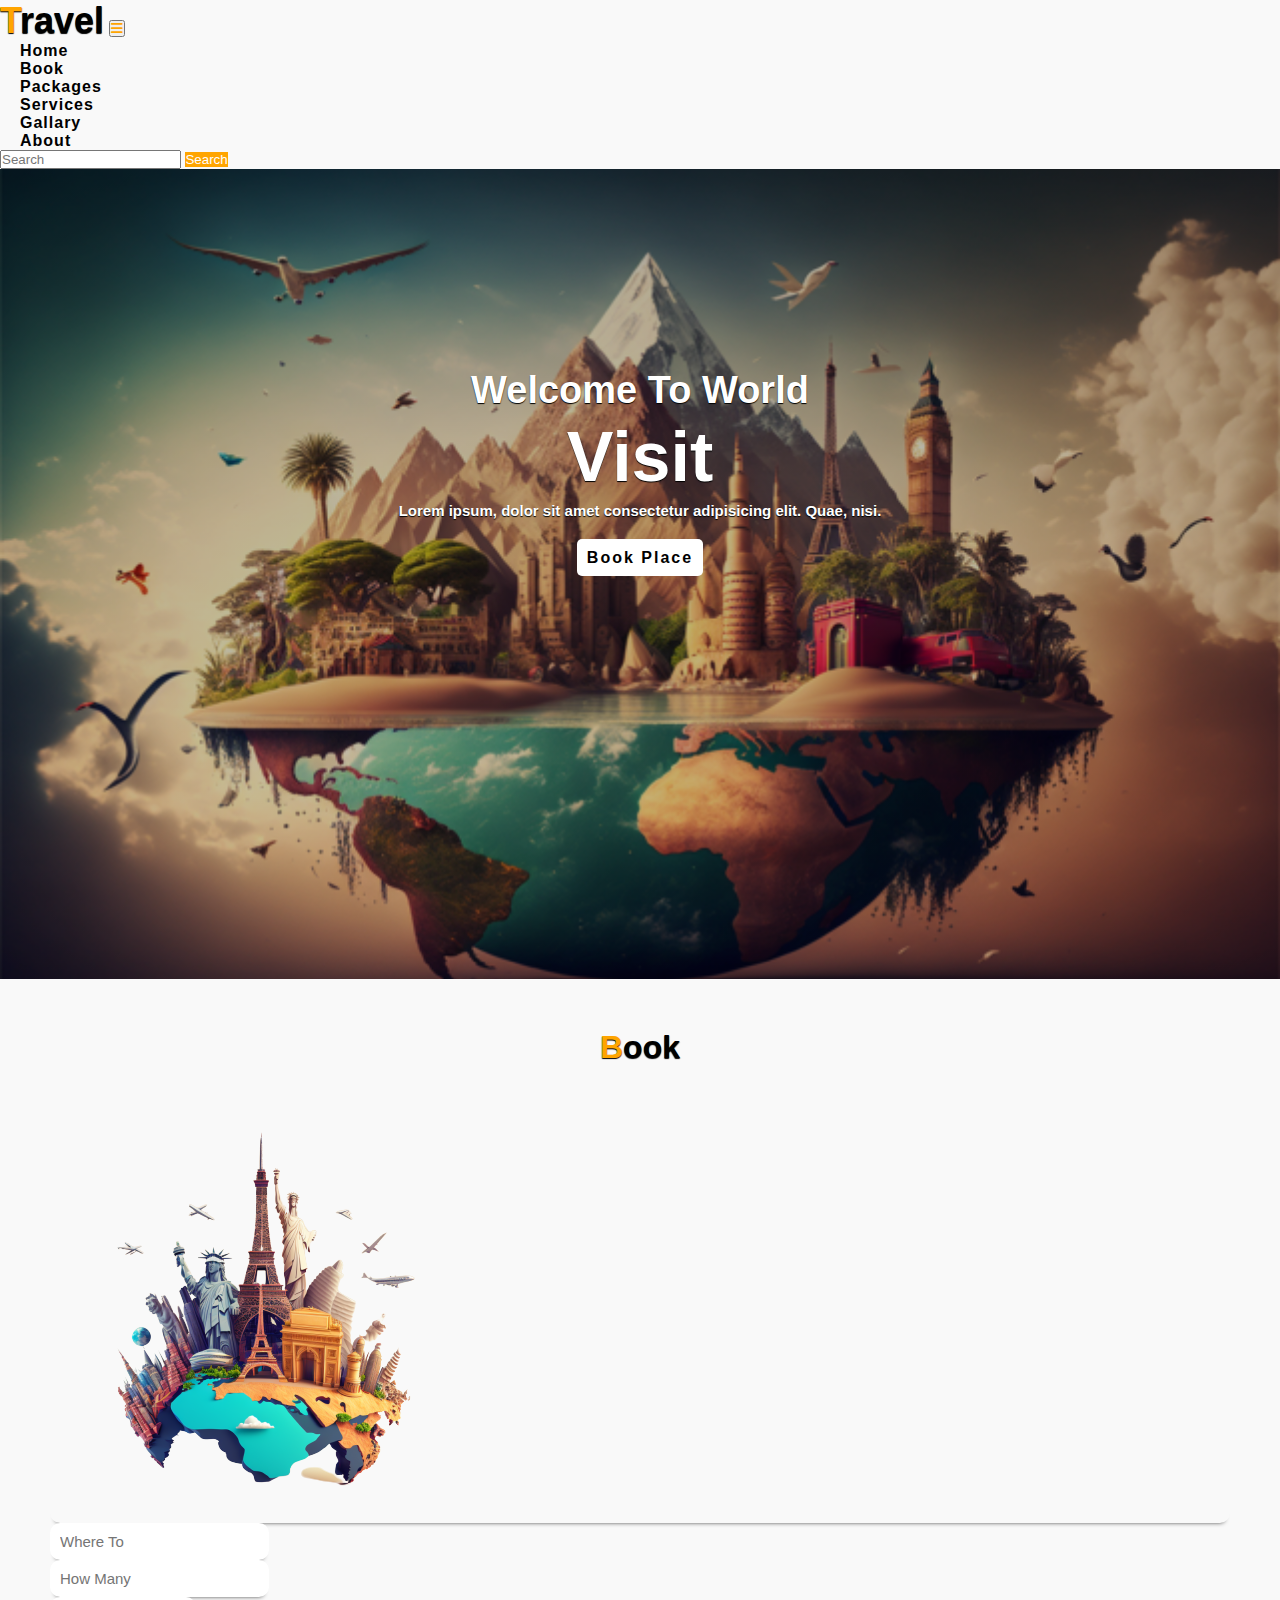
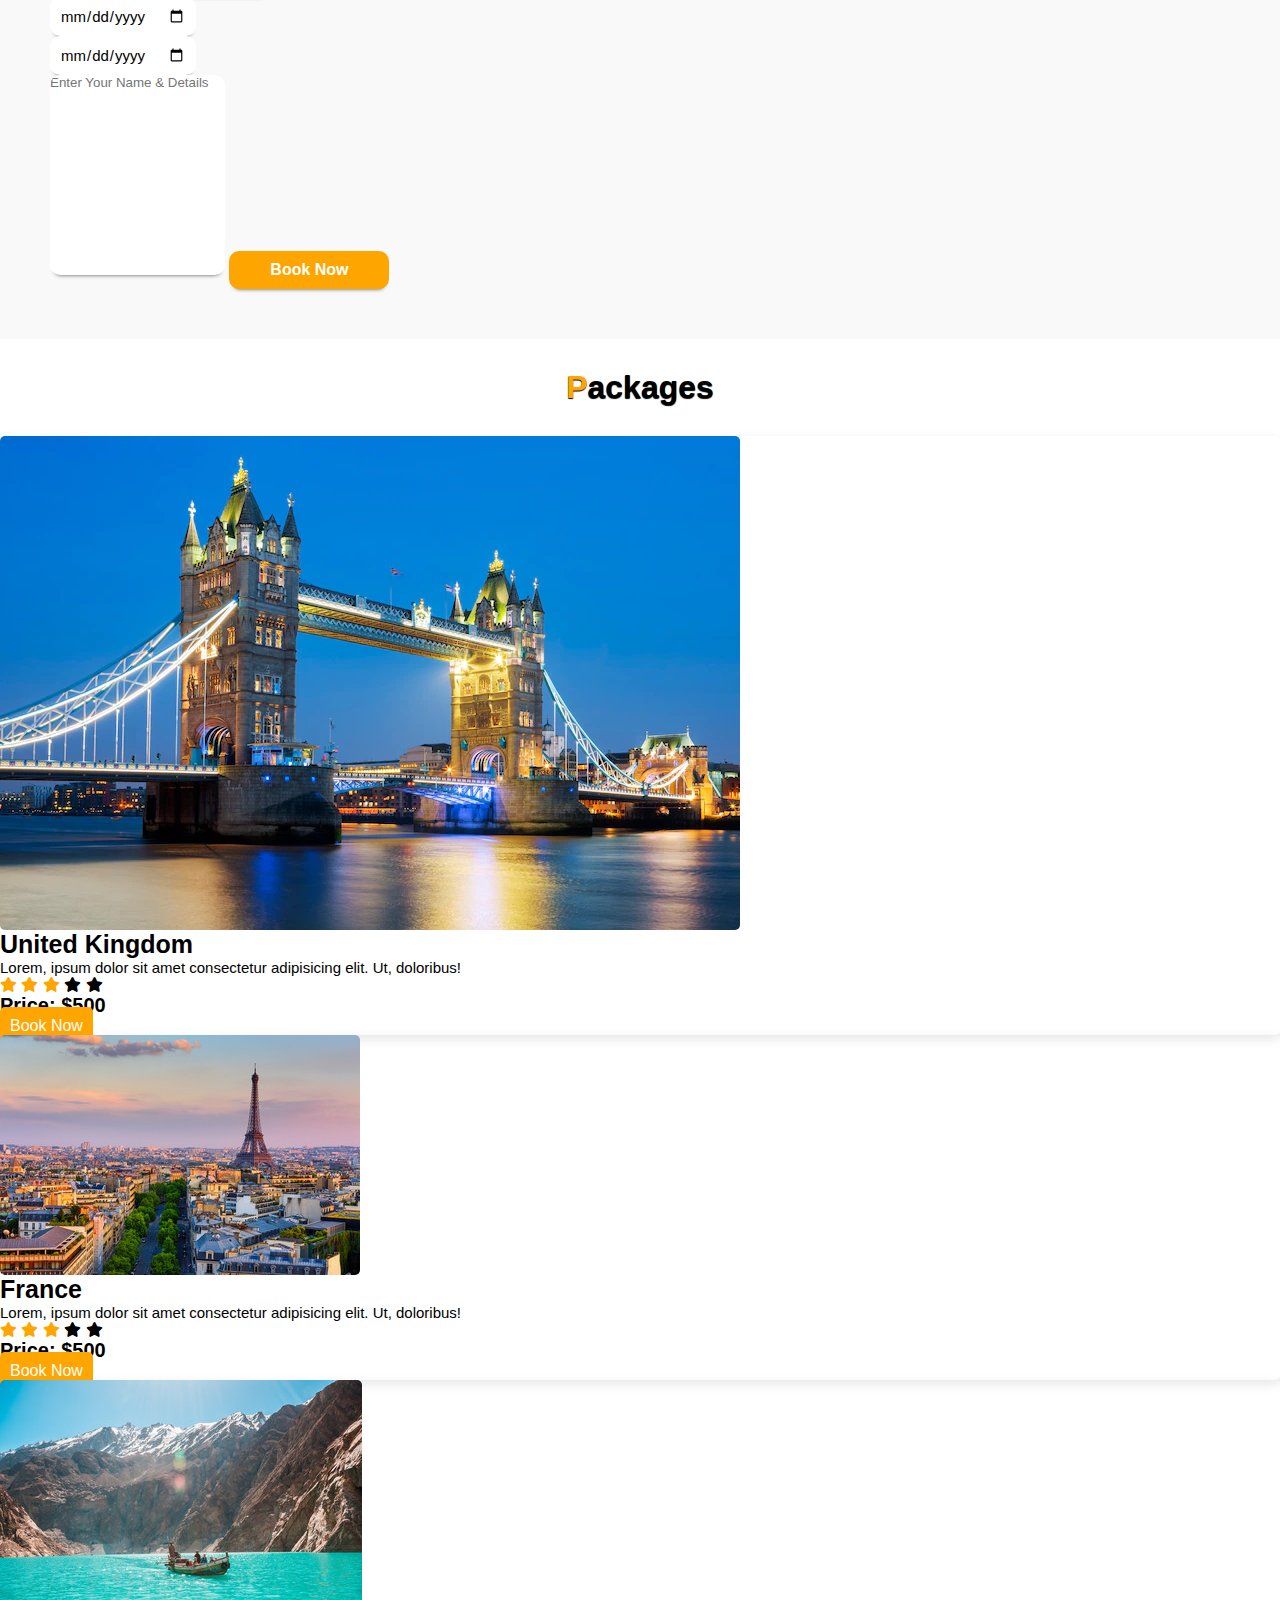
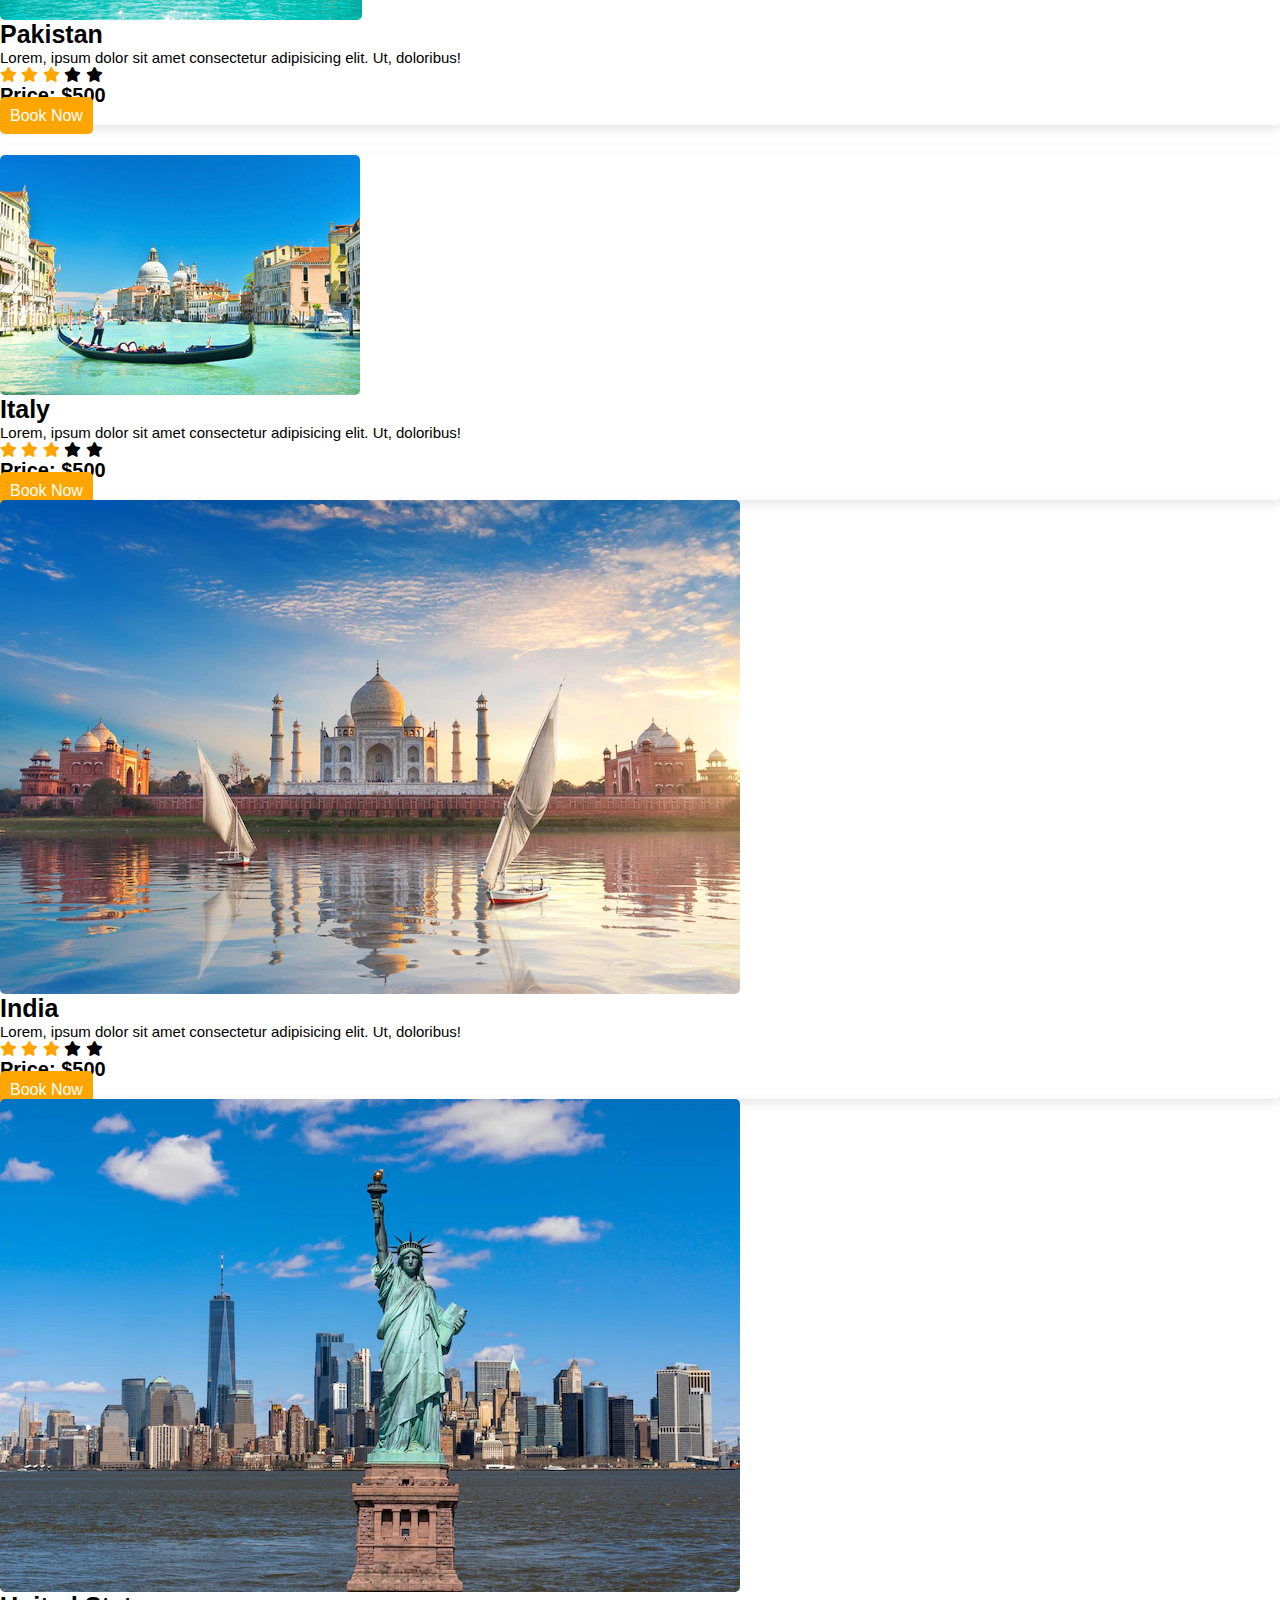
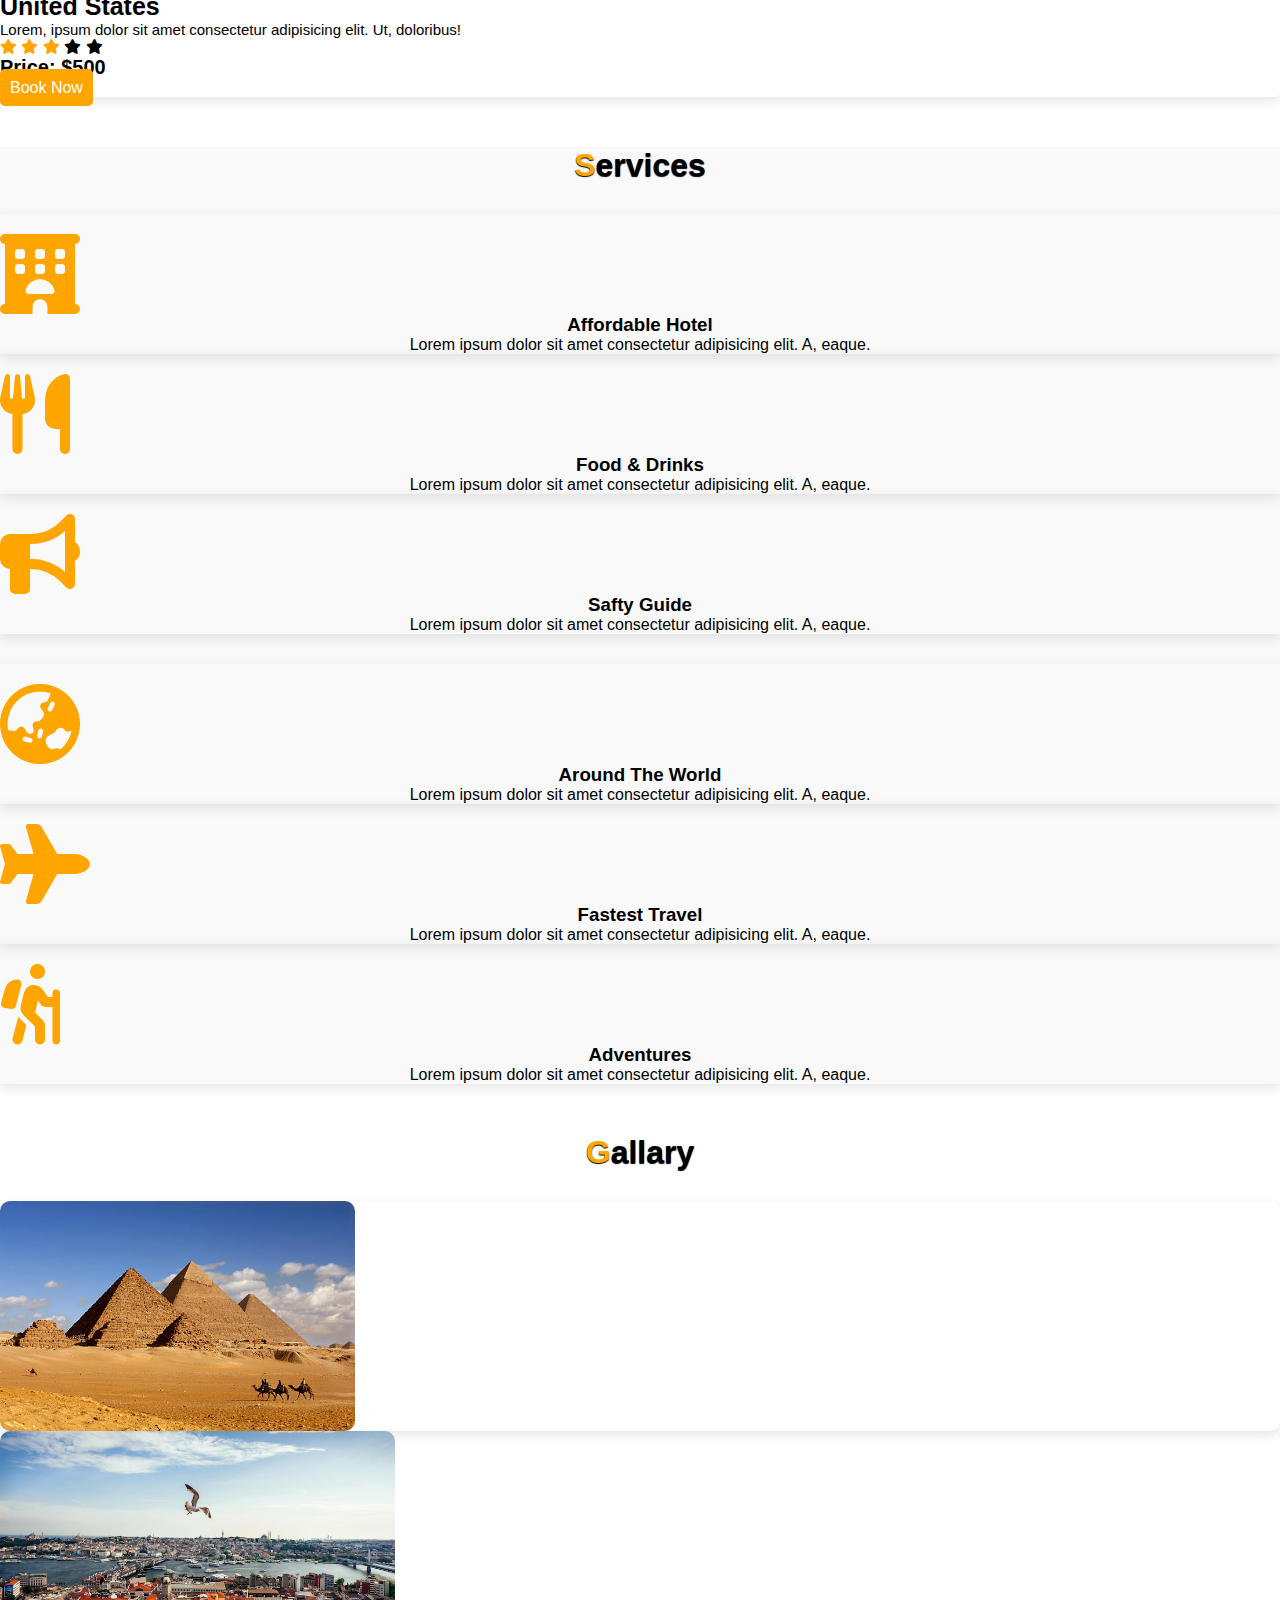
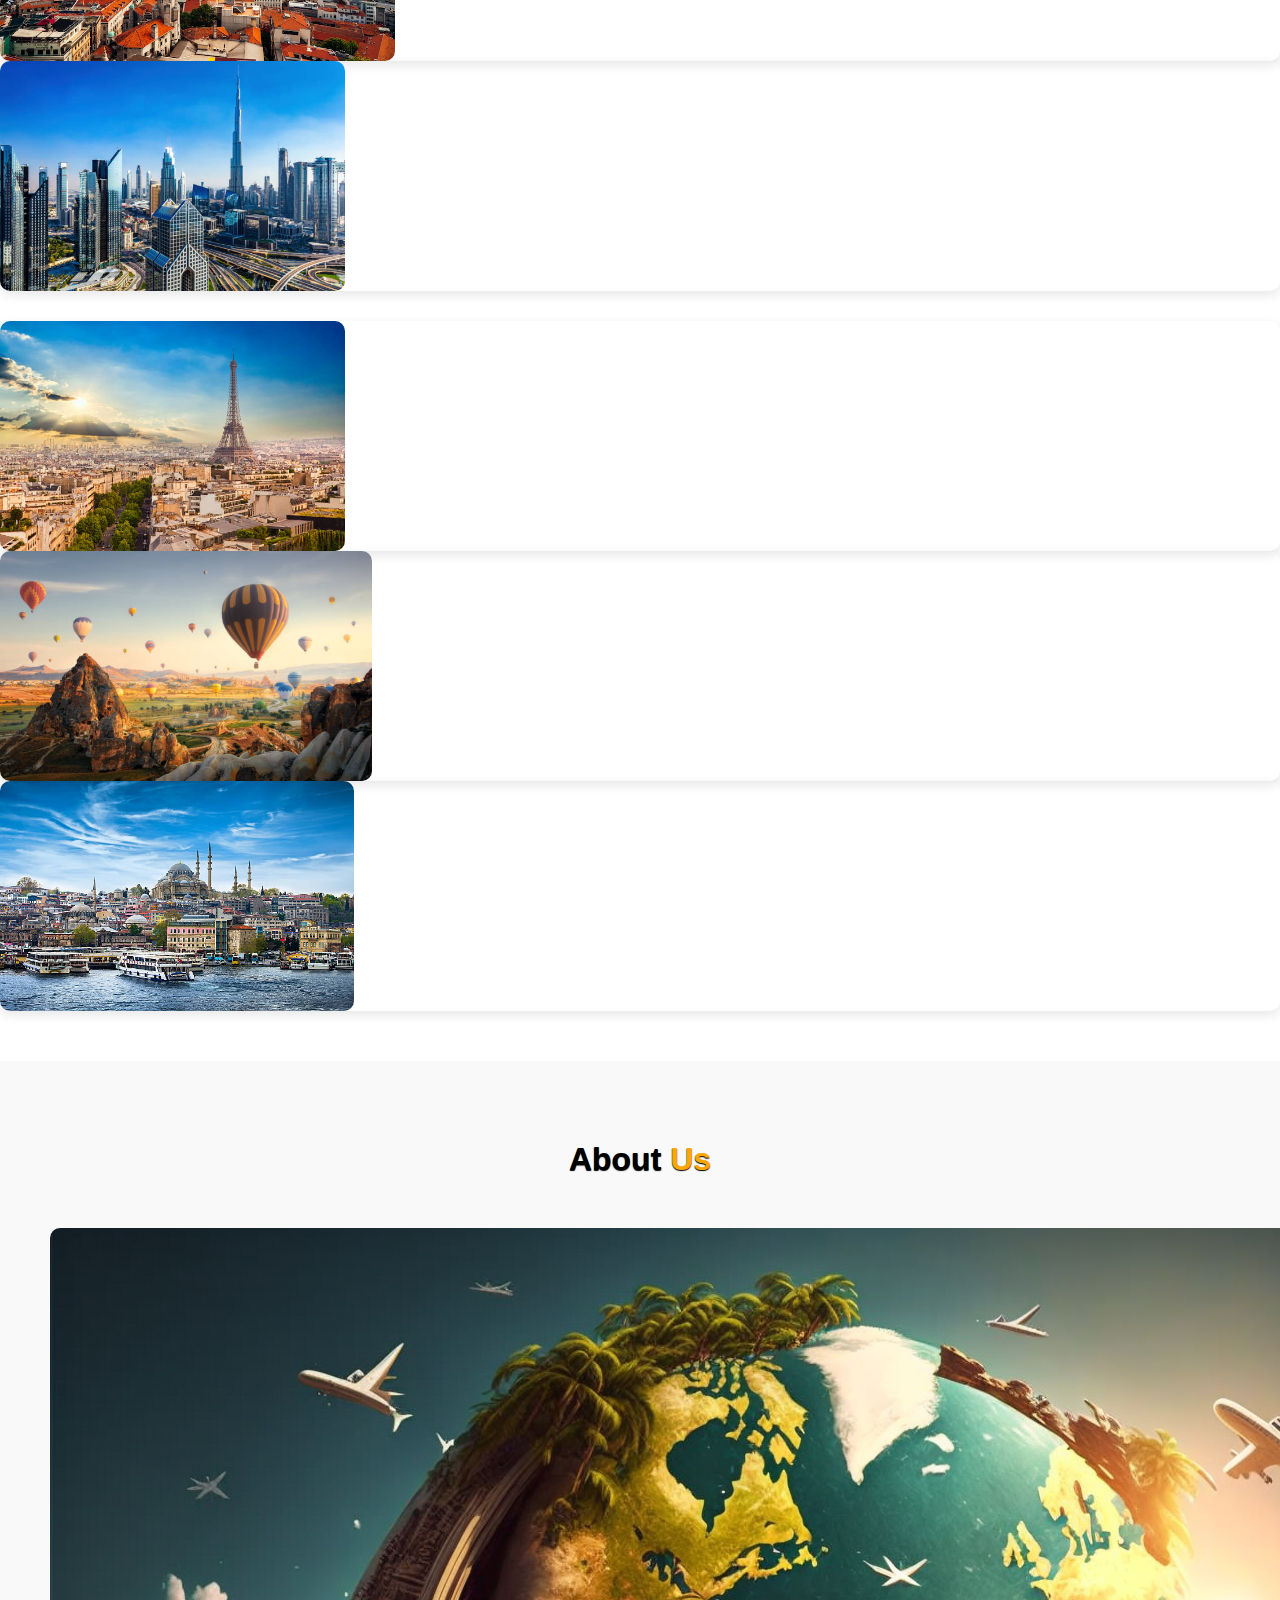
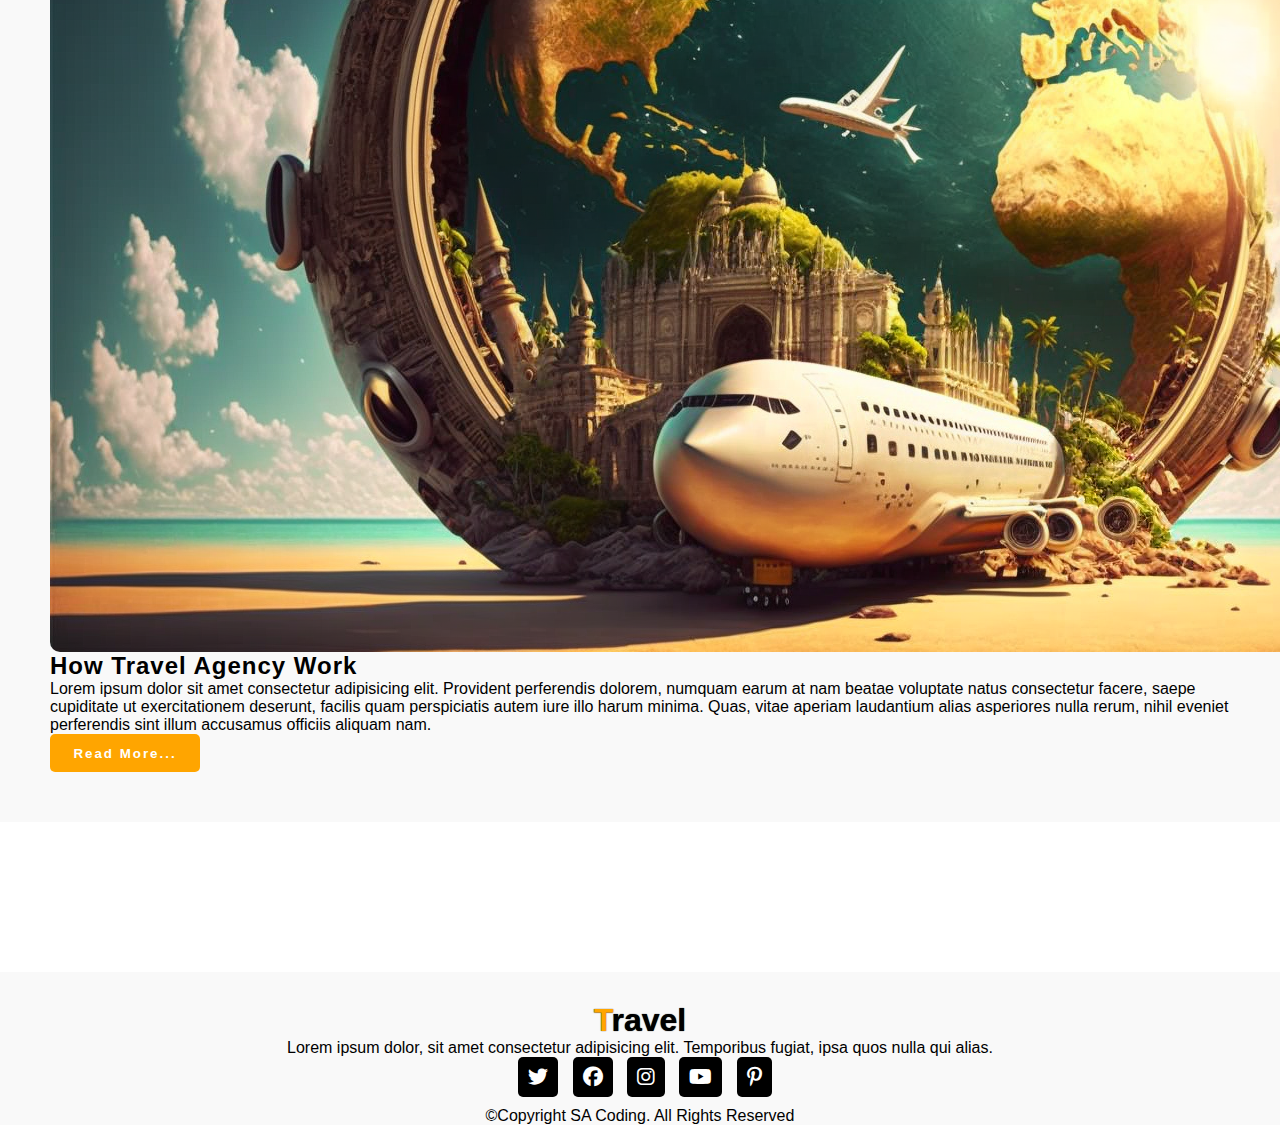
<file: 10--(Travel)/index.html>
<html lang="en">
<head>
    <meta charset="UTF-8">
    <meta http-equiv="X-UA-Compatible" content="IE=edge">
    <meta name="viewport" content="width=device-width, initial-scale=1.0">
    <title>Travel Website</title>

    <link rel="stylesheet" href="style.css">

    <!-- Bootstrap Link -->
    <link href="https://cdn.jsdelivr.net/npm/bootstrap@5.0.2/dist/css/bootstrap.min.css" rel="stylesheet" integrity="sha384-EVSTQN3/azprG1Anm3QDgpJLIm9Nao0Yz1ztcQTwFspd3yD65VohhpuuCOmLASjC" crossorigin="anonymous">
    <!-- Bootstrap Link -->


    <!-- Font Awesome Cdn -->
    <link rel="stylesheet" href="https://cdnjs.cloudflare.com/ajax/libs/font-awesome/6.2.1/css/all.min.css">
    <!-- Font Awesome Cdn -->


    <!-- Google Fonts -->
    <link rel="preconnect" href="https://fonts.googleapis.com">
    <link rel="preconnect" href="https://fonts.gstatic.com" crossorigin>
    <link href="https://fonts.googleapis.com/css2?family=Roboto:wght@500&display=swap" rel="stylesheet">
    <!-- Google Fonts -->
</head>
<body>
 
    <!-- Navbar Start -->
    <nav class="navbar navbar-expand-lg" id="navbar">
        <div class="container">
          <a class="navbar-brand" href="index.html" id="logo"><span>T</span>ravel</a>
          <button class="navbar-toggler" type="button" data-bs-toggle="collapse" data-bs-target="#mynavbar">
            <span><i class="fa-solid fa-bars"></i></span>
          </button>
          <div class="collapse navbar-collapse" id="mynavbar">
            <ul class="navbar-nav me-auto">
              <li class="nav-item">
                <a class="nav-link active" href="index.html">Home</a>
              </li>
              <li class="nav-item">
                <a class="nav-link" href="#book">Book</a>
              </li>
              <li class="nav-item">
                <a class="nav-link" href="#packages">Packages</a>
              </li>
              <li class="nav-item">
                <a class="nav-link" href="#services">Services</a>
              </li>
              <li class="nav-item">
                <a class="nav-link" href="#gallary">Gallary</a>
              </li>
              <li class="nav-item">
                <a class="nav-link" href="#about">About</a>
              </li>
             
            </ul>
            <form class="d-flex">
              <input class="form-control me-2" type="text" placeholder="Search">
              <button class="btn btn-primary" type="button">Search</button>
            </form>
          </div>
        </div>
      </nav>
    <!-- Navbar End -->

    <!-- Home Section Start -->
    <div class="home">
        <div class="content">
            <h5>Welcome To World</h5>
            <h1>Visit <span class="changecontent"></span></h1>
            <p>Lorem ipsum, dolor sit amet consectetur adipisicing elit. Quae, nisi.</p>
            <a href="#book">Book Place</a>
        </div>
    </div>
    <!-- Home Section End -->

    <!-- Section Book Start -->
    <section class="book" id="book">
      <div class="container">

        <div class="main-text">
          <h1><span>B</span>ook</h1>
        </div>
        
        <div class="row">

          <div class="col-md-6 py-3 py-md-0">
            <div class="card">
              <img src="./images/book-img.png" alt="">
            </div>
          </div>

          <div class="col-md-6 py-3 py-md-0">
            <form action="#">

              <input type="text" class="form-control" placeholder="Where To" required><br>
              <input type="text" class="form-control" placeholder="How Many" required><br>
              <input type="date" class="form-control" placeholder="Arrivals" required><br>
              <input type="date" class="form-control" placeholder="Leaving" required><br>
              <textarea class="form-control" rows="5" name="text" placeholder="Enter Your Name & Details"></textarea>
              <input type="submit" value="Book Now" class="submit" required>

            </form>
          </div>

        </div>
      </div>
    </section>
    <!-- Section Book End -->

    <!-- Section Packages Start -->
    <section class="packages" id="packages">
      <div class="container">
        
        <div class="main-txt">
          <h1><span>P</span>ackages</h1>
        </div>

        <div class="row" style="margin-top: 30px;">

          <div class="col-md-4 py-3 py-md-0">

            <div class="card">
              <img src="./images/uk.png" alt="">
              <div class="card-body">
                <h3>United Kingdom</h3>
                <p>Lorem, ipsum dolor sit amet consectetur adipisicing elit. Ut, doloribus!</p>
                <div class="star">
                  <i class="fa-solid fa-star checked"></i>
                  <i class="fa-solid fa-star checked"></i>
                  <i class="fa-solid fa-star checked"></i>
                  <i class="fa-solid fa-star "></i>
                  <i class="fa-solid fa-star "></i>
                </div>
                <h6>Price: <strong>$500</strong></h6>
                <a href="#book">Book Now</a>
              </div>
            </div>

          </div>
          <div class="col-md-4 py-3 py-md-0">

            <div class="card">
              <img src="./images/france.png" alt="">
              <div class="card-body">
                <h3>France</h3>
                <p>Lorem, ipsum dolor sit amet consectetur adipisicing elit. Ut, doloribus!</p>
                <div class="star">
                  <i class="fa-solid fa-star checked"></i>
                  <i class="fa-solid fa-star checked"></i>
                  <i class="fa-solid fa-star checked"></i>
                  <i class="fa-solid fa-star "></i>
                  <i class="fa-solid fa-star "></i>
                </div>
                <h6>Price: <strong>$500</strong></h6>
                <a href="#book">Book Now</a>
              </div>
            </div>

          </div>
          <div class="col-md-4 py-3 py-md-0">

            <div class="card">
              <img src="./images/pakistan.png" alt="">
              <div class="card-body">
                <h3>Pakistan</h3>
                <p>Lorem, ipsum dolor sit amet consectetur adipisicing elit. Ut, doloribus!</p>
                <div class="star">
                  <i class="fa-solid fa-star checked"></i>
                  <i class="fa-solid fa-star checked"></i>
                  <i class="fa-solid fa-star checked"></i>
                  <i class="fa-solid fa-star "></i>
                  <i class="fa-solid fa-star "></i>
                </div>
                <h6>Price: <strong>$500</strong></h6>
                <a href="#book">Book Now</a>
              </div>
            </div>

          </div>



        </div>



        <div class="row" style="margin-top: 30px;">

          <div class="col-md-4 py-3 py-md-0">

            <div class="card">
              <img src="./images/italy.png" alt="">
              <div class="card-body">
                <h3>Italy</h3>
                <p>Lorem, ipsum dolor sit amet consectetur adipisicing elit. Ut, doloribus!</p>
                <div class="star">
                  <i class="fa-solid fa-star checked"></i>
                  <i class="fa-solid fa-star checked"></i>
                  <i class="fa-solid fa-star checked"></i>
                  <i class="fa-solid fa-star "></i>
                  <i class="fa-solid fa-star "></i>
                </div>
                <h6>Price: <strong>$500</strong></h6>
                <a href="#book">Book Now</a>
              </div>
            </div>

          </div>
          <div class="col-md-4 py-3 py-md-0">

            <div class="card">
              <img src="./images/india.png" alt="">
              <div class="card-body">
                <h3>India</h3>
                <p>Lorem, ipsum dolor sit amet consectetur adipisicing elit. Ut, doloribus!</p>
                <div class="star">
                  <i class="fa-solid fa-star checked"></i>
                  <i class="fa-solid fa-star checked"></i>
                  <i class="fa-solid fa-star checked"></i>
                  <i class="fa-solid fa-star "></i>
                  <i class="fa-solid fa-star "></i>
                </div>
                <h6>Price: <strong>$500</strong></h6>
                <a href="#book">Book Now</a>
              </div>
            </div>

          </div>
          <div class="col-md-4 py-3 py-md-0">

            <div class="card">
              <img src="./images/us.png" alt="">
              <div class="card-body">
                <h3>United States</h3>
                <p>Lorem, ipsum dolor sit amet consectetur adipisicing elit. Ut, doloribus!</p>
                <div class="star">
                  <i class="fa-solid fa-star checked"></i>
                  <i class="fa-solid fa-star checked"></i>
                  <i class="fa-solid fa-star checked"></i>
                  <i class="fa-solid fa-star "></i>
                  <i class="fa-solid fa-star "></i>
                </div>
                <h6>Price: <strong>$500</strong></h6>
                <a href="#book">Book Now</a>
              </div>
            </div>

          </div>



        </div>


      </div>
    </section>
    <!-- Section Packages End -->







    <!-- Section Services Start -->
    <section class="services" id="services">
      <div class="container">

        <div class="main-txt">
          <h1><span>S</span>ervices</h1>
        </div>

        <div class="row" style="margin-top: 30px;">

          <div class="col-md-4 py-3 py-md-0">

            <div class="card">
              <i class="fas fa-hotel"></i>
              <div class="card-body">
                <h3>Affordable Hotel</h3>
                <p>Lorem ipsum dolor sit amet consectetur adipisicing elit. A, eaque.</p>
              </div>
            </div>

          </div>
          <div class="col-md-4 py-3 py-md-0">

            <div class="card">
              <i class="fas fa-utensils"></i>
              <div class="card-body">
                <h3>Food & Drinks</h3>
                <p>Lorem ipsum dolor sit amet consectetur adipisicing elit. A, eaque.</p>
              </div>
            </div>

          </div>
          <div class="col-md-4 py-3 py-md-0">

            <div class="card">
              <i class="fas fa-bullhorn"></i>
              <div class="card-body">
                <h3>Safty Guide</h3>
                <p>Lorem ipsum dolor sit amet consectetur adipisicing elit. A, eaque.</p>
              </div>
            </div>

          </div>



        </div>


        <div class="row" style="margin-top: 30px;">

          <div class="col-md-4 py-3 py-md-0">

            <div class="card">
              <i class="fas fa-globe-asia"></i>
              <div class="card-body">
                <h3>Around The World</h3>
                <p>Lorem ipsum dolor sit amet consectetur adipisicing elit. A, eaque.</p>
              </div>
            </div>

          </div>
          <div class="col-md-4 py-3 py-md-0">

            <div class="card">
              <i class="fas fa-plane"></i>
              <div class="card-body">
                <h3>Fastest Travel</h3>
                <p>Lorem ipsum dolor sit amet consectetur adipisicing elit. A, eaque.</p>
              </div>
            </div>

          </div>
          <div class="col-md-4 py-3 py-md-0">

            <div class="card">
              <i class="fas fa-hiking"></i>
              <div class="card-body">
                <h3>Adventures</h3>
                <p>Lorem ipsum dolor sit amet consectetur adipisicing elit. A, eaque.</p>
              </div>
            </div>

          </div>



        </div>

      </div>
    </section>
    <!-- Section Services End -->




    <!-- Section Gallary Start -->
    <section class="gallary" id="gallary">
      <div class="container">

        <div class="main-txt">
          <h1><span>G</span>allary</h1>
        </div>

        <div class="row" style="margin-top: 30px;">
          <div class="col-md-4 py-3 py-md-0">
            <div class="card">
              <img src="./images/g1.png" alt="" height="230px">
            </div>
          </div>
          <div class="col-md-4 py-3 py-md-0">
            <div class="card">
              <img src="./images/g2.png" alt="" height="230px">
            </div>
          </div>
          <div class="col-md-4 py-3 py-md-0">
            <div class="card">
              <img src="./images/g3.png" alt="" height="230px">
            </div>
          </div>
        </div>


        <div class="row" style="margin-top: 30px;">
          <div class="col-md-4 py-3 py-md-0">
            <div class="card">
              <img src="./images/g4.png" alt="" height="230px">
            </div>
          </div>
          <div class="col-md-4 py-3 py-md-0">
            <div class="card">
              <img src="./images/g5.png" alt="" height="230px">
            </div>
          </div>
          <div class="col-md-4 py-3 py-md-0">
            <div class="card">
              <img src="./images/g6.png" alt="" height="230px">
            </div>
          </div>
        </div>

      </div>
    </section>
    <!-- Section Gallary End -->







    <!-- About Start -->
    <section class="about" id="about">
      <div class="container">

        <div class="main-txt">
          <h1>About <span>Us</span></h1>
        </div>

        <div class="row" style="margin-top: 50px;">

          <div class="col-md-6 py-3 py-md-0">
            <div class="card">
              <img src="./images/about-img.png" alt="">
            </div>
          </div>

          <div class="col-md-6 py-3 py-md-0">
            <h2>How Travel Agency Work</h2>
            <p>Lorem ipsum dolor sit amet consectetur adipisicing elit. Provident perferendis dolorem, numquam earum at nam beatae voluptate natus consectetur facere, saepe cupiditate ut exercitationem deserunt, facilis quam perspiciatis autem iure illo harum minima. Quas, vitae aperiam laudantium alias asperiores nulla rerum, nihil eveniet perferendis sint illum accusamus officiis aliquam nam.</p>
            <button id="about-btn">Read More...</button>
          </div>

        </div>

      </div>
    </section>
    <!-- About End -->








    <!-- Footer Start -->
    <footer id="footer">
      <h1><span>T</span>ravel</h1>
      <p>Lorem ipsum dolor, sit amet consectetur adipisicing elit. Temporibus fugiat, ipsa quos nulla qui alias.</p>
      <div class="social-links">
        <i class="fa-brands fa-twitter"></i>
        <i class="fa-brands fa-facebook"></i>
        <i class="fa-brands fa-instagram"></i>
        <i class="fa-brands fa-youtube"></i>
        <i class="fa-brands fa-pinterest-p"></i>
      </div>
      <div class="copyright">
        <p>&copy;Copyright SA Coding. All Rights Reserved</p>
      </div>
    </footer>
    <!-- Footer End -->

    <script src="https://cdn.jsdelivr.net/npm/bootstrap@5.0.2/dist/js/bootstrap.bundle.min.js" integrity="sha384-MrcW6ZMFYlzcLA8Nl+NtUVF0sA7MsXsP1UyJoMp4YLEuNSfAP+JcXn/tWtIaxVXM" crossorigin="anonymous"></script>

</body>
</html>
</file>
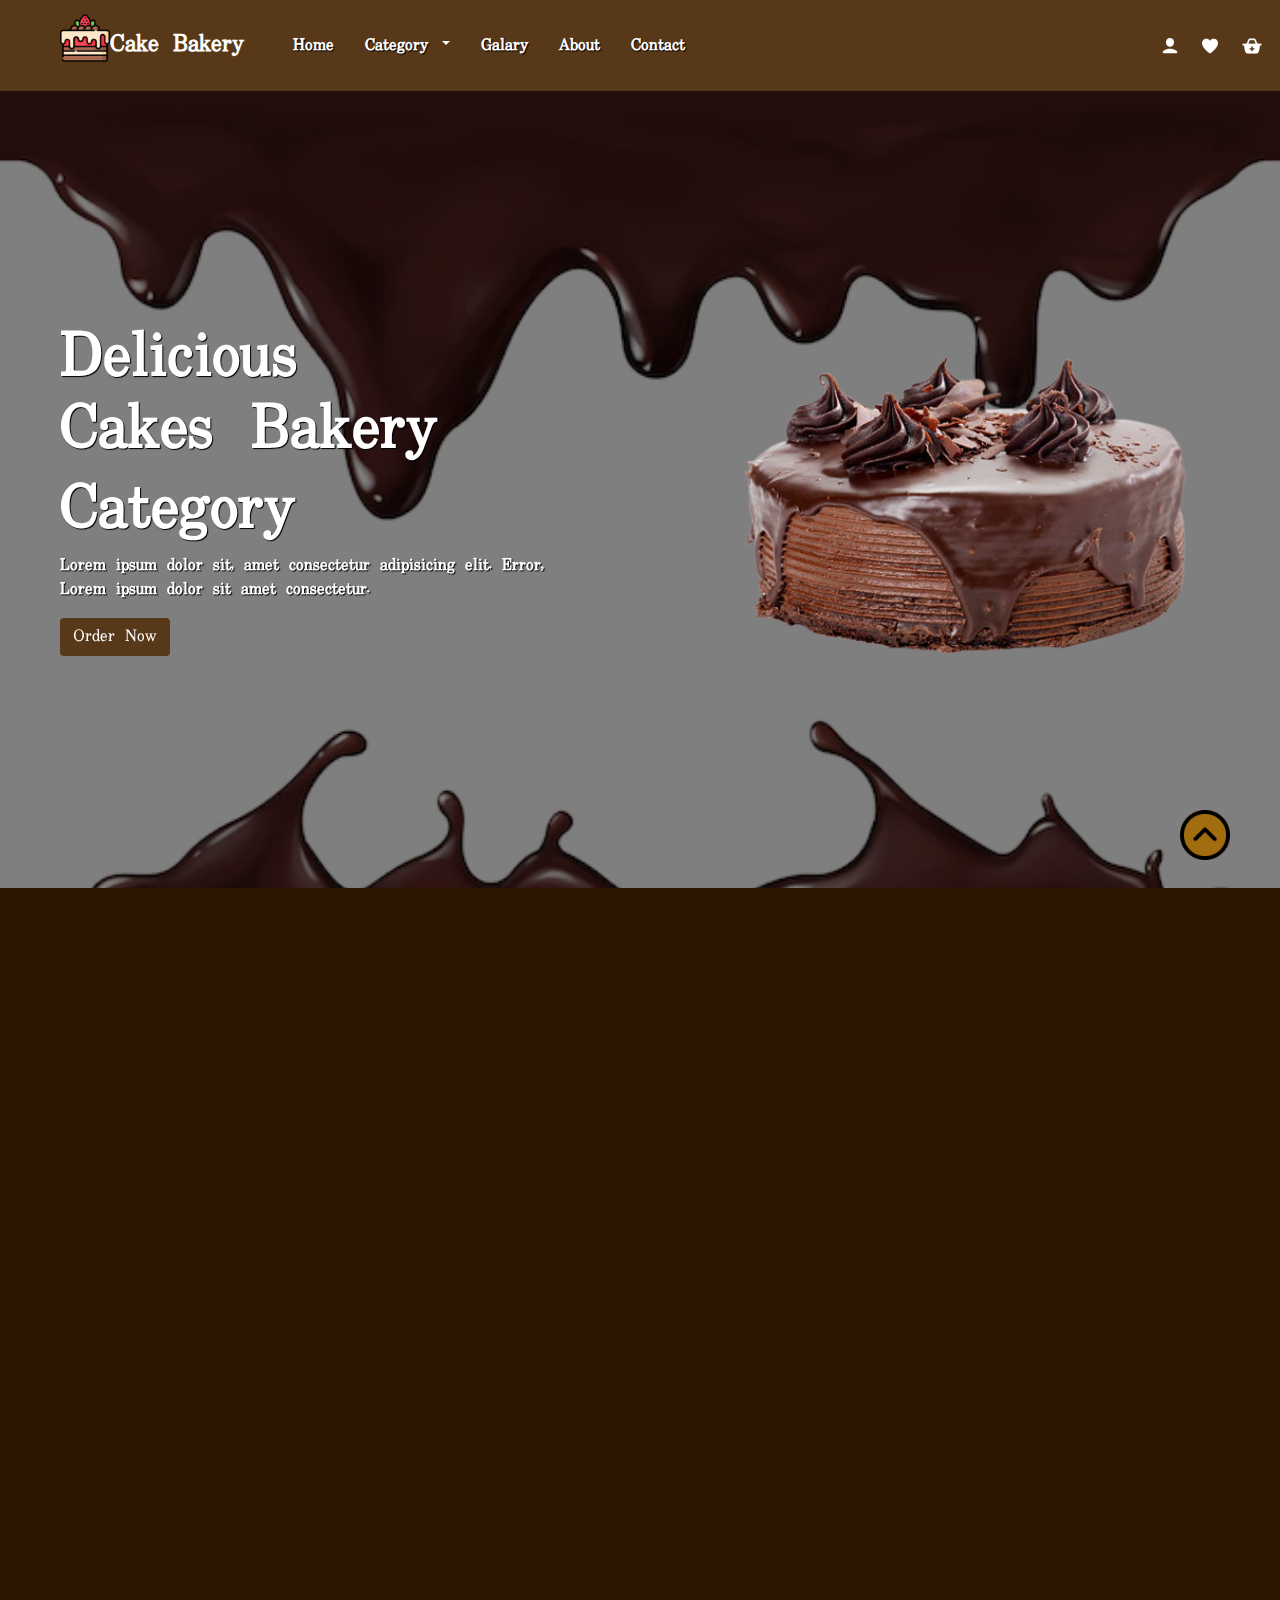
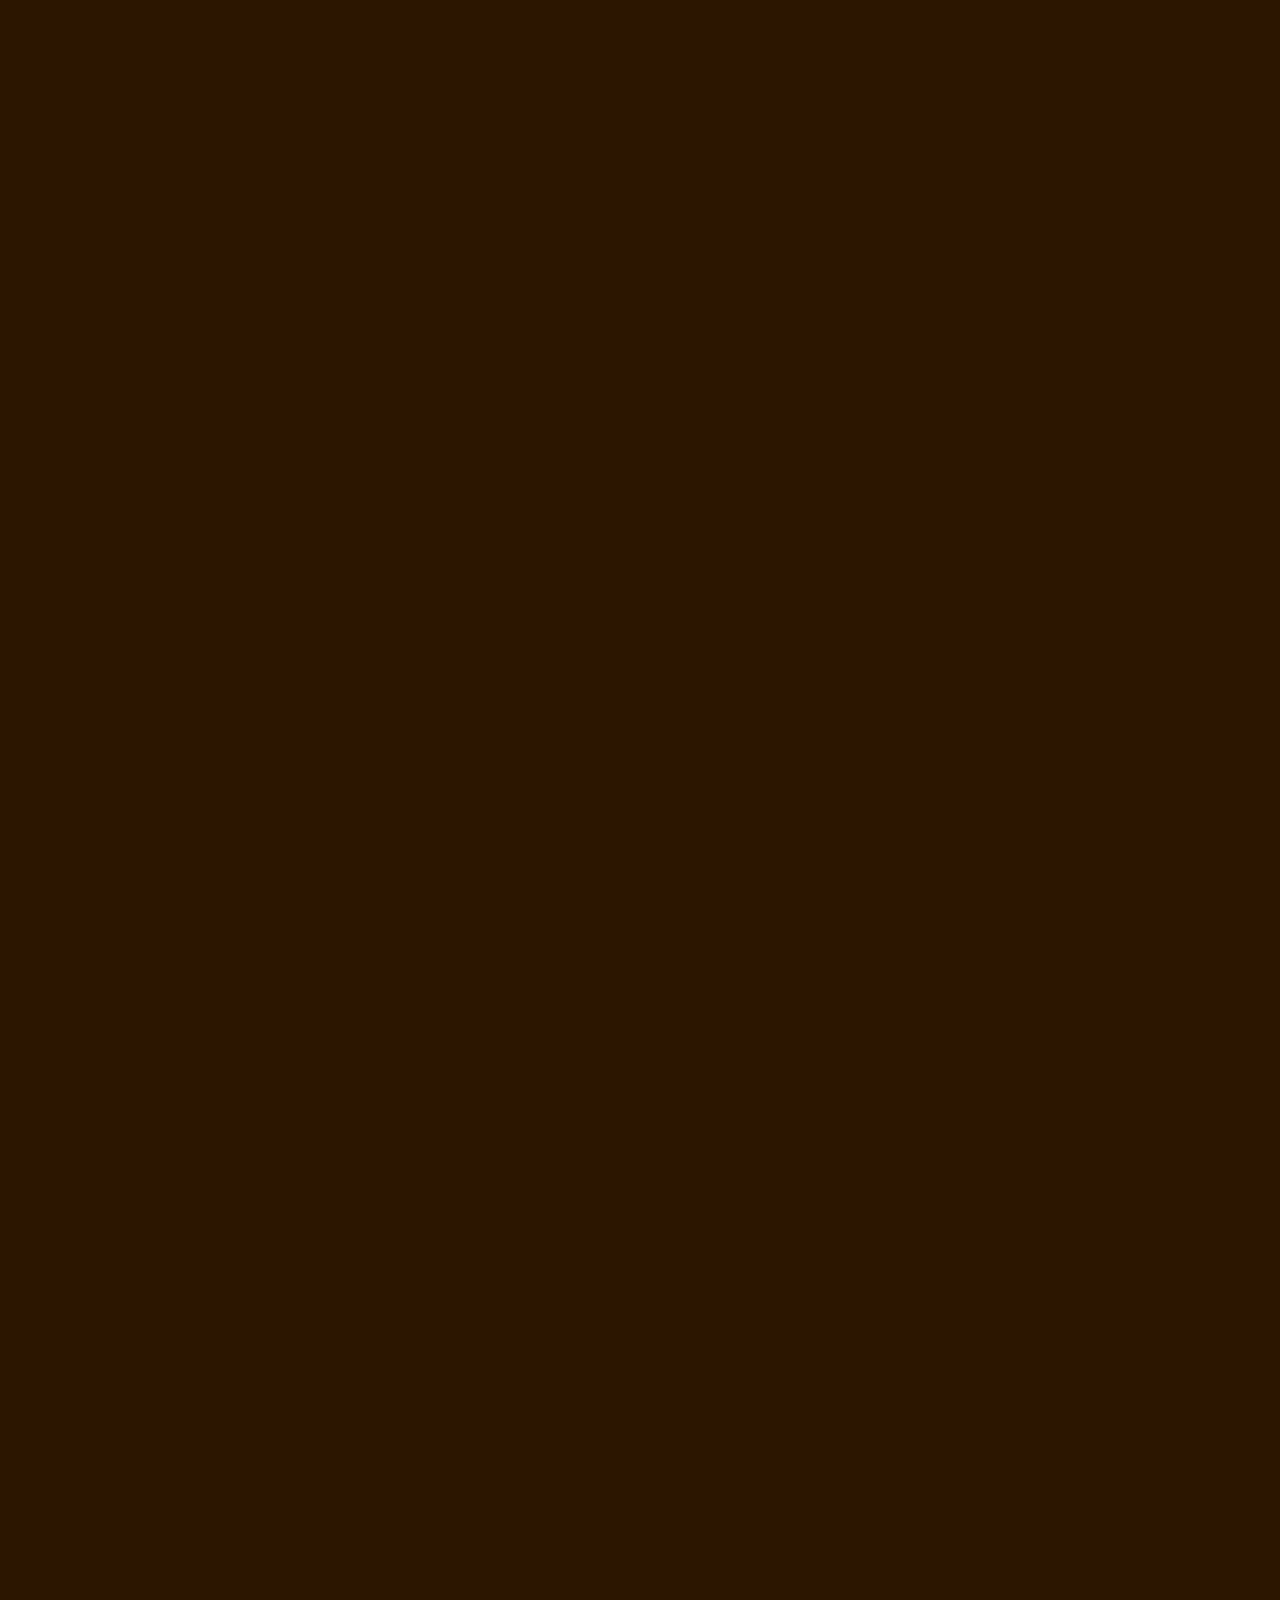
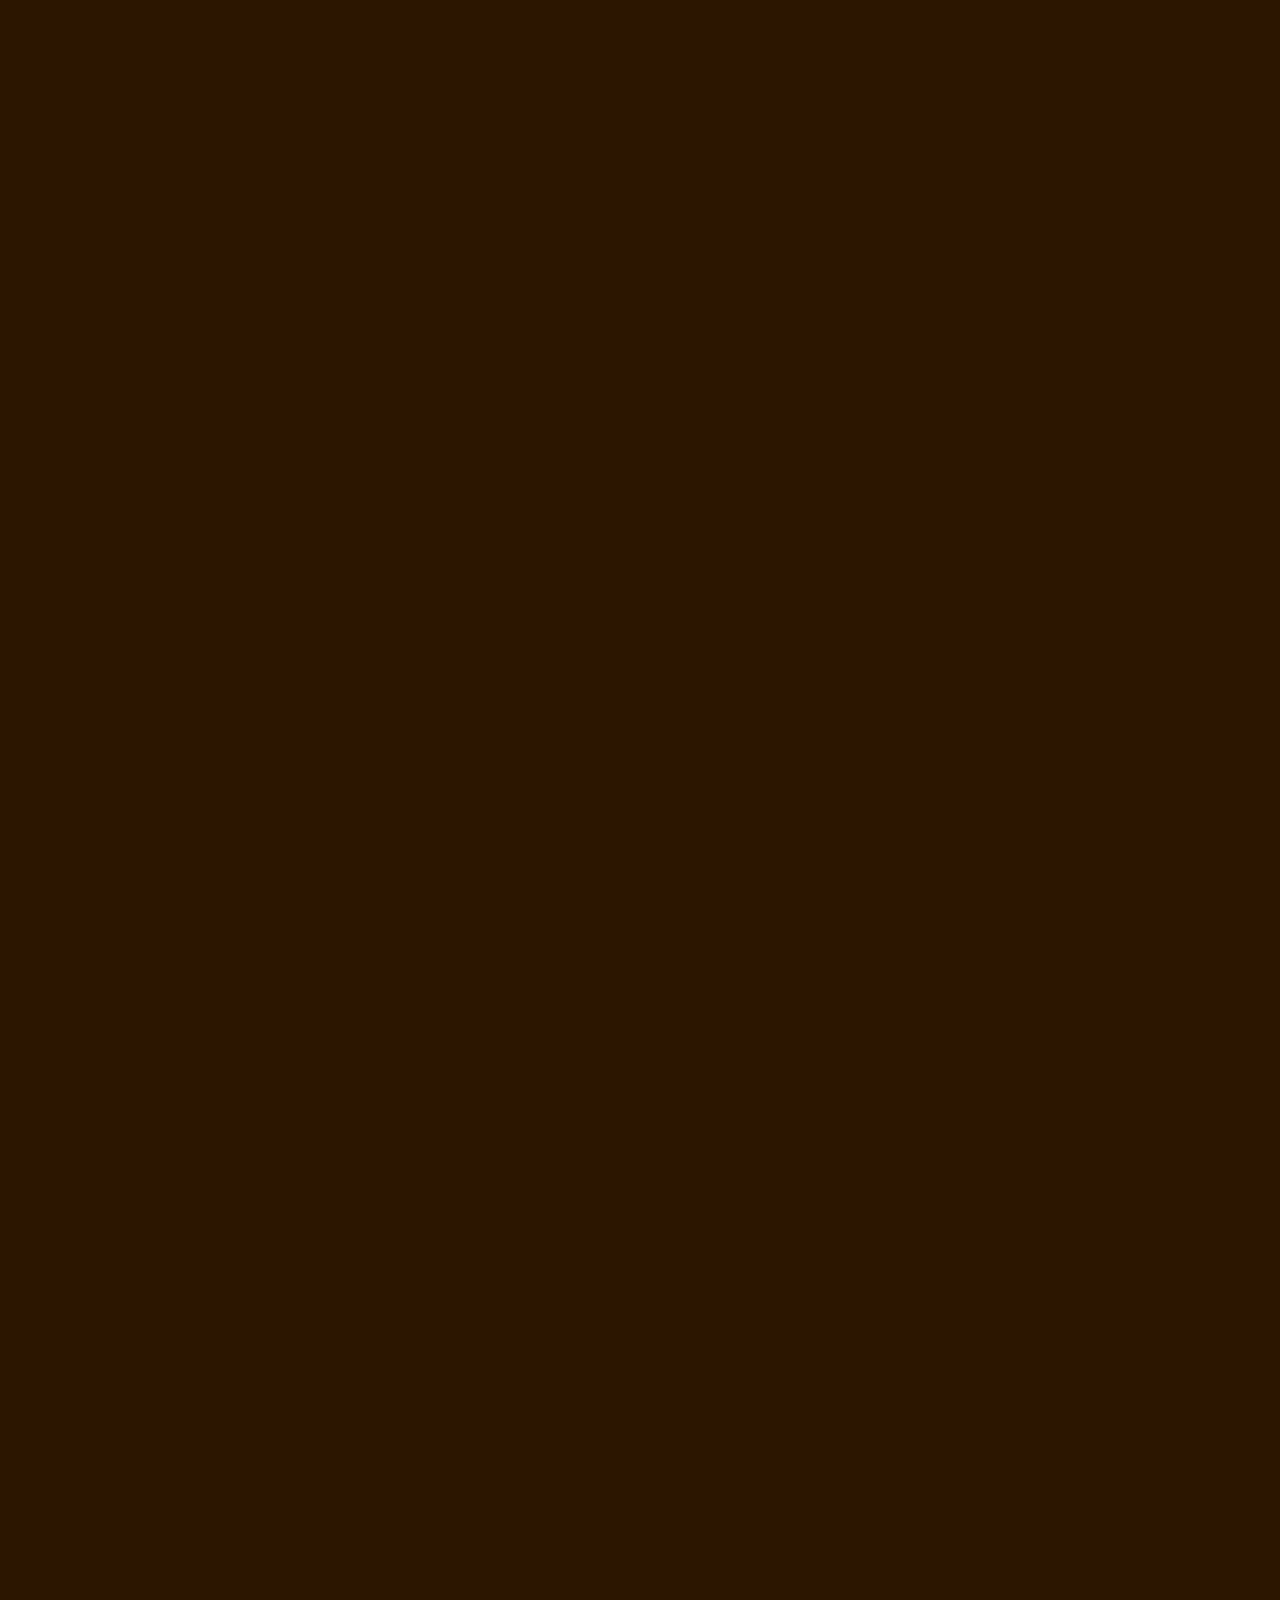
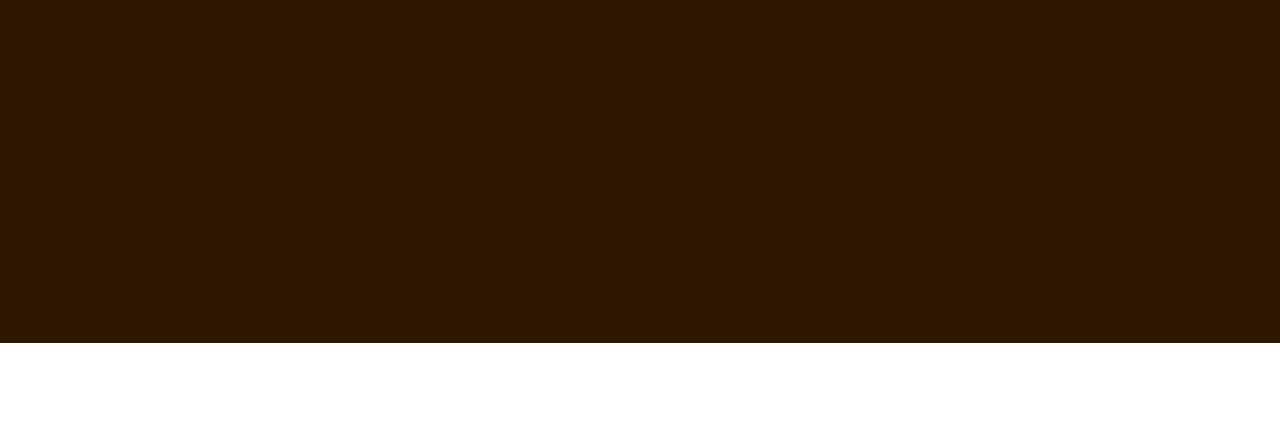
<file: 2--(Cake)/index.html>
<!DOCTYPE html>
<html lang="en">
<head>
    <meta charset="UTF-8">
    <meta http-equiv="X-UA-Compatible" content="IE=edge">
    <meta name="viewport" content="width=device-width, initial-scale=1.0">
    <title>Cake Bakery</title>
    <link rel="shortcut icon" type="image" href="./image/logo.png">
    <link rel="stylesheet" href="style.css">
    <!-- bootstrap links -->
    <link rel="stylesheet" href="https://cdn.jsdelivr.net/npm/bootstrap@4.0.0/dist/css/bootstrap.min.css" integrity="sha384-Gn5384xqQ1aoWXA+058RXPxPg6fy4IWvTNh0E263XmFcJlSAwiGgFAW/dAiS6JXm" crossorigin="anonymous">
    <script src="https://code.jquery.com/jquery-3.2.1.slim.min.js" integrity="sha384-KJ3o2DKtIkvYIK3UENzmM7KCkRr/rE9/Qpg6aAZGJwFDMVNA/GpGFF93hXpG5KkN" crossorigin="anonymous"></script>
    <script src="https://cdn.jsdelivr.net/npm/popper.js@1.12.9/dist/umd/popper.min.js" integrity="sha384-ApNbgh9B+Y1QKtv3Rn7W3mgPxhU9K/ScQsAP7hUibX39j7fakFPskvXusvfa0b4Q" crossorigin="anonymous"></script>
    <script src="https://cdn.jsdelivr.net/npm/bootstrap@4.0.0/dist/js/bootstrap.min.js" integrity="sha384-JZR6Spejh4U02d8jOt6vLEHfe/JQGiRRSQQxSfFWpi1MquVdAyjUar5+76PVCmYl" crossorigin="anonymous"></script>
    <!-- bootstrap links -->
    <!-- fonts links -->
    <link rel="preconnect" href="https://fonts.googleapis.com">
    <link rel="preconnect" href="https://fonts.gstatic.com" crossorigin>
    <link href="https://fonts.googleapis.com/css2?family=Uchen&display=swap" rel="stylesheet">
    <!-- fonts links -->
    <!-- icons links -->
    <link href='https://unpkg.com/boxicons@2.1.2/css/boxicons.min.css' rel='stylesheet'>
    <!-- icons links -->
    <!-- animation links -->
    <link href="https://unpkg.com/aos@2.3.1/dist/aos.css" rel="stylesheet">
    <!-- animation links -->
</head>
<body>
    <div class="all-content">
        <!-- navbar -->
        <nav class="navbar navbar-expand-md" id="navbar">
            <!-- Brand -->
            <a class="navbar-brand" href="" id="logo"><img src="./image/logo.png" alt="" width="50px">Cake Bakery</a>
          
            <!-- Toggler/collapsibe Button -->
            <button class="navbar-toggler" type="button" data-toggle="collapse" data-target="#collapsibleNavbar">
              <span><img src="./image/menu.png" alt="" width="30px"></span>
            </button>
          
            <!-- Navbar links -->
            <div class="collapse navbar-collapse" id="collapsibleNavbar">
              <ul class="navbar-nav">
                <li class="nav-item">
                  <a class="nav-link" href="">Home</a>
                </li>
                <!-- dropdown -->
                <li class="nav-item dropdown">
                    <a href="" class="nav-link dropdown-toggle" id="navbardrop" data-toggle="dropdown">
                     Category
                    </a>
                    <div class="dropdown-menu">
                        <a href="" class="dropdown-item">Birthday Cake</a>
                        <a href="" class="dropdown-item">Chocolate Cake</a>
                        <a href="" class="dropdown-item">Party Cake</a>
                        <a href="" class="dropdown-item">Slice Cake</a>
                        <a href="" class="dropdown-item">Cup Cake</a>
                    </div>
                </li>
                <!-- dropdown -->
                <li class="nav-item">
                  <a class="nav-link" href="">Galary</a>
                </li>
                <li class="nav-item">
                  <a class="nav-link" href="">About</a>
                </li>
                <li class="nav-item">
                  <a class="nav-link" href="">Contact</a>
                </li>
              </ul>
            </div>
            <div class="icons">
                <img src="./image/user.png" alt="" width="20px">
                <img src="./image/heart.png" alt="" width="20px">
                <img src="./image/add.png" alt="" width="24px">
            </div>
          </nav>
        <!-- navbar end -->
      


        <!-- home section -->
        <div class="home">
            <div class="content" data-aos="zoom-out-right">
                <h3>Delicious
                    <br>Cakes Bakery
                </h3>
                <h2>Category <span class="changecontent"></span></h2>
                <p>Lorem ipsum dolor sit, amet consectetur adipisicing elit. Error,
                    <br>Lorem ipsum dolor sit amet consectetur.
                </p>
                <a href="" class="btn">Order Now</a>
            </div>
            <div class="img"  data-aos="zoom-out-left">
                <img src="./image/background.png" alt="">
            </div>
        </div>
        <!-- home section end -->

      <!-- top cards -->
      <div class="container" id="box" data-aos="fade-up"
      data-aos-duration="1500">
        <div class="row">
            <div class="col-md-4 py-3 py-md-0">
                <div class="card">
                    <img src="./image/box1.jpg" alt="">
                </div>
            </div>
            <div class="col-md-4 py-3 py-md-0">
                <div class="card">
                    <img src="./image/box2.jpg" alt="">
                </div>
            </div>
            <div class="col-md-4 py-3 py-md-0">
                <div class="card">
                    <img src="./image/box3.jpg" alt="">
                </div>
            </div>
        </div>
      </div>
      <!-- top cards end -->

      <!-- banner -->
        <div class="banner"    data-aos="fade-up"
        data-aos-duration="1500">
            <div class="content">
                <h3>Delicious Cake</h3>
                <h2>UPTO 50% OFF</h2>
                <p>Lorem ipsum dolor sit amet consectetur adipisicing elit. Magnam, quod.</p>
                <div id="btnorder"><button>Order Now</button></div>
            </div>
            <div class="img">
                <img src="./image/banner-background.png" alt="">
            </div>
        </div>
      <!-- banner end -->

      <!-- product cards -->
      <section id="product-cards"    data-aos="fade-up"
      data-aos-duration="1500">
        <div class="container">
            <h1>CAKES</h1>
            <div class="row" style="margin-top:50px;">
               <div class="col-md-3 py-3 py-md-0">
                <div class="card">
                    <div class="overlay">
                        <button type="button" class="btn btn-secondary" title="Quick View"><i><img src="./image/views.png" alt="" width="30px"></i></button>
                        <button type="button" class="btn btn-secondary" title="Add to Wishlist"><i><img src="./image/heart.png" alt="" width="30px"></i></button>
                        <button type="button" class="btn btn-secondary" title="Add to Cart"><i><img src="./image/add.png" alt="" width="30px"></i></button>
                    </div>
                    <img src="./image/c1.png" alt="">
                    <div class="card-body">
                        <h3>Cream Cake</h3>
                        <div class="star">
                          <i class="bx bxs-star checked"></i>
                          <i class="bx bxs-star checked"></i>
                          <i class="bx bxs-star checked"></i>
                          <i class="bx bxs-star "></i>
                          <i class="bx bxs-star "></i>
                        </div>
                        <p>Lorem ipsum dolor sit amet consectetur adipisicing.</p>
                        <h6>$50.10 <span><button>Add Cart</button></span></h6>
                    </div>
                </div>
               </div>
               <div class="col-md-3 py-3 py-md-0">
                <div class="card">
                    <div class="overlay">
                        <button type="button" class="btn btn-secondary" title="Quick View"><i><img src="./image/views.png" alt="" width="30px"></i></button>
                        <button type="button" class="btn btn-secondary" title="Add to Wishlist"><i><img src="./image/heart.png" alt="" width="30px"></i></button>
                        <button type="button" class="btn btn-secondary" title="Add to Cart"><i><img src="./image/add.png" alt="" width="30px"></i></button>
                    </div>
                    <img src="./image/c2.png" alt="">
                    <div class="card-body">
                        <h3>Choco Cake</h3>
                        <div class="star">
                          <i class="bx bxs-star checked"></i>
                          <i class="bx bxs-star checked"></i>
                          <i class="bx bxs-star checked"></i>
                          <i class="bx bxs-star "></i>
                          <i class="bx bxs-star "></i>
                        </div>
                        <p>Lorem ipsum dolor sit amet consectetur adipisicing.</p>
                        <h6>$60.5 <span><button>Add Cart</button></span></h6>
                    </div>
                </div>
               </div>
               <div class="col-md-3 py-3 py-md-0">
                <div class="card">
                    <div class="overlay">
                        <button type="button" class="btn btn-secondary" title="Quick View"><i><img src="./image/views.png" alt="" width="30px"></i></button>
                        <button type="button" class="btn btn-secondary" title="Add to Wishlist"><i><img src="./image/heart.png" alt="" width="30px"></i></button>
                        <button type="button" class="btn btn-secondary" title="Add to Cart"><i><img src="./image/add.png" alt="" width="30px"></i></button>
                    </div>
                    <img src="./image/c3.png" alt="">
                    <div class="card-body">
                        <h3>Slice Cake</h3>
                        <div class="star">
                          <i class="bx bxs-star checked"></i>
                          <i class="bx bxs-star checked"></i>
                          <i class="bx bxs-star checked"></i>
                          <i class="bx bxs-star checked"></i>
                          <i class="bx bxs-star "></i>
                        </div>
                        <p>Lorem ipsum dolor sit amet consectetur adipisicing.</p>
                        <h6>$100.10 <span><button>Add Cart</button></span></h6>
                    </div>
                </div>
               </div>
               <div class="col-md-3 py-3 py-md-0">
                <div class="card">
                    <div class="overlay">
                        <button type="button" class="btn btn-secondary" title="Quick View"><i><img src="./image/views.png" alt="" width="30px"></i></button>
                        <button type="button" class="btn btn-secondary" title="Add to Wishlist"><i><img src="./image/heart.png" alt="" width="30px"></i></button>
                        <button type="button" class="btn btn-secondary" title="Add to Cart"><i><img src="./image/add.png" alt="" width="30px"></i></button>
                    </div>
                    <img src="./image/c4.png" alt="">
                    <div class="card-body">
                        <h3>Fruit Cake</h3>
                        <div class="star">
                          <i class="bx bxs-star checked"></i>
                          <i class="bx bxs-star checked"></i>
                          <i class="bx bxs-star checked"></i>
                          <i class="bx bxs-star checked"></i>
                          <i class="bx bxs-star checked"></i>
                        </div>
                        <p>Lorem ipsum dolor sit amet consectetur adipisicing.</p>
                        <h6>$30.20 <span><button>Add Cart</button></span></h6>
                    </div>
                </div>
               </div>
            </div>
            <div class="row" style="margin-top:50px;"    data-aos="fade-up"
            data-aos-duration="1500">
                <div class="col-md-3 py-3 py-md-0">
                 <div class="card">
                     <div class="overlay">
                         <button type="button" class="btn btn-secondary" title="Quick View"><i><img src="./image/views.png" alt="" width="30px"></i></button>
                         <button type="button" class="btn btn-secondary" title="Add to Wishlist"><i><img src="./image/heart.png" alt="" width="30px"></i></button>
                         <button type="button" class="btn btn-secondary" title="Add to Cart"><i><img src="./image/add.png" alt="" width="30px"></i></button>
                     </div>
                     <img src="./image/c5.png" alt="">
                     <div class="card-body">
                         <h3>Brown Cake</h3>
                         <div class="star">
                           <i class="bx bxs-star checked"></i>
                           <i class="bx bxs-star checked"></i>
                           <i class="bx bxs-star checked"></i>
                           <i class="bx bxs-star "></i>
                           <i class="bx bxs-star "></i>
                         </div>
                         <p>Lorem ipsum dolor sit amet consectetur adipisicing.</p>
                         <h6>$10.5 <span><button>Add Cart</button></span></h6>
                     </div>
                 </div>
                </div>
                <div class="col-md-3 py-3 py-md-0">
                 <div class="card">
                     <div class="overlay">
                         <button type="button" class="btn btn-secondary" title="Quick View"><i><img src="./image/views.png" alt="" width="30px"></i></button>
                         <button type="button" class="btn btn-secondary" title="Add to Wishlist"><i><img src="./image/heart.png" alt="" width="30px"></i></button>
                         <button type="button" class="btn btn-secondary" title="Add to Cart"><i><img src="./image/add.png" alt="" width="30px"></i></button>
                     </div>
                     <img src="./image/c6.png" alt="">
                     <div class="card-body">
                         <h3>Slice Cake</h3>
                         <div class="star">
                           <i class="bx bxs-star checked"></i>
                           <i class="bx bxs-star checked"></i>
                           <i class="bx bxs-star checked"></i>
                           <i class="bx bxs-star "></i>
                           <i class="bx bxs-star "></i>
                         </div>
                         <p>Lorem ipsum dolor sit amet consectetur adipisicing.</p>
                         <h6>$15.5 <span><button>Add Cart</button></span></h6>
                     </div>
                 </div>
                </div>
                <div class="col-md-3 py-3 py-md-0">
                 <div class="card">
                     <div class="overlay">
                         <button type="button" class="btn btn-secondary" title="Quick View"><i><img src="./image/views.png" alt="" width="30px"></i></button>
                         <button type="button" class="btn btn-secondary" title="Add to Wishlist"><i><img src="./image/heart.png" alt="" width="30px"></i></button>
                         <button type="button" class="btn btn-secondary" title="Add to Cart"><i><img src="./image/add.png" alt="" width="30px"></i></button>
                     </div>
                     <img src="./image/c7.png" alt="">
                     <div class="card-body">
                         <h3>Fruit Cake</h3>
                         <div class="star">
                           <i class="bx bxs-star checked"></i>
                           <i class="bx bxs-star checked"></i>
                           <i class="bx bxs-star checked"></i>
                           <i class="bx bxs-star checked"></i>
                           <i class="bx bxs-star "></i>
                         </div>
                         <p>Lorem ipsum dolor sit amet consectetur adipisicing.</p>
                         <h6>$200.10 <span><button>Add Cart</button></span></h6>
                     </div>
                 </div>
                </div>
                <div class="col-md-3 py-3 py-md-0">
                 <div class="card">
                     <div class="overlay">
                         <button type="button" class="btn btn-secondary" title="Quick View"><i><img src="./image/views.png" alt="" width="30px"></i></button>
                         <button type="button" class="btn btn-secondary" title="Add to Wishlist"><i><img src="./image/heart.png" alt="" width="30px"></i></button>
                         <button type="button" class="btn btn-secondary" title="Add to Cart"><i><img src="./image/add.png" alt="" width="30px"></i></button>
                     </div>
                     <img src="./image/c8.png" alt="">
                     <div class="card-body">
                         <h3>Choco Cake</h3>
                         <div class="star">
                           <i class="bx bxs-star checked"></i>
                           <i class="bx bxs-star checked"></i>
                           <i class="bx bxs-star checked"></i>
                           <i class="bx bxs-star checked"></i>
                           <i class="bx bxs-star checked"></i>
                         </div>
                         <p>Lorem ipsum dolor sit amet consectetur adipisicing.</p>
                         <h6>$30.20 <span><button>Add Cart</button></span></h6>
                     </div>
                 </div>
                </div>
             </div>
        </div>
      </section>

      <section id="product-cards"    data-aos="fade-up"
      data-aos-duration="1500">
        <div class="container">
            <h1>BIRTHDAY CAKE</h1>
            <div class="row" style="margin-top: 50px;">
                <div class="col-md-3 py-3 py-md-0">
                    <div class="card">
                        <div class="overlay">
                            <button type="button" class="btn btn-secondary" title="Quick View"><i><img src="./image/views.png" alt="" width="30px"></i></button>
                            <button type="button" class="btn btn-secondary" title="Add to Wishlist"><i><img src="./image/heart.png" alt="" width="30px"></i></button>
                             <button type="button" class="btn btn-secondary" title="Add to Cart"><i><img src="./image/add.png" alt="" width="30px"></i></button>
                        </div>
                        <img src="./image/c9.png" alt="">
                        <div class="card-body">
                            <h3>Birthday cake</h3>
                            <div class="star">
                                <i class="bx bxs-star checked"></i>
                                <i class="bx bxs-star checked"></i>
                                <i class="bx bxs-star checked"></i>
                                <i class="bx bxs-star checked"></i>
                                <i class="bx bxs-star checked"></i>
                            </div>
                            <p>Lorem ipsum dolor sit amet consectetur adipisicing.</p>
                            <h6>$500.10 <span><button>Add Cart</button></span></h6>
                        </div>
                    </div>
                </div>
                <div class="col-md-3 py-3 py-md-0">
                    <div class="card">
                        <div class="overlay">
                            <button type="button" class="btn btn-secondary" title="Quick View"><i><img src="./image/views.png" alt="" width="30px"></i></button>
                            <button type="button" class="btn btn-secondary" title="Add to Wishlist"><i><img src="./image/heart.png" alt="" width="30px"></i></button>
                             <button type="button" class="btn btn-secondary" title="Add to Cart"><i><img src="./image/add.png" alt="" width="30px"></i></button>
                        </div>
                        <img src="./image/c10.png" alt="">
                        <div class="card-body">
                            <h3>Bir Cup cake</h3>
                            <div class="star">
                                <i class="bx bxs-star checked"></i>
                                <i class="bx bxs-star checked"></i>
                                <i class="bx bxs-star checked"></i>
                                <i class="bx bxs-star checked"></i>
                                <i class="bx bxs-star checked"></i>
                            </div>
                            <p>Lorem ipsum dolor sit amet consectetur adipisicing.</p>
                            <h6>300.20 <span><button>Add Cart</button></span></h6>
                        </div>
                    </div>
                </div>
                <div class="col-md-3 py-3 py-md-0">
                    <div class="card">
                        <div class="overlay">
                            <button type="button" class="btn btn-secondary" title="Quick View"><i><img src="./image/views.png" alt="" width="30px"></i></button>
                            <button type="button" class="btn btn-secondary" title="Add to Wishlist"><i><img src="./image/heart.png" alt="" width="30px"></i></button>
                             <button type="button" class="btn btn-secondary" title="Add to Cart"><i><img src="./image/add.png" alt="" width="30px"></i></button>
                        </div>
                        <img src="./image/c11.png" alt="">
                        <div class="card-body">
                            <h3>Birthday cake</h3>
                            <div class="star">
                                <i class="bx bxs-star checked"></i>
                                <i class="bx bxs-star checked"></i>
                                <i class="bx bxs-star checked"></i>
                                <i class="bx bxs-star checked"></i>
                                <i class="bx bxs-star checked"></i>
                            </div>
                            <p>Lorem ipsum dolor sit amet consectetur adipisicing.</p>
                            <h6>$100.50 <span><button>Add Cart</button></span></h6>
                        </div>
                    </div>
                </div>
                <div class="col-md-3 py-3 py-md-0">
                    <div class="card">
                        <div class="overlay">
                            <button type="button" class="btn btn-secondary" title="Quick View"><i><img src="./image/views.png" alt="" width="30px"></i></button>
                            <button type="button" class="btn btn-secondary" title="Add to Wishlist"><i><img src="./image/heart.png" alt="" width="30px"></i></button>
                             <button type="button" class="btn btn-secondary" title="Add to Cart"><i><img src="./image/add.png" alt="" width="30px"></i></button>
                        </div>
                        <img src="./image/c12.png" alt="">
                        <div class="card-body">
                            <h3>Cup cake</h3>
                            <div class="star">
                                <i class="bx bxs-star checked"></i>
                                <i class="bx bxs-star checked"></i>
                                <i class="bx bxs-star checked"></i>
                                <i class="bx bxs-star checked"></i>
                                <i class="bx bxs-star checked"></i>
                            </div>
                            <p>Lorem ipsum dolor sit amet consectetur adipisicing.</p>
                            <h6>$50.10 <span><button>Add Cart</button></span></h6>
                        </div>
                    </div>
                </div>
            </div>
        </div>
      </section>

      <!-- product cards end-->

      <!-- gallary -->
      <section id="gallary"    data-aos="fade-up"
      data-aos-duration="1500">
        <div class="container">
            <h1>OUR GALLARY</h1>
            <div class="row" style="margin-top: 30px;">
                <div class="col-md-4 py-3 py-md-0">
                    <div class="card">
                        <div class="overlay">
                            <h3 class="text-center">Donuts</h3>
                        </div>
                        <img src="./image/o1.png" alt="">
                    </div>
                </div>
                <div class="col-md-4 py-3 py-md-0">
                    <div class="card">
                        <div class="overlay">
                            <h3 class="text-center">Ice Cream</h3>
                        </div>
                        <img src="./image/o2.png" alt="">
                    </div>
                </div>
                <div class="col-md-4 py-3 py-md-0">
                    <div class="card">
                        <div class="overlay">
                            <h3 class="text-center">Cup Cake</h3>
                        </div>
                        <img src="./image/o3.png" alt="">
                    </div>
                </div>
            </div>

            <div class="row" style="margin-top: 30px;"    data-aos="fade-up"
            data-aos-duration="1500">
                <div class="col-md-4 py-3 py-md-0">
                    <div class="card">
                        <div class="overlay">
                            <h3 class="text-center">Delicious Cake</h3>
                        </div>
                        <img src="./image/o4.png" alt="">
                    </div>
                </div>
                <div class="col-md-4 py-3 py-md-0">
                    <div class="card">
                        <div class="overlay">
                            <h3 class="text-center">Chocolate Cake</h3>
                        </div>
                        <img src="./image/o5.png" alt="">
                    </div>
                </div>
                <div class="col-md-4 py-3 py-md-0">
                    <div class="card">
                        <div class="overlay">
                            <h3 class="text-center">Slice Cake</h3>
                        </div>
                        <img src="./image/o6.png" alt="">
                    </div>
                </div>
            </div>
        </div>
      </section>
      <!-- gallary -->

      <!-- about -->
      <div class="container" id="about"    data-aos="fade-up"
      data-aos-duration="1500">
        <h1>ABOUT US</h1>
        <div class="row">
            <div class="col-md-6 py-3 py-md-0">
                <div class="card">
                    <img src="./image/about.png" alt="">
                </div>
            </div>
            <div class="col-md-6 py-3 py-md-0">
                    <p>Lorem ipsum dolor sit amet consectetur, adipisicing elit. Molestias explicabo nulla dicta perferendis cupiditate autem assumenda unde fugit? Corrupti ipsa fugiat similique voluptate temporibus, cupiditate cumque iusto? Necessitatibus suscipit qui molestias odit ad aspernatur harum aliquid ipsam nisi, culpa quae, magnam dolores cupiditate velit exercitationem ratione deleniti dignissimos labore quia esse ea quos consequuntur perferendis aliquam. Est assumenda doloremque nobis, tenetur fuga similique eligendi nihil non officia possimus aliquid animi nisi ipsum qui veritatis repellat harum accusamus odit iusto laudantium voluptatum ipsa ut fugit veniam. Voluptates sint molestiae officia consequuntur iure repudiandae autem reiciendis, perspiciatis veritatis soluta quia velit necessitatibus.</p>                

                <div id="bt"><button>Read More...</button></div>
            </div>
        </div>
      </div>
      <!-- about -->

      <!-- contact  -->
      <div class="container" id="contact"    data-aos="fade-up"
      data-aos-duration="1500">
        <h1>CONTACT US</h1>
        <div class="row">
            <div class="col-md-4 py-1 py-md-0">
                <div class="form-group">
                    <input type="text" class="form-control" id="usr" placeholder="Name">
                </div>
            </div>
            <div class="col-md-4 py-1 py-md-0">
                <div class="form-group">
                    <input type="email" class="form-control" id="eml" placeholder="Email">
                </div>
            </div>
            <div class="col-md-4 py-1 py-md-0">
                <div class="form-group">
                    <input type="number" class="form-control" id="phn" placeholder="Phone">
                </div>
            </div>
            
        </div>
        <div class="form-group">
            <textarea class="form-control" rows="5" id="comment" placeholder="Message"></textarea>
        </div>
        <div id="messagebtn"><button>Send Message</button></div>
      </div>
      <!-- contact end -->

      <!-- footer -->
      <footer id="footer"    data-aos="fade-up"
      data-aos-duration="1500">
        <h1 class="text-center">Cake Bakery</h1>
        <p class="text-center">Lorem ipsum dolor sit amet consectetur adipisicing elit. Vitae, accusantium.</p>
        <div class="icons text-center">
            <i class="bx bxl-twitter"></i>
            <i class="bx bxl-facebook"></i>
            <i class="bx bxl-google"></i>
            <i class="bx bxl-skype"></i>
            <i class="bx bxl-instagram"></i>
        </div>
        <div class="copyright text-center">
            &copy; Copyright <strong>Cake Bakery</strong> .All Rights Reserved
        </div>
       
      </footer>
      <!-- footer -->

      <a href="" class="arrow"><i><img src="./image/up-arrow.png" alt="" width="50px"></i></a>



    </div>
    <script src="https://unpkg.com/aos@2.3.1/dist/aos.js"></script>
    <script>
        AOS.init();
      </script>
</body>
</html>
</file>
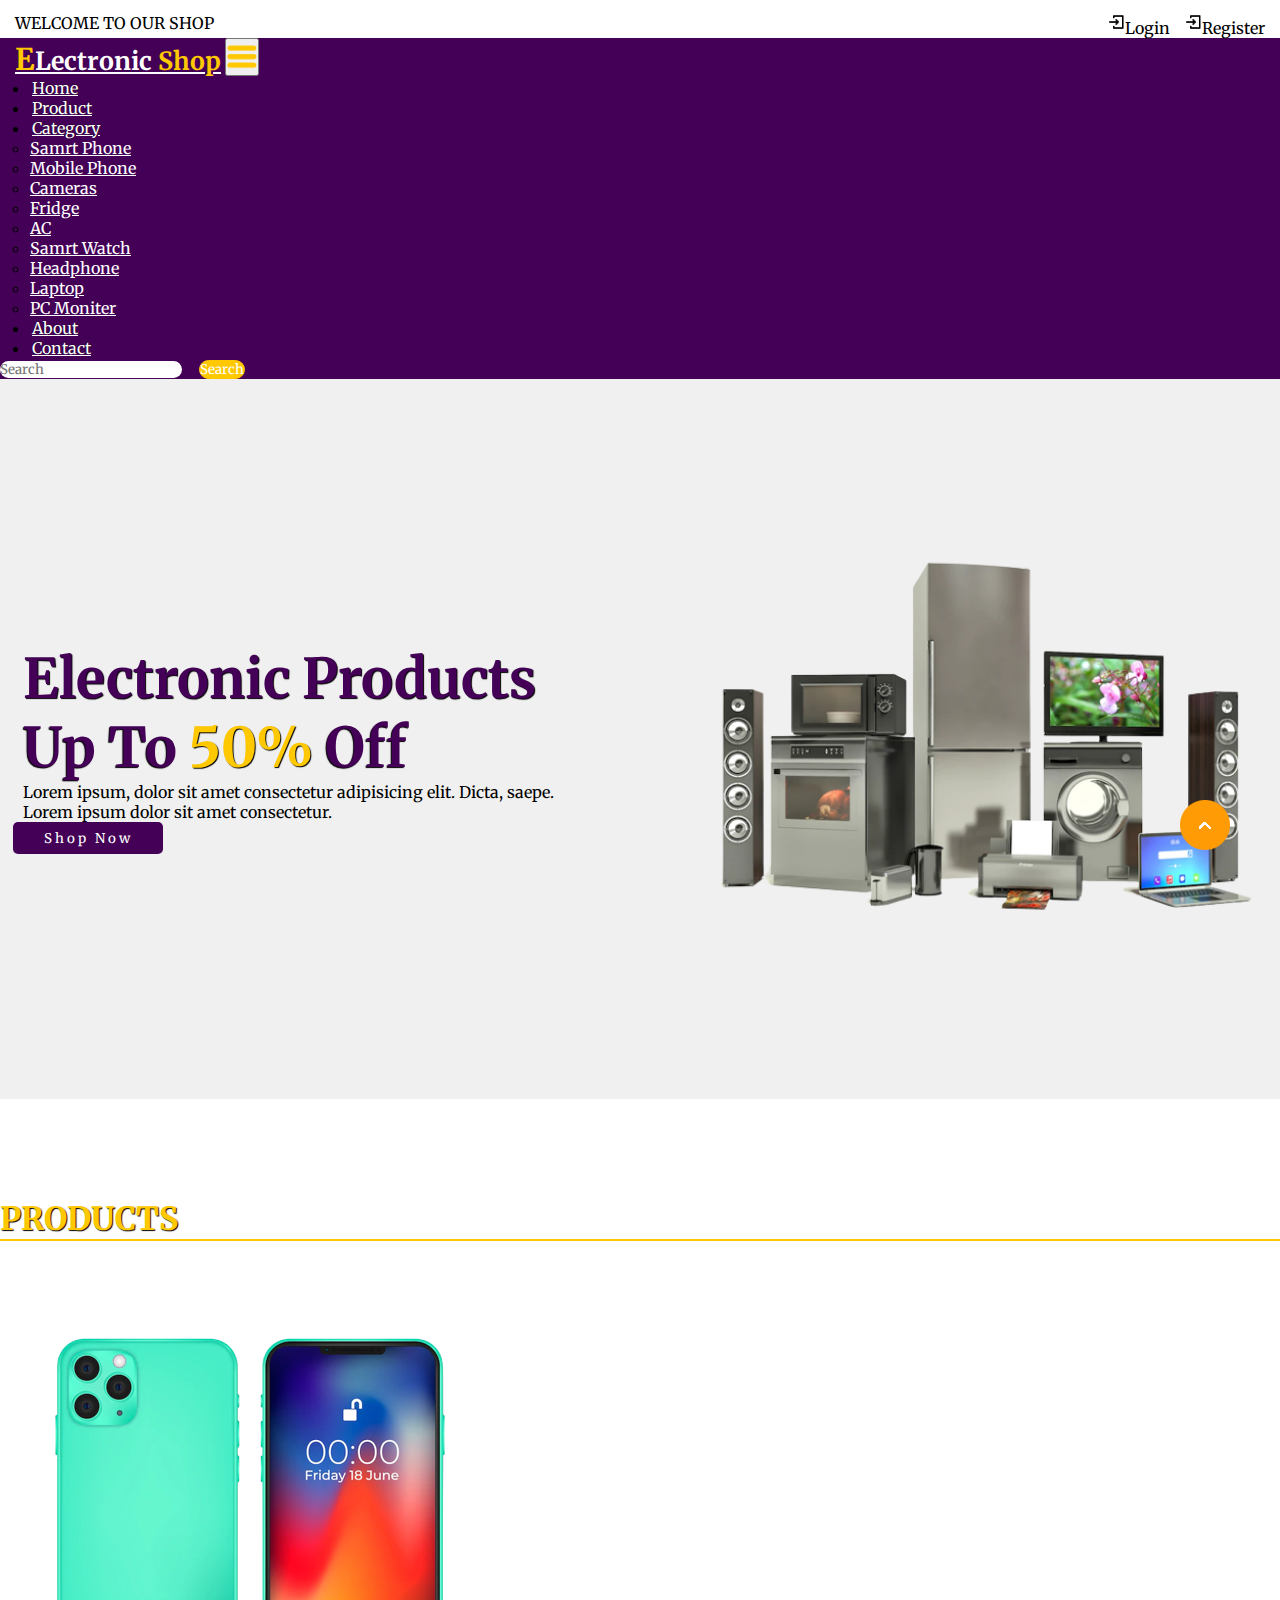
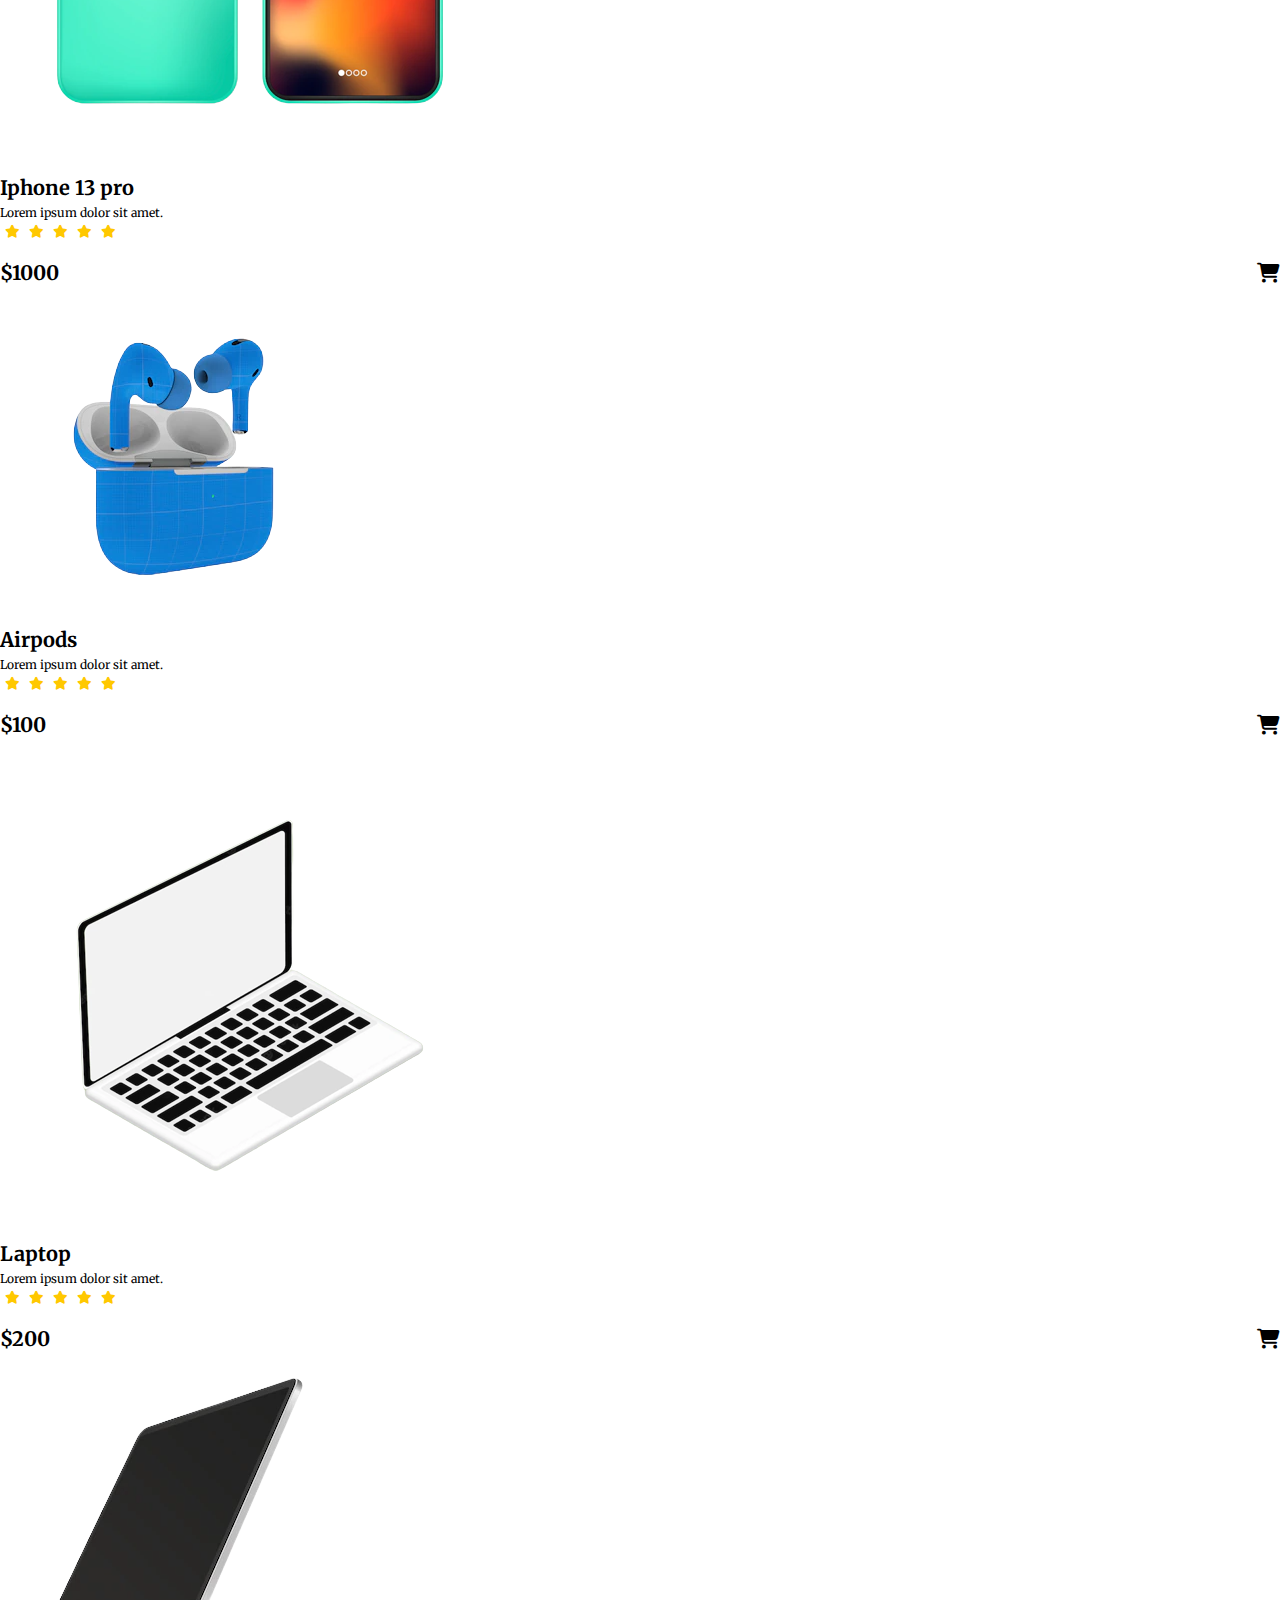
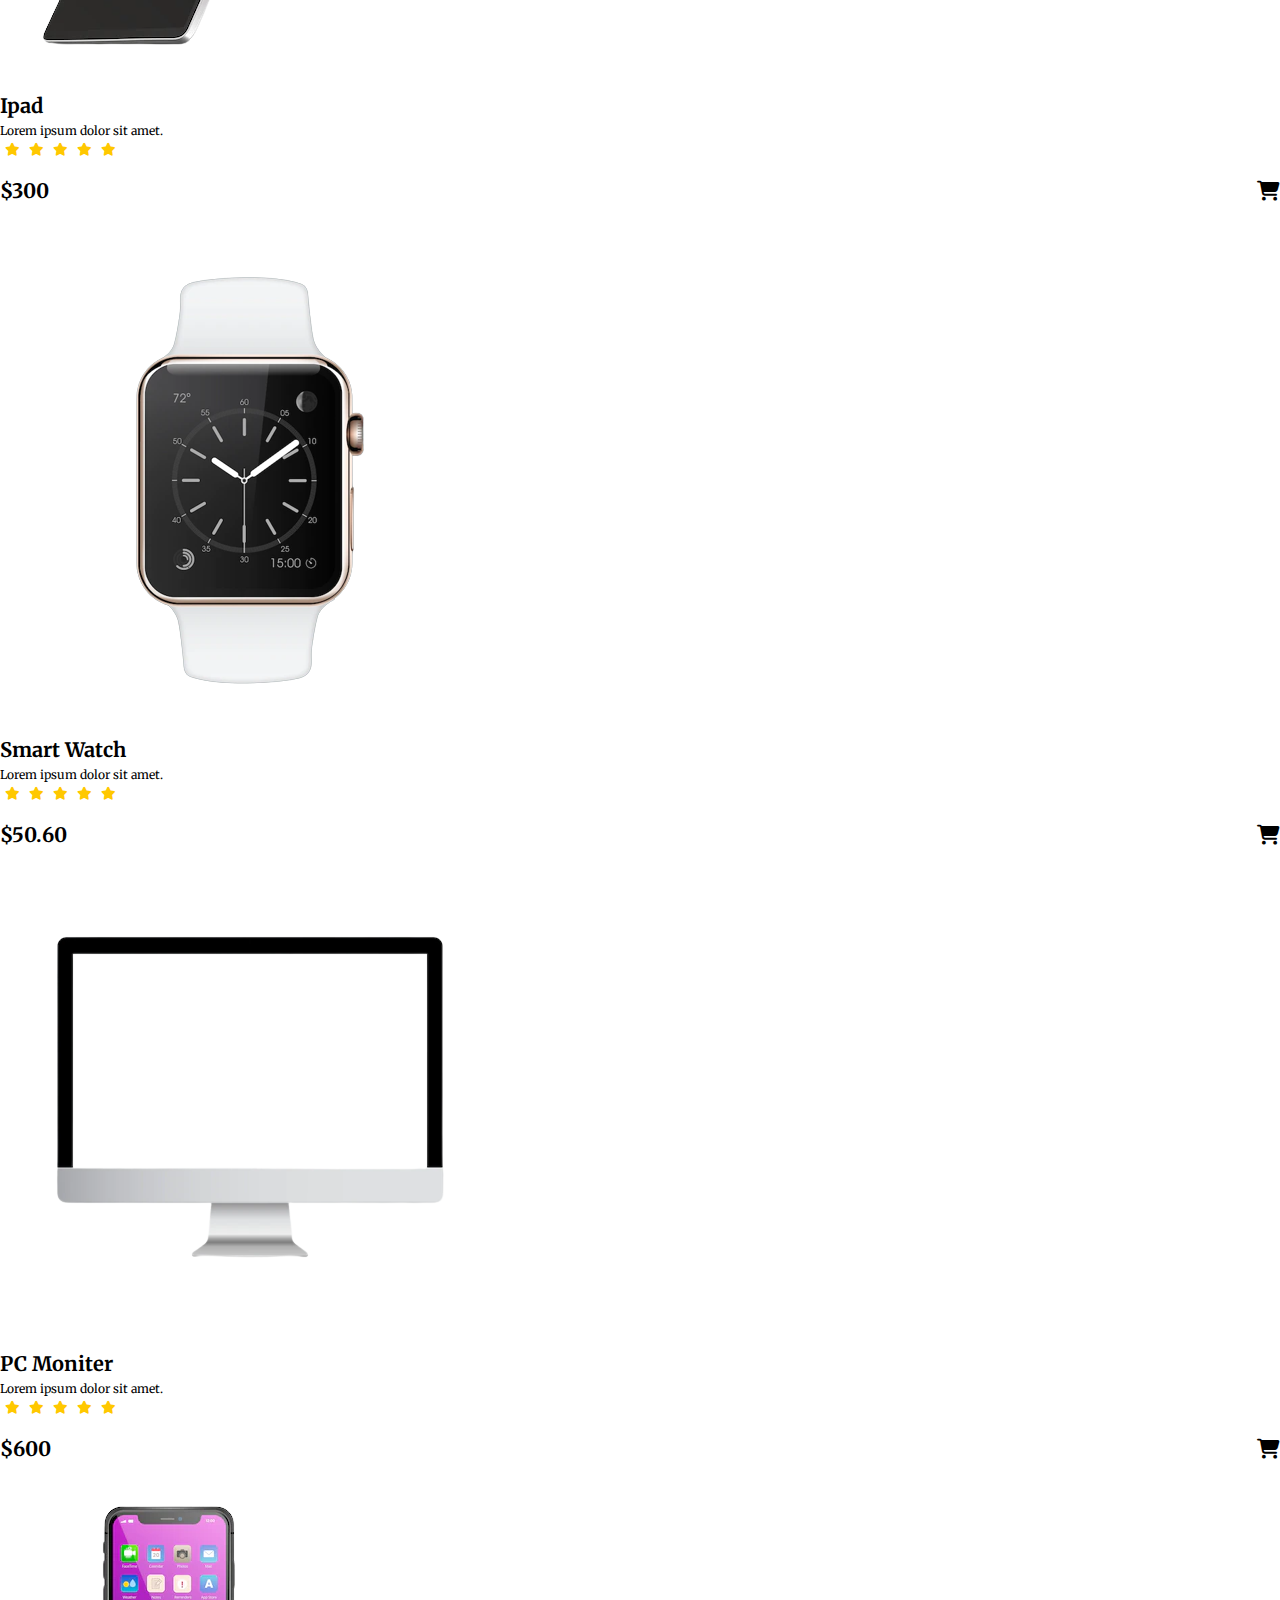
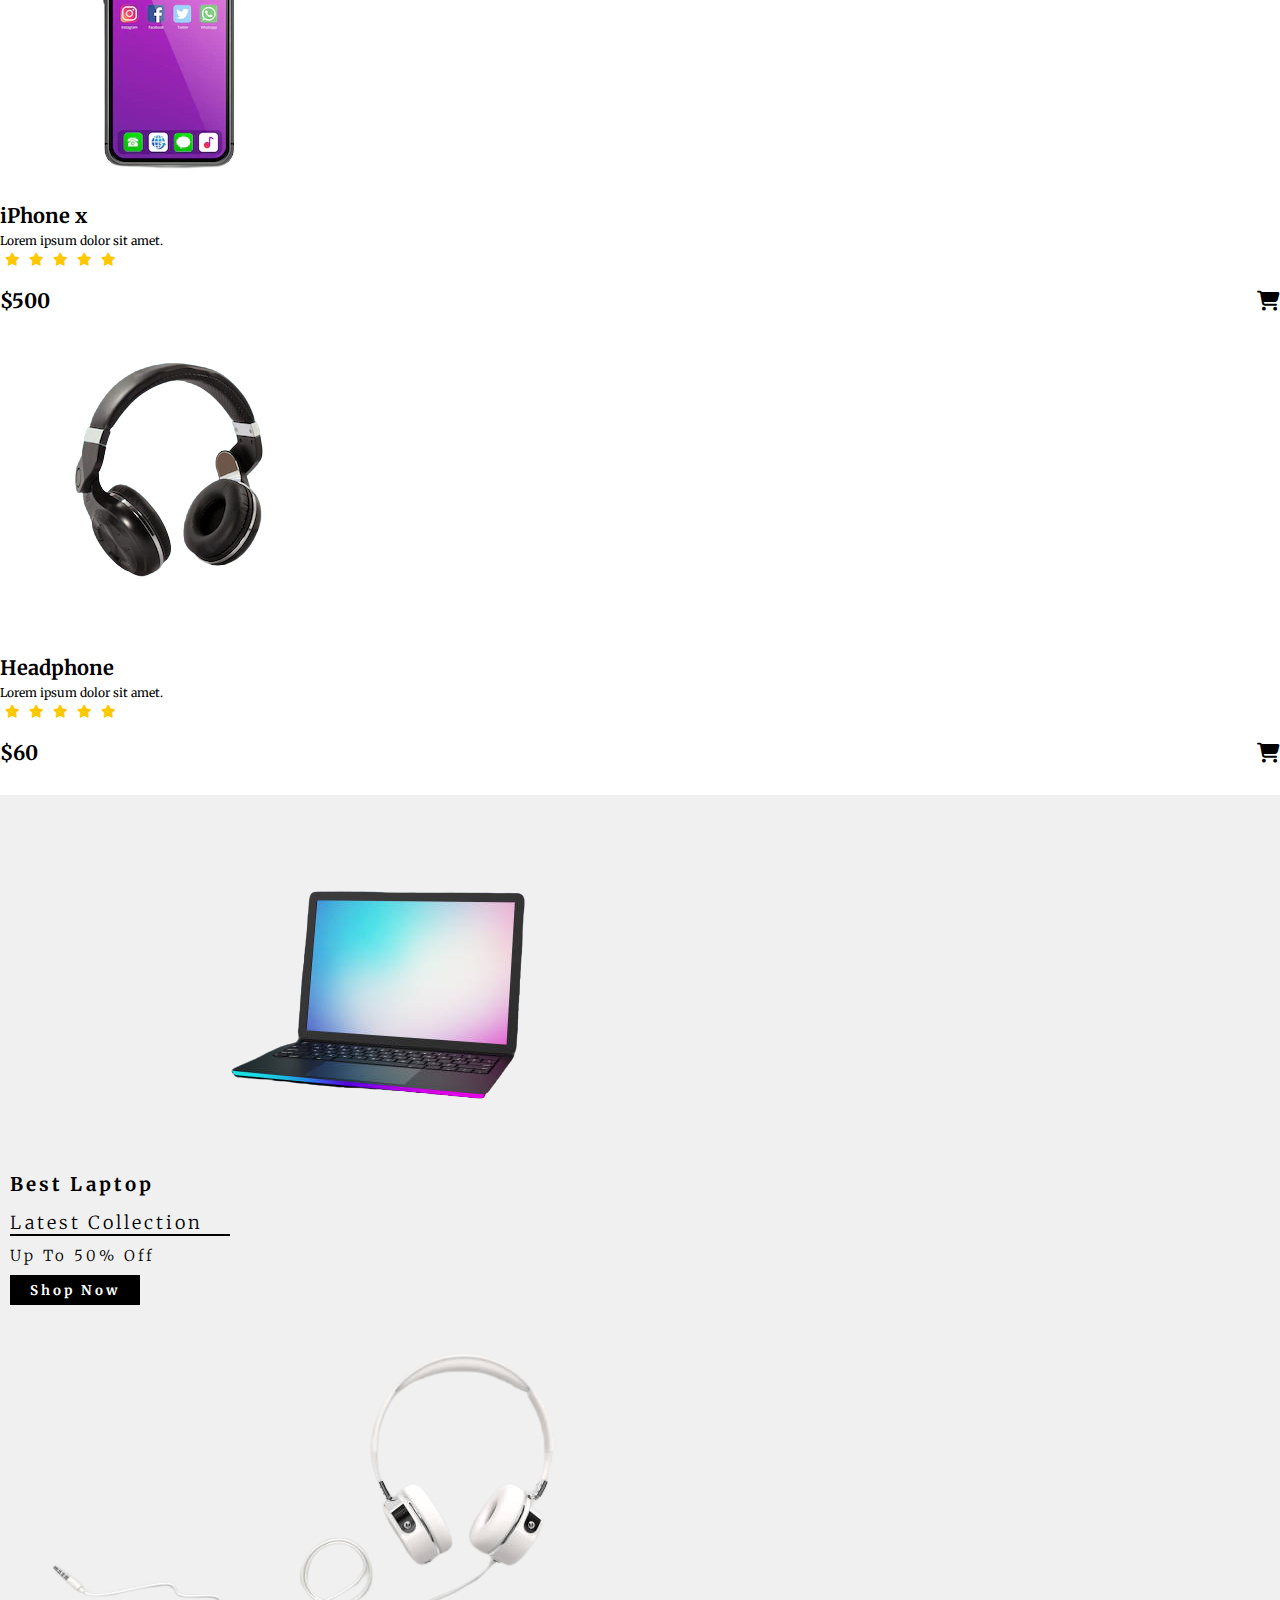
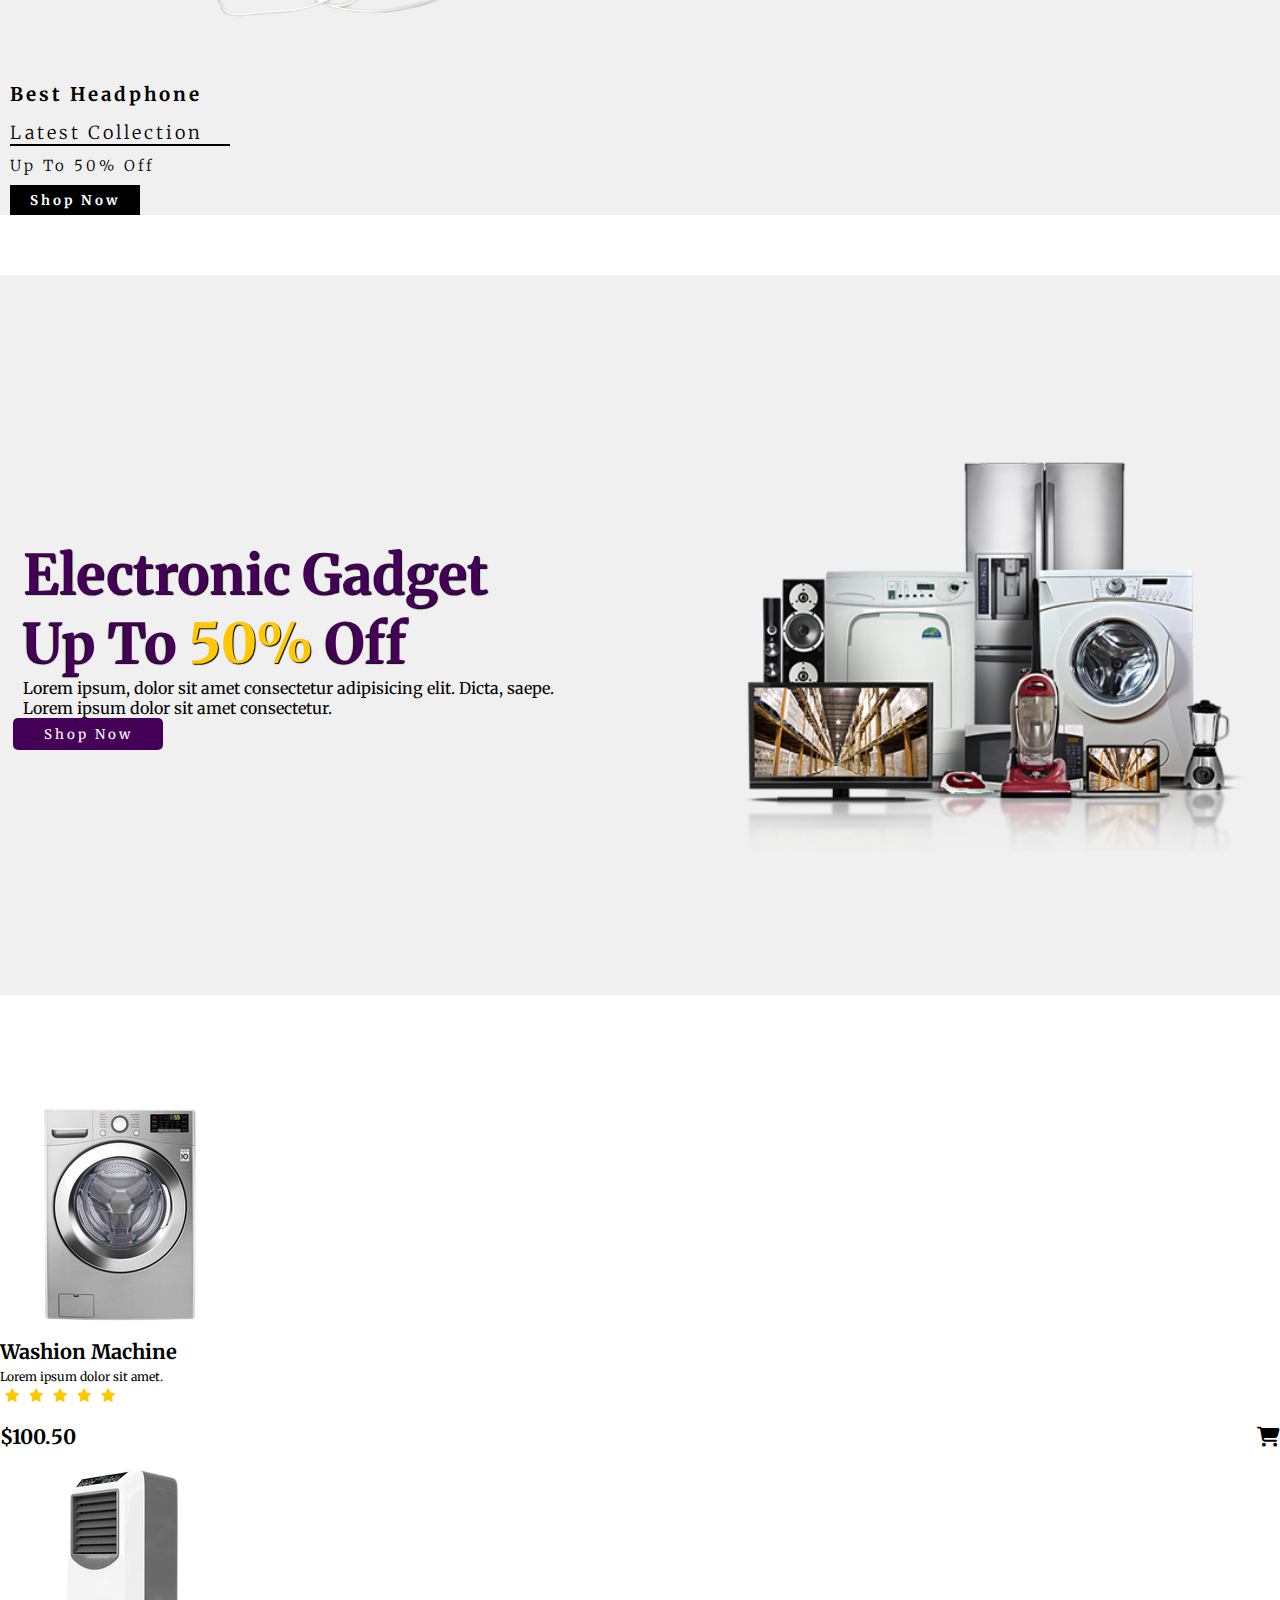
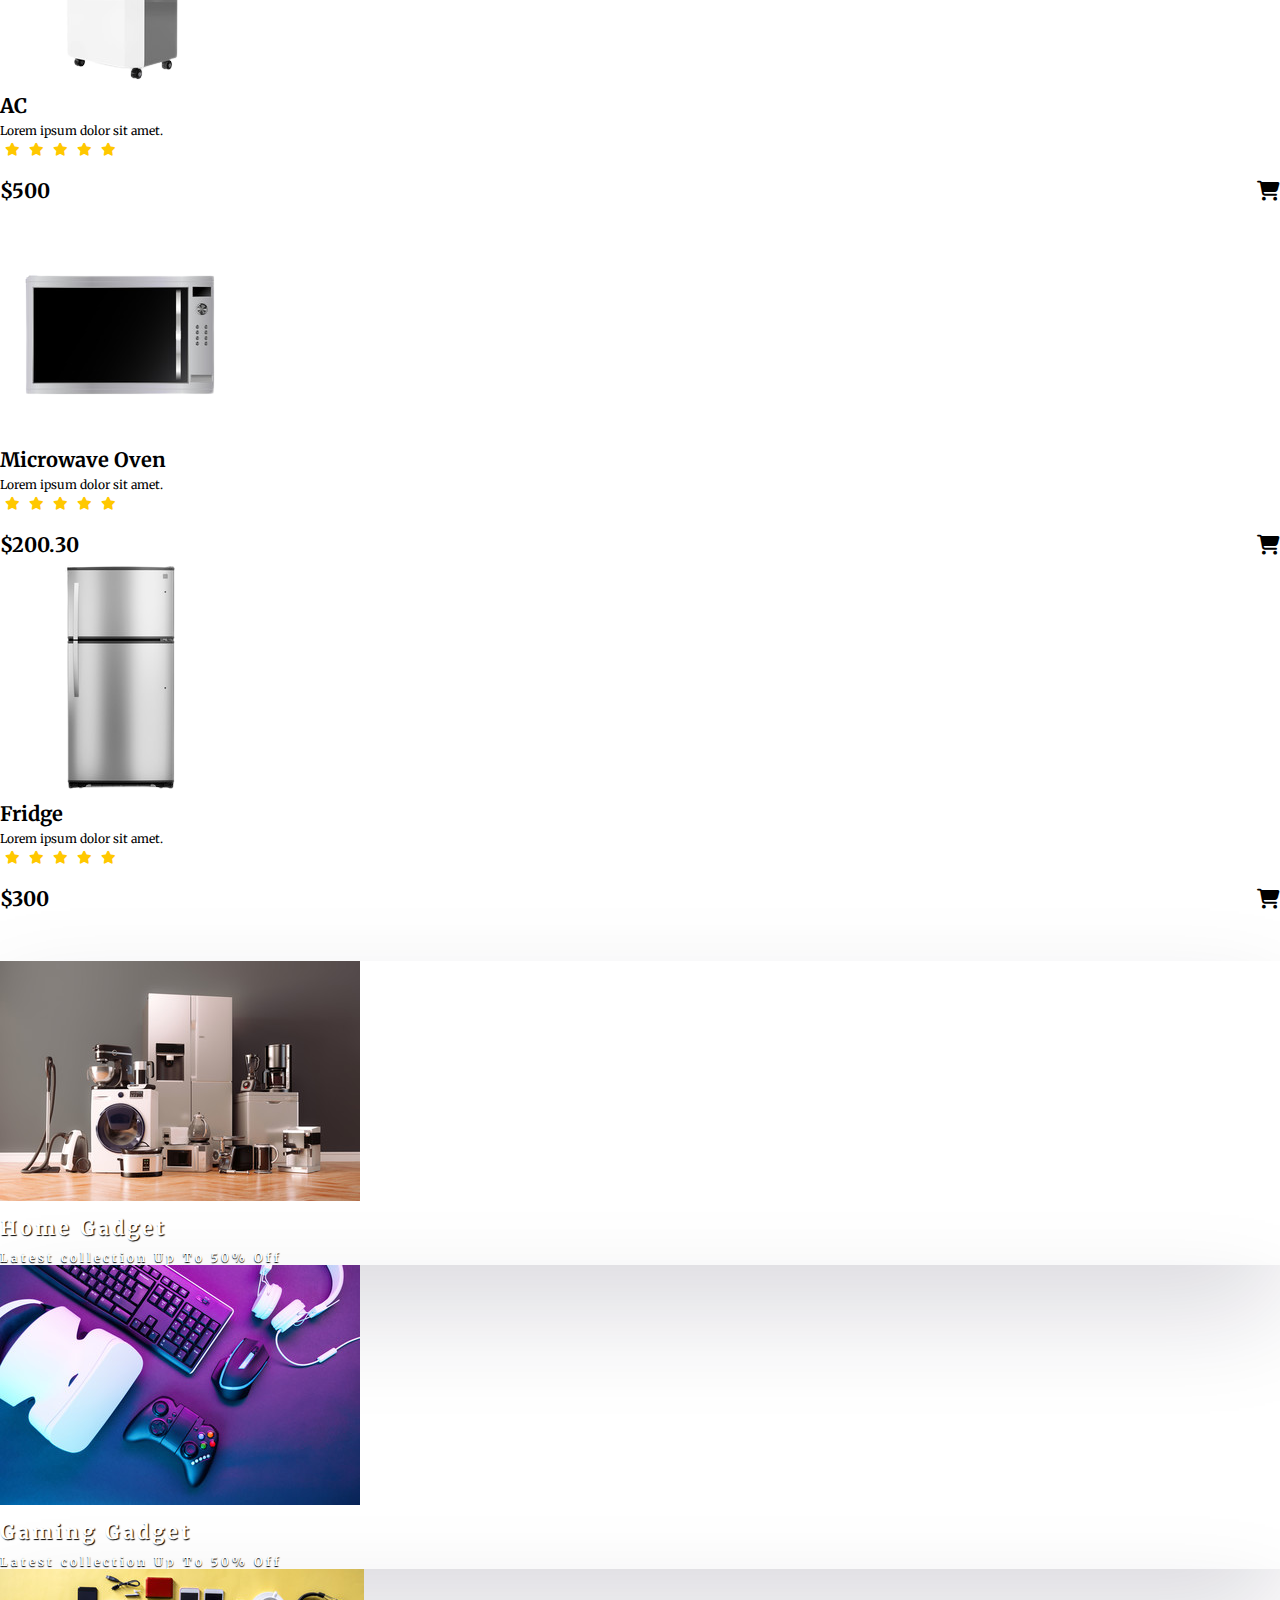
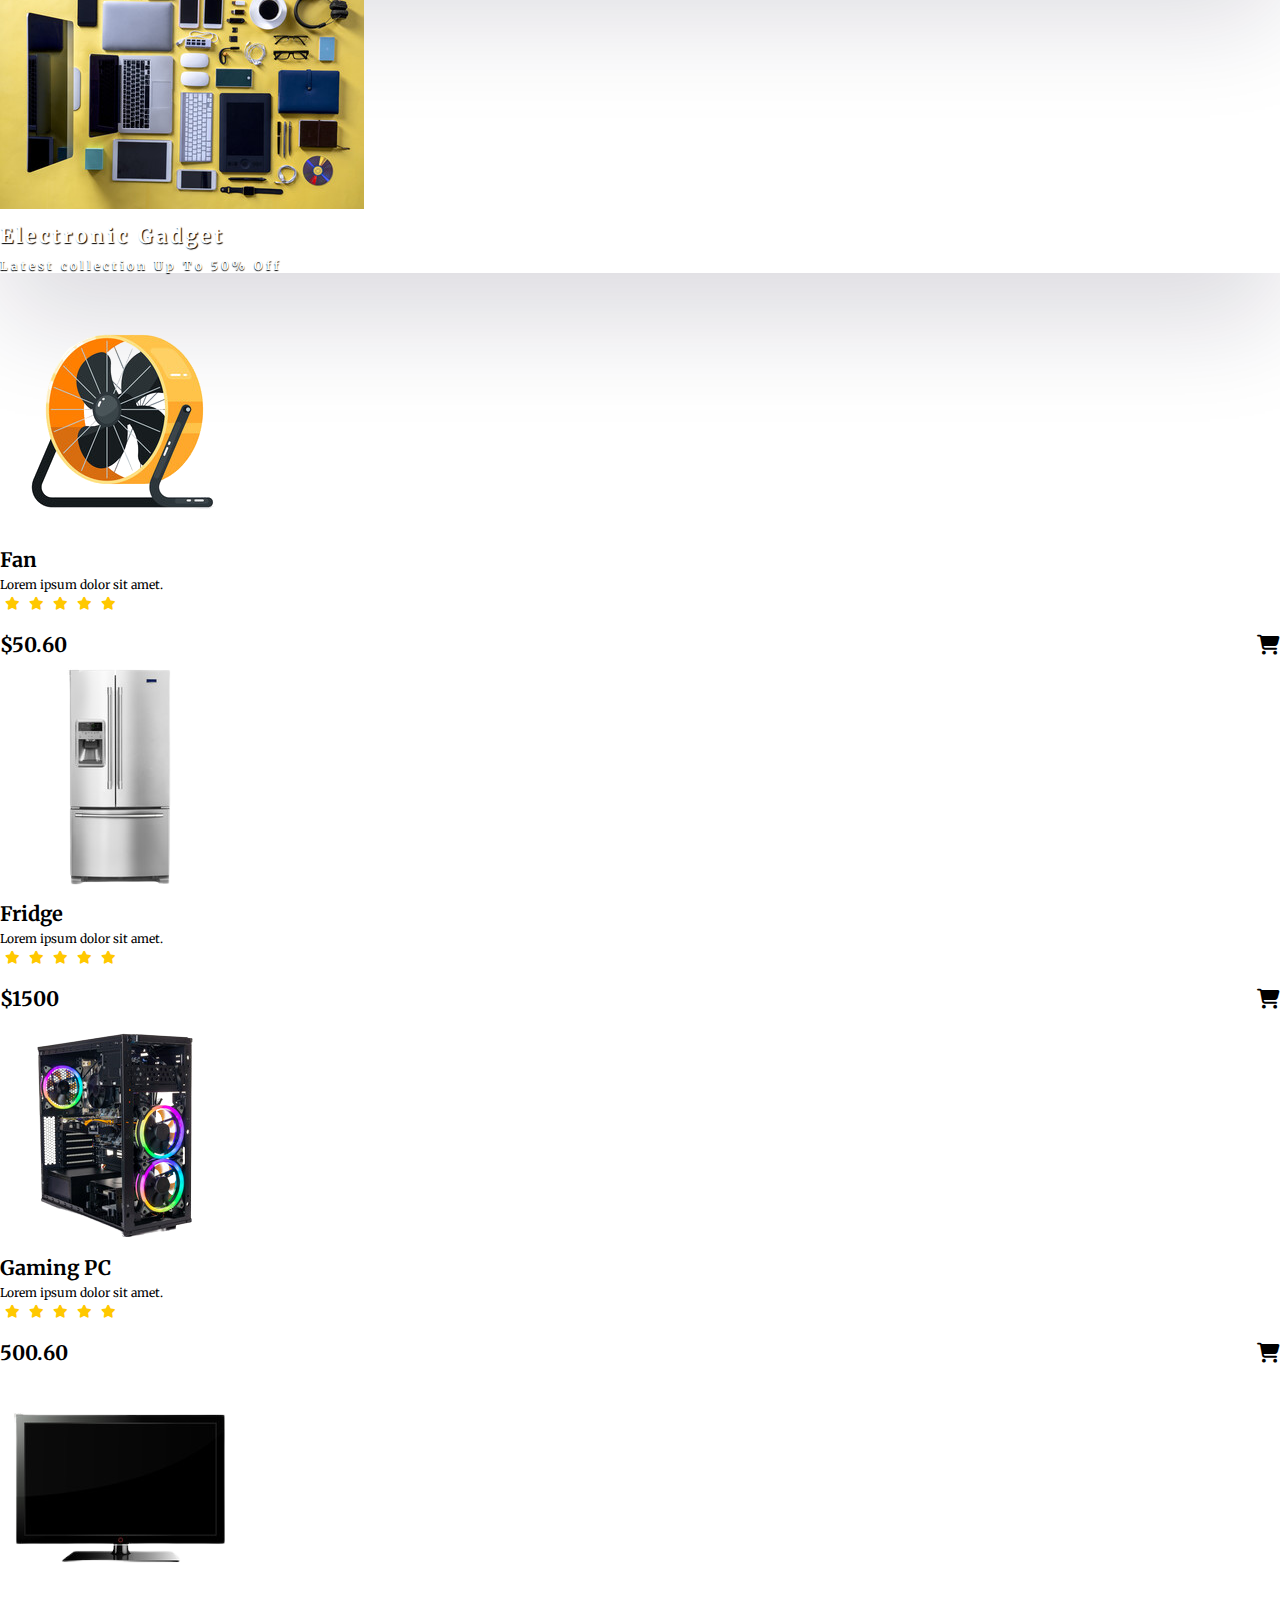
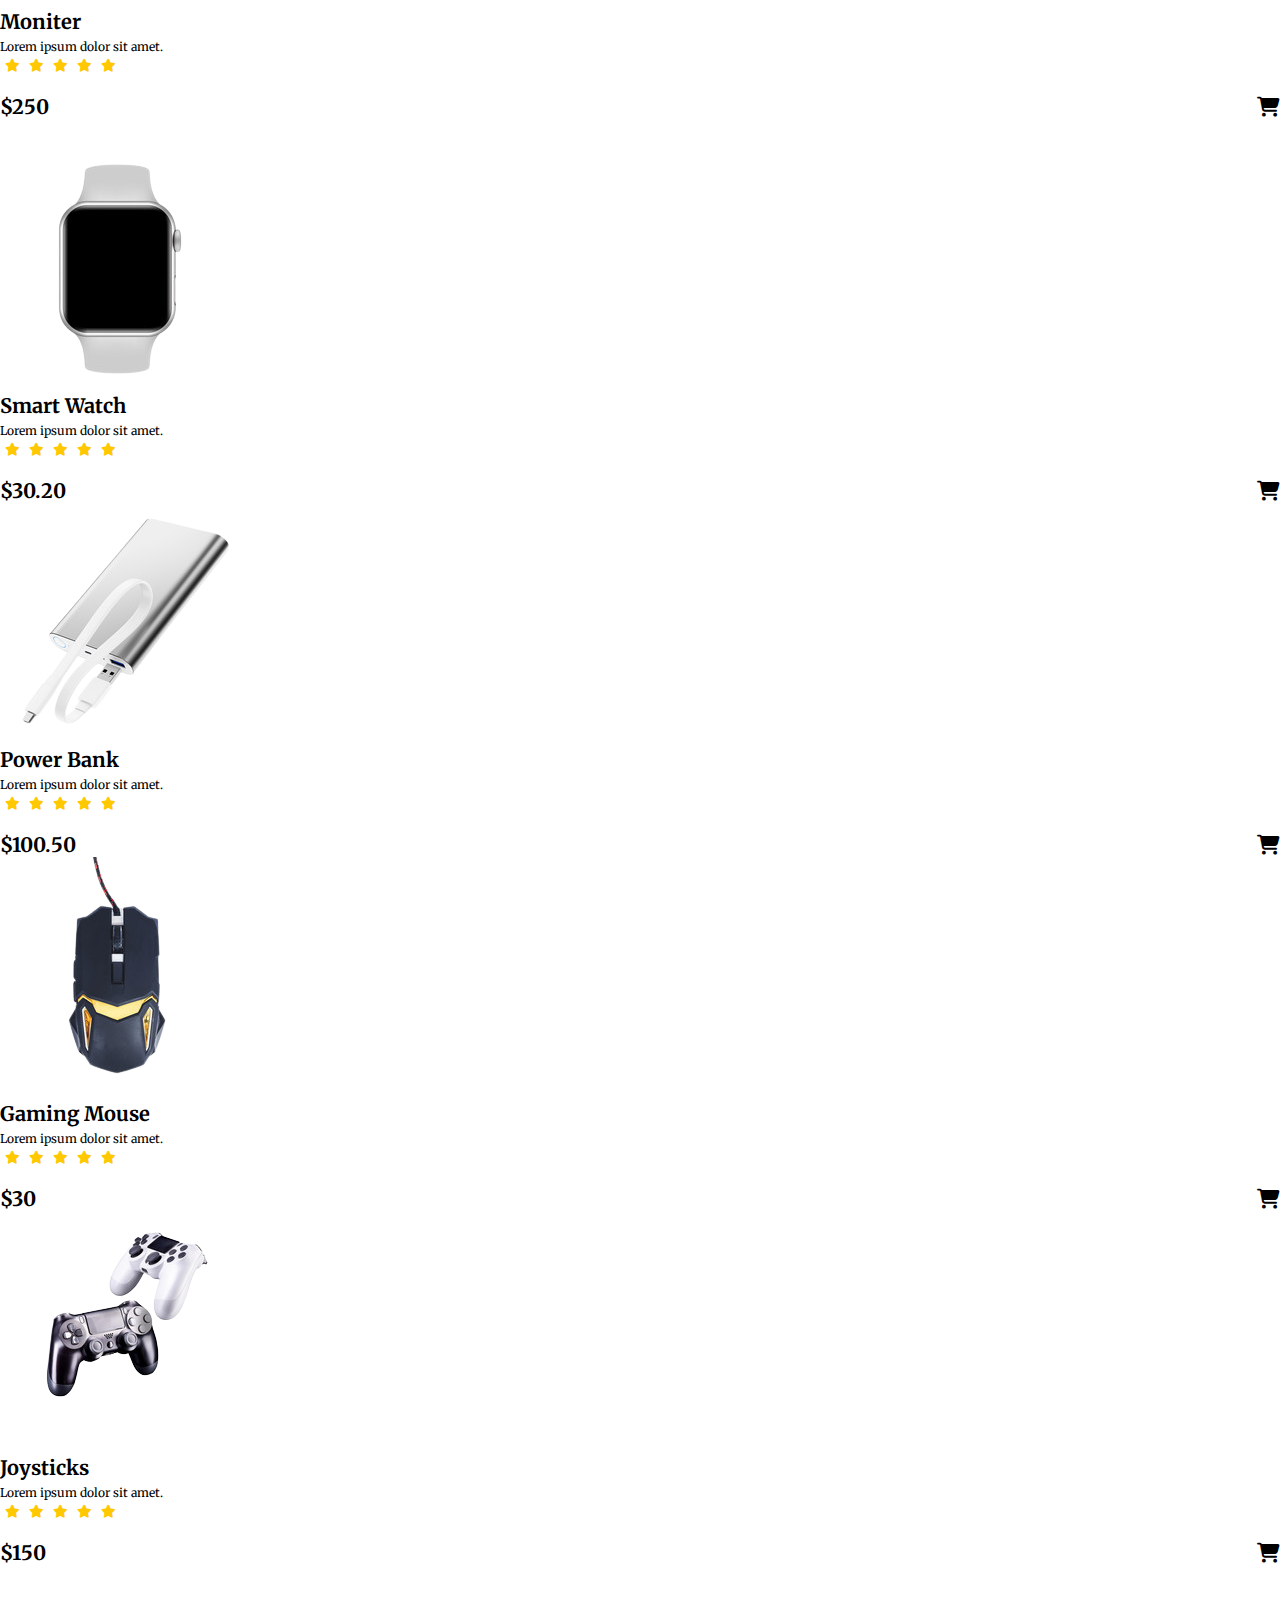
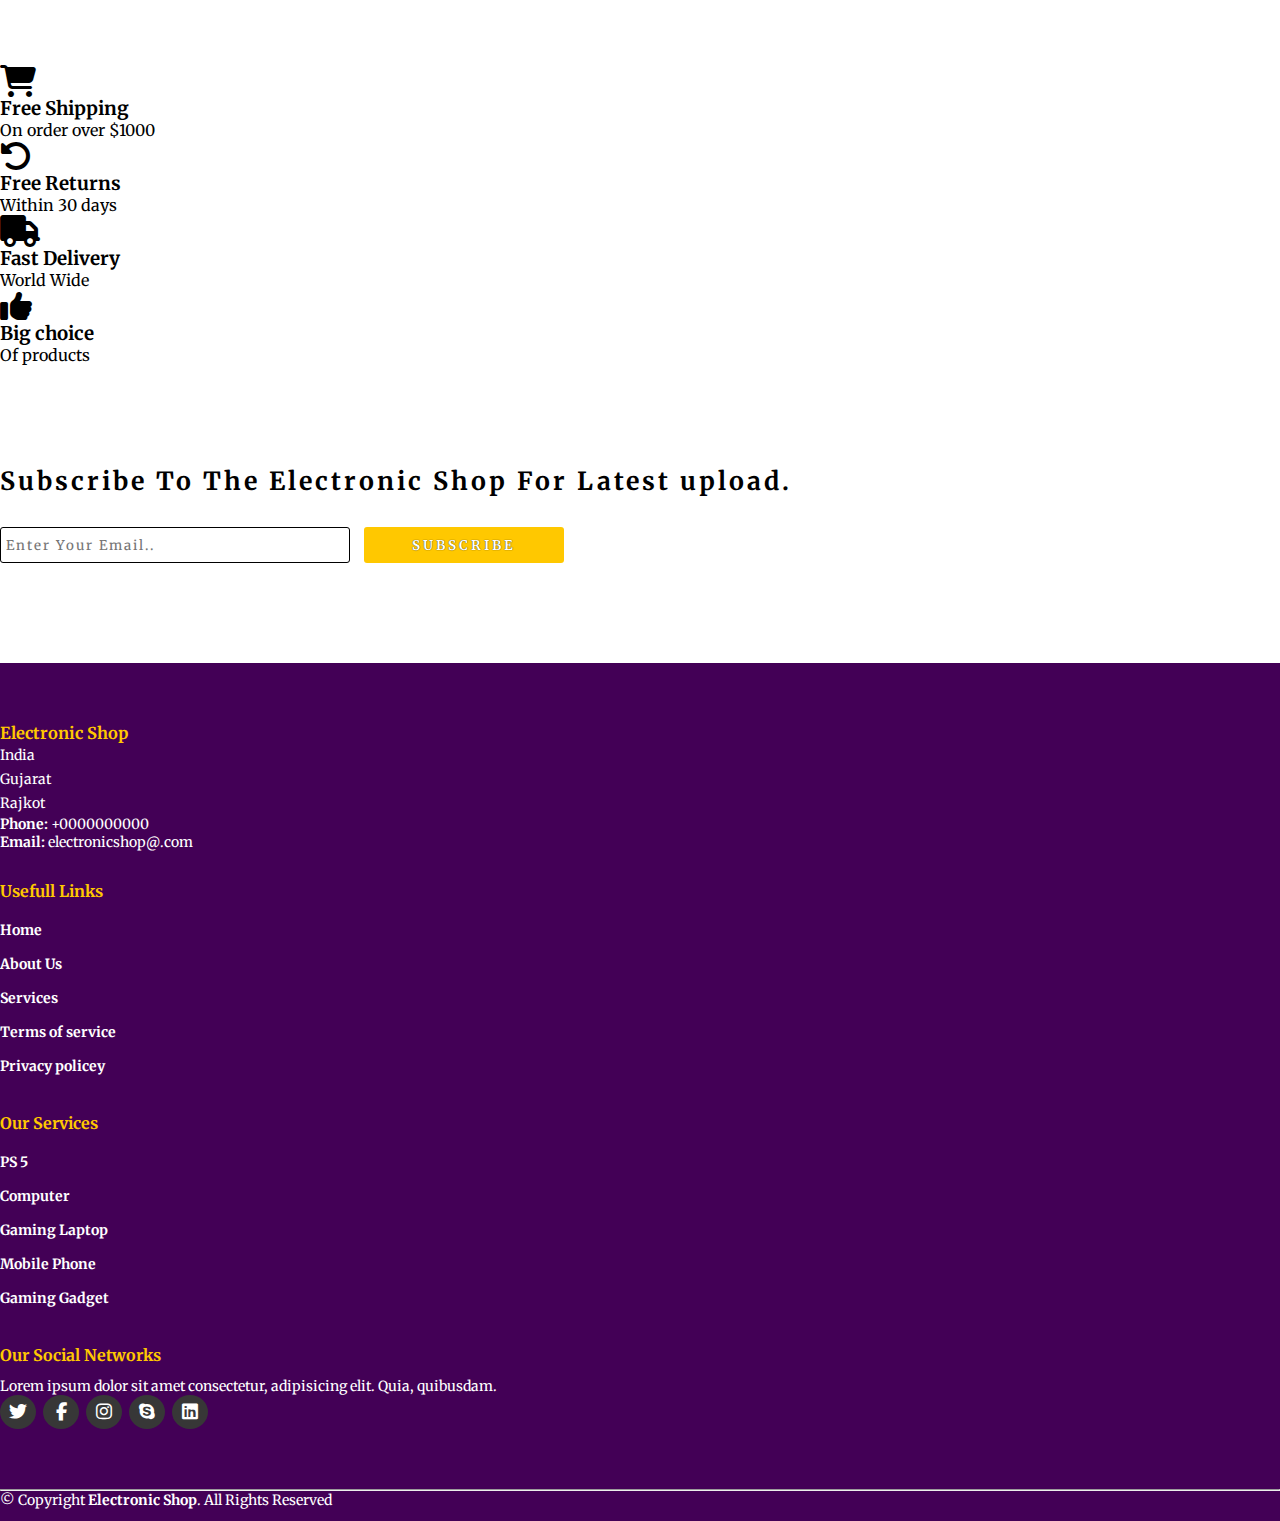
<file: 4--(Electronic)/index.html>
<!DOCTYPE html>
<html lang="en">
<head>
    <meta charset="UTF-8">
    <meta http-equiv="X-UA-Compatible" content="IE=edge">
    <meta name="viewport" content="width=device-width, initial-scale=1.0">
    <title>Electronic Shop</title>
    <link rel="stylesheet" href="style.css">
    <link rel="stylesheet" href="https://cdnjs.cloudflare.com/ajax/libs/font-awesome/6.2.0/css/all.min.css">
    <!-- bootstrap links -->
    <link href="https://cdn.jsdelivr.net/npm/bootstrap@5.0.2/dist/css/bootstrap.min.css" rel="stylesheet" integrity="sha384-EVSTQN3/azprG1Anm3QDgpJLIm9Nao0Yz1ztcQTwFspd3yD65VohhpuuCOmLASjC" crossorigin="anonymous">
    <!-- bootstrap links -->
    <!-- fonts links -->
    <link rel="preconnect" href="https://fonts.googleapis.com">
    <link rel="preconnect" href="https://fonts.gstatic.com" crossorigin>
    <link href="https://fonts.googleapis.com/css2?family=Merriweather&display=swap" rel="stylesheet">
    <!-- fonts links -->
</head>
<body>

    <!-- top navbar -->
    <div class="top-navbar">
        <p>WELCOME TO OUR SHOP</p>
        <div class="icons">
            <a href=""><img src="./images/register.png" alt="" width="18px">Login</a>
            <a href=""><img src="./images/register.png" alt="" width="18px">Register</a>
        </div>
    </div>
    <!-- top navbar -->

    <!-- navbar -->
    <nav class="navbar navbar-expand-lg" id="navbar">
        <div class="container-fluid">
          <a class="navbar-brand" href="index.html" id="logo"><span id="span1">E</span>Lectronic <span>Shop</span></a>
          <button class="navbar-toggler" type="button" data-bs-toggle="collapse" data-bs-target="#navbarSupportedContent" aria-controls="navbarSupportedContent" aria-expanded="false" aria-label="Toggle navigation">
            <span><img src="./images/menu.png" alt="" width="30px"></span>
          </button>
          <div class="collapse navbar-collapse" id="navbarSupportedContent">
            <ul class="navbar-nav me-auto mb-2 mb-lg-0">
              <li class="nav-item">
                <a class="nav-link active" aria-current="page" href="index.html">Home</a>
              </li>
              <li class="nav-item">
                <a class="nav-link" href="#">Product</a>
              </li>
              <li class="nav-item dropdown">
                <a class="nav-link dropdown-toggle" href="#" id="navbarDropdown" role="button" data-bs-toggle="dropdown" aria-expanded="false">
                  Category
                </a>
                <ul class="dropdown-menu" aria-labelledby="navbarDropdown" style="background-color: rgb(67 0 86);">
                  <li><a class="dropdown-item" href="">Samrt Phone</a></li>
                  <li><a class="dropdown-item" href="">Mobile Phone</a></li>
                  <li><a class="dropdown-item" href="">Cameras</a></li>
                  <li><a class="dropdown-item" href="">Fridge</a></li>
                  <li><a class="dropdown-item" href="">AC</a></li>
                  <li><a class="dropdown-item" href="">Samrt Watch</a></li>
                  <li><a class="dropdown-item" href="">Headphone</a></li>
                  <li><a class="dropdown-item" href="">Laptop</a></li>
                  <li><a class="dropdown-item" href="">PC Moniter</a></li>
                </ul>
              </li>
              <li class="nav-item">
                <a class="nav-link" href="">About</a>
              </li>
              <li class="nav-item">
                <a class="nav-link" href="">Contact</a>
              </li>
            </ul>
            <form class="d-flex" id="search">
              <input class="form-control me-2" type="search" placeholder="Search" aria-label="Search">
              <button class="btn btn-outline-success" type="submit">Search</button>
            </form>
          </div>
        </div>
      </nav>
    <!-- navbar -->

    <!-- home content -->
    <section class="home">
    <div class="content">
      <h1> <span>Electronic Products</span>
        <br>
        Up To <span id="span2">50%</span> Off
      </h1>
      <p>Lorem ipsum, dolor sit amet consectetur adipisicing elit. Dicta, saepe.
        <br>Lorem ipsum dolor sit amet consectetur.
      </p>
      <div class="btn"><button>Shop Now</button></div>

    </div>
    <div class="img">
      <img src="./images/background.png" alt="">
    </div>
  </section>
    <!-- home content -->

    <!-- product cards -->
    <div class="container" id="product-cards">
      <h1 class="text-center">PRODUCTS</h1>
      <div class="row" style="margin-top: 30px;">
        <div class="col-md-3 py-3 py-md-0">
          <div class="card">
            <img src="./images/p6.png" alt="">
            <div class="card-body">
              <h3 class="text-center">Iphone 13 pro</h3>
              <p class="text-center">Lorem ipsum dolor sit amet.</p>
              <div class="star text-center">
                <i class="fa-solid fa-star checked"></i>
                <i class="fa-solid fa-star checked"></i>
                <i class="fa-solid fa-star checked"></i>
                <i class="fa-solid fa-star checked"></i>
                <i class="fa-solid fa-star checked"></i>
              </div>
              <h2>$1000 <span><li class="fa-solid fa-cart-shopping"></li></span></h2>
            </div>
          </div>
        </div>
        <div class="col-md-3 py-3 py-md-0">
          <div class="card">
            <img src="./images/a1.png" alt="">
            <div class="card-body">
              <h3 class="text-center">Airpods</h3>
              <p class="text-center">Lorem ipsum dolor sit amet.</p>
              <div class="star text-center">
                <i class="fa-solid fa-star checked"></i>
                <i class="fa-solid fa-star checked"></i>
                <i class="fa-solid fa-star checked"></i>
                <i class="fa-solid fa-star checked"></i>
                <i class="fa-solid fa-star checked"></i>
              </div>
              <h2>$100 <span><li class="fa-solid fa-cart-shopping"></li></span></h2>
            </div>
          </div>
        </div>
        <div class="col-md-3 py-3 py-md-0">
          <div class="card">
            <img src="./images/laptop2.png" alt="">
            <div class="card-body">
              <h3 class="text-center">Laptop</h3>
              <p class="text-center">Lorem ipsum dolor sit amet.</p>
              <div class="star text-center">
                <i class="fa-solid fa-star checked"></i>
                <i class="fa-solid fa-star checked"></i>
                <i class="fa-solid fa-star checked"></i>
                <i class="fa-solid fa-star checked"></i>
                <i class="fa-solid fa-star checked"></i>
              </div>
              <h2>$200 <span><li class="fa-solid fa-cart-shopping"></li></span></h2>
            </div>
          </div>
        </div>
        <div class="col-md-3 py-3 py-md-0">
          <div class="card">
            <img src="./images/t1.png" alt="">
            <div class="card-body">
              <h3 class="text-center">Ipad</h3>
              <p class="text-center">Lorem ipsum dolor sit amet.</p>
              <div class="star text-center">
                <i class="fa-solid fa-star checked"></i>
                <i class="fa-solid fa-star checked"></i>
                <i class="fa-solid fa-star checked"></i>
                <i class="fa-solid fa-star checked"></i>
                <i class="fa-solid fa-star checked"></i>
              </div>
              <h2>$300 <span><li class="fa-solid fa-cart-shopping"></li></span></h2>
            </div>
          </div>
        </div>
      </div>

      <div class="row" style="margin-top: 30px;">
        <div class="col-md-3 py-3 py-md-0">
          <div class="card">
            <img src="./images/w1.png" alt="">
            <div class="card-body">
              <h3 class="text-center">Smart Watch</h3>
              <p class="text-center">Lorem ipsum dolor sit amet.</p>
              <div class="star text-center">
                <i class="fa-solid fa-star checked"></i>
                <i class="fa-solid fa-star checked"></i>
                <i class="fa-solid fa-star checked"></i>
                <i class="fa-solid fa-star checked"></i>
                <i class="fa-solid fa-star checked"></i>
              </div>
              <h2>$50.60 <span><li class="fa-solid fa-cart-shopping"></li></span></h2>
            </div>
          </div>
        </div>
        <div class="col-md-3 py-3 py-md-0">
          <div class="card">
            <img src="./images/pcm1.png" alt="">
            <div class="card-body">
              <h3 class="text-center">PC Moniter</h3>
              <p class="text-center">Lorem ipsum dolor sit amet.</p>
              <div class="star text-center">
                <i class="fa-solid fa-star checked"></i>
                <i class="fa-solid fa-star checked"></i>
                <i class="fa-solid fa-star checked"></i>
                <i class="fa-solid fa-star checked"></i>
                <i class="fa-solid fa-star checked"></i>
              </div>
              <h2>$600 <span><li class="fa-solid fa-cart-shopping"></li></span></h2>
            </div>
          </div>
        </div>
        <div class="col-md-3 py-3 py-md-0">
          <div class="card">
            <img src="./images/phone1.png" alt="">
            <div class="card-body">
              <h3 class="text-center">iPhone x</h3>
              <p class="text-center">Lorem ipsum dolor sit amet.</p>
              <div class="star text-center">
                <i class="fa-solid fa-star checked"></i>
                <i class="fa-solid fa-star checked"></i>
                <i class="fa-solid fa-star checked"></i>
                <i class="fa-solid fa-star checked"></i>
                <i class="fa-solid fa-star checked"></i>
              </div>
              <h2>$500 <span><li class="fa-solid fa-cart-shopping"></li></span></h2>
            </div>
          </div>
        </div>
        <div class="col-md-3 py-3 py-md-0">
          <div class="card">
            <img src="./images/h1.png" alt="">
            <div class="card-body">
              <h3 class="text-center">Headphone</h3>
              <p class="text-center">Lorem ipsum dolor sit amet.</p>
              <div class="star text-center">
                <i class="fa-solid fa-star checked"></i>
                <i class="fa-solid fa-star checked"></i>
                <i class="fa-solid fa-star checked"></i>
                <i class="fa-solid fa-star checked"></i>
                <i class="fa-solid fa-star checked"></i>
              </div>
              <h2>$60 <span><li class="fa-solid fa-cart-shopping"></li></span></h2>
            </div>
          </div>
        </div>
      </div>
    </div>
    <!-- product cards -->

    <!-- other cards -->
    <div class="container" id="other-cards">
      <div class="row">
        <div class="col-md-6 py-3 py-md-0">
          <div class="card">
            <img src="./images/c1.png" alt="">
            <div class="card-img-overlay">
              <h3>Best Laptop</h3>
              <h5>Latest Collection</h5>
              <p>Up To 50% Off</p>
              <button id="shopnow">Shop Now</button>
            </div>
          </div>
        </div>
        <div class="col-md-6 py-3 py-md-0">
          <div class="card">
            <img src="./images/c2.png" alt="">
            <div class="card-img-overlay">
              <h3>Best Headphone</h3>
              <h5>Latest Collection</h5>
              <p>Up To 50% Off</p>
              <button id="shopnow">Shop Now</button>
            </div>
          </div>
        </div>
      </div>
    </div>
    <!-- other cards -->

    <!-- banner -->
    <section class="banner">
      <div class="content">
        <h1> <span>Electronic Gadget</span>
          <br>
          Up To <span id="span2">50%</span> Off
        </h1>
        <p>Lorem ipsum, dolor sit amet consectetur adipisicing elit. Dicta, saepe.
          <br>Lorem ipsum dolor sit amet consectetur.
        </p>
        <div class="btn"><button>Shop Now</button></div>
  
      </div>
      <div class="img">
        <img src="./images/image1.png" alt="">
      </div>
    </section>
    <!-- banner -->

    <!-- product cards -->
    <div class="container" id="product-cards">

      <div class="row" style="margin-top: 30px;">
        <div class="col-md-3 py-3 py-md-0">
          <div class="card">
            <img src="./images/pr1.png" alt="">
            <div class="card-body">
              <h3 class="text-center">Washion Machine</h3>
              <p class="text-center">Lorem ipsum dolor sit amet.</p>
              <div class="star text-center">
                <i class="fa-solid fa-star checked"></i>
                <i class="fa-solid fa-star checked"></i>
                <i class="fa-solid fa-star checked"></i>
                <i class="fa-solid fa-star checked"></i>
                <i class="fa-solid fa-star checked"></i>
              </div>
              <h2>$100.50 <span><li class="fa-solid fa-cart-shopping"></li></span></h2>
            </div>
          </div>
        </div>
        <div class="col-md-3 py-3 py-md-0">
          <div class="card">
            <img src="./images/pr2.png" alt="">
            <div class="card-body">
              <h3 class="text-center">AC</h3>
              <p class="text-center">Lorem ipsum dolor sit amet.</p>
              <div class="star text-center">
                <i class="fa-solid fa-star checked"></i>
                <i class="fa-solid fa-star checked"></i>
                <i class="fa-solid fa-star checked"></i>
                <i class="fa-solid fa-star checked"></i>
                <i class="fa-solid fa-star checked"></i>
              </div>
              <h2>$500 <span><li class="fa-solid fa-cart-shopping"></li></span></h2>
            </div>
          </div>
        </div>
        <div class="col-md-3 py-3 py-md-0">
          <div class="card">
            <img src="./images/pr3.png" alt="">
            <div class="card-body">
              <h3 class="text-center">Microwave Oven</h3>
              <p class="text-center">Lorem ipsum dolor sit amet.</p>
              <div class="star text-center">
                <i class="fa-solid fa-star checked"></i>
                <i class="fa-solid fa-star checked"></i>
                <i class="fa-solid fa-star checked"></i>
                <i class="fa-solid fa-star checked"></i>
                <i class="fa-solid fa-star checked"></i>
              </div>
              <h2>$200.30 <span><li class="fa-solid fa-cart-shopping"></li></span></h2>
            </div>
          </div>
        </div>
        <div class="col-md-3 py-3 py-md-0">
          <div class="card">
            <img src="./images/pr4.png" alt="">
            <div class="card-body">
              <h3 class="text-center">Fridge</h3>
              <p class="text-center">Lorem ipsum dolor sit amet.</p>
              <div class="star text-center">
                <i class="fa-solid fa-star checked"></i>
                <i class="fa-solid fa-star checked"></i>
                <i class="fa-solid fa-star checked"></i>
                <i class="fa-solid fa-star checked"></i>
                <i class="fa-solid fa-star checked"></i>
              </div>
              <h2>$300 <span><li class="fa-solid fa-cart-shopping"></li></span></h2>
            </div>
          </div>
        </div>
      </div>

      <!-- other cards -->
    <div class="container" id="other">
      <div class="row">
        <div class="col-md-4 py-3 py-md-0">
          <div class="card">
            <img src="./images/c3.png" alt="">
            <div class="card-img-overlay">
              <h3>Home Gadget</h3>
              <p>Latest collection Up To 50% Off</p>
            </div>
          </div>
        </div>
        <div class="col-md-4 py-3 py-md-0">
          <div class="card">
            <img src="./images/c4.png" alt="">
            <div class="card-img-overlay">
              <h3>Gaming Gadget</h3>
              <p>Latest collection Up To 50% Off</p>
            </div>
          </div>
        </div>
        <div class="col-md-4 py-3 py-md-0">
          <div class="card">
            <img src="./images/c5.png" alt="">
            <div class="card-img-overlay">
              <h3>Electronic Gadget</h3>
              <p>Latest collection Up To 50% Off</p>
            </div>
          </div>
        </div>
      </div>
    </div>
    <!-- other cards -->
      <div class="row" style="margin-top: 30px;">
        <div class="col-md-3 py-3 py-md-0">
          <div class="card">
            <img src="./images/pr5.png" alt="">
            <div class="card-body">
              <h3 class="text-center">Fan</h3>
              <p class="text-center">Lorem ipsum dolor sit amet.</p>
              <div class="star text-center">
                <i class="fa-solid fa-star checked"></i>
                <i class="fa-solid fa-star checked"></i>
                <i class="fa-solid fa-star checked"></i>
                <i class="fa-solid fa-star checked"></i>
                <i class="fa-solid fa-star checked"></i>
              </div>
              <h2>$50.60 <span><li class="fa-solid fa-cart-shopping"></li></span></h2>
            </div>
          </div>
        </div>
        <div class="col-md-3 py-3 py-md-0">
          <div class="card">
            <img src="./images/pr6.png" alt="">
            <div class="card-body">
              <h3 class="text-center">Fridge</h3>
              <p class="text-center">Lorem ipsum dolor sit amet.</p>
              <div class="star text-center">
                <i class="fa-solid fa-star checked"></i>
                <i class="fa-solid fa-star checked"></i>
                <i class="fa-solid fa-star checked"></i>
                <i class="fa-solid fa-star checked"></i>
                <i class="fa-solid fa-star checked"></i>
              </div>
              <h2>$1500 <span><li class="fa-solid fa-cart-shopping"></li></span></h2>
            </div>
          </div>
        </div>
        <div class="col-md-3 py-3 py-md-0">
          <div class="card">
            <img src="./images/pr7.png" alt="">
            <div class="card-body">
              <h3 class="text-center">Gaming PC</h3>
              <p class="text-center">Lorem ipsum dolor sit amet.</p>
              <div class="star text-center">
                <i class="fa-solid fa-star checked"></i>
                <i class="fa-solid fa-star checked"></i>
                <i class="fa-solid fa-star checked"></i>
                <i class="fa-solid fa-star checked"></i>
                <i class="fa-solid fa-star checked"></i>
              </div>
              <h2>500.60 <span><li class="fa-solid fa-cart-shopping"></li></span></h2>
            </div>
          </div>
        </div>
        <div class="col-md-3 py-3 py-md-0">
          <div class="card">
            <img src="./images/pr8.png" alt="">
            <div class="card-body">
              <h3 class="text-center">Moniter</h3>
              <p class="text-center">Lorem ipsum dolor sit amet.</p>
              <div class="star text-center">
                <i class="fa-solid fa-star checked"></i>
                <i class="fa-solid fa-star checked"></i>
                <i class="fa-solid fa-star checked"></i>
                <i class="fa-solid fa-star checked"></i>
                <i class="fa-solid fa-star checked"></i>
              </div>
              <h2>$250 <span><li class="fa-solid fa-cart-shopping"></li></span></h2>
            </div>
          </div>
        </div>

      <div class="row" style="margin-top: 30px;">
        <div class="col-md-3 py-3 py-md-0">
          <div class="card">
            <img src="./images/pr9.png" alt="">
            <div class="card-body">
              <h3 class="text-center">Smart Watch</h3>
              <p class="text-center">Lorem ipsum dolor sit amet.</p>
              <div class="star text-center">
                <i class="fa-solid fa-star checked"></i>
                <i class="fa-solid fa-star checked"></i>
                <i class="fa-solid fa-star checked"></i>
                <i class="fa-solid fa-star checked"></i>
                <i class="fa-solid fa-star checked"></i>
              </div>
              <h2>$30.20 <span><li class="fa-solid fa-cart-shopping"></li></span></h2>
            </div>
          </div>
        </div>
        <div class="col-md-3 py-3 py-md-0">
          <div class="card">
            <img src="./images/pr10.png" alt="">
            <div class="card-body">
              <h3 class="text-center">Power Bank</h3>
              <p class="text-center">Lorem ipsum dolor sit amet.</p>
              <div class="star text-center">
                <i class="fa-solid fa-star checked"></i>
                <i class="fa-solid fa-star checked"></i>
                <i class="fa-solid fa-star checked"></i>
                <i class="fa-solid fa-star checked"></i>
                <i class="fa-solid fa-star checked"></i>
              </div>
              <h2>$100.50 <span><li class="fa-solid fa-cart-shopping"></li></span></h2>
            </div>
          </div>
        </div>
        <div class="col-md-3 py-3 py-md-0">
          <div class="card">
            <img src="./images/pr11.png" alt="">
            <div class="card-body">
              <h3 class="text-center">Gaming Mouse</h3>
              <p class="text-center">Lorem ipsum dolor sit amet.</p>
              <div class="star text-center">
                <i class="fa-solid fa-star checked"></i>
                <i class="fa-solid fa-star checked"></i>
                <i class="fa-solid fa-star checked"></i>
                <i class="fa-solid fa-star checked"></i>
                <i class="fa-solid fa-star checked"></i>
              </div>
              <h2>$30 <span><li class="fa-solid fa-cart-shopping"></li></span></h2>
            </div>
          </div>
        </div>
        <div class="col-md-3 py-3 py-md-0">
          <div class="card">
            <img src="./images/pr12.png" alt="">
            <div class="card-body">
              <h3 class="text-center">Joysticks</h3>
              <p class="text-center">Lorem ipsum dolor sit amet.</p>
              <div class="star text-center">
                <i class="fa-solid fa-star checked"></i>
                <i class="fa-solid fa-star checked"></i>
                <i class="fa-solid fa-star checked"></i>
                <i class="fa-solid fa-star checked"></i>
                <i class="fa-solid fa-star checked"></i>
              </div>
              <h2>$150 <span><li class="fa-solid fa-cart-shopping"></li></span></h2>
            </div>
          </div>
        </div>
      </div>
    </div>
    <!-- product cards -->

    <!-- offer -->
    <div class="container" id="offer">
      <div class="row">
        <div class="col-md-3 py-3 py-md-0">
          <i class="fa-solid fa-cart-shopping"></i>
          <h3>Free Shipping</h3>
          <p>On order over $1000</p>
        </div>
        <div class="col-md-3 py-3 py-md-0">
          <i class="fa-solid fa-rotate-left"></i>
          <h3>Free Returns</h3>
          <p>Within 30 days</p>
        </div>
        <div class="col-md-3 py-3 py-md-0">
          <i class="fa-solid fa-truck"></i>
          <h3>Fast Delivery</h3>
          <p>World Wide</p>
        </div>
        <div class="col-md-3 py-3 py-md-0">
          <i class="fa-solid fa-thumbs-up"></i>
          <h3>Big choice</h3>
          <p>Of products</p>
        </div>
      </div>
    </div>
    <!-- offer -->

    <!-- newslater -->
    <div class="container" id="newslater">
      <h3 class="text-center">Subscribe To The Electronic Shop For Latest upload.</h3>
      <div class="input text-center">
        <input type="text" placeholder="Enter Your Email..">
        <button id="subscribe">SUBSCRIBE</button>
      </div>
    </div>
    <!-- newslater -->

    <!-- footer -->
    <footer id="footer">
      <div class="footer-top">
        <div class="container">
          <div class="row">

            <div class="col-lg-3 col-md-6 footer-contact">
              <h3>Electronic Shop</h3>
              <p>
                India <br>
                Gujarat <br>
                Rajkot <br>
              </p>
              <strong>Phone:</strong> +0000000000 <br>
              <strong>Email:</strong> electronicshop@.com <br>
            </div>

            <div class="col-lg-3 col-md-6 footer-links">
              <h4>Usefull Links</h4>
             <ul>
              <li><a href="">Home</a></li>
              <li><a href="">About Us</a></li>
              <li><a href="">Services</a></li>
              <li><a href="">Terms of service</a></li>
              <li><a href="">Privacy policey</a></li>
             </ul>
            </div>

            <div class="col-lg-3 col-md-6 footer-links">
              <h4>Our Services</h4>

             <ul>
              <li><a href="#">PS 5</a></li>
              <li><a href="#">Computer</a></li>
              <li><a href="#">Gaming Laptop</a></li>
              <li><a href="#">Mobile Phone</a></li>
              <li><a href="#">Gaming Gadget</a></li>
             </ul>
            </div>

            <div class="col-lg-3 col-md-6 footer-links">
              <h4>Our Social Networks</h4>
              <p>Lorem ipsum dolor sit amet consectetur, adipisicing elit. Quia, quibusdam.</p>

              <div class="socail-links mt-3">
                <a href=""><i class="fa-brands fa-twitter"></i></a>
                <a href=""><i class="fa-brands fa-facebook-f"></i></a>
                <a href=""><i class="fa-brands fa-instagram"></i></a>
                <a href=""><i class="fa-brands fa-skype"></i></a>
                <a href=""><i class="fa-brands fa-linkedin"></i></a>
              </div>
            
            </div>

          </div>
        </div>
      </div>
      <hr>
      <div class="container py-4">
        <div class="copyright">
          &copy; Copyright <strong><span>Electronic Shop</span></strong>. All Rights Reserved
        </div>
        
      </div>
    </footer>
    <!-- footer -->

    <a href="#" class="arrow"><i><img src="./images/arrow.png" alt=""></i></a>
    <script src="https://cdn.jsdelivr.net/npm/bootstrap@5.0.2/dist/js/bootstrap.bundle.min.js" integrity="sha384-MrcW6ZMFYlzcLA8Nl+NtUVF0sA7MsXsP1UyJoMp4YLEuNSfAP+JcXn/tWtIaxVXM" crossorigin="anonymous"></script>

</body>
</html>
</file>
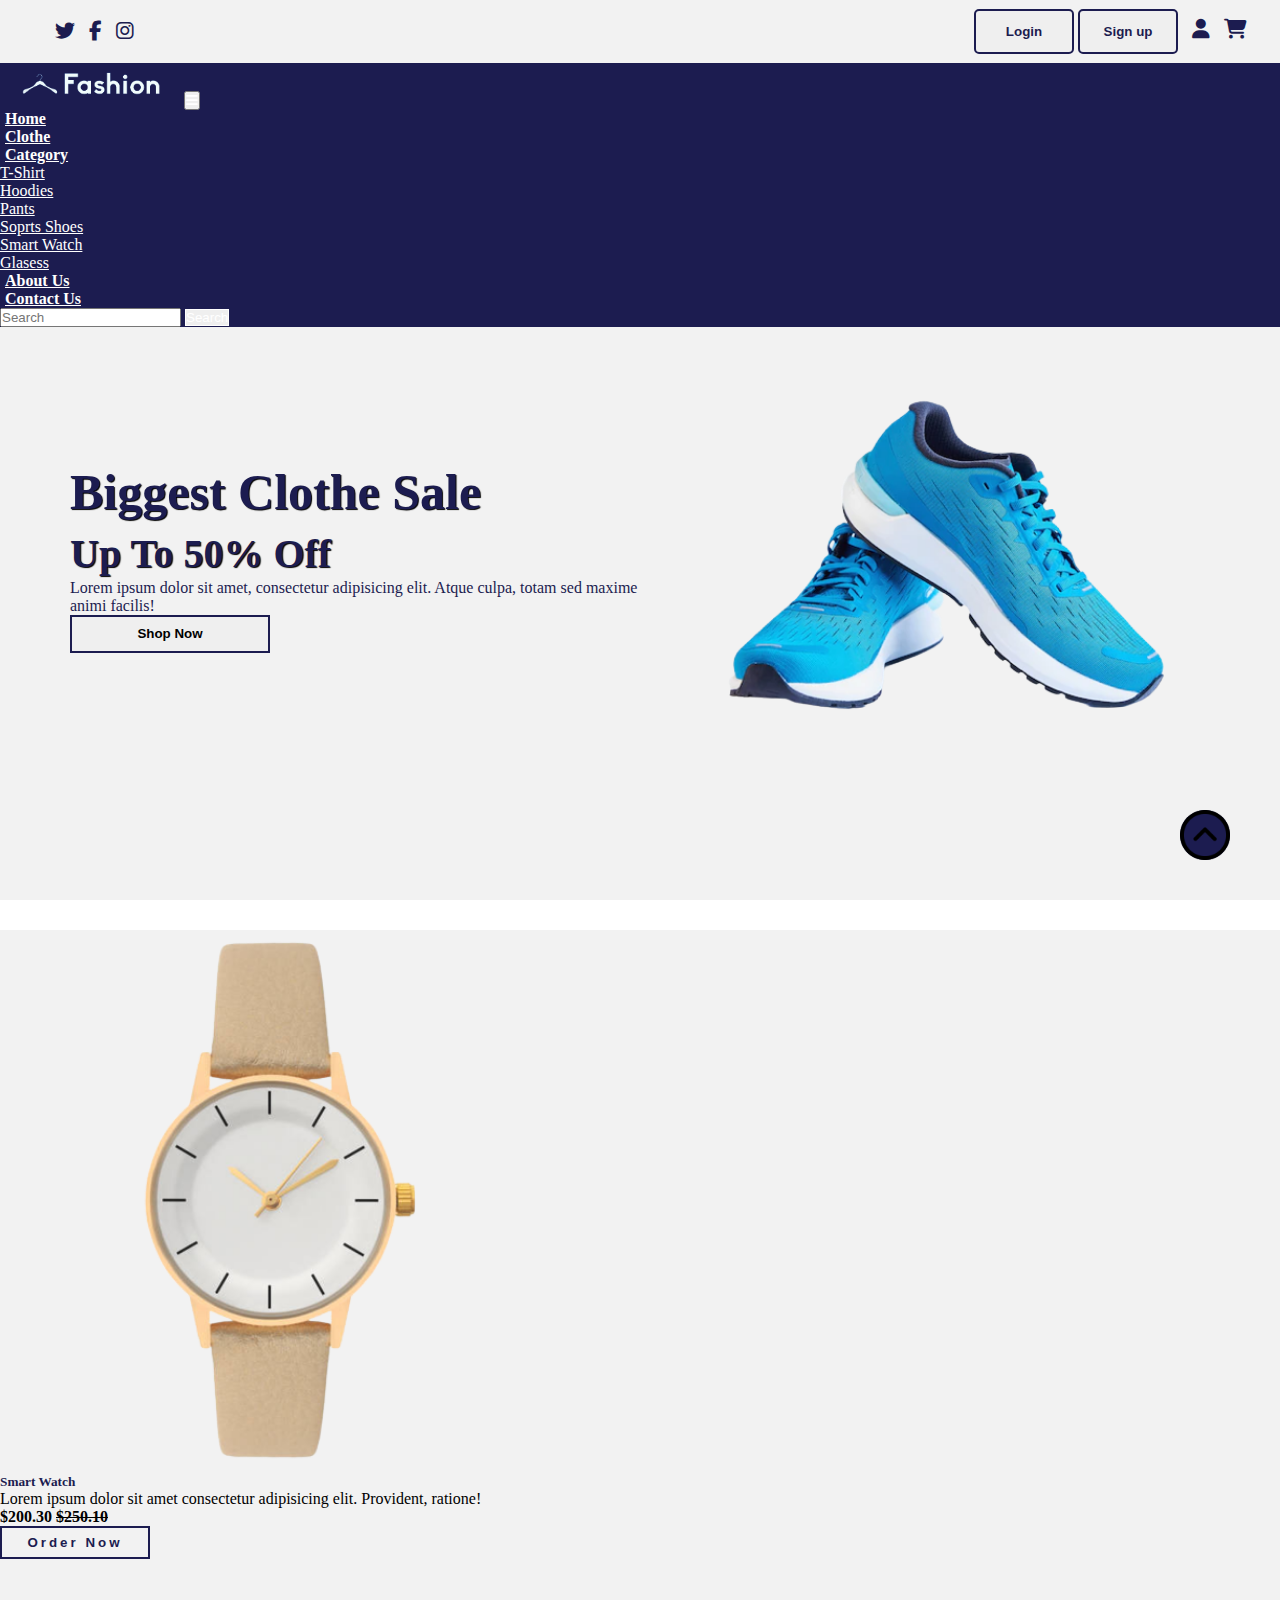
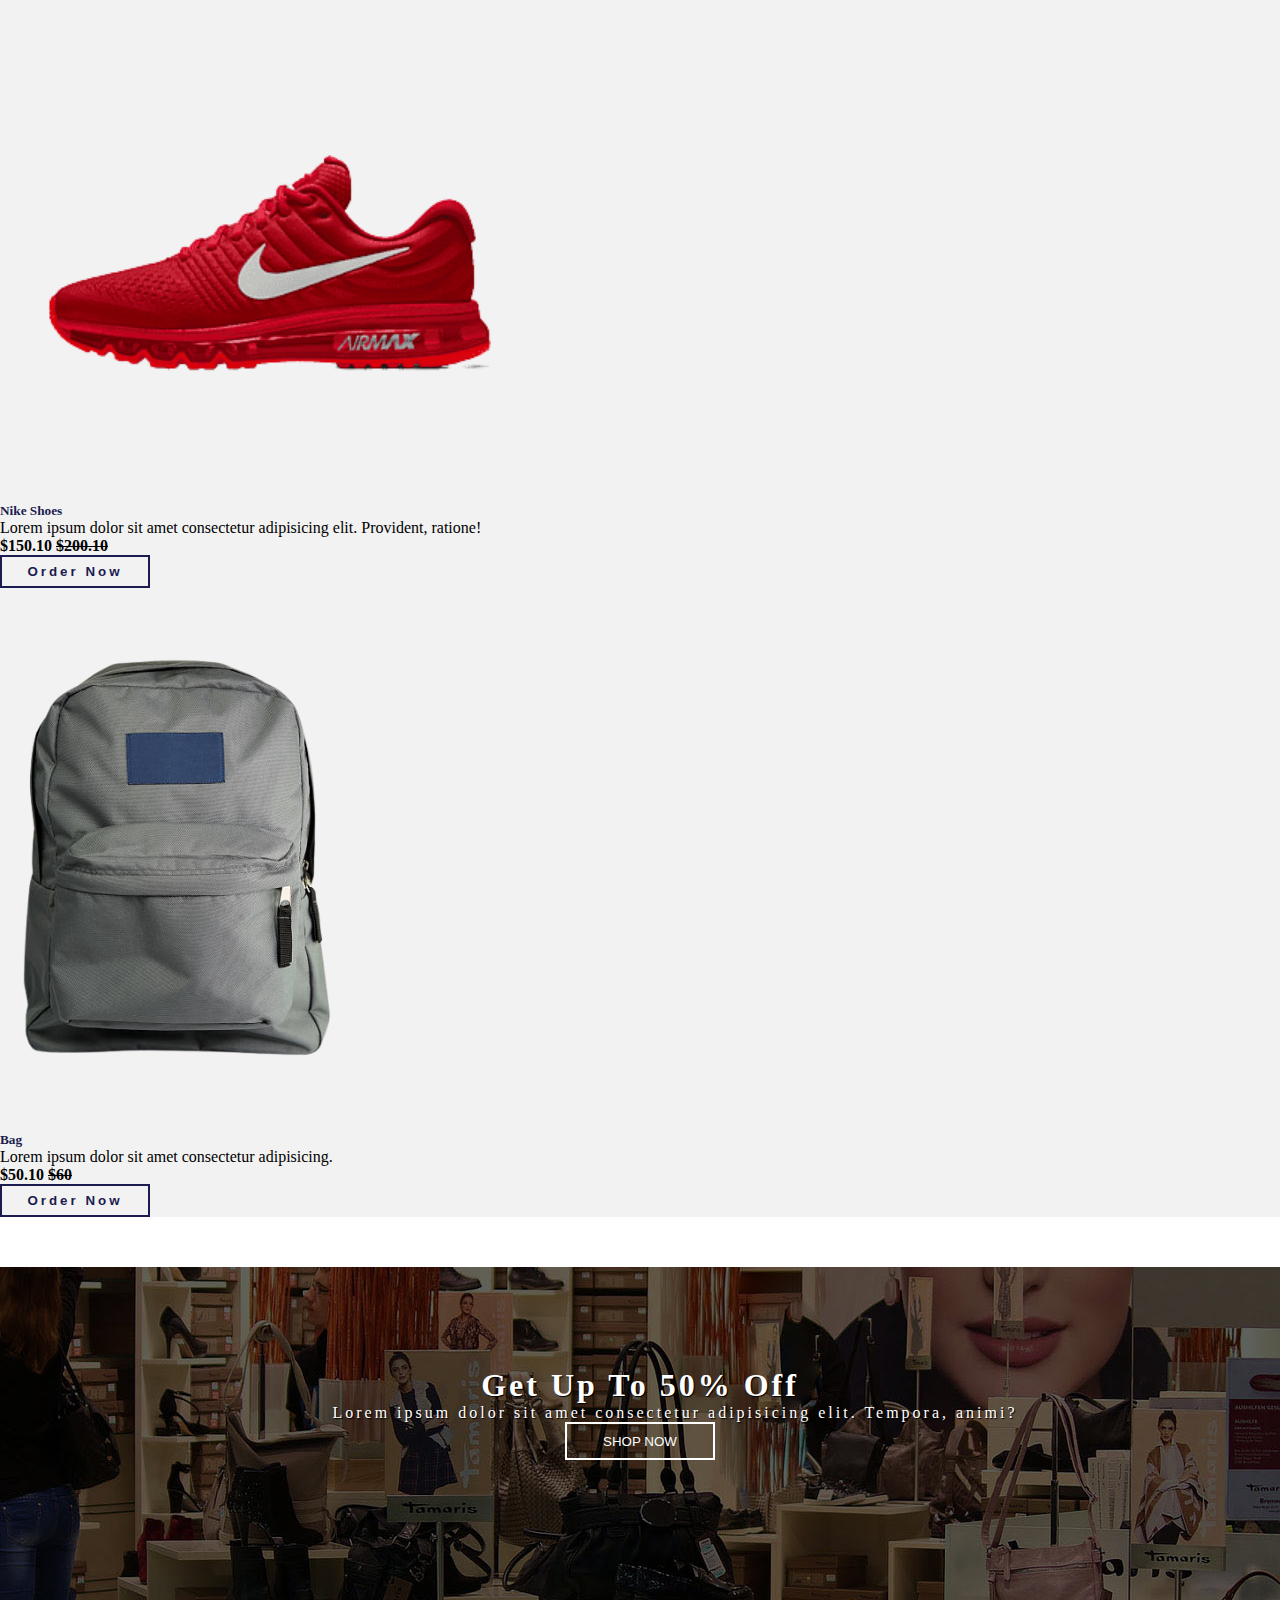
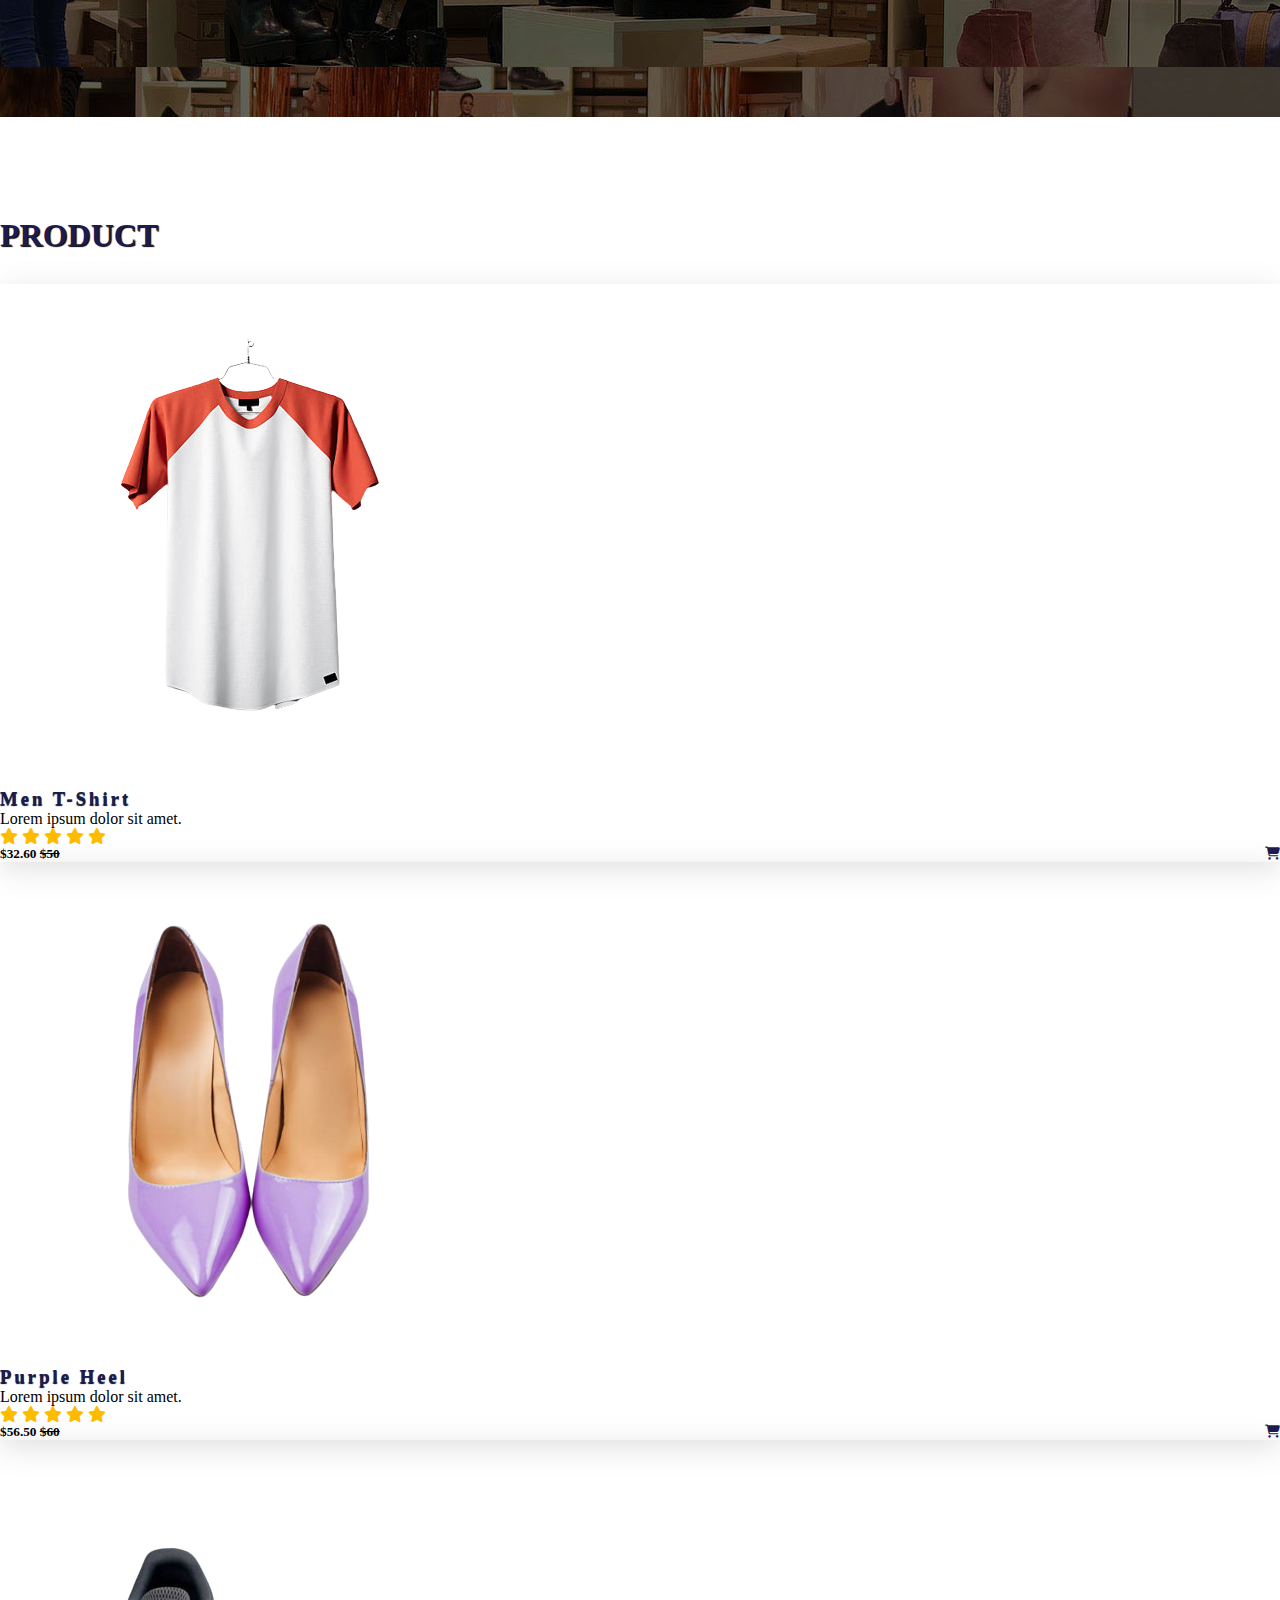
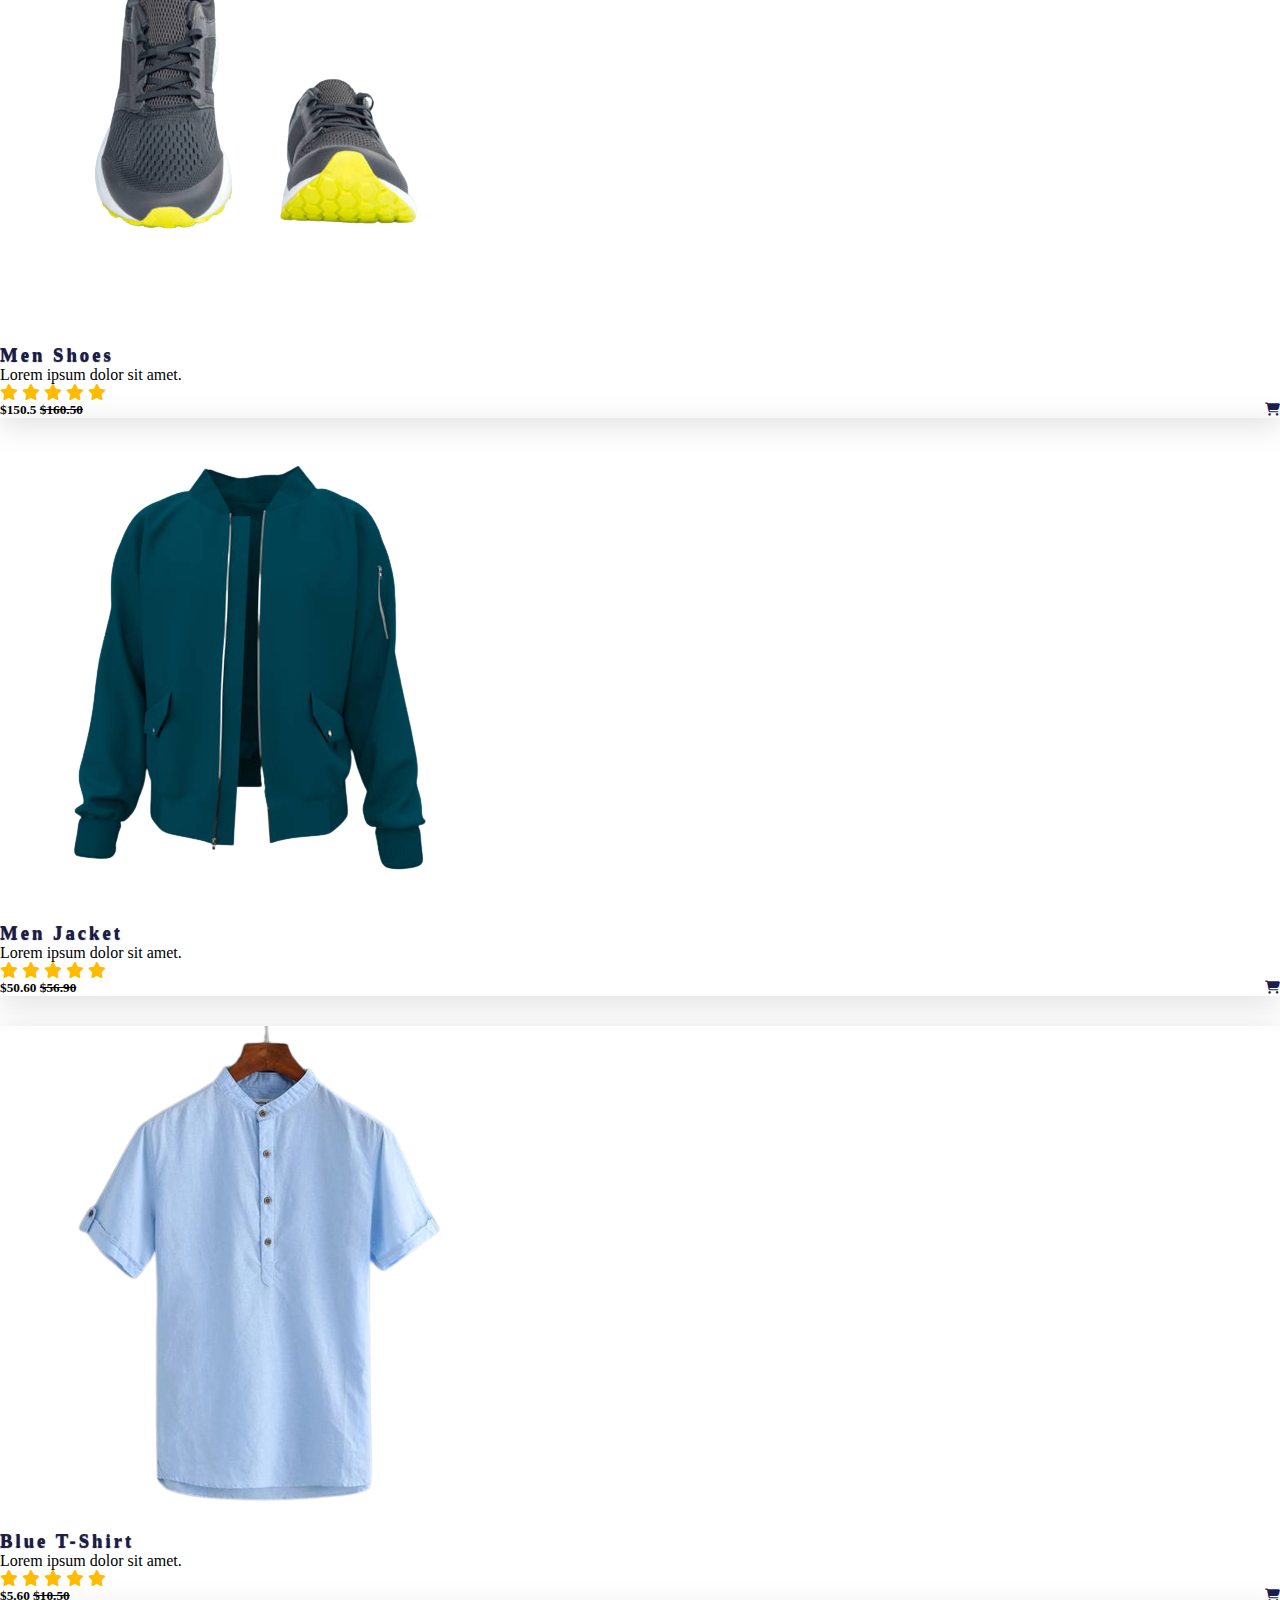
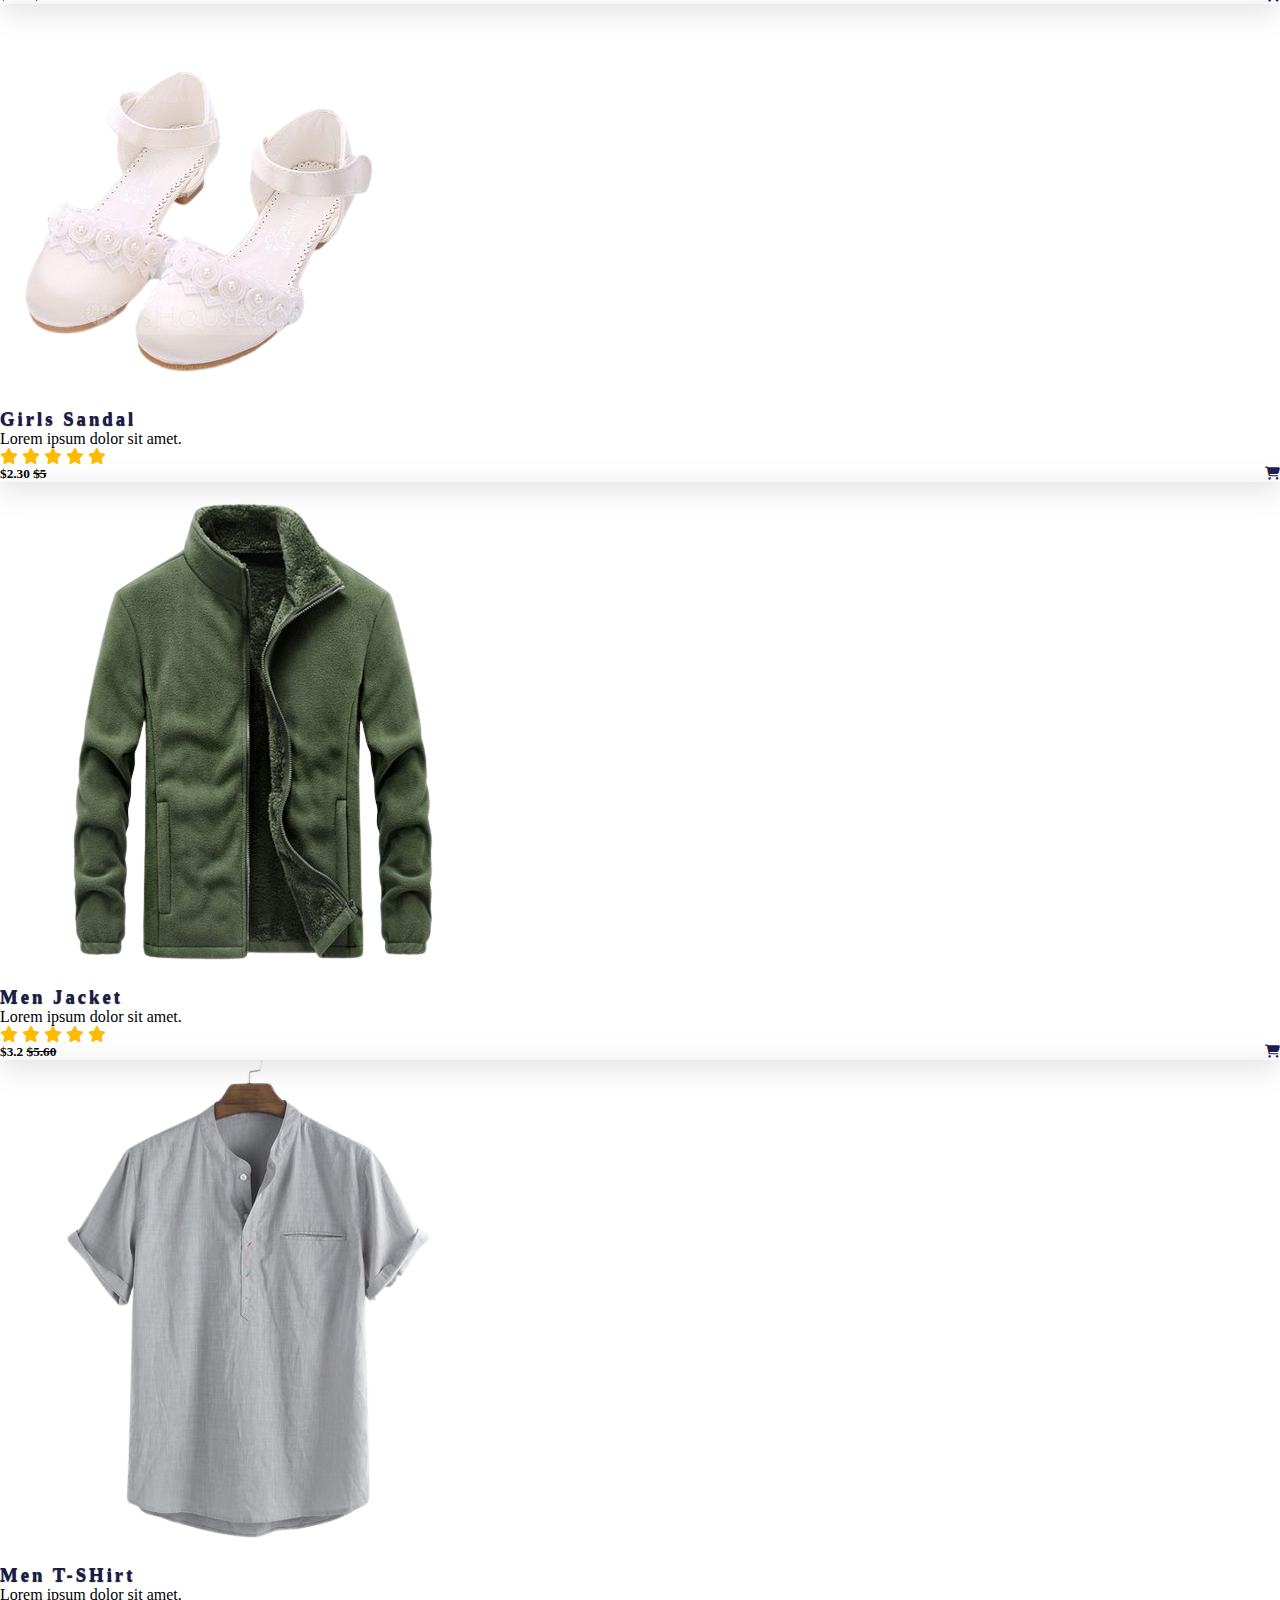
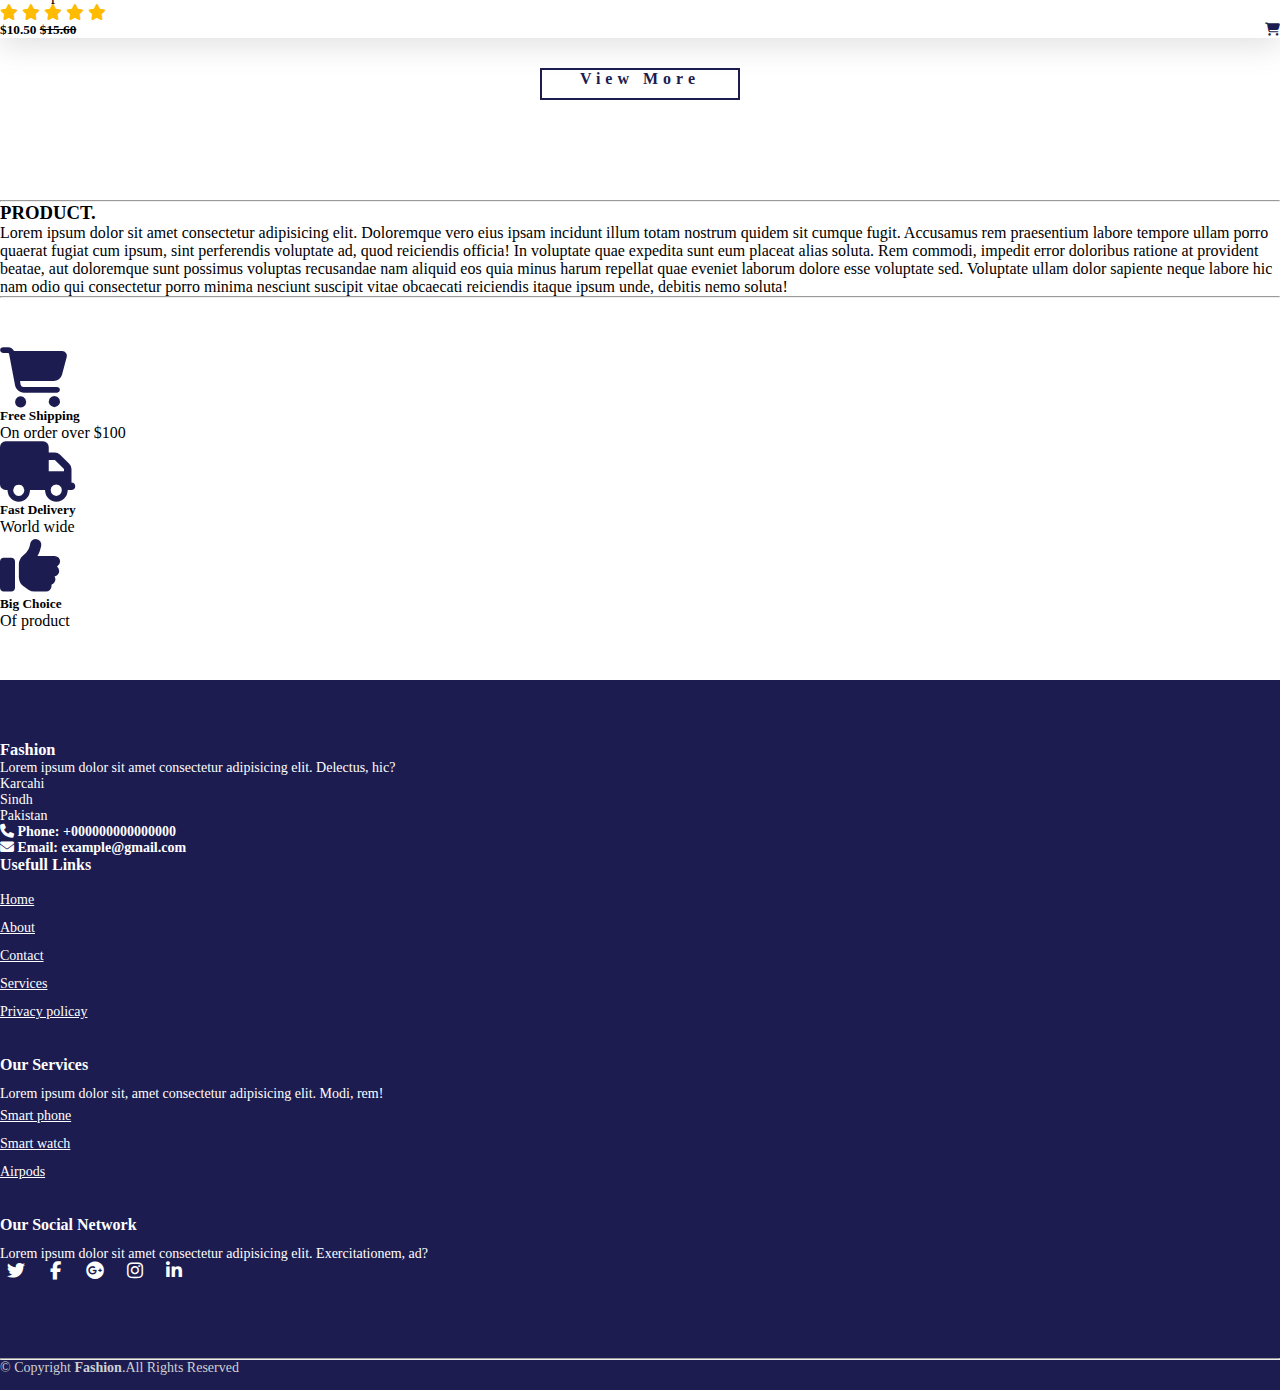
<file: 5--(Fashion)/index.html>
<!DOCTYPE html>
<html lang="en">
<head>
    <meta charset="UTF-8">
    <meta http-equiv="X-UA-Compatible" content="IE=edge">
    <meta name="viewport" content="width=device-width, initial-scale=1.0">
    <title>Fashion</title>
    <link rel="stylesheet" href="style.css">
    <link rel="stylesheet" href="https://cdnjs.cloudflare.com/ajax/libs/font-awesome/6.2.0/css/all.min.css">
    <!-- bootstrap links -->
    <link href="https://cdn.jsdelivr.net/npm/bootstrap@5.0.2/dist/css/bootstrap.min.css" rel="stylesheet" integrity="sha384-EVSTQN3/azprG1Anm3QDgpJLIm9Nao0Yz1ztcQTwFspd3yD65VohhpuuCOmLASjC" crossorigin="anonymous">
    <!-- bootstrap links -->
    <!-- fonts links -->
    <link rel="preconnect" href="https://fonts.googleapis.com">
    <link rel="preconnect" href="https://fonts.gstatic.com" crossorigin>
    <link href="https://fonts.googleapis.com/css2?family=Roboto:wght@500&display=swap" rel="stylesheet">
    <!-- fonts links -->
</head>
<body>

    <!-- top navbar -->
    <div class="top-navbar">
        <div class="top-icons">
            <i class="fa-brands fa-twitter"></i>
            <i class="fa-brands fa-facebook-f"></i>
            <i class="fa-brands fa-instagram"></i>
        </div>
        <div class="other-links">
            <button id="btn-login"><a href="">Login</a></button>
            <button id="btn-signup"><a href="">Sign up</a></button>

            <i class="fa-solid fa-user"></i>
            <i class="fa-solid fa-cart-shopping"></i>
        </div>
    </div>
    <!-- top navbar -->

    <div class="home-section">
        <!-- navbar -->
        <nav class="navbar navbar-expand-lg" id="navbar">
            <div class="container-fluid">
              <a class="navbar-brand" href=""><img src="./image/logo.png" alt="" width="180px"></a>
              <button class="navbar-toggler" type="button" data-bs-toggle="collapse" data-bs-target="#navbarSupportedContent" aria-controls="navbarSupportedContent" aria-expanded="false" aria-label="Toggle navigation">
                <span><i class="fa-solid fa-bars" style="color: white;"></i></span>
              </button>
              <div class="collapse navbar-collapse" id="navbarSupportedContent">
                <ul class="navbar-nav me-auto mb-2 mb-lg-0">
                  <li class="nav-item">
                    <a class="nav-link active" aria-current="page" href="">Home</a>
                  </li>
                  <li class="nav-item">
                    <a class="nav-link" href="">Clothe</a>
                  </li>
                  <li class="nav-item dropdown">
                    <a class="nav-link dropdown-toggle" href="" id="navbarDropdown" role="button" data-bs-toggle="dropdown" aria-expanded="false">
                      Category
                    </a>
                    <ul class="dropdown-menu" aria-labelledby="navbarDropdown" style="background-color: #1c1c50;">
                      <li><a class="dropdown-item" href="">T-Shirt</a></li>
                      <li><a class="dropdown-item" href="">Hoodies</a></li>
                      <li><a class="dropdown-item" href="">Pants</a></li>
                      <li><a class="dropdown-item" href="">Soprts Shoes</a></li>
                      <li><a class="dropdown-item" href="">Smart Watch</a></li>
                      <li><a class="dropdown-item" href="">Glasess</a></li>
                    </ul>
                  </li>
                  <li class="nav-item">
                    <a class="nav-link" href="">About Us</a>
                  </li>
                <li class="nav-item">
                    <a class="nav-link" href="">Contact Us</a>
                  </li>
                </ul>
               
                <form class="d-flex">
                  <input class="form-control me-2" type="search" placeholder="Search" aria-label="Search">
                  <button class="btn btn-outline-success" type="submit" id="search-btn">Search</button>
                </form>
              </div>
            </div>
          </nav>
        <!-- navbar -->

        <!-- home content -->
        <section class="home">
            <div class="content">
                <h3>Biggest Clothe Sale
                    <br> <span>Up To 50% Off</span>
                </h3>
                <p>Lorem ipsum dolor sit amet, consectetur adipisicing elit. Atque culpa, totam sed maxime animi facilis!</p>
                <button id="shopnow">Shop Now</button>
            </div>
            <div class="img">
                <img src="./image/b2.png" alt="">
            </div>
        </section>
        <!-- home content -->
    </div>

    <!-- top cards -->
    <div class="container" id="top-cards">
        <div class="row">
            <div class="col-md-5 py-3 py-md-0">
                <div class="card" style="background-color: #a9a9a926;">
                    <img src="./image/topcard1.png" alt="">
                    <div class="card-img-overlay">
                        <h5 class="card-titel">Smart Watch</h5>
                        <p>Lorem ipsum dolor sit amet consectetur adipisicing elit. Provident, ratione!</p>
                        <p><strong>$200.30 <strike>$250.10</strike></strong></p>
                        <button>Order Now</button>
                    </div>
                </div>
            </div>
            <div class="col-md-4 py-3 py-md-0">
                <div class="card" style="background-color: #a9a9a926;">
                    <img src="./image/topcard2.png" alt="">
                    <div class="card-img-overlay">
                        <h5 class="card-titel">Nike Shoes</h5>
                        <p>Lorem ipsum dolor sit amet consectetur adipisicing elit. Provident, ratione!</p>
                        <p><strong>$150.10 <strike>$200.10</strike></strong></p>
                        <button>Order Now</button>
                    </div>
                </div>
            </div>
            <div class="col-md-3 py-3 py-md-0">
                <div class="card" style="background-color: #a9a9a926;">
                    <img src="./image/topcard3.png" alt="">
                    <div class="card-img-overlay">
                        <h5 class="card-titel">Bag</h5>
                        <p>Lorem ipsum dolor sit amet consectetur adipisicing.</p>
                        <p><strong>$50.10 <strike>$60</strike></strong></p>
                        <button>Order Now</button>
                    </div>
                </div>
            </div>
        </div>
    </div>
    <!-- top cards -->
    

    <!-- banner -->
    <div class="banner">
        <div class="content">
            <h1>Get Up To 50% Off</h1>
            <p>Lorem ipsum dolor sit amet consectetur adipisicing elit. Tempora, animi?</p>
            <div id="bannerbtn"><button>SHOP NOW</button></div>
        </div>
    </div>
    <!-- banner -->

    <!-- product cards -->
    <div class="container" id="product-cards">
        <h1 class="text-center">PRODUCT</h1>
        <div class="row" style="margin-top: 30px;">
            <div class="col-md-3 py-3 py-md-0">
                <div class="card">
                    <img src="./image/p13.png" alt="">
                    <div class="card-body">
                        <h3>Men T-Shirt</h3>
                        <p>Lorem ipsum dolor sit amet.</p>
                        <div class="star">
                            <i class="fas fa-star checked"></i>
                            <i class="fas fa-star checked"></i>
                            <i class="fas fa-star checked"></i>
                            <i class="fas fa-star checked"></i>
                            <i class="fas fa-star checked"></i>
                        </div>
                        <h5>$32.60 <strike>$50</strike> <span><i class="fa-solid fa-cart-shopping"></i></span></h5>
                    </div>
                </div>
            </div>
            <div class="col-md-3 py-3 py-md-0">
                <div class="card">
                    <img src="./image/p14.png" alt="">
                    <div class="card-body">
                        <h3>Purple Heel</h3>
                        <p>Lorem ipsum dolor sit amet.</p>
                        <div class="star">
                            <i class="fas fa-star checked"></i>
                            <i class="fas fa-star checked"></i>
                            <i class="fas fa-star checked"></i>
                            <i class="fas fa-star checked"></i>
                            <i class="fas fa-star checked"></i>
                        </div>
                        <h5>$56.50 <strike>$60</strike> <span><i class="fa-solid fa-cart-shopping"></i></span></h5>
                    </div>
                </div>
            </div>
            <div class="col-md-3 py-3 py-md-0">
                <div class="card">
                    <img src="./image/p15.png" alt="">
                    <div class="card-body">
                        <h3>Men Shoes</h3>
                        <p>Lorem ipsum dolor sit amet.</p>
                        <div class="star">
                            <i class="fas fa-star checked"></i>
                            <i class="fas fa-star checked"></i>
                            <i class="fas fa-star checked"></i>
                            <i class="fas fa-star checked"></i>
                            <i class="fas fa-star checked"></i>
                        </div>
                        <h5>$150.5 <strike>$160.50</strike> <span><i class="fa-solid fa-cart-shopping"></i></span></h5>
                    </div>
                </div>
            </div>
            <div class="col-md-3 py-3 py-md-0">
                <div class="card">
                    <img src="./image/p16.png" alt="">
                    <div class="card-body">
                        <h3>Men Jacket</h3>
                        <p>Lorem ipsum dolor sit amet.</p>
                        <div class="star">
                            <i class="fas fa-star checked"></i>
                            <i class="fas fa-star checked"></i>
                            <i class="fas fa-star checked"></i>
                            <i class="fas fa-star checked"></i>
                            <i class="fas fa-star checked"></i>
                        </div>
                        <h5>$50.60 <strike>$56.90</strike> <span><i class="fa-solid fa-cart-shopping"></i></span></h5>
                    </div>
                </div>
            </div>
        </div>

        <div class="row" style="margin-top: 30px;">
            <div class="col-md-3 py-3 py-md-0">
                <div class="card">
                    <img src="./image/p17.png" alt="">
                    <div class="card-body">
                        <h3>Blue T-Shirt</h3>
                        <p>Lorem ipsum dolor sit amet.</p>
                        <div class="star">
                            <i class="fas fa-star checked"></i>
                            <i class="fas fa-star checked"></i>
                            <i class="fas fa-star checked"></i>
                            <i class="fas fa-star checked"></i>
                            <i class="fas fa-star checked"></i>
                        </div>
                        <h5>$5.60 <strike>$10.50</strike> <span><i class="fa-solid fa-cart-shopping"></i></span></h5>
                    </div>
                </div>
            </div>
            <div class="col-md-3 py-3 py-md-0">
                <div class="card">
                    <img src="./image/p18.png" alt="">
                    <div class="card-body">
                        <h3>Girls Sandal</h3>
                        <p>Lorem ipsum dolor sit amet.</p>
                        <div class="star">
                            <i class="fas fa-star checked"></i>
                            <i class="fas fa-star checked"></i>
                            <i class="fas fa-star checked"></i>
                            <i class="fas fa-star checked"></i>
                            <i class="fas fa-star checked"></i>
                        </div>
                        <h5>$2.30 <strike>$5</strike> <span><i class="fa-solid fa-cart-shopping"></i></span></h5>
                    </div>
                </div>
            </div>
            <div class="col-md-3 py-3 py-md-0">
                <div class="card">
                    <img src="./image/p19.png" alt="">
                    <div class="card-body">
                        <h3>Men Jacket</h3>
                        <p>Lorem ipsum dolor sit amet.</p>
                        <div class="star">
                            <i class="fas fa-star checked"></i>
                            <i class="fas fa-star checked"></i>
                            <i class="fas fa-star checked"></i>
                            <i class="fas fa-star checked"></i>
                            <i class="fas fa-star checked"></i>
                        </div>
                        <h5>$3.2 <strike>$5.60</strike> <span><i class="fa-solid fa-cart-shopping"></i></span></h5>
                    </div>
                </div>
            </div>
            <div class="col-md-3 py-3 py-md-0">
                <div class="card">
                    <img src="./image/p20.png" alt="">
                    <div class="card-body">
                        <h3>Men T-SHirt</h3>
                        <p>Lorem ipsum dolor sit amet.</p>
                        <div class="star">
                            <i class="fas fa-star checked"></i>
                            <i class="fas fa-star checked"></i>
                            <i class="fas fa-star checked"></i>
                            <i class="fas fa-star checked"></i>
                            <i class="fas fa-star checked"></i>
                        </div>
                        <h5>$10.50 <strike>$15.60</strike> <span><i class="fa-solid fa-cart-shopping"></i></span></h5>
                    </div>
                </div>
            </div>
        </div>
        <a href="" id="viewmorebtn">View More</a>
    </div>
    <!-- product cards -->

    <!-- product -->
    <div class="container" style="margin-top: 100px;">
    <hr>
</div>
<div class="container">
    <h3 style="font-weight: bold;">PRODUCT.</h3>
    <p>Lorem ipsum dolor sit amet consectetur adipisicing elit. Doloremque vero eius ipsam incidunt illum totam nostrum quidem sit cumque fugit. Accusamus rem praesentium labore tempore ullam porro quaerat fugiat cum ipsum, sint perferendis voluptate ad, quod reiciendis officia! In voluptate quae expedita sunt eum placeat alias soluta. Rem commodi, impedit error doloribus ratione at provident beatae, aut doloremque sunt possimus voluptas recusandae nam aliquid eos quia minus harum repellat quae eveniet laborum dolore esse voluptate sed. Voluptate ullam dolor sapiente neque labore hic nam odio qui consectetur porro minima nesciunt suscipit vitae obcaecati reiciendis itaque ipsum unde, debitis nemo soluta!</p>

    <hr>
</div>
    <!-- product -->


<!-- offer -->
    <div class="container" id="offer">
        <div class="row">
            <div class="col-md-4 py-3 py-md-0">
                <i class="fa-solid fa-cart-shopping"></i>
                <h5>Free Shipping</h5>
                <p>On order over $100</p>
            </div>
            <div class="col-md-4 py-3 py-md-0">
                <i class="fa-solid fa-truck"></i>
                <h5>Fast Delivery</h5>
                <p>World wide</p>
            </div>
            <div class="col-md-4 py-3 py-md-0">
                <i class="fa-solid fa-thumbs-up"></i>
                <h5>Big Choice</h5>
                <p>Of product</p>
            </div>
        </div>
    </div>
<!-- offer -->






<!-- footer -->
<footer id="footer" style="margin-top: 50px;">
<div class="footer-top">
    <div class="container">
        <div class="row">
            <div class="col-lg-3 col-md-6 footer-content">
                <h3>Fashion</h3>
                <p>Lorem ipsum dolor sit amet consectetur adipisicing elit. Delectus, hic?</p>
                <p>
                    Karcahi <br>
                    Sindh <br>
                    Pakistan <br>
                </p>
                <strong><i class="fas fa-phone"></i> Phone: <strong>+000000000000000</strong></strong><br>
                <strong><i class="fa-solid fa-envelope"></i> Email: <strong>example@gmail.com</strong></strong>
            </div>
            <div class="col-lg-3 col-md-6 footer-links">
                <h4>Usefull Links</h4>
                <ul>
                  <li><a href="">Home</a></li>
                  <li><a href="">About</a></li>
                  <li><a href="">Contact</a></li>
                  <li><a href="">Services</a></li>
                  <li><a href="">Privacy policay</a></li>
                </ul>
            </div>
            <div class="col-lg-3 col-md-6 footer-links">
                <h4>Our Services</h4>
                <p>Lorem ipsum dolor sit, amet consectetur adipisicing elit. Modi, rem!</p>
                <ul>
                    <li><a href="">Smart phone</a></li>
                    <li><a href="">Smart watch</a></li>
                    <li><a href="">Airpods</a></li>
                </ul>
            </div>
            <div class="col-lg-3 col-md-6 footer-links">
                <h4>Our Social Network</h4>
                <p>Lorem ipsum dolor sit amet consectetur adipisicing elit. Exercitationem, ad?</p>
                <div class="socail-links mt-3">
                    <a href="#" class=""><i class="fa-brands fa-twitter"></i></a>
                    <a href="#" class=""><i class="fa-brands fa-facebook-f"></i></a>
                    <a href="#" class=""><i class="fa-brands fa-google-plus"></i></a>
                    <a href="#" class=""><i class="fa-brands fa-instagram"></i></a>
                    <a href="#" class=""><i class="fa-brands fa-linkedin-in"></i></a>
                </div>
            </div>
        </div>
    </div>
</div>
<hr>
<div class="container py-4">
    <div class="copyright">
        &copy; Copyright <strong>Fashion</strong>.All Rights Reserved
    </div>
    
</div>
</footer>
<!-- footer -->

<a href="#" class="arrow"><i><img src="./image/up-arrow.png" alt="" width="50px"></i></a>

    <script src="https://cdn.jsdelivr.net/npm/bootstrap@5.0.2/dist/js/bootstrap.bundle.min.js" integrity="sha384-MrcW6ZMFYlzcLA8Nl+NtUVF0sA7MsXsP1UyJoMp4YLEuNSfAP+JcXn/tWtIaxVXM" crossorigin="anonymous"></script>

</body>
</html>
</file>
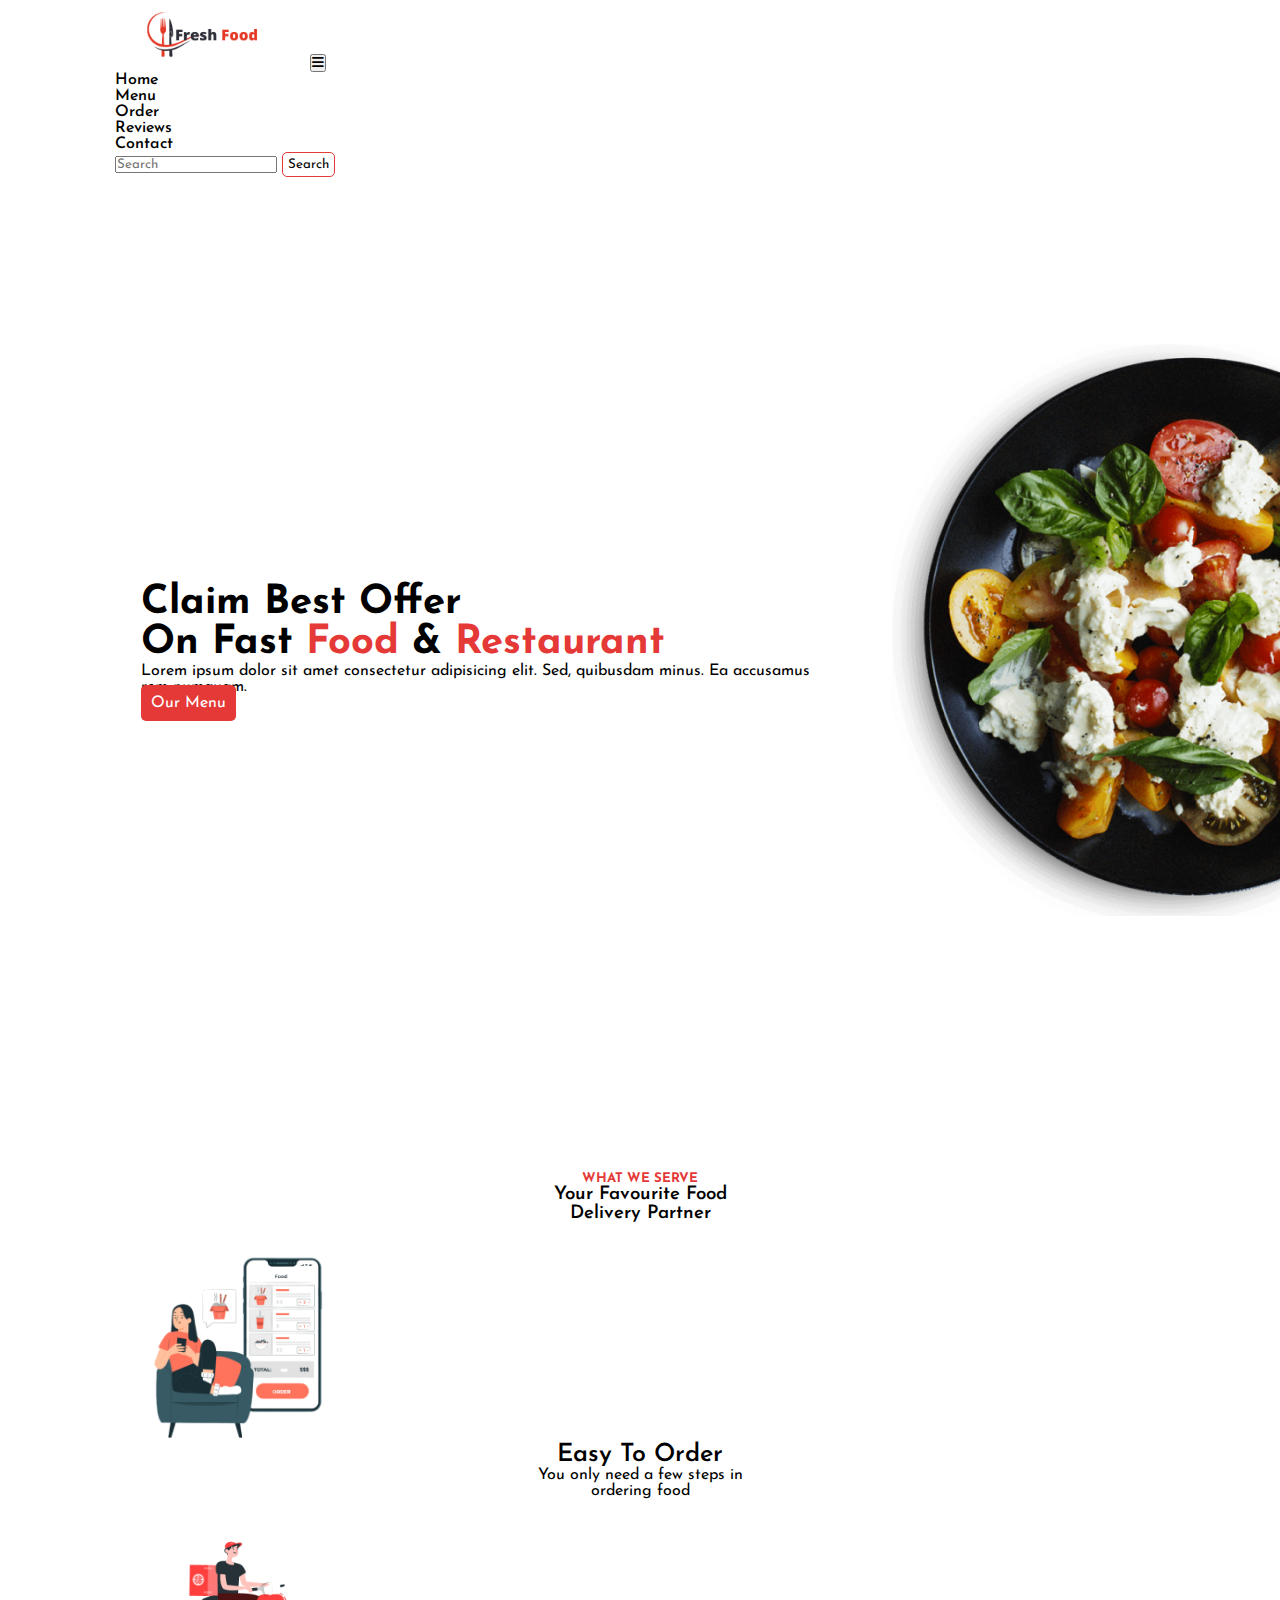
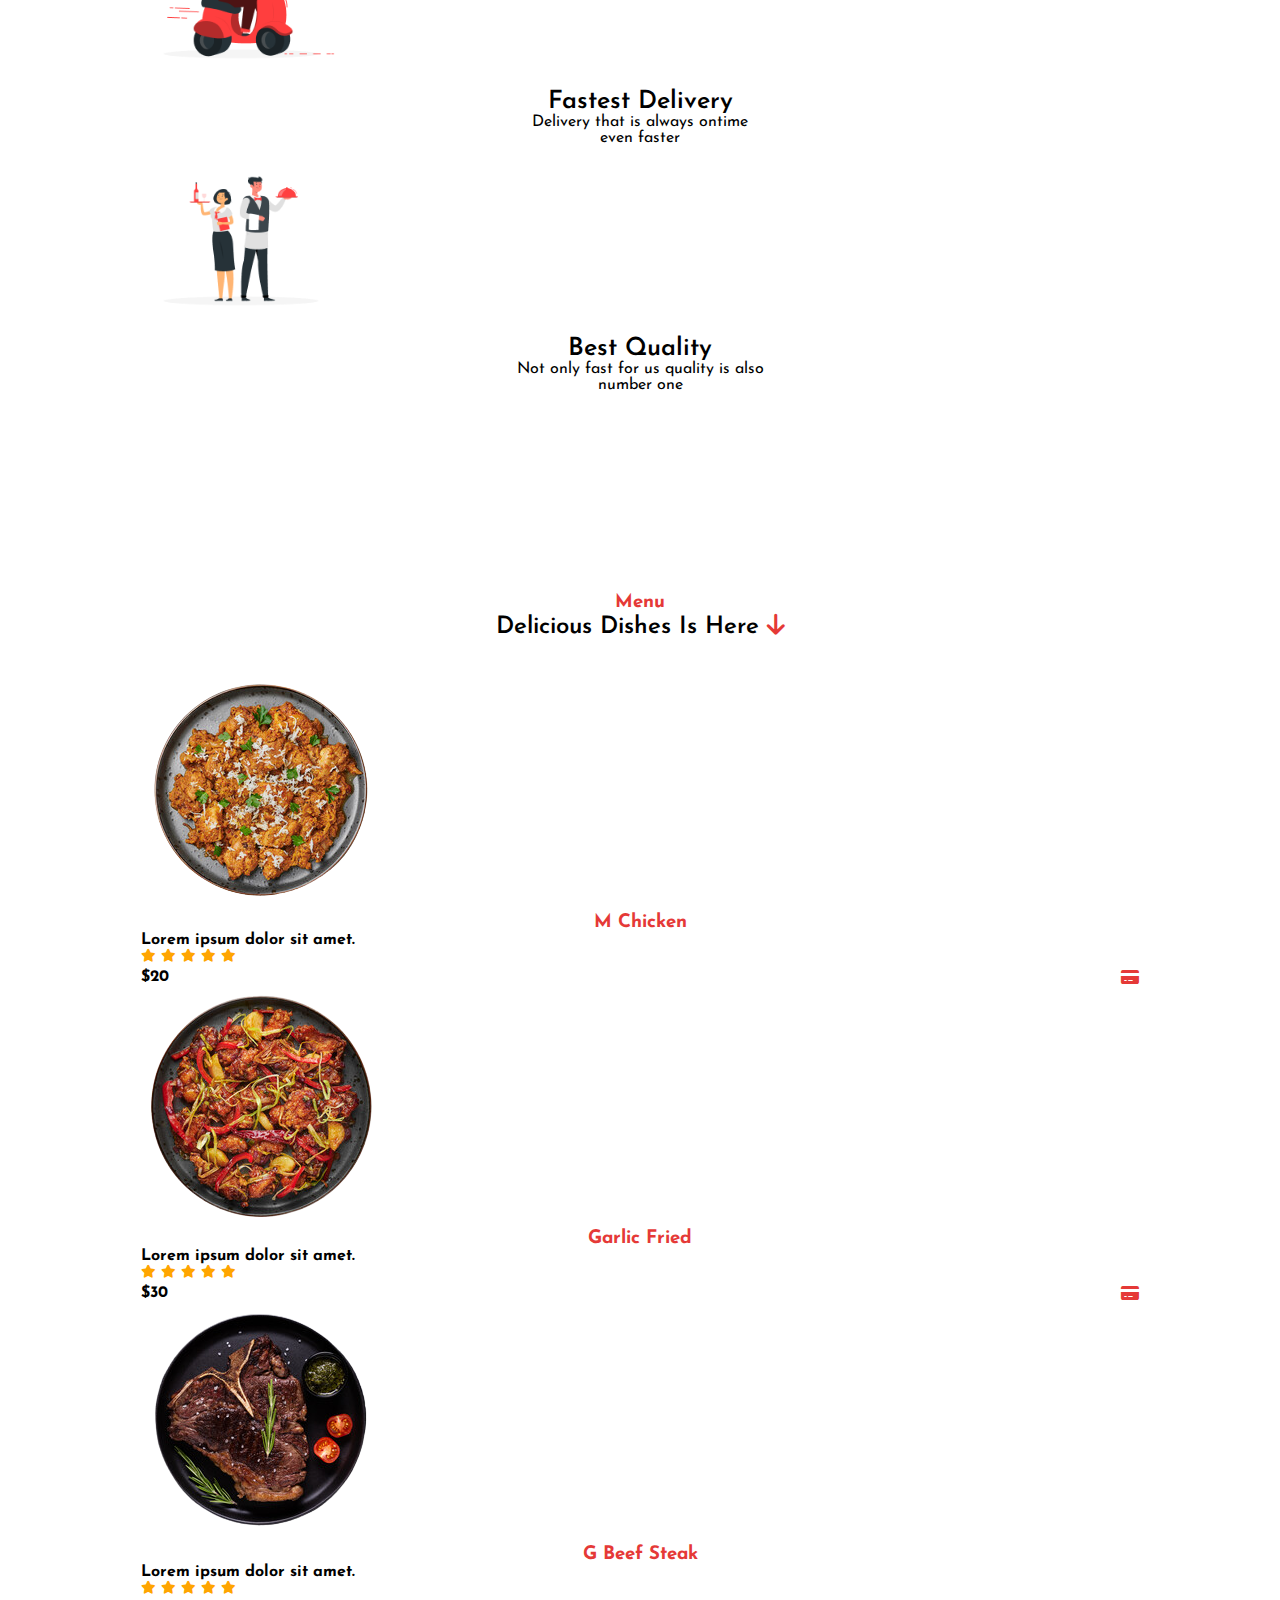
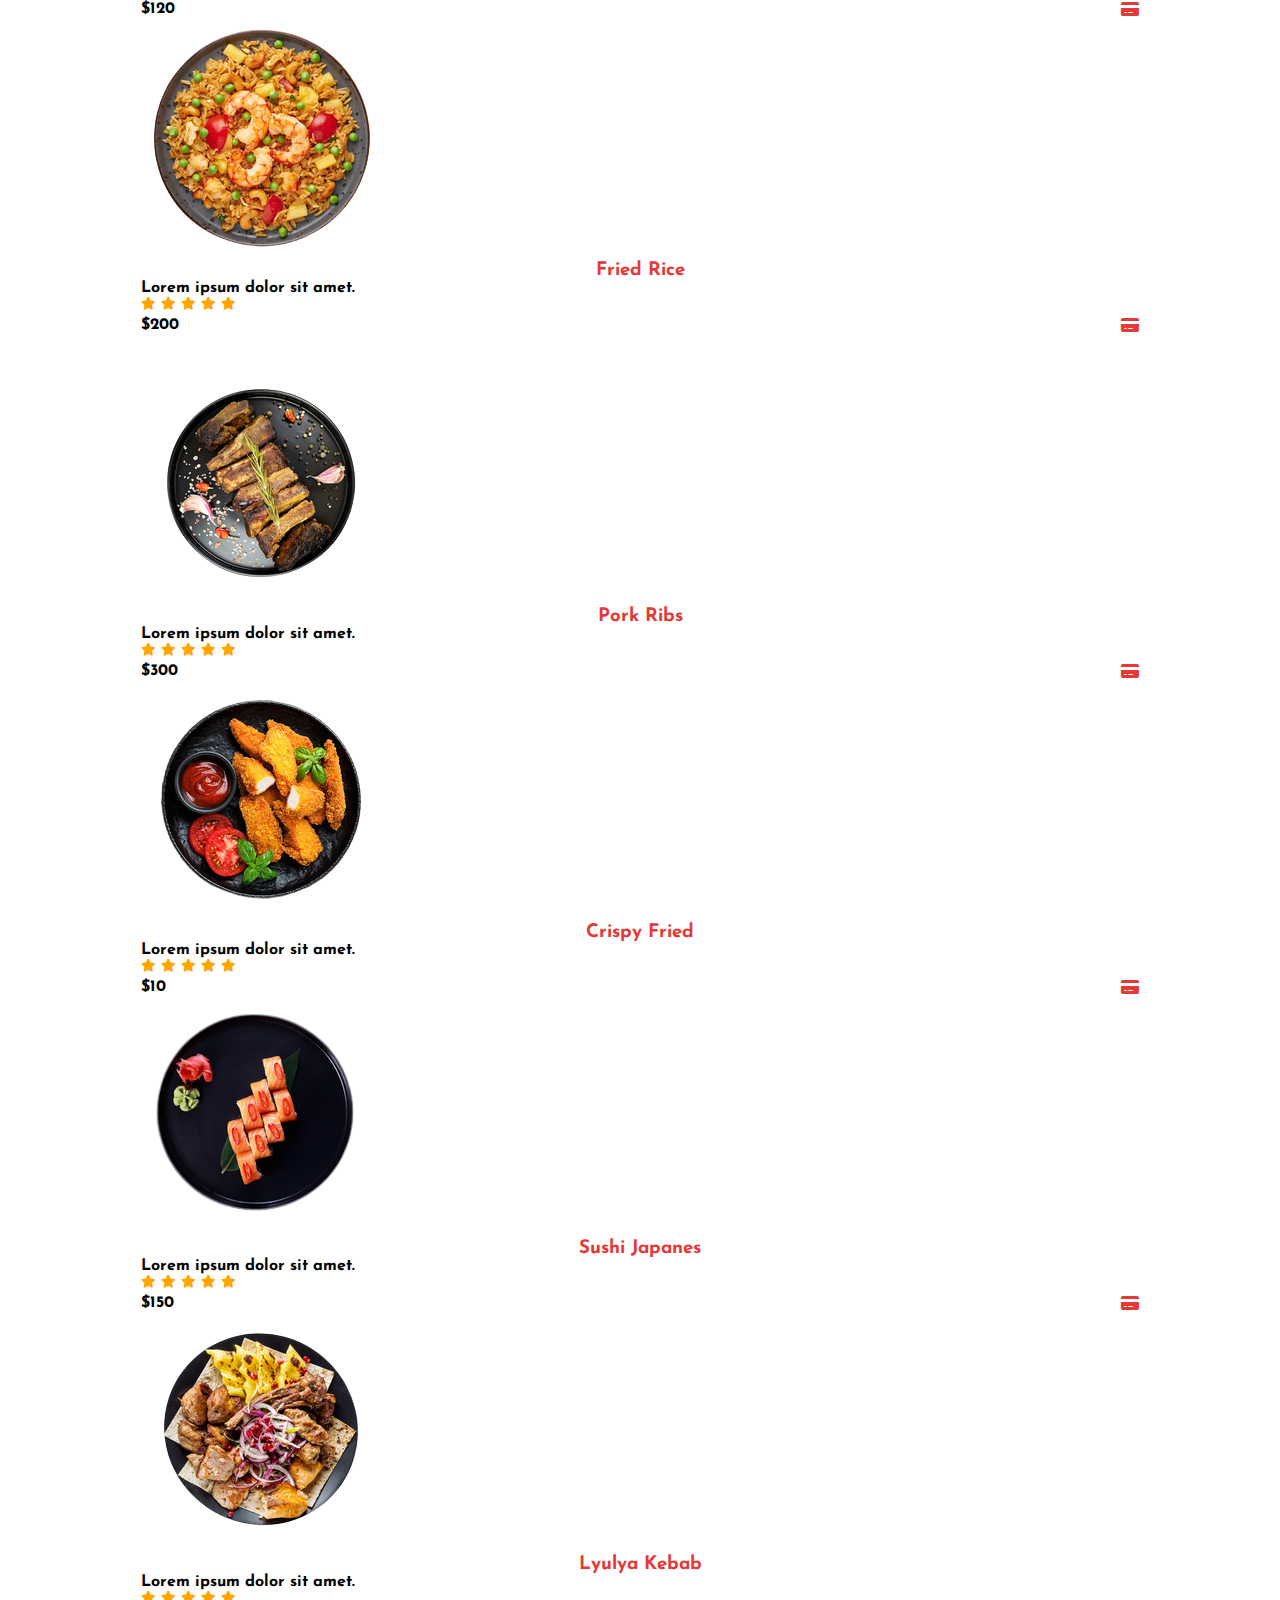
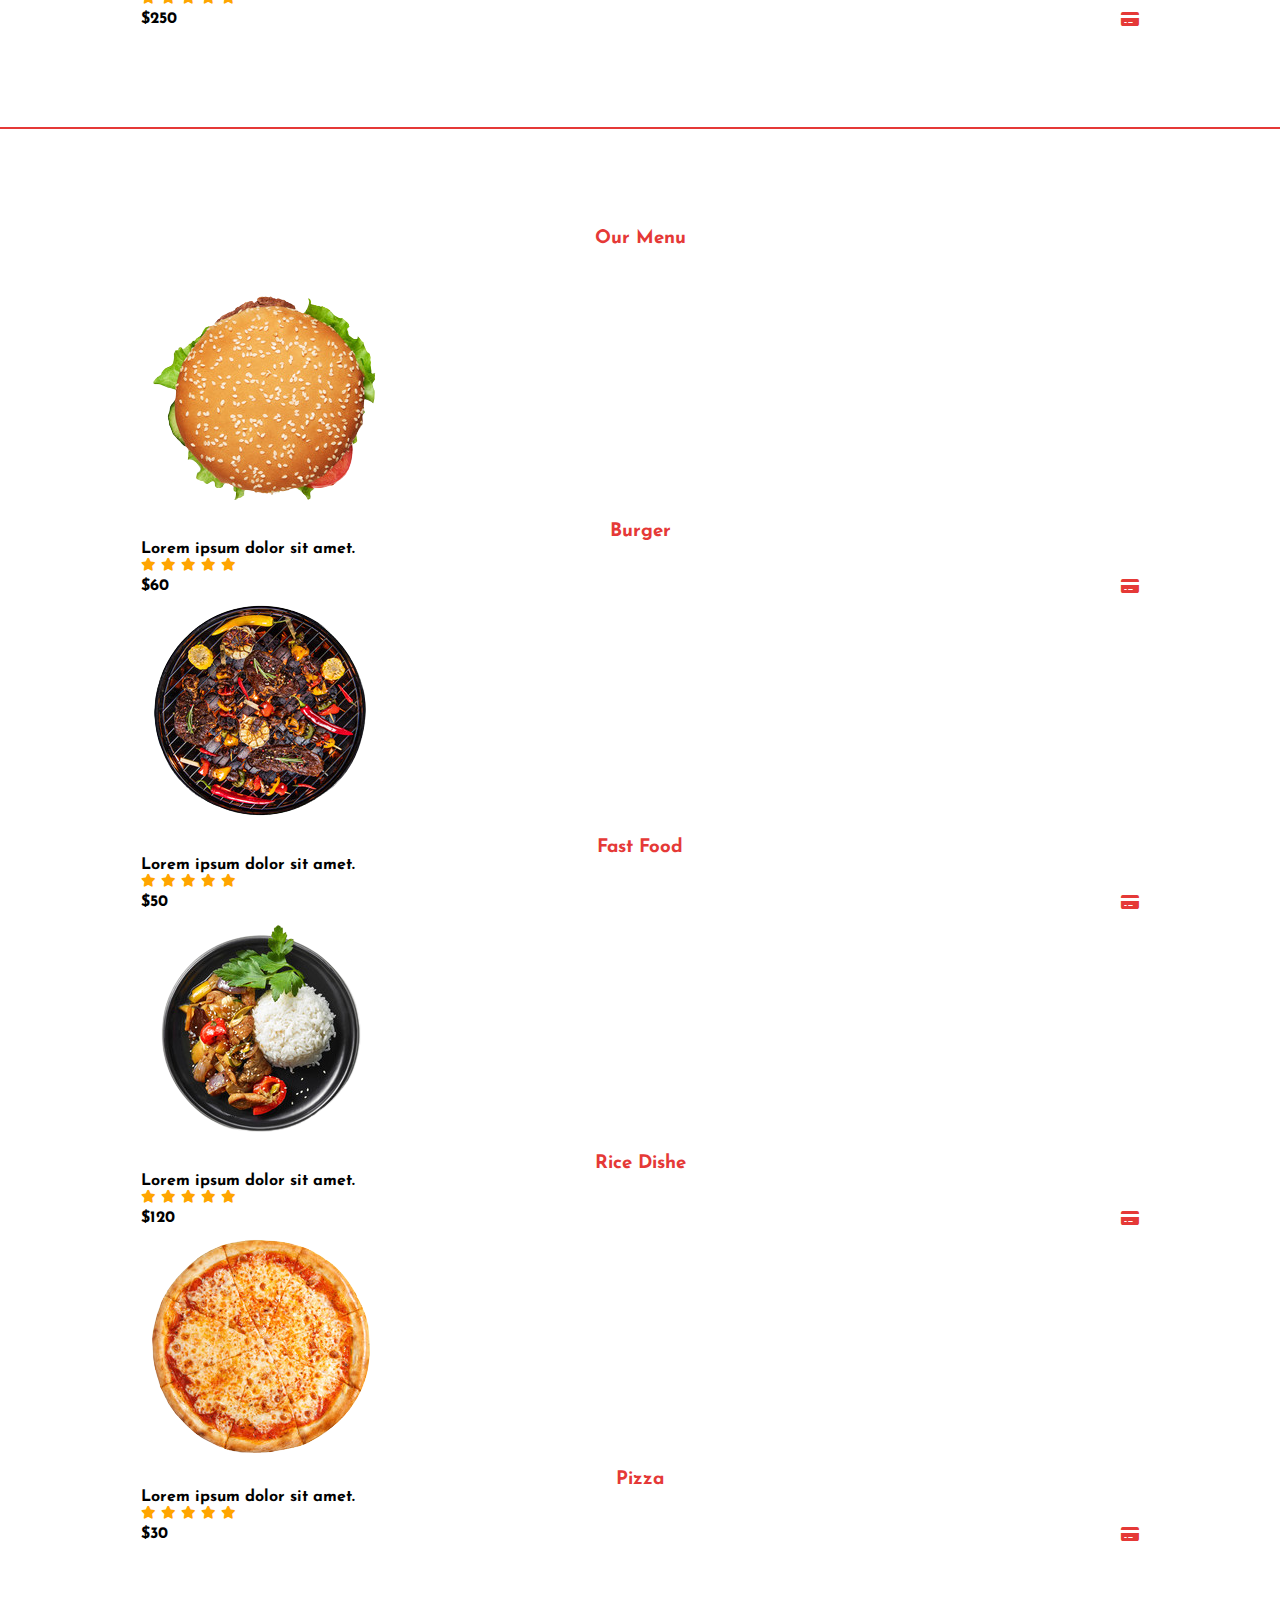
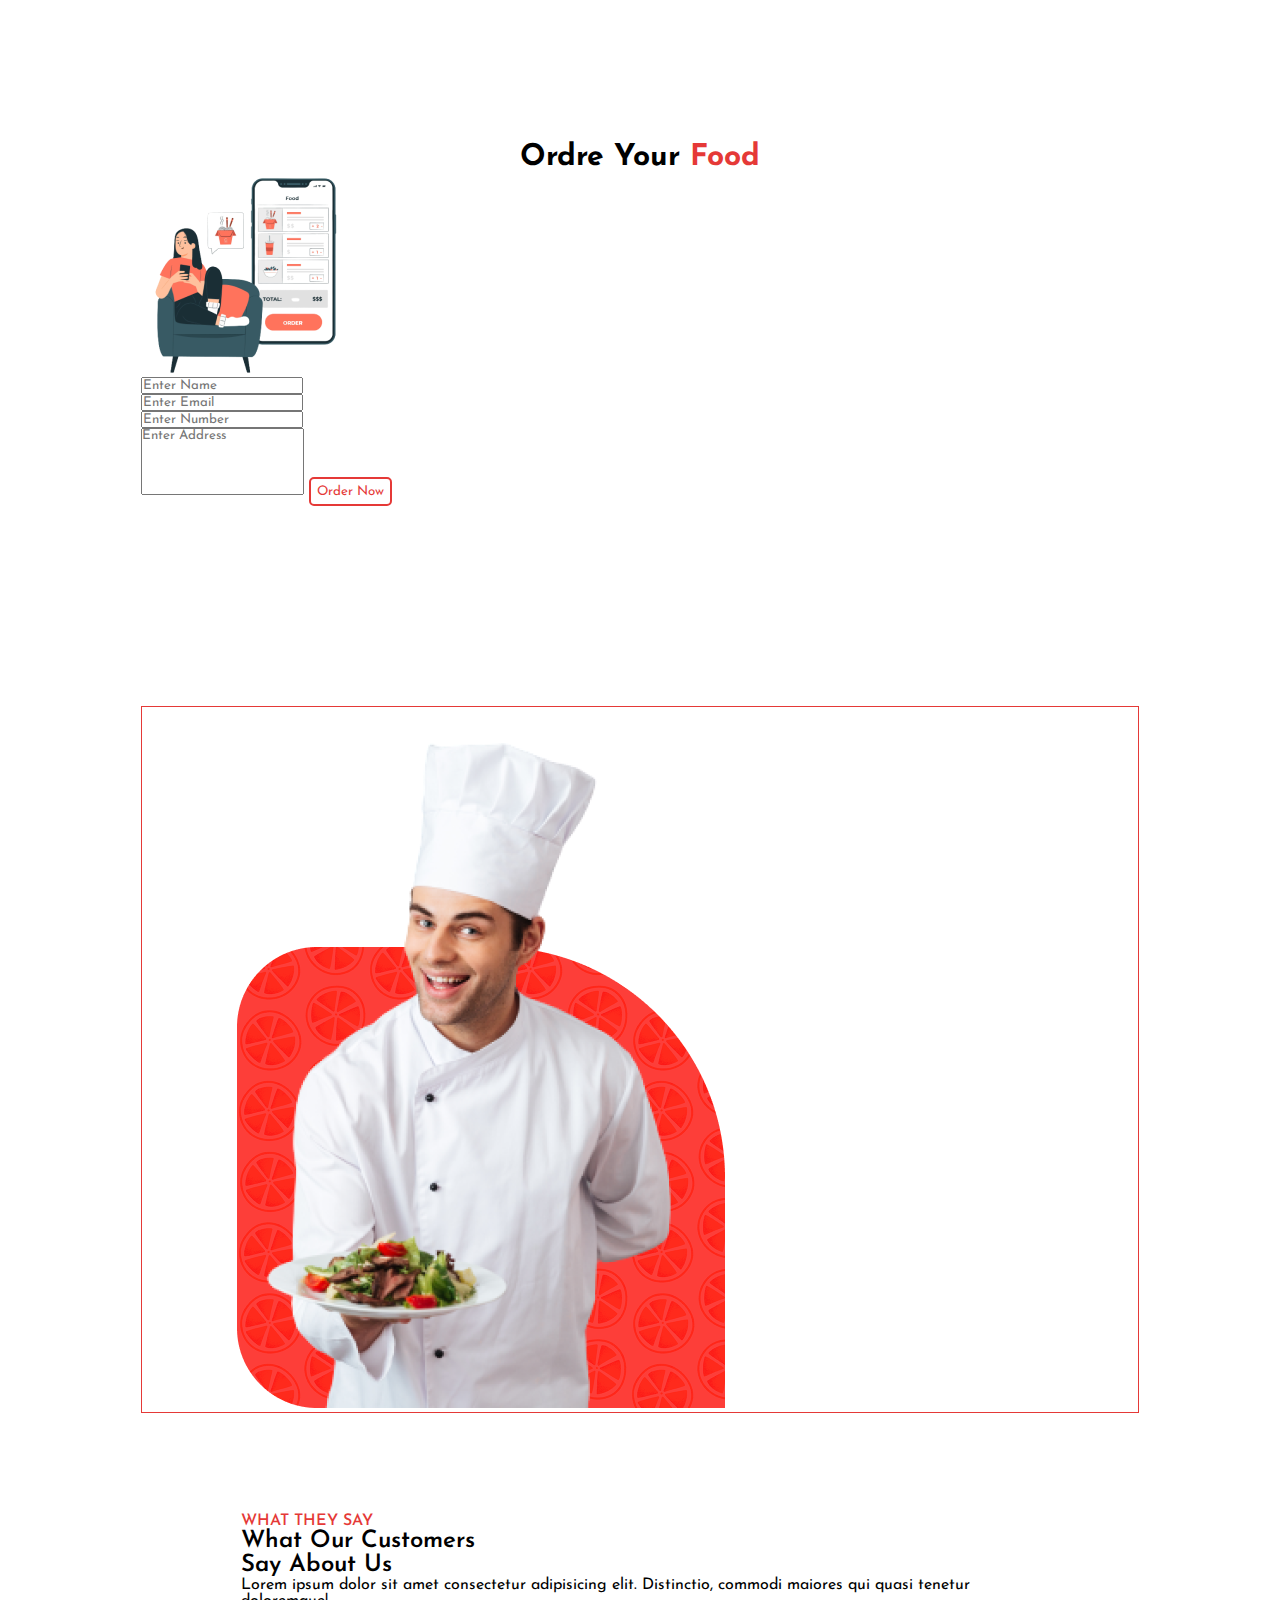
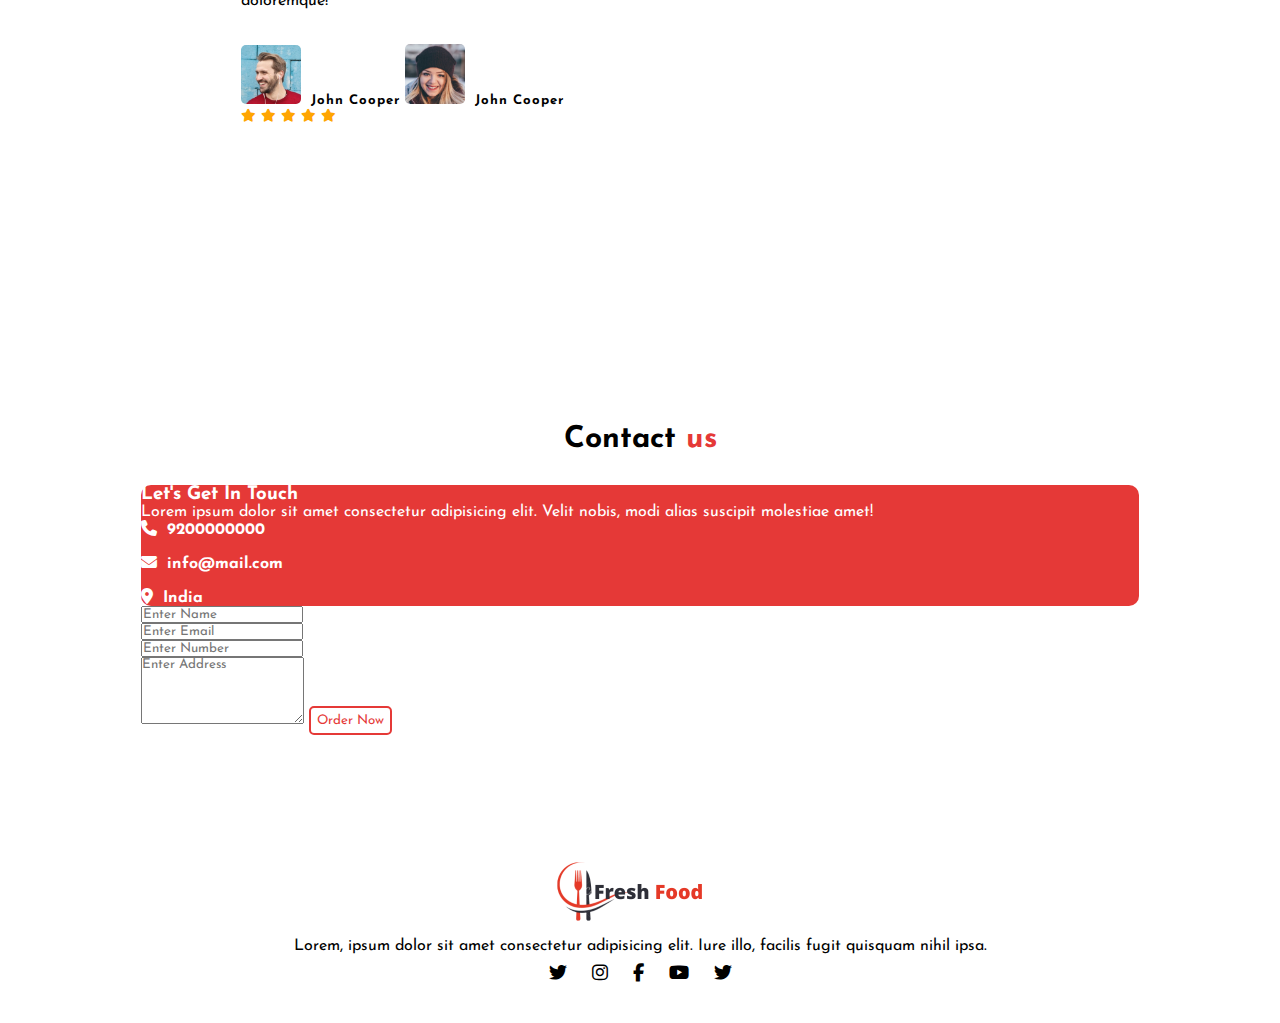
<file: 6--(Food)/index.html>
<!DOCTYPE html>
<html lang="en">
<head>
    <meta charset="UTF-8">
    <meta name="viewport" content="width=device-width, initial-scale=1.0">
    <title>Food</title>

    <!-- STYLE CSS LINK -->
    <link rel="stylesheet" href="style.css">
    <!-- STYLE CSS LINK -->

    <!-- BOOTSTRAP CDN LINK -->
    <link href="https://cdn.jsdelivr.net/npm/bootstrap@5.0.2/dist/css/bootstrap.min.css" rel="stylesheet" integrity="sha384-EVSTQN3/azprG1Anm3QDgpJLIm9Nao0Yz1ztcQTwFspd3yD65VohhpuuCOmLASjC" crossorigin="anonymous">
    <!-- BOOTSTRAP CDN LINK -->



    <!-- FONT AWESOME CDN -->
    <link rel="stylesheet" href="https://cdnjs.cloudflare.com/ajax/libs/font-awesome/6.4.2/css/all.min.css">
    <!-- FONT AWESOME CDN -->



    <!-- GOOGLE FONTS LINK -->
    <link rel="preconnect" href="https://fonts.googleapis.com">
    <link rel="preconnect" href="https://fonts.gstatic.com" crossorigin>
    <link href="https://fonts.googleapis.com/css2?family=Josefin+Sans:wght@600&display=swap" rel="stylesheet">
    <!-- GOOGLE FONTS LINK -->
</head>
<body>
    


<!-- Navbar Start -->
<nav class="navbar navbar-expand-sm" id="navbar">
  <a href="" class="navbar-brand" id="logo"><img src="./images/logo.png" alt=""></a>
  <button class="navbar-toggler" type="button" data-bs-toggle="collapse" data-bs-target="#mynavbar">
    <span><i class="fa-solid fa-bars"></i></span>
  </button>
  <div class="collapse navbar-collapse" id="mynavbar">
    <ul class="navbar-nav me-auto">
      <li class="nav-item">
        <a href="" class="nav-link">Home</a>
      </li>
      <li class="nav-item">
        <a href="" class="nav-link">Menu</a>
      </li>
      <li class="nav-item">
        <a href="" class="nav-link">Order</a>
      </li>
      <li class="nav-item">
        <a href="" class="nav-link">Reviews</a>
      </li>
      <li class="nav-item">
        <a href="" class="nav-link">Contact</a>
      </li>
    </ul>

    <form class="d-flex">
      <input type="text" class="form-control me-2" placeholder="Search" required>
      <button type="button" id="btn">Search</button>
    </form>

  </div>
</nav>
<!-- Navbar End -->

<!-- Home Section Start -->
<section class="home" id="home">
  <div class="home-content">
    <h3>Claim Best Offer <br> On Fast <span>Food</span> & <span>Restaurant</span></h3>
    <p>Lorem ipsum dolor sit amet consectetur adipisicing elit. Sed, quibusdam minus. Ea accusamus rem numquam.</p>
    <a href="" id="home-btn">Our Menu</a>
  </div>
  <div class="img">
    <img src="./images/image 46.png" alt="">
  </div>
</section>
<!-- Home Section End -->

<!-- Top Section Start -->
<div class="top-section">
  <h5>WHAT WE SERVE</h5>
  <h3>Your Favourite Food <br> Delivery Partner</h3>
  <div class="row">

    <div class="col-md-4 py-3 py-md-0">
      <div class="card">
        <img src="./images/img1.png" alt="">
        <div class="card-body">
        <h1>Easy To Order</h1>
        <p>You only need a few steps in <br> ordering food</p>
      </div>
      </div>
    </div>
    <div class="col-md-4 py-3 py-md-0">
      <div class="card">
        <img src="./images/img2.png" alt="">
        <div class="card-body">
        <h1>Fastest Delivery</h1>
        <p>Delivery that is always ontime <br> even faster</p>
      </div>
      </div>
    </div>
    <div class="col-md-4 py-3 py-md-0">
      <div class="card">
        <img src="./images/img3.png" alt="">
        <div class="card-body">
        <h1>Best Quality</h1>
        <p>Not only fast for us quality is also <br> number one</p>
      </div>
      </div>
    </div>

  </div>
</div>
<!-- Top Section End -->

<!-- Our Menu Start -->
<section class="menu" id="menu">
  <h3>Menu</h3>
  <h2>Delicious Dishes Is Here <i class="fa-solid fa-arrow-down"></i></h2>


  <div class="row" style="margin-top: 30px;">
    <div class="col-md-3 py-3 py-md-0">
      <div class="card">
        <img src="./images/Mangalorean_Chicken.png" alt="">
        <div class="card-body">
          <h3>M Chicken</h3>
          <h6>Lorem ipsum dolor sit amet.</h6>
          <div class="rating">
            <i class="fa-solid fa-star checked"></i>
            <i class="fa-solid fa-star checked"></i>
            <i class="fa-solid fa-star checked"></i>
            <i class="fa-solid fa-star checked"></i>
            <i class="fa-solid fa-star checked"></i>
          </div>

          <p>$20 <i class="fa-solid fa-credit-card"></i></p>
        </div>
      </div>
    </div>
    <div class="col-md-3 py-3 py-md-0">
      <div class="card">
        <img src="./images/Garlic_Fried.png" alt="">
        <div class="card-body">
          <h3>Garlic Fried</h3>
          <h6>Lorem ipsum dolor sit amet.</h6>
          <div class="rating">
            <i class="fa-solid fa-star checked"></i>
            <i class="fa-solid fa-star checked"></i>
            <i class="fa-solid fa-star checked"></i>
            <i class="fa-solid fa-star checked"></i>
            <i class="fa-solid fa-star checked"></i>
          </div>

          <p>$30 <i class="fa-solid fa-credit-card"></i></p>
        </div>
      </div>
    </div>
    <div class="col-md-3 py-3 py-md-0">
      <div class="card">
        <img src="./images/Grilled_beef_steak.png" alt="">
        <div class="card-body">
          <h3>G Beef Steak</h3>
          <h6>Lorem ipsum dolor sit amet.</h6>
          <div class="rating">
            <i class="fa-solid fa-star checked"></i>
            <i class="fa-solid fa-star checked"></i>
            <i class="fa-solid fa-star checked"></i>
            <i class="fa-solid fa-star checked"></i>
            <i class="fa-solid fa-star checked"></i>
          </div>

          <p>$120 <i class="fa-solid fa-credit-card"></i></p>
        </div>
      </div>
    </div>
    <div class="col-md-3 py-3 py-md-0">
      <div class="card">
        <img src="./images/Pineapple_Fried_Rice.png" alt="">
        <div class="card-body">
          <h3>Fried Rice</h3>
          <h6>Lorem ipsum dolor sit amet.</h6>
          <div class="rating">
            <i class="fa-solid fa-star checked"></i>
            <i class="fa-solid fa-star checked"></i>
            <i class="fa-solid fa-star checked"></i>
            <i class="fa-solid fa-star checked"></i>
            <i class="fa-solid fa-star checked"></i>
          </div>

          <p>$200 <i class="fa-solid fa-credit-card"></i></p>
        </div>
      </div>
    </div>


  </div>

  <div class="row" style="margin-top: 30px;">
    <div class="col-md-3 py-3 py-md-0">
      <div class="card">
        <img src="./images/Grilled_pork_ribs.png" alt="">
        <div class="card-body">
          <h3>Pork Ribs</h3>
          <h6>Lorem ipsum dolor sit amet.</h6>
          <div class="rating">
            <i class="fa-solid fa-star checked"></i>
            <i class="fa-solid fa-star checked"></i>
            <i class="fa-solid fa-star checked"></i>
            <i class="fa-solid fa-star checked"></i>
            <i class="fa-solid fa-star checked"></i>
          </div>

          <p>$300 <i class="fa-solid fa-credit-card"></i></p>
        </div>
      </div>
    </div>
    <div class="col-md-3 py-3 py-md-0">
      <div class="card">
        <img src="./images/crispy_fried.png" alt="">
        <div class="card-body">
          <h3>Crispy Fried</h3>
          <h6>Lorem ipsum dolor sit amet.</h6>
          <div class="rating">
            <i class="fa-solid fa-star checked"></i>
            <i class="fa-solid fa-star checked"></i>
            <i class="fa-solid fa-star checked"></i>
            <i class="fa-solid fa-star checked"></i>
            <i class="fa-solid fa-star checked"></i>
          </div>

          <p>$10 <i class="fa-solid fa-credit-card"></i></p>
        </div>
      </div>
    </div>
    <div class="col-md-3 py-3 py-md-0">
      <div class="card">
        <img src="./images/sushi__japanese.png" alt="">
        <div class="card-body">
          <h3>Sushi Japanes</h3>
          <h6>Lorem ipsum dolor sit amet.</h6>
          <div class="rating">
            <i class="fa-solid fa-star checked"></i>
            <i class="fa-solid fa-star checked"></i>
            <i class="fa-solid fa-star checked"></i>
            <i class="fa-solid fa-star checked"></i>
            <i class="fa-solid fa-star checked"></i>
          </div>

          <p>$150 <i class="fa-solid fa-credit-card"></i></p>
        </div>
      </div>
    </div>
    <div class="col-md-3 py-3 py-md-0">
      <div class="card">
        <img src="./images/Lyulya_kebab.png" alt="">
        <div class="card-body">
          <h3>Lyulya Kebab</h3>
          <h6>Lorem ipsum dolor sit amet.</h6>
          <div class="rating">
            <i class="fa-solid fa-star checked"></i>
            <i class="fa-solid fa-star checked"></i>
            <i class="fa-solid fa-star checked"></i>
            <i class="fa-solid fa-star checked"></i>
            <i class="fa-solid fa-star checked"></i>
          </div>

          <p>$250 <i class="fa-solid fa-credit-card"></i></p>
        </div>
      </div>
    </div>


  </div>
</section>
<!-- Our Menu End -->

<div class="container">
  <div class="line" style="width: 100%; height: 2px; background-color: #e53937;"></div>
</div>

<!-- Our Menu Start -->
<section class="menu" id="menu">
  <h3>Our Menu</h3>


  <div class="row" style="margin-top: 30px;">
    <div class="col-md-3 py-3 py-md-0">
      <div class="card">
        <img src="./images/burger.png" alt="">
        <div class="card-body">
          <h3>Burger</h3>
          <h6>Lorem ipsum dolor sit amet.</h6>
          <div class="rating">
            <i class="fa-solid fa-star checked"></i>
            <i class="fa-solid fa-star checked"></i>
            <i class="fa-solid fa-star checked"></i>
            <i class="fa-solid fa-star checked"></i>
            <i class="fa-solid fa-star checked"></i>
          </div>

          <p>$60 <i class="fa-solid fa-credit-card"></i></p>
        </div>
      </div>
    </div>
    <div class="col-md-3 py-3 py-md-0">
      <div class="card">
        <img src="./images/fasr food.png" alt="">
        <div class="card-body">
          <h3>Fast Food</h3>
          <h6>Lorem ipsum dolor sit amet.</h6>
          <div class="rating">
            <i class="fa-solid fa-star checked"></i>
            <i class="fa-solid fa-star checked"></i>
            <i class="fa-solid fa-star checked"></i>
            <i class="fa-solid fa-star checked"></i>
            <i class="fa-solid fa-star checked"></i>
          </div>

          <p>$50 <i class="fa-solid fa-credit-card"></i></p>
        </div>
      </div>
    </div>
    <div class="col-md-3 py-3 py-md-0">
      <div class="card">
        <img src="./images/rice.png" alt="">
        <div class="card-body">
          <h3>Rice Dishe</h3>
          <h6>Lorem ipsum dolor sit amet.</h6>
          <div class="rating">
            <i class="fa-solid fa-star checked"></i>
            <i class="fa-solid fa-star checked"></i>
            <i class="fa-solid fa-star checked"></i>
            <i class="fa-solid fa-star checked"></i>
            <i class="fa-solid fa-star checked"></i>
          </div>

          <p>$120 <i class="fa-solid fa-credit-card"></i></p>
        </div>
      </div>
    </div>
    <div class="col-md-3 py-3 py-md-0">
      <div class="card">
        <img src="./images/pizza.png" alt="">
        <div class="card-body">
          <h3>Pizza</h3>
          <h6>Lorem ipsum dolor sit amet.</h6>
          <div class="rating">
            <i class="fa-solid fa-star checked"></i>
            <i class="fa-solid fa-star checked"></i>
            <i class="fa-solid fa-star checked"></i>
            <i class="fa-solid fa-star checked"></i>
            <i class="fa-solid fa-star checked"></i>
          </div>

          <p>$30 <i class="fa-solid fa-credit-card"></i></p>
        </div>
      </div>
    </div>
  </div>
  </div>
</section>
<!-- Our Menu End -->

<!-- Ordre Section Start -->
<section class="order" id="order">
  <div class="heading">Ordre Your <span>Food</span></div>

  <div class="row">
    <div class="col-md-5 py-3 py-md-0">
      <div class="card">
        <img src="./images/img1.png" alt="">
      </div>
    </div>
    <div class="col-md-7 py-3 py-md-0">
      <form action="#">

        <div class="mb-3 mt-3">
          <input type="text" class="form-control" id="name" placeholder="Enter Name" required>
        </div>

        <div class="mb-3 mt-3">
          <input type="email" class="form-control" id="email" placeholder="Enter Email" required>
        </div>

        <div class="mb-3 mt-3">
          <input type="number" class="form-control" id="number" placeholder="Enter Number" required>
        </div>


         <textarea  class="form-control" id="comment" rows="5" name="text" placeholder="Enter Address" required></textarea>

         <button type="submit" class="order-btn">Order Now</button>
        

      </form>
    </div>

  </div>
</section>
<!-- Ordre Section End -->

<!-- Review Section Start -->
<section class="review" id="review">
  <div class="row">

    <div class="col-md-4 py-3 py-md-0">
      <div class="card">
        <img src="./images/review-img.png" alt="">
      </div>
    </div>

    <div class="col-md-8 py-3 py-md-0" style="padding: 100px;">
      <h3>WHAT THEY SAY</h3>
      <h2>What Our Customers <br>Say About Us</h2>
      <p>Lorem ipsum dolor sit amet consectetur adipisicing elit. Distinctio, commodi maiores qui quasi tenetur doloremque!</p>
      <h5><img src="./images/pic-1.png" alt="" width="60px"><a href="#">John Cooper</a></h5>
      <h5><img src="./images/pic-2.png" alt="" width="60px"><a href="#">John Cooper</a></h5>
      <div class="rating">
        <i class="fa-solid fa-star checked"></i>
        <i class="fa-solid fa-star checked"></i>
        <i class="fa-solid fa-star checked"></i>
        <i class="fa-solid fa-star checked"></i>
        <i class="fa-solid fa-star checked"></i>
      </div>
    </div>

  </div>
</section>
<!-- Review Section End -->

<!-- Contact Section Start -->
<section class="contact" id="contact">
  <div class="heading">
    Contact <span>us</span>
  </div>
  <div class="row">
    <div class="col-md-5 py-3 py-md-0">
      <h3>Let's Get In Touch</h3>
      <p>Lorem ipsum dolor sit amet consectetur adipisicing elit. Velit nobis, modi alias suscipit molestiae amet!</p>
      <i class="fa-solid fa-phone"><span>9200000000</span></i><br><br>
      <i class="fa-solid fa-envelope"><span>info@mail.com</span></i><br><br>
      <i class="fa-solid fa-location-dot"><span>India</span></i>
    </div>

    <div class="col-md-7 py-3 py-md-0">
      <form action="#">
        <div class="mb-3 mt-3">
          <input type="text" class="form-control" id="name" placeholder="Enter Name" required>
        </div>

        <div class="mb-3 mt-3">
          <input type="email" class="form-control" id="email" placeholder="Enter Email" required>
        </div>

        <div class="mb-3 mt-3">
          <input type="number" class="form-control" id="number" placeholder="Enter Number" required>
        </div>


         <textarea  class="form-control" id="comment" rows="5" name="text" placeholder="Enter Address" required></textarea>

         <button type="submit" class="order-btn">Order Now</button>
      </form>
    </div>
  </div>

</section>
<!-- Contact Section End -->

<!-- Footer Start -->
<footer id="footer">
  <div class="f-content">
    <div class="f-logo"><img src="./images/logo.png" alt=""></div>
    <p>Lorem, ipsum dolor sit amet consectetur adipisicing elit. Iure illo, facilis fugit quisquam nihil ipsa.</p>
    <i class="fa-brands fa-twitter"></i>
    <i class="fa-brands fa-instagram"></i>
    <i class="fa-brands fa-facebook-f"></i>
    <i class="fa-brands fa-youtube"></i>
    <i class="fa-brands fa-twitter"></i>
  </div>
  <br>
  
  </div>
</footer>
<!-- Footer End -->

    <!-- BOOTSTRAP CDN LINK -->
    <script src="https://cdn.jsdelivr.net/npm/bootstrap@5.0.2/dist/js/bootstrap.bundle.min.js" integrity="sha384-MrcW6ZMFYlzcLA8Nl+NtUVF0sA7MsXsP1UyJoMp4YLEuNSfAP+JcXn/tWtIaxVXM" crossorigin="anonymous"></script>
    <!-- BOOTSTRAP CDN LINK -->
</body>
</html>
</file>
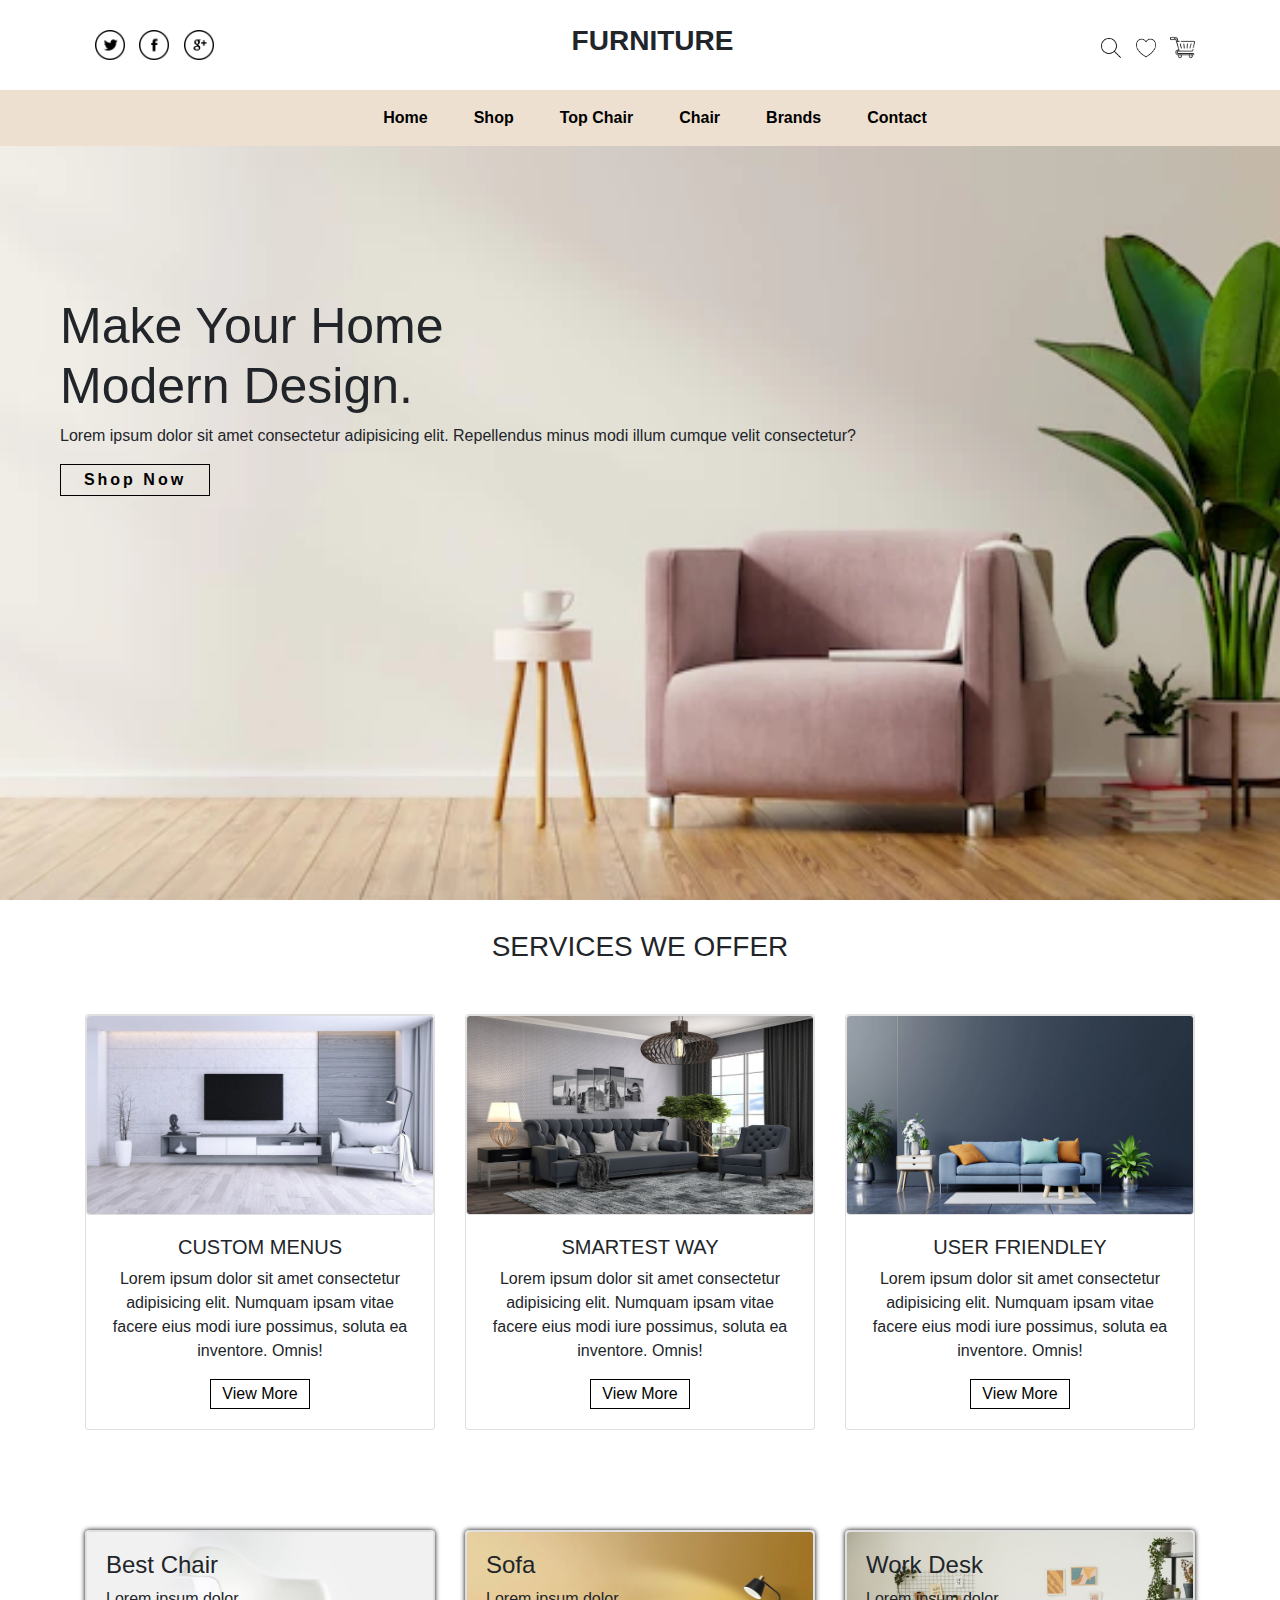
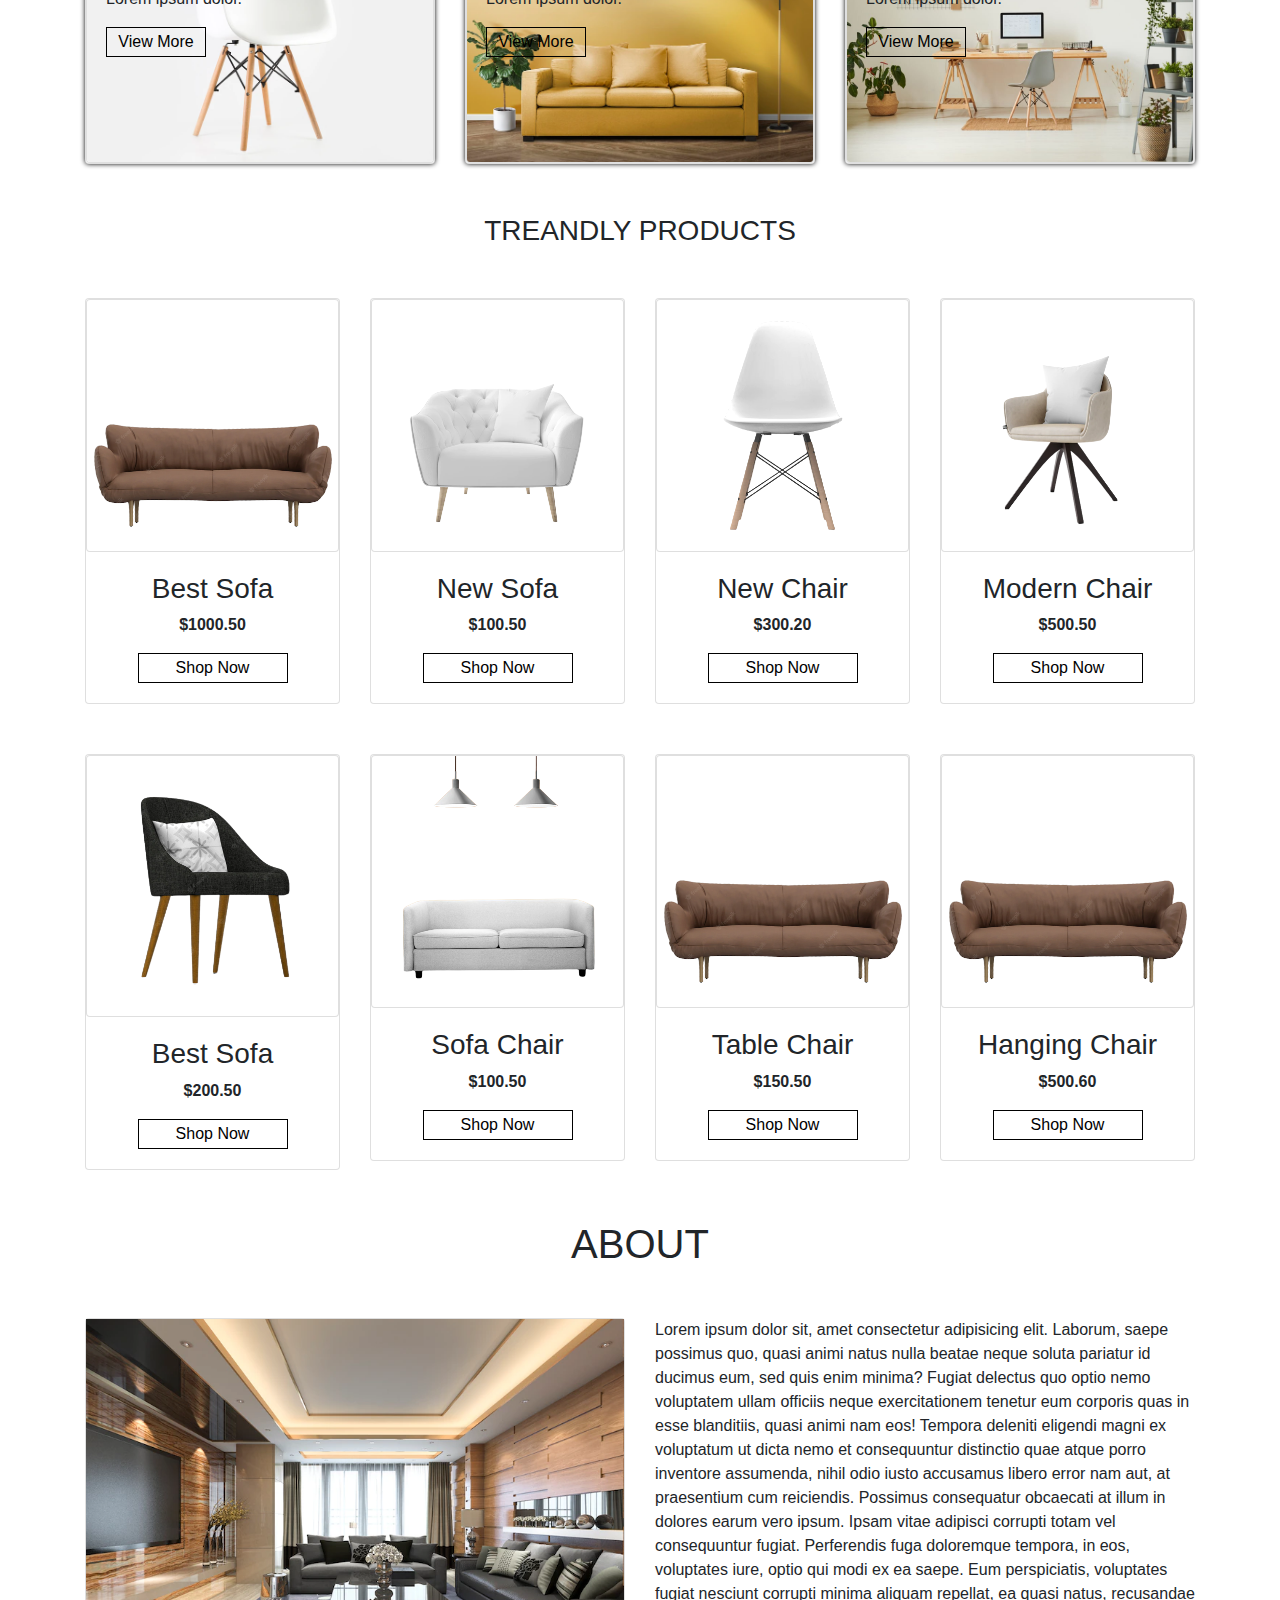
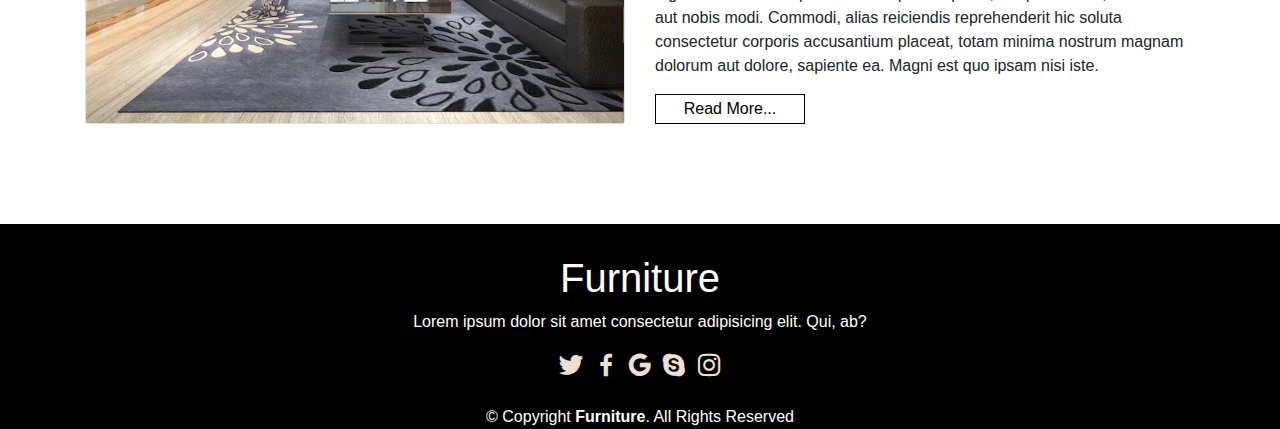
<file: 7--(Furniture)/index.html>
<!DOCTYPE html>
<html lang="en">
<head>
    <meta charset="UTF-8">
    <meta http-equiv="X-UA-Compatible" content="IE=edge">
    <meta name="viewport" content="width=device-width, initial-scale=1.0">
    <title>Furniture</title>
    <link rel="stylesheet" href="style.css">
    <!-- bootstrap link -->
    <link rel="stylesheet" href="https://cdn.jsdelivr.net/npm/bootstrap@4.0.0/dist/css/bootstrap.min.css" integrity="sha384-Gn5384xqQ1aoWXA+058RXPxPg6fy4IWvTNh0E263XmFcJlSAwiGgFAW/dAiS6JXm" crossorigin="anonymous">
    <script src="https://code.jquery.com/jquery-3.2.1.slim.min.js" integrity="sha384-KJ3o2DKtIkvYIK3UENzmM7KCkRr/rE9/Qpg6aAZGJwFDMVNA/GpGFF93hXpG5KkN" crossorigin="anonymous"></script>
    <script src="https://cdn.jsdelivr.net/npm/popper.js@1.12.9/dist/umd/popper.min.js" integrity="sha384-ApNbgh9B+Y1QKtv3Rn7W3mgPxhU9K/ScQsAP7hUibX39j7fakFPskvXusvfa0b4Q" crossorigin="anonymous"></script>
    <script src="https://cdn.jsdelivr.net/npm/bootstrap@4.0.0/dist/js/bootstrap.min.js" integrity="sha384-JZR6Spejh4U02d8jOt6vLEHfe/JQGiRRSQQxSfFWpi1MquVdAyjUar5+76PVCmYl" crossorigin="anonymous"></script>

    <!-- bootstrap link -->
    
    <!-- icons -->
    <link href='https://unpkg.com/boxicons@2.1.2/css/boxicons.min.css' rel='stylesheet'>
    <!-- icons -->


</head>
<body>
    <!-- navbar top -->
    <div class="container">
        <div class="navbar-top">
            <div class="social-link">
                <i><img src="./image/twitter.png" alt="" width="30px"></i>
                <i><img src="./image/facebook.png" alt="" width="30px"></i>
                <i><img src="./image/google-plus.png" alt="" width="30px"></i>
            </div>
            <div class="logo">
                <h3>FURNITURE</h3>
            </div>
            <div class="icons">
                <i><img src="./image/search.png" alt="" width="20px"></i>
                <i><img src="./image/heart.png" alt="" width="20px"></i>
                <i><img src="./image/shopping-cart.png" alt="" width="25px"></i>
            </div>
        </div>
    </div>
    <!-- navbar top -->

    <!-- main content -->
    <div class="main-content">
        <nav class="navbar navbar-expand-md" id="navbar-color">
           <div class="container">
            <!-- Toggler/collapsibe Button -->
            <button class="navbar-toggler" type="button" data-toggle="collapse" data-target="#collapsibleNavbar">
              <span><i><img src="./image/menu.png" alt="" width="30px"></i></span>
            </button>
          
            <!-- Navbar links -->
            <div class="collapse navbar-collapse" id="collapsibleNavbar">
              <ul class="navbar-nav">
                <li class="nav-item">
                  <a class="nav-link" href="#">Home</a>
                </li>
                <li class="nav-item">
                  <a class="nav-link" href="#">Shop</a>
                </li>
                <li class="nav-item">
                  <a class="nav-link" href="#">Top Chair</a>
                </li>
                <li class="nav-item">
                  <a class="nav-link" href="#">Chair</a>
                </li>
                <li class="nav-item">
                  <a class="nav-link" href="#">Brands</a>
                </li>
                <li class="nav-item">
                  <a class="nav-link" href="#">Contact</a>
                </li>
              </ul>
            </div>
           </div> 
          </nav>


          <div class="content">
            <h1>Make Your Home
                <br> Modern Design.
            </h1>
            <p>Lorem ipsum dolor sit amet consectetur adipisicing elit. Repellendus minus modi illum cumque velit consectetur?</p>
            <div id="btn1"><button>Shop Now</button></div>
          </div>
          
    </div>
    <!-- main content -->

    <!-- card1 -->
    <div class="container">
        <h3 class="text-center" style="padding-top: 30px;">SERVICES WE OFFER</h3>
        <div class="row" style="margin-top: 50px;">
            <div class="col-md-4 py-3 py-md-0">
                <div class="card">
                    <img src="./image/c1.png" alt="" class="card image-top" height="200px">
                    <div class="card-body">
                        <h5 class="card-titel text-center">CUSTOM MENUS</h5>
                        <p class="text-center">Lorem ipsum dolor sit amet consectetur adipisicing elit. Numquam ipsam vitae facere eius modi iure possimus, soluta ea inventore. Omnis!</p>
                        <div id="btn2" class="text-center"><button>View More</button></div>
                    </div>
                </div>
            </div>
            <div class="col-md-4 py-3 py-md-0">
                <div class="card">
                    <img src="./image/c2.png" alt="" class="card image-top" height="200px">
                    <div class="card-body">
                        <h5 class="card-titel text-center">SMARTEST WAY</h5>
                        <p class="text-center">Lorem ipsum dolor sit amet consectetur adipisicing elit. Numquam ipsam vitae facere eius modi iure possimus, soluta ea inventore. Omnis!</p>
                        <div id="btn2" class="text-center"><button>View More</button></div>
                    </div>
                </div>
            </div>
            <div class="col-md-4 py-3 py-md-0">
                <div class="card">
                    <img src="./image/c3.png" alt="" class="card image-top" height="200px">
                    <div class="card-body">
                        <h5 class="card-titel text-center">USER FRIENDLEY</h5>
                        <p class="text-center">Lorem ipsum dolor sit amet consectetur adipisicing elit. Numquam ipsam vitae facere eius modi iure possimus, soluta ea inventore. Omnis!</p>
                        <div id="btn2" class="text-center"><button>View More</button></div>
                    </div>
                </div>
            </div>
        </div>
    </div>
    <!-- card1 -->

    <!-- card2 -->
    <div class="container">
        <div class="row" style="margin-top: 100px;">
            <div class="col-md-4 py-3 py-md-0">
                <div class="card" id="tpc">
                    <img src="./image/ch.png" alt="" class="card image-top">
                    <div class="card-img-overlay">
                        <h4 class="card-titel">Best Chair</h4>
                        <p class="card-text">Lorem ipsum dolor.</p>
                        <div id="btn2"><button>View More</button></div>
                    </div>
                </div>
            </div>
            <div class="col-md-4 py-3 py-md-0">
                <div class="card" id="tpc">
                    <img src="./image/sf.png" alt="" class="card image-top">
                    <div class="card-img-overlay">
                        <h4 class="card-titel">Sofa</h4>
                        <p class="card-text">Lorem ipsum dolor.</p>
                        <div id="btn2"><button>View More</button></div>
                    </div>
                </div>
            </div>
            <div class="col-md-4 py-3 py-md-0">
                <div class="card" id="tpc">
                    <img src="./image/work desk.png" alt="" class="card image-top">
                    <div class="card-img-overlay">
                        <h4 class="card-titel">Work Desk</h4>
                        <p class="card-text">Lorem ipsum dolor.</p>
                        <div id="btn2"><button>View More</button></div>
                    </div>
                </div>
            </div>
        </div>
    </div>
    <!-- card2 -->

    <!-- card3 -->
    <div class="container">
        <h3 class="text-center" style="margin-top: 50px;">TREANDLY PRODUCTS</h3>
        <div class="row" style="margin-top: 50px;">
            <div class="col-md-3 py-3 py-md-0">
                <div class="card" id="c">
                    <img src="./image/card1.png" alt="" class="card image-top">
                    <div class="card-body">
                        <h3 class="card-titel text-center">Best Sofa</h3>
                        <p class="card-text text-center">$1000.50</p>
                        <div id="btn3"><button>Shop Now</button></div>
                    </div>
                </div>
            </div>
            <div class="col-md-3 py-3 py-md-0">
                <div class="card" id="c">
                    <img src="./image/card2.png" alt="" class="card image-top">
                    <div class="card-body">
                        <h3 class="card-titel text-center">New Sofa</h3>
                        <p class="card-text text-center">$100.50</p>
                        <div id="btn3"><button>Shop Now</button></div>
                    </div>
                </div>
            </div>
            <div class="col-md-3 py-3 py-md-0">
                <div class="card" id="c">
                    <img src="./image/card3.png" alt="" class="card image-top">
                    <div class="card-body">
                        <h3 class="card-titel text-center">New Chair</h3>
                        <p class="card-text text-center">$300.20</p>
                        <div id="btn3"><button>Shop Now</button></div>
                    </div>
                </div>
            </div>
            <div class="col-md-3 py-3 py-md-0">
                <div class="card" id="c">
                    <img src="./image/card4.png" alt="" class="card image-top">
                    <div class="card-body">
                        <h3 class="card-titel text-center">Modern Chair</h3>
                        <p class="card-text text-center">$500.50</p>
                        <div id="btn3"><button>Shop Now</button></div>
                    </div>
                </div>
            </div>
        </div>



        <div class="row" style="margin-top: 50px;">
            <div class="col-md-3 py-3 py-md-0">
                <div class="card" id="c">
                    <img src="./image/card5.png" alt="" class="card image-top">
                    <div class="card-body">
                        <h3 class="card-titel text-center">Best Sofa</h3>
                        <p class="card-text text-center">$200.50</p>
                        <div id="btn3"><button>Shop Now</button></div>
                    </div>
                </div>
            </div>
            <div class="col-md-3 py-3 py-md-0">
                <div class="card" id="c">
                    <img src="./image/card6.png" alt="" class="card image-top">
                    <div class="card-body">
                        <h3 class="card-titel text-center">Sofa Chair</h3>
                        <p class="card-text text-center">$100.50</p>
                        <div id="btn3"><button>Shop Now</button></div>
                    </div>
                </div>
            </div>
            <div class="col-md-3 py-3 py-md-0">
                <div class="card" id="c">
                    <img src="./image/card1.png" alt="" class="card image-top">
                    <div class="card-body">
                        <h3 class="card-titel text-center">Table Chair</h3>
                        <p class="card-text text-center">$150.50</p>
                        <div id="btn3"><button>Shop Now</button></div>
                    </div>
                </div>
            </div>
            <div class="col-md-3 py-3 py-md-0">
                <div class="card" id="c">
                    <img src="./image/card1.png" alt="" class="card image-top">
                    <div class="card-body">
                        <h3 class="card-titel text-center">Hanging Chair</h3>
                        <p class="card-text text-center">$500.60</p>
                        <div id="btn3"><button>Shop Now</button></div>
                    </div>
                </div>
            </div>
        </div>
    </div>
    <!-- card3 -->

    <!-- about -->
    <div class="container">
        <h1 class="text-center" style="margin-top: 50px;">ABOUT</h1>
        <div class="row" style="margin-top: 50px;">
            <div class="col-md-6 py-3 py-md-0">
                <div class="card">
                    <img src="./image/about.png" alt="">
                </div>
            </div>
            <div class="col-md-6 py-3 py-md-0">
                <p>Lorem ipsum dolor sit, amet consectetur adipisicing elit. Laborum, saepe possimus quo, quasi animi natus nulla beatae neque soluta pariatur id ducimus eum, sed quis enim minima? Fugiat delectus quo optio nemo voluptatem ullam officiis neque exercitationem tenetur eum corporis quas in esse blanditiis, quasi animi nam eos! Tempora deleniti eligendi magni ex voluptatum ut dicta nemo et consequuntur distinctio quae atque porro inventore assumenda, nihil odio iusto accusamus libero error nam aut, at praesentium cum reiciendis. Possimus consequatur obcaecati at illum in dolores earum vero ipsum. Ipsam vitae adipisci corrupti totam vel consequuntur fugiat. Perferendis fuga doloremque tempora, in eos, voluptates iure, optio qui modi ex ea saepe. Eum perspiciatis, voluptates fugiat nesciunt corrupti minima aliquam repellat, ea quasi natus, recusandae aut nobis modi. Commodi, alias reiciendis reprehenderit hic soluta consectetur corporis accusantium placeat, totam minima nostrum magnam dolorum aut dolore, sapiente ea. Magni est quo ipsam nisi iste.</p>
                <div id="btn4"><button>Read More...</button></div>
            </div>
        </div>
    </div>
    <!-- about -->
     
    <!-- footer -->
    <footer id="footer">
        <h1 class="text-center">Furniture</h1>
        <p class="text-center">Lorem ipsum dolor sit amet consectetur adipisicing elit. Qui, ab?</p>
        <div class="icons text-center">
            <i class="bx bxl-twitter"></i>
            <i class="bx bxl-facebook"></i>
            <i class="bx bxl-google"></i>
            <i class="bx bxl-skype"></i>
            <i class="bx bxl-instagram"></i>
        </div>
        <div class="copyright text-center">
            &copy; Copyright <strong><span>Furniture</span></strong>. All Rights Reserved
        </div>
       
    </footer>
    <!-- footer -->

</body>
</html>
</file>
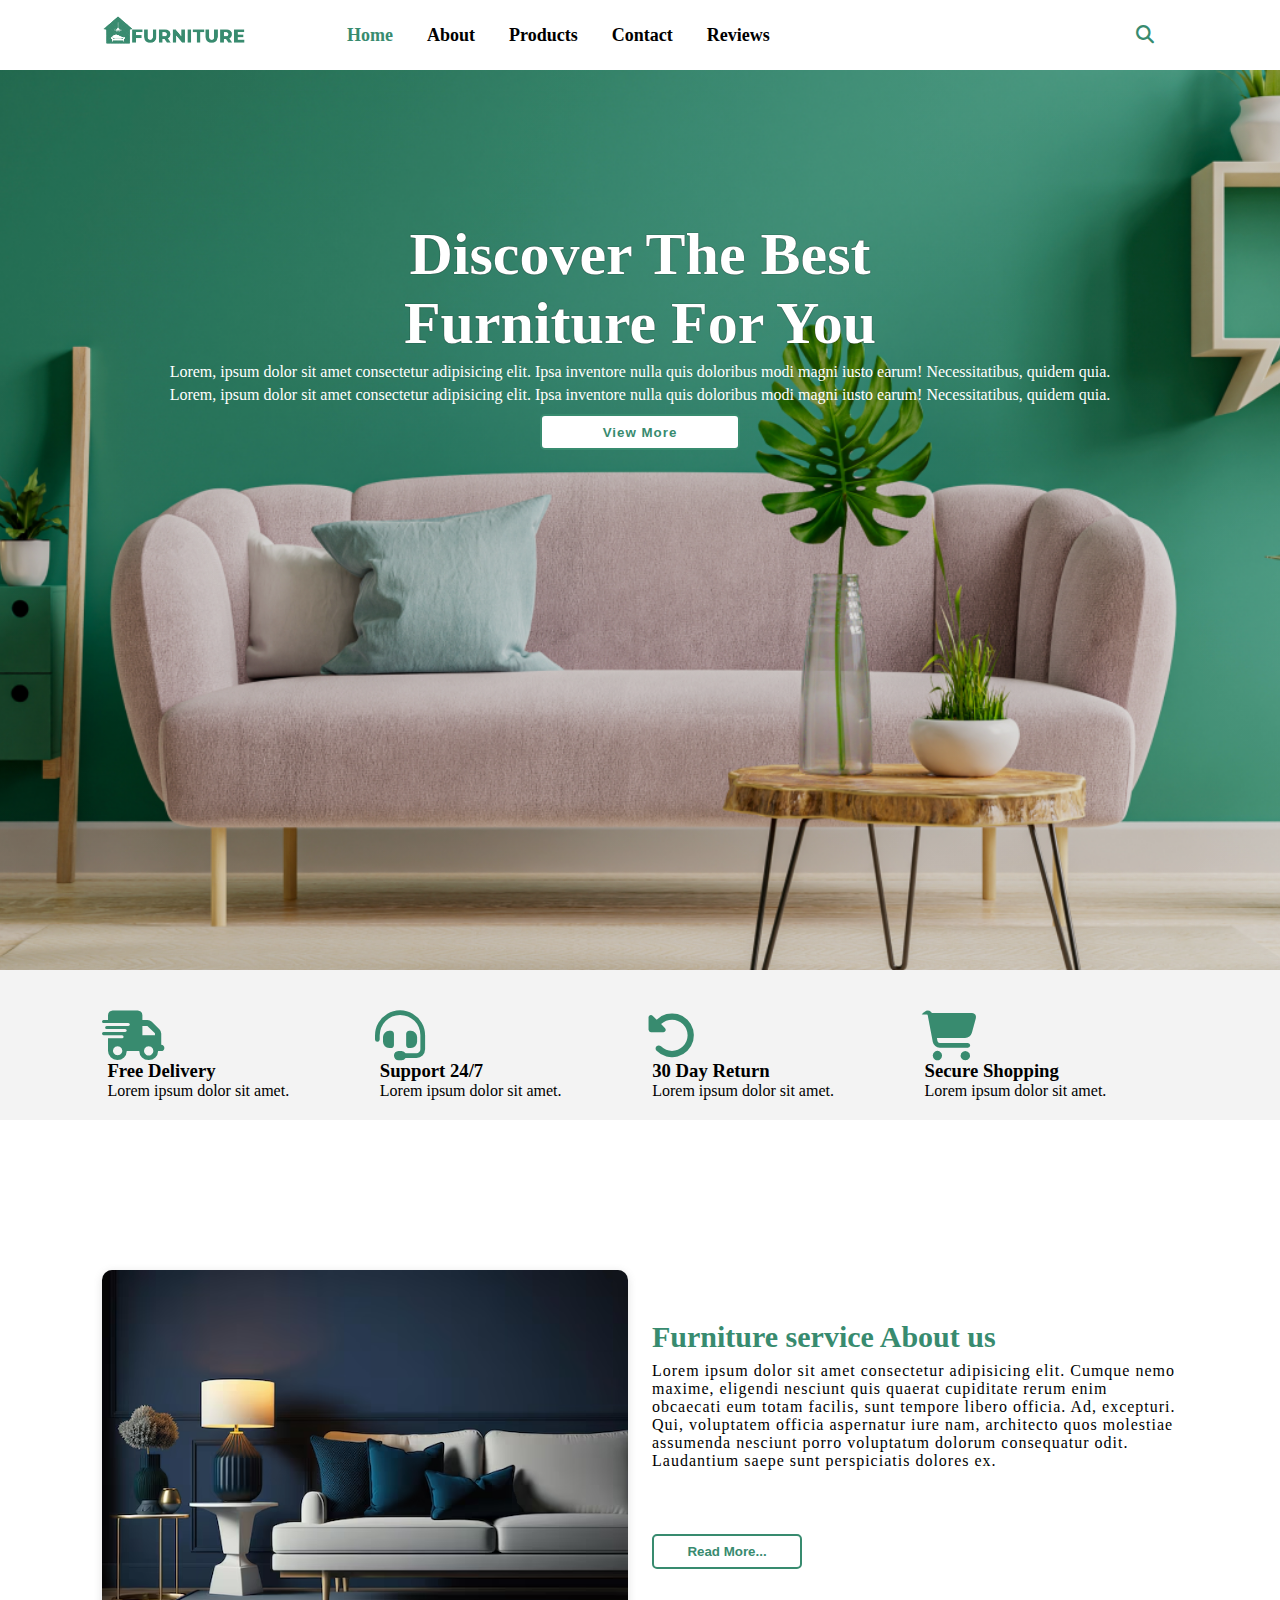
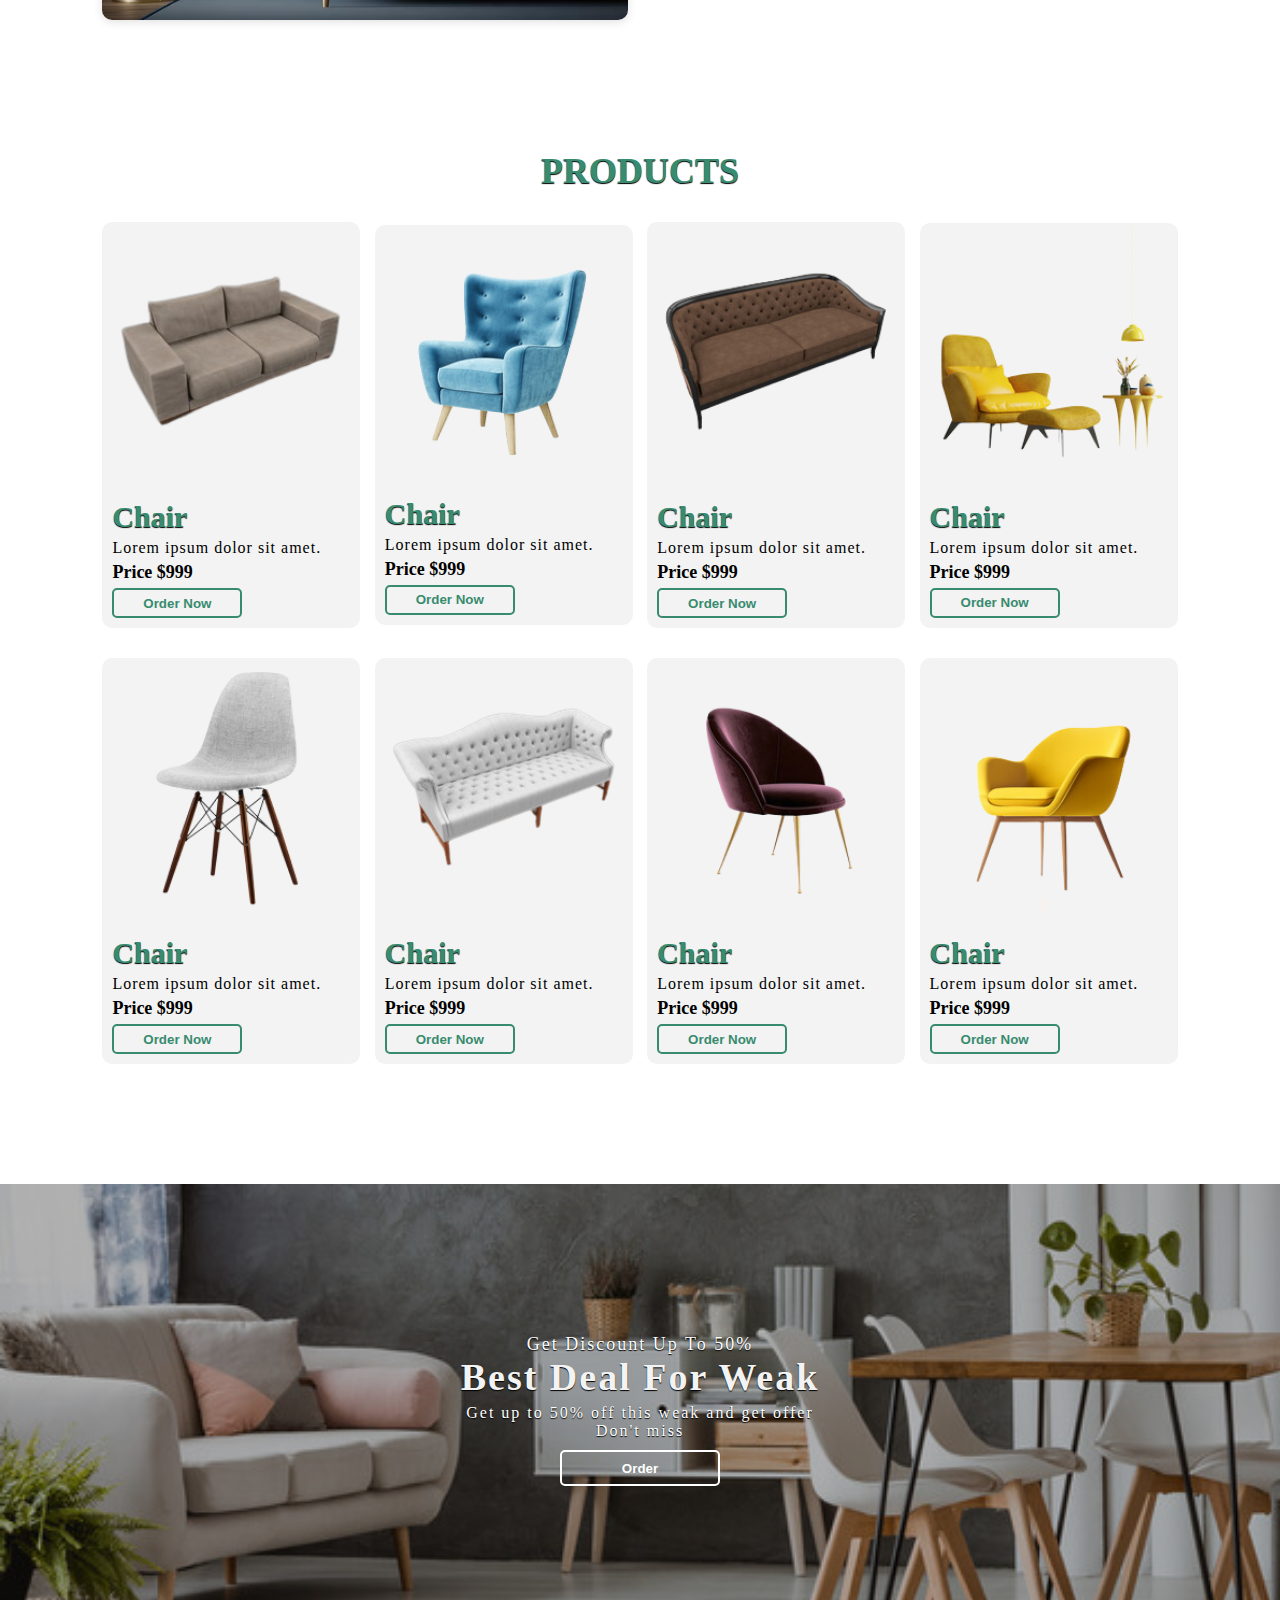
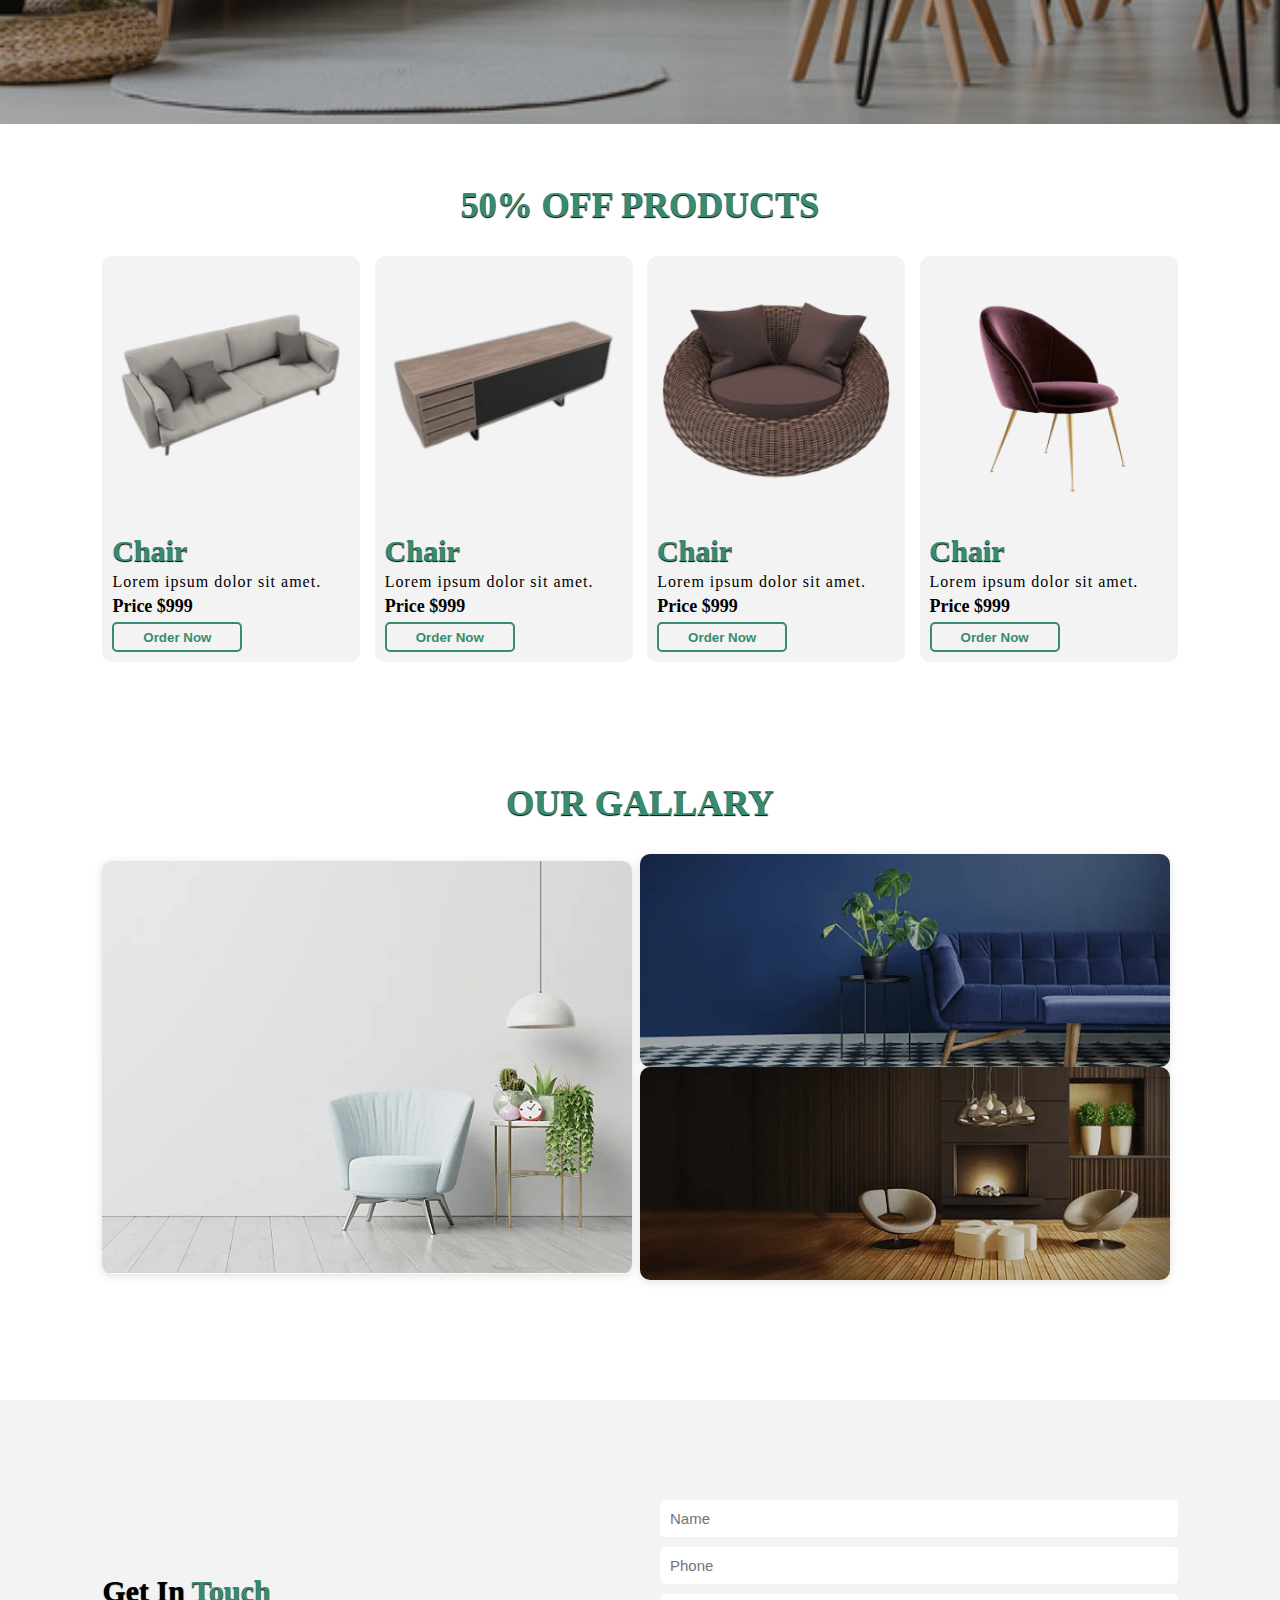
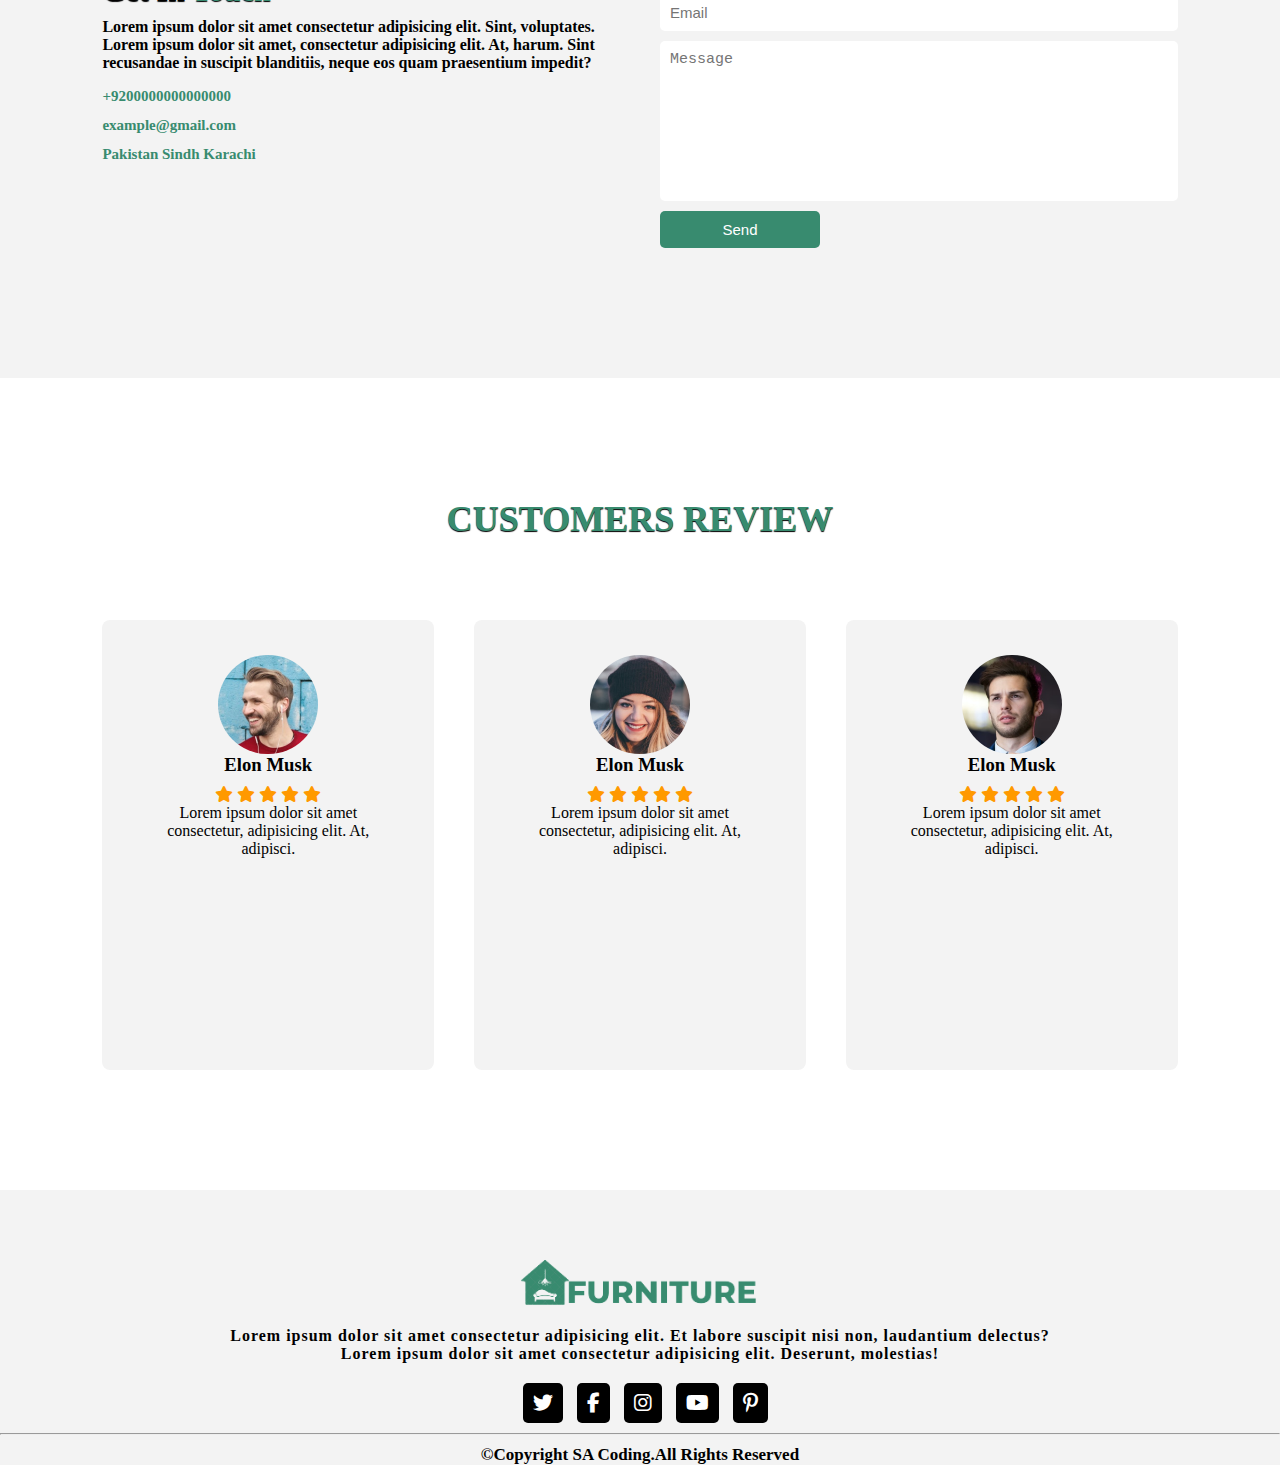
<file: 8--(Furniture(2))/index.html>
<html lang="en">
<head>
    <meta charset="UTF-8">
    <meta http-equiv="X-UA-Compatible" content="IE=edge">
    <meta name="viewport" content="width=device-width, initial-scale=1.0">
    <title>Furniture</title>

    <!-- Style Css Link -->
    <link rel="stylesheet" href="style.css">
    <!-- Style Css Link -->

    <!-- Font Awesome Cdn -->
    <link rel="stylesheet" href="https://cdnjs.cloudflare.com/ajax/libs/font-awesome/6.4.0/css/all.min.css">
    <!-- Font Awesome Cdn -->

</head>
<body>

    <!-- Header Start -->
    <div class="header">
        <nav>
            <input type="checkbox" id="show-search">
            <input type="checkbox" id="show-menu">
            <label for="show-menu" class="menu-icon"><i class="fas fa-bars"></i></label>
            <div class="content">
                <div class="logo"><a href="index.html"><img src="./images/logo.png" alt=""></a></div>

                <ul class="links">
                    <li><a href="#" id="first">Home</a></li>
                    <li><a href="#about">About</a></li>
                    <li><a href="#product">Products</a></li>
                    <li><a href="#contact">Contact</a></li>
                    <li><a href="#review">Reviews</a></li>
                </ul>
            </div>
            <label for="show-search" class="search-icon"><i class="fas fa-search"></i></label>
            <form action="#" class="search-box">
                <input type="text" placeholder="Search" required>
                <button type="submit" class="go-icon"><i class="fas fa-long-arrow-alt-right"></i></button>
            </form>

        </nav>
    </div>
    <!-- Header End -->





    <!-- Home Section Start -->
    <div class="home">
        <div class="main-text">
            <h1>Discover The Best <br>Furniture For You</h1>
            <p>Lorem, ipsum dolor sit amet consectetur adipisicing elit. Ipsa inventore nulla quis doloribus modi magni iusto earum! Necessitatibus, quidem quia.</p>
            <p>Lorem, ipsum dolor sit amet consectetur adipisicing elit. Ipsa inventore nulla quis doloribus modi magni iusto earum! Necessitatibus, quidem quia.</p>
            <button id="btn">View More</button>
        </div>
    </div>
    <!-- Home Section End -->





    <!-- Top Section Card Start -->
    <section class="offers">
        <div class="offer-content">
            <div class="row">
                <i class="fa-solid fa-truck-fast"></i>
                <h3>Free Delivery</h3>
                <p>Lorem ipsum dolor sit amet.</p>
            </div>
            <div class="row">
                <i class="fa-solid fa-headset"></i>
                <h3>Support 24/7</h3>
                <p>Lorem ipsum dolor sit amet.</p>
            </div>
            <div class="row">
                <i class="fa-solid fa-rotate-left"></i>
                <h3>30 Day Return</h3>
                <p>Lorem ipsum dolor sit amet.</p>
            </div>
            <div class="row">
                <i class="fa-solid fa-cart-shopping"></i>
                <h3>Secure Shopping</h3>
                <p>Lorem ipsum dolor sit amet.</p>
            </div>
        </div>
    </section>
    <!-- Top Section Card End -->





    <!-- About Section Start -->
    <section class="about" id="about">
        <div class="about-img">
            <img src="./images/about-img.png" alt="">
        </div>
        <div class="about-text">
            <h3>Furniture service About us</h3>
            <p>Lorem ipsum dolor sit amet consectetur adipisicing elit. Cumque nemo maxime, eligendi nesciunt quis quaerat cupiditate rerum enim obcaecati eum totam facilis, sunt tempore libero officia. Ad, excepturi. Qui, voluptatem officia aspernatur iure nam, architecto quos molestiae assumenda nesciunt porro voluptatum dolorum consequatur odit. Laudantium saepe sunt perspiciatis dolores ex.</p>

            <button id="about-btn">Read More...</button>
        </div>
        
    </section>
    <!-- About Section End -->





    <!-- Product Section Start -->
    <section class="product" id="product">
        <div class="main-txt">
            <h3>Products</h3>
        </div>
        <div class="card-content">
            <div class="row">
                <img src="./images/p1.png" alt="">
                <div class="card-body">
                    <h3>Chair</h3>
                    <p>Lorem ipsum dolor sit amet.</p>
                    <h5>Price $999</h5>
                    <button>Order Now</button>
                </div>
            </div>
            <div class="row">
                <img src="./images/p2.png" alt="">
                <div class="card-body">
                    <h3>Chair</h3>
                    <p>Lorem ipsum dolor sit amet.</p>
                    <h5>Price $999</h5>
                    <button>Order Now</button>
                </div>
            </div>
            <div class="row">
                <img src="./images/p3.png" alt="">
                <div class="card-body">
                    <h3>Chair</h3>
                    <p>Lorem ipsum dolor sit amet.</p>
                    <h5>Price $999</h5>
                    <button>Order Now</button>
                </div>
            </div>
            <div class="row">
                <img src="./images/p4.png" alt="">
                <div class="card-body">
                    <h3>Chair</h3>
                    <p>Lorem ipsum dolor sit amet.</p>
                    <h5>Price $999</h5>
                    <button>Order Now</button>
                </div>
            </div>
        </div>

        <div class="card-content">
            <div class="row">
                <img src="./images/p5.png" alt="">
                <div class="card-body">
                    <h3>Chair</h3>
                    <p>Lorem ipsum dolor sit amet.</p>
                    <h5>Price $999</h5>
                    <button>Order Now</button>
                </div>
            </div>
            <div class="row">
                <img src="./images/p6.png" alt="">
                <div class="card-body">
                    <h3>Chair</h3>
                    <p>Lorem ipsum dolor sit amet.</p>
                    <h5>Price $999</h5>
                    <button>Order Now</button>
                </div>
            </div>
            <div class="row">
                <img src="./images/p7.png" alt="">
                <div class="card-body">
                    <h3>Chair</h3>
                    <p>Lorem ipsum dolor sit amet.</p>
                    <h5>Price $999</h5>
                    <button>Order Now</button>
                </div>
            </div>
            <div class="row">
                <img src="./images/p8.png" alt="">
                <div class="card-body">
                    <h3>Chair</h3>
                    <p>Lorem ipsum dolor sit amet.</p>
                    <h5>Price $999</h5>
                    <button>Order Now</button>
                </div>
            </div>
        </div>

    </section>
    <!-- Product Section End -->





    <!-- Banner Start -->
    <div class="banner">
        <div class="banner-content">
            <h5>Get Discount Up To 50%</h5>
            <h3>Best Deal For Weak</h3>
            <p>Get up to 50% off this weak and get offer <br>Don't miss</p>
            <button><a href="#products">Order</a></button>
        </div>
    </div>
    <!-- Banner End -->






    <!-- Sale Products Start -->
    <section class="product" id="products" style="margin-top: 50px;">
        <div class="main-txt">
            <h3>50% off products</h3>
        </div>
        <div class="card-content">
            <div class="row">
                <img src="./images/p9.png" alt="">
                <div class="card-body">
                    <h3>Chair</h3>
                    <p>Lorem ipsum dolor sit amet.</p>
                    <h5>Price $999</h5>
                    <button>Order Now</button>
                </div>
            </div>
            <div class="row">
                <img src="./images/p10.png" alt="">
                <div class="card-body">
                    <h3>Chair</h3>
                    <p>Lorem ipsum dolor sit amet.</p>
                    <h5>Price $999</h5>
                    <button>Order Now</button>
                </div>
            </div>
            <div class="row">
                <img src="./images/p11.png" alt="">
                <div class="card-body">
                    <h3>Chair</h3>
                    <p>Lorem ipsum dolor sit amet.</p>
                    <h5>Price $999</h5>
                    <button>Order Now</button>
                </div>
            </div>
            <div class="row">
                <img src="./images/p12.png" alt="">
                <div class="card-body">
                    <h3>Chair</h3>
                    <p>Lorem ipsum dolor sit amet.</p>
                    <h5>Price $999</h5>
                    <button>Order Now</button>
                </div>
            </div>
        </div>

    </section>
    <!-- Sale Products End -->





    <!-- Our Gallary Start -->
    <div class="gallary">
        <h3>Our Gallary</h3>
        <div class="gallary-img">
            <div class="img1">
                <img src="./images/g1.png" alt="">
            </div>
            <div class="img1">
                <img src="./images/g2.png" alt="">
                <img src="./images/g3.png" alt="">
            </div>
        </div>
    </div>
    <!-- Our Gallary End -->





    <!-- Contact Section Start -->
    <section class="contact" id="contact">
        <div class="content-text">
            <h2>Get In <span>Touch</span></h2>
            <p>Lorem ipsum dolor sit amet consectetur adipisicing elit. Sint, voluptates.</p>
            <p>Lorem ipsum dolor sit amet, consectetur adipisicing elit. At, harum. Sint recusandae in suscipit blanditiis, neque eos quam praesentium impedit?</p>
            <div class="list">
                <li><a href="#">+9200000000000000</a></li>
                <li><a href="#">example@gmail.com</a></li>
                <li><a href="#">Pakistan Sindh Karachi</a></li>
            </div>
        </div>

        <div class="contact-form">
            <form action="#">
                <input type="name" placeholder="Name" required>
                <input type="number" placeholder="Phone" required>
                <input type="email" placeholder="Email" required>
                <textarea name="" id="" cols="35" rows="10" placeholder="Message"></textarea>
                <input type="submit" value="Send" class="submit" required>

            </form>
        </div>

    </section>
    <!-- Contact Section End -->





    <!-- Review Section Start -->
    <section class="review" id="review">
        <div class="main-txt">
            <h3>Customers <span>Review</span></h3>
        </div>

        <div class="review-content">
        <div class="box">
        <div class="img">
            <img src="./images/pic-1.png" alt="">
        </div>
        <h3>Elon Musk</h3>
        <div class="star">
            <i class="fa-solid fa-star checked"></i>
            <i class="fa-solid fa-star checked"></i>
            <i class="fa-solid fa-star checked"></i>
            <i class="fa-solid fa-star checked"></i>
            <i class="fa-solid fa-star checked"></i>
        </div>
        <p>Lorem ipsum dolor sit amet consectetur, adipisicing elit. At, adipisci.</p>

    </div>
        <div class="box">
        <div class="img">
            <img src="./images/pic-2.png" alt="">
        </div>
        <h3>Elon Musk</h3>
        <div class="star">
            <i class="fa-solid fa-star checked"></i>
            <i class="fa-solid fa-star checked"></i>
            <i class="fa-solid fa-star checked"></i>
            <i class="fa-solid fa-star checked"></i>
            <i class="fa-solid fa-star checked"></i>
        </div>
        <p>Lorem ipsum dolor sit amet consectetur, adipisicing elit. At, adipisci.</p>

    </div>
        <div class="box">
        <div class="img">
            <img src="./images/pic-3.png" alt="">
        </div>
        <h3>Elon Musk</h3>
        <div class="star">
            <i class="fa-solid fa-star checked"></i>
            <i class="fa-solid fa-star checked"></i>
            <i class="fa-solid fa-star checked"></i>
            <i class="fa-solid fa-star checked"></i>
            <i class="fa-solid fa-star checked"></i>
        </div>
        <p>Lorem ipsum dolor sit amet consectetur, adipisicing elit. At, adipisci.</p>

    </div>

</div>

    </section>

    <!-- Footer Start -->
    <footer id="footer">
        <div class="footer-content">
            <div class="logo">
                <img src="./images/logo.png" alt="">
            </div>

            <p>Lorem ipsum dolor sit amet consectetur adipisicing elit. Et labore suscipit nisi non, laudantium delectus?
                <br>Lorem ipsum dolor sit amet consectetur adipisicing elit. Deserunt, molestias!
            </p>
            <div class="socail-links">
                <i class="fa-brands fa-twitter"></i>
                <i class="fa-brands fa-facebook-f"></i>
                <i class="fa-brands fa-instagram"></i>
                <i class="fa-brands fa-youtube"></i>
                <i class="fa-brands fa-pinterest-p"></i>
            </div>
        </div>
        <hr>
        <div class="footer-bottom-content">
            <div class="copyright">
                <p>&copy;Copyright <strong>SA Coding</strong>.All Rights Reserved</p>
            </div>
        </div>
    </footer>
    <!-- Footer End -->
</body>
</html>
</file>
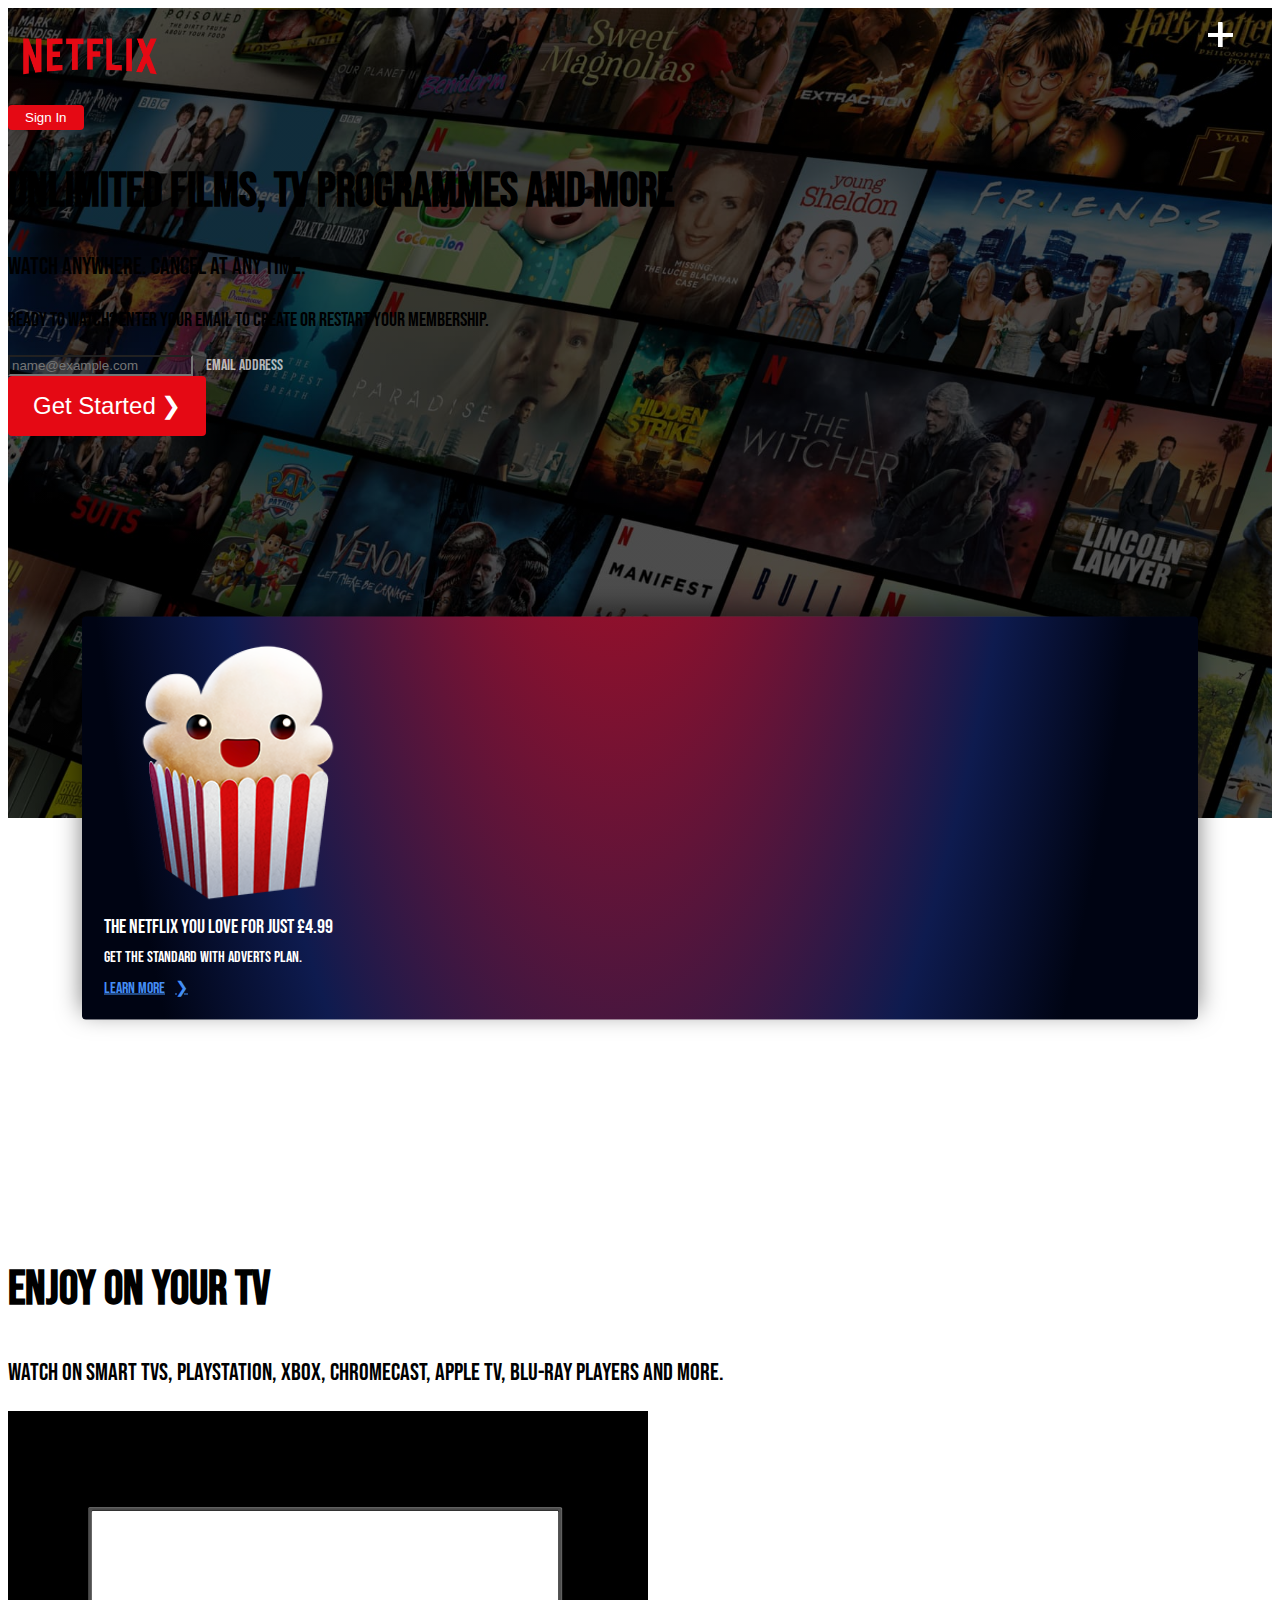
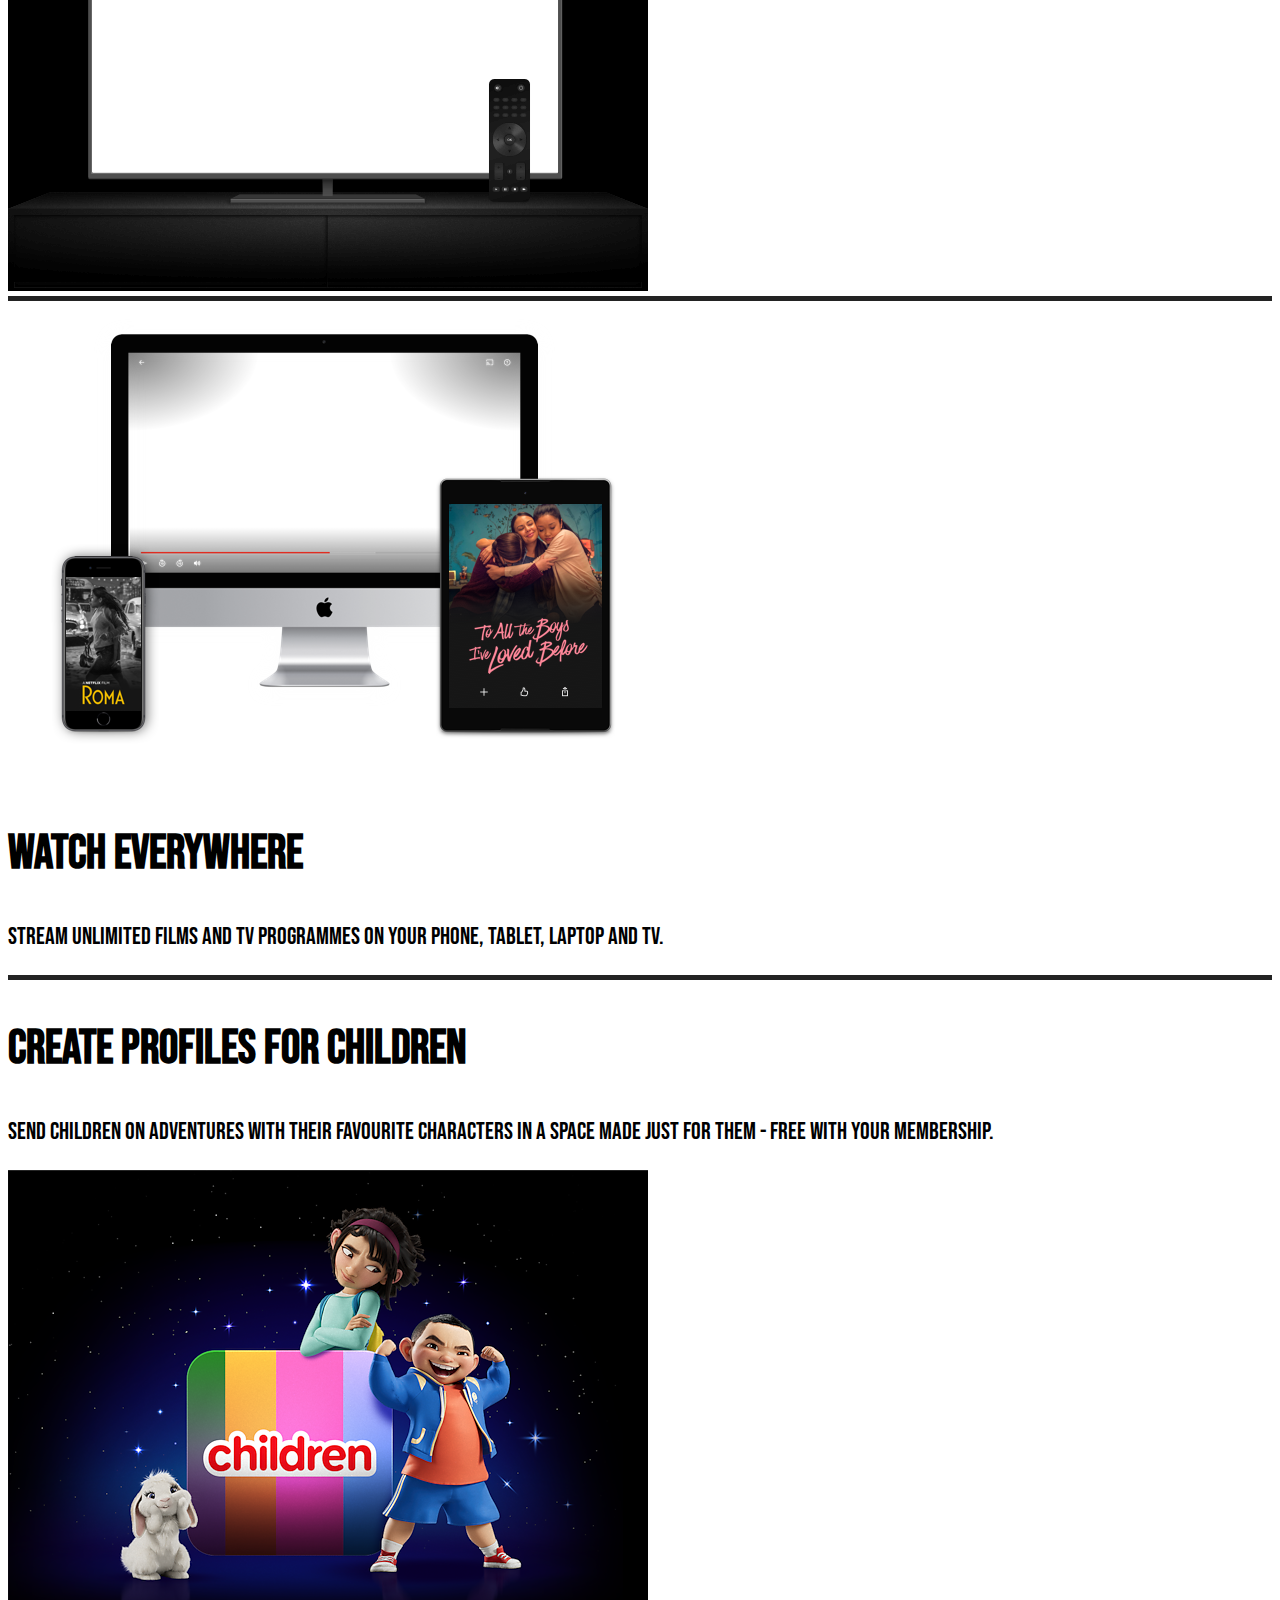
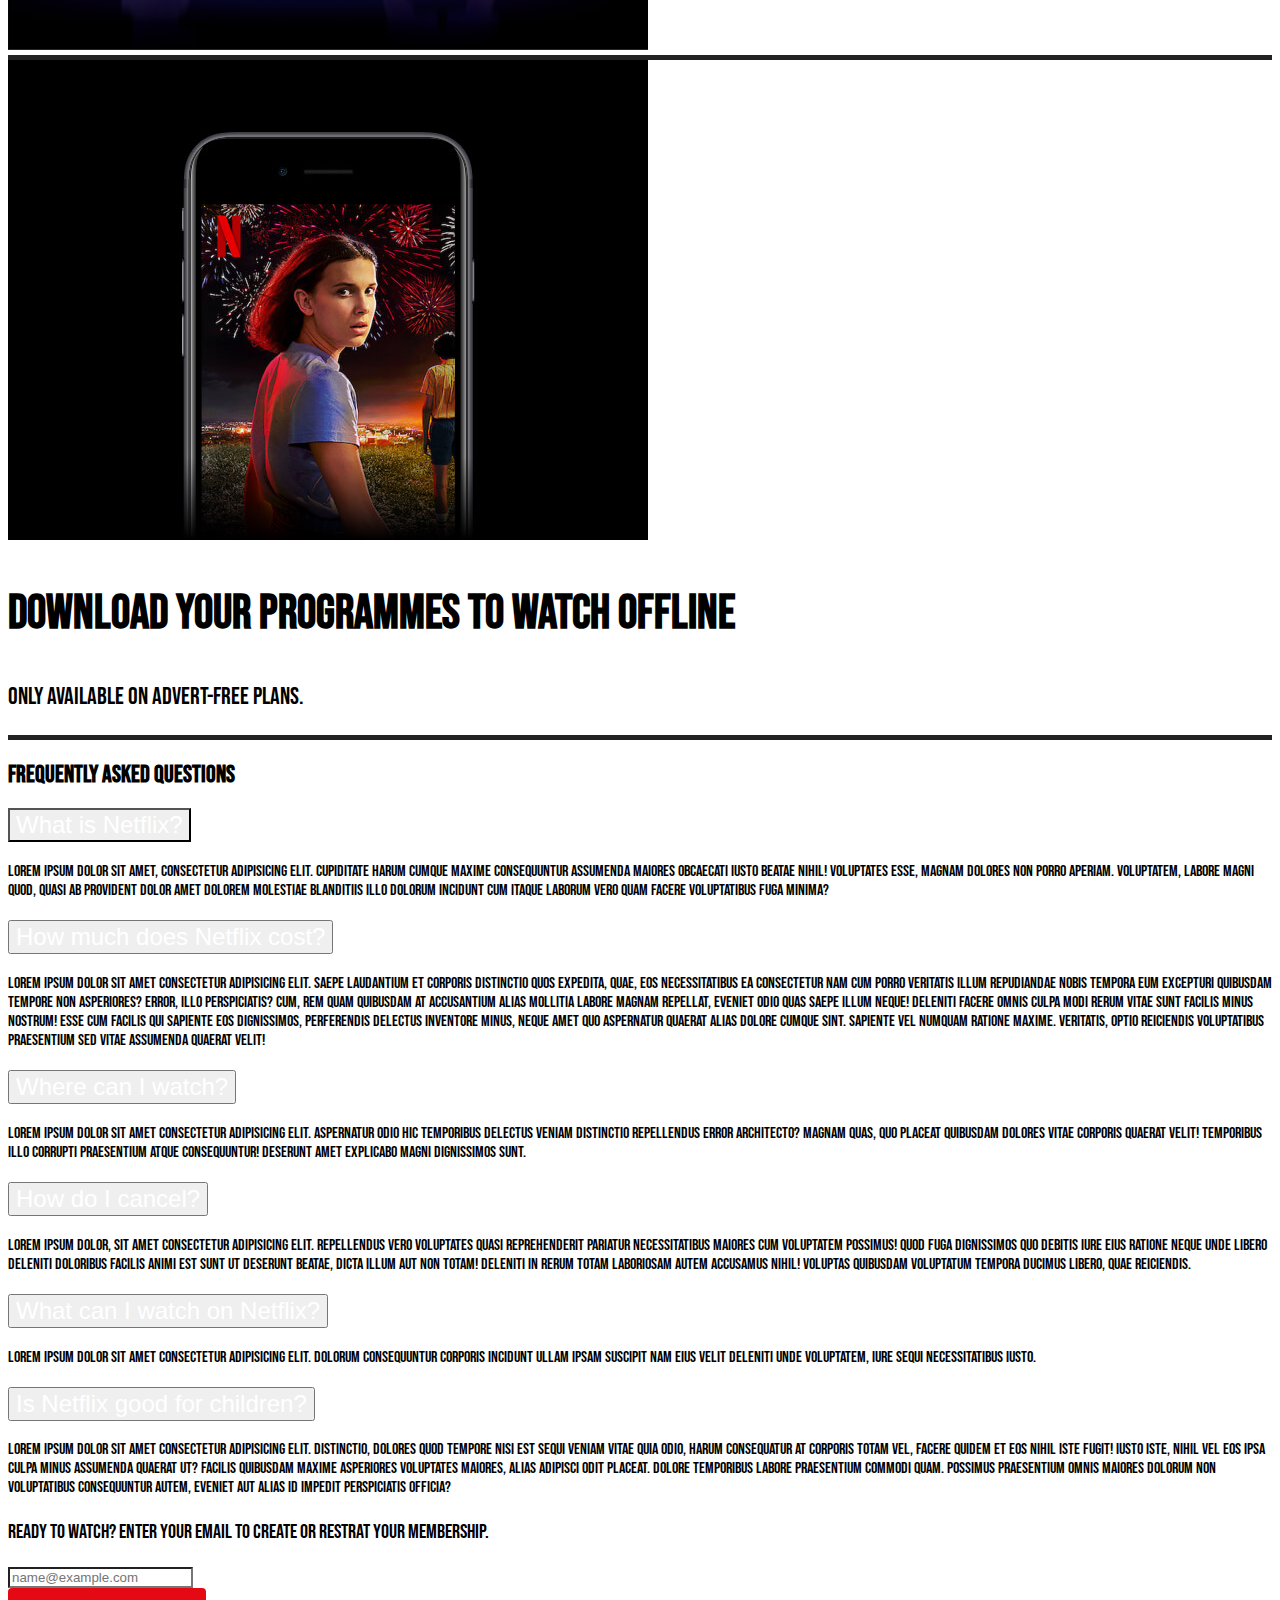
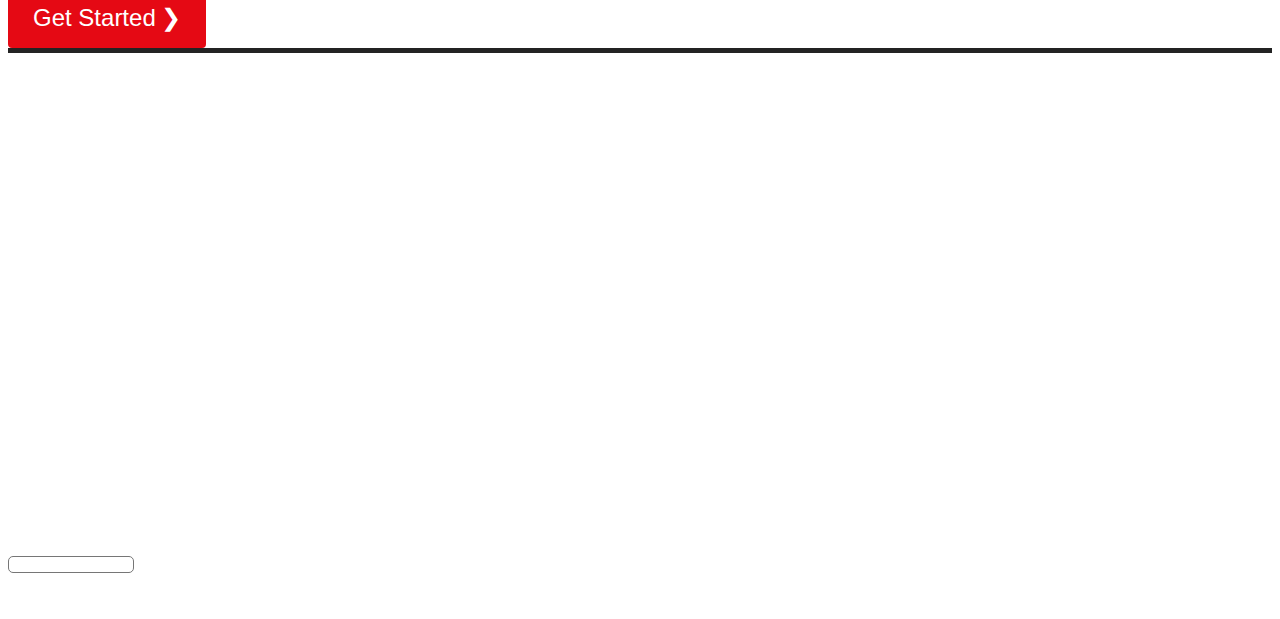
<file: 9--(Netflix )/index.html>
<!DOCTYPE html>
<html>
    <head>
        <meta charset="utf-8">
        <meta http-equiv="X-UA-Compatible" content="IE=edge">
        <title>Netflix Clone</title>
        <meta name="description" content="">
        <meta name="viewport" content="width=device-width, initial-scale=1">
        <link rel="stylesheet" href="./style.css">
        <link href="https://cdn.jsdelivr.net/npm/bootstrap@5.3.1/dist/css/bootstrap.min.css" rel="stylesheet" integrity="sha384-4bw+/aepP/YC94hEpVNVgiZdgIC5+VKNBQNGCHeKRQN+PtmoHDEXuppvnDJzQIu9" crossorigin="anonymous">
        <link rel="preconnect" href="https://fonts.googleapis.com">
        <link rel="preconnect" href="https://fonts.gstatic.com" crossorigin>
        <link href="https://fonts.googleapis.com/css2?family=Bebas+Neue&display=swap" rel="stylesheet">
    </head>
    <body>

        <header class="position-relative">
            <nav class="navbar navbar-expand">
                <div class="container">
                    <img src="./img/logo.png" alt="logo">
                    <div class="collapse navbar-collapse justify-content-end" id="navbarSupportedContent">
                        <button type="button" class="red-btn fw-semibold">Sign In</button>
                    </div>
                </div>
            </nav>

            <section class="hero container h-75 d-flex flex-column align-items-center justify-content-center">
                <h1 class="hero-title text-white text-center">Unlimited films, TV programmes and more</h1>
                <p class="hero-first-p text-white text-center">Watch anywhere. Cancel at any time.</p>
                <p class="hero-second-p text-white text-center">Ready to watch? Enter your email to create or restart your membership.</p>

                <form class="row g-3 d-flex align-items-center justify-content-center w-100 w-lg-75">
                    <div class="form-floating col-auto">
                        <input type="email" class="form-control" id="floatingInput" placeholder="name@example.com">
                        <label for="floatingInput">Email address</label>
                    </div>
                    <div class="col-auto">
                        <button type="submit" class="get-started-btn red-btn fw-bold">Get Started</button>
                    </div>
                </form>
            </section>
        </header>

        <section class="purple-section position-absolute d-flex justify-content-center">
            <div class="container-md d-row d-md-flex justify-content-center">
                <div class="d-flex align-items-center justify-content-end px-4 col-12 col-md-5">
                    <img class="img-fluid" src="./img/popcorn-logo.png" alt="popcorn">
                </div>
                <div class="d-flex flex-column justify-content-center col-12 col-md-7">
                    <p>The Netflix you love for just £4.99</p>
                    <p>Get the Standard with adverts plan.</p>
                    <a href="#">Learn More</a>
                </div>
            </div>
        </section>

        <section class="enjoy-section py-5 bg-black text-light">
            <div class="container d-flex row m-auto">
                <div class="d-flex flex-column justify-content-center col-12 col-lg-6">
                    <h2 class="section-title text-center text-lg-start">Enjoy on your TV</h2>
                    <p class="section-paragraph text-center text-lg-start">Watch on smart Tvs, PlayStation, Xbox, Chromecast, Apple TV, Blu-Ray players and more.</p>
                </div>
                <div class="col-12 col-lg-6">
                    <img class="img-fluid" src="./img/tv.png" alt="tv">
                </div>
            </div>
        </section>

        <section class="watch-section py-5 bg-black text-light">
            <div class="container d-flex row m-auto">
                <div class="col-12 col-lg-6">
                    <img class="img-fluid" src="./img/mobile-img.png" alt="mobile">
                </div>
                <div class="d-flex flex-column justify-content-center col-12 col-lg-6 order-first order-lg-last">
                    <h2 class="section-title text-center text-lg-start">Watch everywhere</h2>
                    <p class="section-paragraph text-center text-lg-start">Stream unlimited films and TV programmes on your phone, tablet, laptop and TV.</p>
                </div>
            </div>
        </section>

        <section class="children-section py-5 bg-black text-light">
            <div class="container d-flex row m-auto">
                <div class="d-flex flex-column justify-content-center col-12 col-lg-6">
                    <h2 class="section-title text-center text-lg-start">Create profiles for children</h2>
                    <p class="section-paragraph text-center text-lg-start">Send children on adventures with their favourite characters in a space made just for them - free with your membership.</p>
                </div>
                <div class="col-12 col-lg-6">
                    <img class="img-fluid" src="./img/children-img.png" alt="children">
                </div>
            </div>
        </section>

        <section class="download-section py-5 bg-black text-light">
            <div class="container d-flex row m-auto">
                <div class="col-12 col-lg-6">
                    <img class="img-fluid" src="./img/download-img.jpg" alt="download">
                </div>
                <div class="d-flex flex-column justify-content-center col-12 col-lg-6 order-first order-lg-last">
                    <h2 class="section-title text-center text-lg-start">Download your programmes to watch offline</h2>
                    <p class="section-paragraph text-center text-lg-start">Only available on advert-free plans.</p>
                </div>
            </div>
        </section>

        <section class="faq-section py-5 bg-black text-light">
            <div class="container">
                <h2 class="text-center mb-4">Frequently Asked Questions</h2>
                <div class="accordion" id="accordionExample">
                    <div class="accordion-item mb-2">
                        <h2 class="accordion-header">
                            <button class="accordion-button collapsed p-4" type="button" data-bs-toggle="collapse" data-bs-target="#collapseOne" aria-expanded="false" aria-controls="collapseOne">
                                What is Netflix?
                            </button>
                        </h2>
                        <div id="collapseOne" class="accordion-collapse collapse" data-bs-parent="#accordionExample">
                            <div class="accordion-body">
                                Lorem ipsum dolor sit amet, consectetur adipisicing elit. Cupiditate harum cumque maxime consequuntur assumenda maiores obcaecati iusto beatae nihil! Voluptates esse, magnam dolores non porro aperiam. Voluptatem, labore magni quod, quasi ab provident dolor amet dolorem molestiae blanditiis illo dolorum incidunt cum itaque laborum vero quam facere voluptatibus fuga minima?
                            </div>
                        </div>
                    </div>
                    <div class="accordion-item mb-2">
                        <h2 class="accordion-header">
                            <button class="accordion-button collapsed p-4" type="button" data-bs-toggle="collapse" data-bs-target="#collapseTwo" aria-expanded="false" aria-controls="collapseTwo">
                                How much does Netflix cost?
                            </button>
                        </h2>
                        <div id="collapseTwo" class="accordion-collapse collapse" data-bs-parent="#accordionExample">
                            <div class="accordion-body">
                                Lorem ipsum dolor sit amet consectetur adipisicing elit. Saepe laudantium et corporis distinctio quos expedita, quae, eos necessitatibus ea consectetur nam cum porro veritatis illum repudiandae nobis tempora eum excepturi quibusdam tempore non asperiores? Error, illo perspiciatis? Cum, rem quam quibusdam at accusantium alias mollitia labore magnam repellat, eveniet odio quas saepe illum neque! Deleniti facere omnis culpa modi rerum vitae sunt facilis minus nostrum! Esse cum facilis qui sapiente eos dignissimos, perferendis delectus inventore minus, neque amet quo aspernatur quaerat alias dolore cumque sint. Sapiente vel numquam ratione maxime. Veritatis, optio reiciendis voluptatibus praesentium sed vitae assumenda quaerat velit!
                            </div>
                        </div>
                    </div>
                    <div class="accordion-item mb-2">
                        <h2 class="accordion-header">
                            <button class="accordion-button collapsed p-4" type="button" data-bs-toggle="collapse" data-bs-target="#collapseThree" aria-expanded="false" aria-controls="collapseThree">
                                Where can I watch?
                            </button>
                        </h2>
                        <div id="collapseThree" class="accordion-collapse collapse" data-bs-parent="#accordionExample">
                            <div class="accordion-body">
                                Lorem ipsum dolor sit amet consectetur adipisicing elit. Aspernatur odio hic temporibus delectus veniam distinctio repellendus error architecto? Magnam quas, quo placeat quibusdam dolores vitae corporis quaerat velit! Temporibus illo corrupti praesentium atque consequuntur! Deserunt amet explicabo magni dignissimos sunt.
                            </div>
                        </div>
                    </div>
                    <div class="accordion-item mb-2">
                        <h2 class="accordion-header">
                            <button class="accordion-button collapsed p-4" type="button" data-bs-toggle="collapse" data-bs-target="#collapseFour" aria-expanded="false" aria-controls="collapseFour">
                                How do I cancel?
                            </button>
                        </h2>
                        <div id="collapseFour" class="accordion-collapse collapse" data-bs-parent="#accordionExample">
                            <div class="accordion-body">
                                Lorem ipsum dolor, sit amet consectetur adipisicing elit. Repellendus vero voluptates quasi reprehenderit pariatur necessitatibus maiores cum voluptatem possimus! Quod fuga dignissimos quo debitis iure eius ratione neque unde libero deleniti doloribus facilis animi est sunt ut deserunt beatae, dicta illum aut non totam! Deleniti in rerum totam laboriosam autem accusamus nihil! Voluptas quibusdam voluptatum tempora ducimus libero, quae reiciendis.
                            </div>
                        </div>
                    </div>
                    <div class="accordion-item mb-2">
                        <h2 class="accordion-header">
                            <button class="accordion-button collapsed p-4" type="button" data-bs-toggle="collapse" data-bs-target="#collapseFive" aria-expanded="false" aria-controls="collapseFive">
                                What can I watch on Netflix?
                            </button>
                        </h2>
                        <div id="collapseFive" class="accordion-collapse collapse" data-bs-parent="#accordionExample">
                            <div class="accordion-body">
                                Lorem ipsum dolor sit amet consectetur adipisicing elit. Dolorum consequuntur corporis incidunt ullam ipsam suscipit nam eius velit deleniti unde voluptatem, iure sequi necessitatibus iusto.
                            </div>
                        </div>
                    </div>
                    <div class="accordion-item mb-2">
                        <h2 class="accordion-header">
                            <button class="accordion-button collapsed p-4" type="button" data-bs-toggle="collapse" data-bs-target="#collapseSix" aria-expanded="false" aria-controls="collapseSix">
                                Is Netflix good for children?
                            </button>
                        </h2>
                        <div id="collapseSix" class="accordion-collapse collapse" data-bs-parent="#accordionExample">
                            <div class="accordion-body">
                                Lorem ipsum dolor sit amet consectetur adipisicing elit. Distinctio, dolores quod tempore nisi est sequi veniam vitae quia odio, harum consequatur at corporis totam vel, facere quidem et eos nihil iste fugit! Iusto iste, nihil vel eos ipsa culpa minus assumenda quaerat ut? Facilis quibusdam maxime asperiores voluptates maiores, alias adipisci odit placeat. Dolore temporibus labore praesentium commodi quam. Possimus praesentium omnis maiores dolorum non voluptatibus consequuntur autem, eveniet aut alias id impedit perspiciatis officia?
                            </div>
                        </div>
                    </div>
                </div>

                <h3 class="text-center mt-5">
                    Ready to watch? Enter your email to create or restrat your membership.
                </h3>
                <form class="row g-3 d-flex align-items-center justify-content-center w-100 w-lg-75 m-auto">
                    <div class="form-floating col-auto">
                        <input type="email" class="form-control" id="floatingInput" placeholder="name@example.com">
                        <label for="floatingInput">Email address</label>
                    </div>
                    <div class="col-auto">
                        <button type="submit" class="get-started-btn red-btn fw-bold">Get Started</button>
                    </div>
                </form>
            </div>
        </section>

        <footer class="py-5 bg-black text-light">
            <div class="container"> 
                <div>
                    <p>Questions? Call <a href="#">0900900900</a></p>
                </div>
                <div class="row">
                    <div class="col-12 col-sm-4">
                        <ul>
                            <li class="mb-2">
                                <a href="#">FAQ</a>
                            </li>
                            <li class="mb-2">
                                <a href="#">Media Center</a>
                            </li>
                            <li class="mb-2">
                                <a href="#">Netflix Shop</a>
                            </li>
                            <li class="mb-2">
                                <a href="#">Ways to Watch</a>
                            </li>
                            <li class="mb-2">
                                <a href="#">Cookie Preferences</a>
                            </li>
                            <li class="mb-2">
                                <a href="#">Speed Text</a>
                            </li>
                            <li class="mb-2">
                                <a href="#">Only on Netflix</a>
                            </li>
                        </ul>
                    </div>
                    <div class="col-12 col-sm-4">
                        <ul>
                            <li class="mb-2">
                                <a href="#">Help Center</a>
                            </li>
                            <li class="mb-2">
                                <a href="#">Investor Relations</a>
                            </li>
                            <li class="mb-2">
                                <a href="#">Redeem gift cards</a>
                            </li>
                            <li class="mb-2">
                                <a href="#">Terms of Use</a>
                            </li>
                            <li class="mb-2">
                                <a href="#">Corporate Information</a>
                            </li>
                            <li class="mb-2">
                                <a href="#">Legal Guarantee</a>
                            </li>
                            <li class="mb-2">
                                <a href="#">Advert ChoiCes</a>
                            </li>
                        </ul>
                    </div>
                    <div class="col-12 col-sm-4">
                        <ul>
                            <li class="mb-2">
                                <a href="#">Account</a>
                            </li>
                            <li class="mb-2">
                                <a href="#">Jobs</a>
                            </li>
                            <li class="mb-2">
                                <a href="#">Buy Gift Cards</a>
                            </li>
                            <li class="mb-2">
                                <a href="#">Privacy</a>
                            </li>
                            <li class="mb-2">
                                <a href="#">Contact us</a>
                            </li>
                            <li class="mb-2">
                                <a href="#">Legal Notices</a>
                            </li>
                        </ul>
                    </div>
                </div>
                <div class="py-3">
                    <div class="position-absolute">
                        <img class="position-absolute" width="17" src="./img/globe-icon.png" alt="globe">
                    </div>
                    <div class="position-absolute">
                        <div class="arrow-down position-absolute"></div>
                    </div>
                    <select class="position-relative py-1" name="" id="">
                        <option value="">English</option>
                    </select>
                </div>
                <p>Netflix United Kingdom <br>
                   </p>
            </div>
        </footer>
        
        <script src="" async defer></script>
        <script src="https://cdn.jsdelivr.net/npm/bootstrap@5.3.1/dist/js/bootstrap.bundle.min.js" integrity="sha384-HwwvtgBNo3bZJJLYd8oVXjrBZt8cqVSpeBNS5n7C8IVInixGAoxmnlMuBnhbgrkm" crossorigin="anonymous"></script>
    </body>
</html>
</file>
<file: 10--(Travel)/style.css>
*{
    margin: 0;
    padding: 0;
    box-sizing: border-box;
    text-decoration: none;
    list-style: none;
    scroll-behavior: smooth;
    font-family: 'Lato', sans-serif;
}

/* Navbar Start */
#navbar{
    background: #f9f9f9;
}
#logo{
    font-size: 36px;
    font-weight: 550;
    color: black;
    text-shadow: 0px 1px 1px black;
    margin-bottom: 5px;
}
#logo span{
    color: #ffa500;
}
.navbar-toggler span{
    color: #ffa500;
}
.navbar-nav{
    margin-left: 20px;
}
.nav-item .nav-link{
    font-size: 16px;
    font-weight: 550;
    color: black;
    letter-spacing: 1px;
    border-radius: 3px;
    transition: 0.5s ease;
}
.nav-item .nav-link:hover{
    background: #ffa500;
    color: white;
}
#navbar form button{
    background: orange;
    color: white;
    border: none;
}
/* Navbar End */

/* Home Section Start */
.home{
    width: 100%;
    height: 90vh;
    background-image: linear-gradient(rgba(0,0,0,0.3),rgba(0,0,0,0.2)), url(./images/background\ img.png);
    background-repeat: no-repeat;
    background-size: cover;
}
.home .content{
    text-align: center;
    padding-top: 200px;
}
.home .content h5{
    color: white;
    font-size: 38px;
    font-weight: 550;
    text-shadow: 0px 1px 1px black;
}
.home .content h1{
    color: white;
    font-size: 70px;
    font-weight: 550;
    text-shadow: 0px 1px 1px black;
    margin-top: 5px;
}
.changecontent::after{
    content: ' ';
    color: #ffa500;
    text-shadow: 0px 1px 1px black;
    animation: changetext 10s infinite linear;
}
@keyframes changetext{
    0%{content: "France";}
    10%{content: "Spain";}
    20%{content: "United States";}
    30%{content: "China";}
    40%{content: "India";}
    50%{content: "Pakistan";}
    60%{content: "Italy";}
    70%{content: "Turkey";}
    80%{content: "Mexico";}
    90%{content: "Germany";}
    100%{content: "United kingdom";}
} 
.home .content p{
    color: white;
    font-size: 15px;
    font-weight: 600;
    text-shadow: 0px 1px 1px black;
    margin-bottom: 30px;
    margin-top: 5px;
}
.home .content a{
    padding: 10px;
    background: white;
    color: black;
    letter-spacing: 2px;
    font-weight: 550;
    border-radius: 5px;
    text-decoration: none;
    transition: 0.5s;
}
.home .content a:hover{
    background: #ffa500;
    color: white;
}
@media (max-width:850px){
    .home{
        background-position: 50%;
    }
}
@media (max-width:450px){
    .home .content h5{
        font-size: 25px;
    }
    .home .content h1{
        font-size: 38px;
    }
    .home .content p{
        font-size: 13px;
    }
}
/* Home Section End */

/* Section Book Start */
.book{
    background: #f9f9f9;
    padding: 50px;
}
.main-text h1{
    text-align: center;
    text-shadow: 0px 1px 1px black;
    font-weight: 600;
}
.main-text h1 span{
    color: #ffa500;
}
.book .card{
    border-radius: 10px;
    box-shadow: 0px 5px 5px -6px black;
}
.book .row{
    margin-top: 30px;
}
.book form input{
    padding: 10px;
    color: black;
    border: none;
    outline: none;
    font-size: 15px;
    border-radius: 10px;
    box-shadow: 0px 5px 5px -6px black;
}
.book form textarea{
    border: none;
    border-radius: 10px;
    resize: none;
    box-shadow: 0px 5px 5px -6px black;
    height: 200px;
}
.book .submit{
    width: 160px;
    font-size: 16px;
    font-weight: 550;
    background: #ffa500;
    color: white;
    margin-top: 10px;
    transition: 0.5s;
}
.book .submit:hover{
    width: 170px;
}
@media (max-width:765px){
    .book{
        padding: 0;
    }
    .main-text h1{
        padding: 20px;
    }
}
/* Section Book End */





/* Section Packages Start */
.main-txt h1{
    text-align: center;
    margin-top: 30px;
    font-weight: 600;
    text-shadow: 0px 1px 1px black;
}
.main-txt h1 span{
    color: #ffa500;
}
.packages .card{
    border-radius: 5px;
    border: none;
    box-shadow: rgba(0,0,0,0.1) 0px 4px 12px;
}
.packages .card img{
    border-radius: 5px;
}
.packages .card .card-body{
    background: transparent;
}
.packages .card .card-body h3{
    font-size: 25px;
    font-weight: 600;
}
.packages .card .card-body p{
    font-size: 15px;
}
.checked{
    color: #ffa500;
}
.star i{
    font-size: 15px;
}
.packages .card .card-body h6{
    font-size: 20px;
}
.packages .card .card-body a{
    padding: 10px;
    text-decoration: none;
    background: #ffa500;
    color: white;
    border-radius: 5px;
}
/* Section Packages End */




/* Section Services Start */
.services{
    background: #f9f9f9;
    margin-top: 50px;
}
.services .card{
    box-shadow: rgba(0,0,0,0.1) 0px 4px 12px;
    border: none;
    cursor: pointer;
}
.services .card i{
    font-size: 80px;
    text-align: center;
    color: #ffa500;
    margin-top: 20px;
}
.services .card .card-body h3{
    font-weight: 600;
}
.services .card .card-body{
    text-align: center;
}
/* Section Services End */





/* Section Gallary Start */
.gallary{
    margin-top: 50px;
}
.gallary .card{
    border-radius: 10px;
    box-shadow: rgba(0,0,0,0.1) 0px 4px 12px;
    cursor: pointer;
}
.gallary .card img{
    border-radius: 10px;
    transition: 0.5s;
}
.gallary .card img:hover{
    transform: scale(1.1);
}
/* Section Gallary End */




/* About Start */
.about{
    padding: 50px;
    margin-top: 50px;
    background: #f9f9f9;
}
.about .card{
    border-radius: 10px;
}
.about .card img{
    border-radius: 10px;
}
.about h2{
    font-weight: 600;
    letter-spacing: 1px;
}
.about p{
    font-weight: 500;
}
#about-btn{
    width: 150px;
    height: 38px;
    border: none;
    border-radius: 5px;
    background: #ffa500;
    color: white;
    letter-spacing: 2px;
    font-weight: 550;
    transition: 0.5s ease;
    cursor: pointer;
}
#about-btn:hover{
    width: 170px;
}
@media (max-width:765px){
    .about{
        padding: 0;
    }
}
/* About End */




/* Footer Start */
#footer{
    width: 100%;
    margin-top: 150px;
    text-align: center;
    background: #f9f9f9;
}
#footer h1{
    font-weight: 600;
    padding-top: 30px;
    text-shadow: 0px 0px 1px black;
}
#footer h1 span{
    color: #ffa500;
}
.social-links i{
    padding: 10px;
    border-radius: 5px;
    font-size: 20px;
    background: black;
    color: white;
    margin-left: 10px;
    margin-bottom: 10px;
    transition: 0.5s ease;
    cursor: pointer;
}
.social-links i:hover{
    background: #ffa500;
}
/* Footer End */
</file>
<file: 2--(Cake)/style.css>
*{
    margin: 0;
    padding: 0;
    box-sizing: border-box;
    font-family: 'Uchen', serif;
}
.all-content{
    background: #2e1700;
}
/* navbar */
#navbar{
    background-color: #573818;
    padding-left: 60px;
    font-weight: bold;
}
#logo{
    font-size: 23px;
    color: white;
}
#logo img{
    margin-bottom: 15px;
}
.navbar-nav{
    margin-left: 10px;
}
.nav-link{
    color: white;
    font-weight: bold;
    text-shadow: 1px 1px 1px black;
    margin-left: 15px;
    transition: 0.5s ease;
}
.nav-link:hover{
    background-color: rgba(161,109,14,1);
    color: white;
    border-radius: 5px;
}
.icons{
    margin-left: 30px;
}
.icons img{
    margin-left: 10px;
    transition: 0.5s ease;
    cursor: pointer;
}
.icons img:hover{
    transform: translateY(-5px);
}
@media screen and (max-width:330px){
    #logo{
        font-size: 15px;
    }
}
/* navbar end */
/* home section */
.home{
    width: 100%;
    height: 88.5vh;
    display: flex;
    background-image: linear-gradient(rgba(0,0,0,0.5),rgba(0,0,0,0.5)), url(./image/background2.png);
    background-size: cover;
    align-items: center;
    justify-content: center;
    flex-wrap: wrap;
    position: relative;
    z-index: 0;
}
.home .img{
    flex: 1 1 400px;
}
.home .img img{
    width: 100%;
}
.home .content{
    flex: 1 1 400px;
    margin-left: 60px;
}
.content h3{
    color: white;
    font-size: 60px;
    font-weight: bold;
    text-shadow: 1px 1px 1px black;
}
.content h2{
    font-size: 60px;
    color: white;
    text-shadow: 1px 1px 1px black;
    font-weight: bold;
}
.changecontent::after{
    content: ' ';
    color: rgba(161,109,14,1);
    animation: changetext 10s infinite linear;
    font-weight: bold;
}
@keyframes changetext{
    0%{content: "Birthday cake";}
    20%{content: "Chocolate cake";}
    50%{content: "Party cake";}
    60%{content: "Slice cake";}
    100%{content: "Cup cake";}
}
.content p{
    color: white;
    font-weight: bold;
    text-shadow: 1px 1px 1px black;
}
.content .btn{
    width: 110px;
    height: 38px;
    background-color: #573818;
    color: white;
}
@media screen and (max-width:800px){
    .content h3{
        font-size: 50px;
    }
}
@media screen and (max-width:860px){
    .home{
        height: 120vh;
    }
}
@media screen and (max-width:560px){
    .home{
        height: 100vh;
    }
}
@media screen and (max-width:330px){
    .content h2{
        font-size: 30px;
    }
    .content h3{
        font-size: 30px;
    }
}
/* home section end */

/* top cards */
#box{
    margin-top: 50px;
}
#box .card{
    box-shadow: 0px 0px 5px black;
    margin-top: 10px;
    transition: 0.5s ease;
    cursor: pointer;
}
#box .card:hover{
    transform: translateY(-10px);
}
/* top cards end */
/* banner */
.banner{
    width: 100%;
    height: 60vh;
    display: flex;
    background-image: linear-gradient(rgba(0,0,0,0.6),rgba(0,0,0,0.6)), url(./image/banner2.png);
    background-size: cover;
    align-items: center;
    justify-content: center;
    flex-wrap: wrap;
    box-shadow: 0px 0px 10px black;
    margin-top: 50px;
}
.banner .img{
    flex: 1 1 400px;
}
.banner .img img{
    width: 100%;
}
.banner .content{
    flex: 1 1 400px;
    margin-left: 60px;
    margin-top: 60px;
}
.banner .content h3{
    color: rgba(161,109,14,1);
    font-weight: bold;
}
.banner .content h2{
    font-size: 50px;
    color: rgba(161,109,14,1);
    font-weight: bold;
    text-shadow: 1px 1px 1px black;
}
.banner .content p{
    color: rgba(161,109,14,1);
}
#btnorder button{
    width: 150px;
    height: 32px;
    letter-spacing: 5px;
    background-color: rgba(161,109,14,1);
    color: white;
    border: none;
    border-radius: 5px;
    cursor: pointer;
}
@media screen and (max-width:800px){
    .banner .content h3{
        font-size: 50px;
    }
}
@media screen and (max-width:855px){
    .banner{
        height: 100vh;
    }
}
/* banner end */
/* product cards */
#product-cards h1{
    text-align: center;
    font-weight: bold;
    margin-top: 50px;
    color: rgba(161,109,14,1);
    text-shadow: 1px 1px 1px black;
    border-bottom: 2px solid rgba(161,109,14,1);
}
#product-cards .card{
    background-color: rgba(161,109,14,1);
    box-shadow: 0 0 3px black;
    border-radius: 5px;
    cursor: pointer;
}
.overlay{
    display: block;
    opacity: 0;
    position: absolute;
    top: 10%;
    margin-left: 0;
    width: 70px;
}
#product-cards .card:hover .overlay{
    opacity: 1;
    margin-left: 5%;
    transition: 0.5s ease;
}
.overlay i img{
    background-color: #2e1700;
    height: 30px;
    width: 30px;
    font-size: 20px;
    padding: 7px;
    margin: -20%;
    margin-bottom: 5%;
    cursor: pointer;
}
.overlay .btn-secondary{
    background: transparent !important;
    border: none;
    box-shadow: none;
}
#product-cards h3{
    color: white;
    text-shadow: 1px 1px 1px black;
}
.star .checked{
     color: yellow;
}
#product-cards p{
    color: #2e1700;
    font-weight: bold;
}
#product-cards h6{
    font-size: 20px;
    color: #2e1700;
    font-weight: bold;
}
#product-cards h6 span button{
    width: 100px;
    height: 26px;
    font-size: 15px;
    background: transparent;
    letter-spacing: 3px;
    border: 2px solid #573818;
    border-radius: 5px;
    float: right;
    font-weight: bold;
    transition: 0.5s ease;
    cursor: pointer;
}
#product-cards h6 span button:hover{
    background-color: #2e1700;
    color: white;
}

/* product cards end */

/* gallary */
#gallary{
    margin-top: 50px;
}
#gallary h1{
    text-align: center;
    font-weight: bold;
    margin-top: 50px;
    color: rgba(161,109,14,1);
    text-shadow: 1px 1px 1px black;
    border-bottom: 2px solid rgba(161,109,14,1);
}
#gallary .card{
    box-shadow: 3px 3px 3px black;
    cursor: pointer;
}
#gallary .overlay{
    opacity: 0;
    width: 100%;
    color: white;
    text-shadow: 1px 1px 1px black;
}
#gallary .card:hover .overlay{
    opacity: 5;
    margin-top: 20%;
    transition: 0.5s ease;
}
/* gallary */

/* about */
#about{
    margin-top: 50px;
}
#about h1{
    text-align: center;
    font-weight: bold;
    margin-top: 50px;
    color: rgba(161,109,14,1);
    text-shadow: 1px 1px 1px black;
    border-bottom: 2px solid rgba(161,109,14,1);
}
#about .card{
    background-color: rgba(161,109,14,1);
    box-shadow: 0px 0px 5px black;
}
#about p{
    color: rgba(161,109,14,1);
    text-shadow: 1px 1px 1px black;
    font-weight: bold;
}
#bt button{
    width: 150px;
    height: 32px;
    letter-spacing: 3px;
    background-color: rgba(161,109,14,1);
    color: white;
    border: none;
    cursor: pointer;
}
@media screen and (max-width:1000px){
    #about p{
        font-size: 10px;
    }
}
@media screen and (max-width:760px){
    #about p{
        font-size: 20px;
    }
}
/* about */

/* contact */
#contact{
    margin-top: 100px;
}
#contact h1{
    text-align: center;
    font-weight: bold;
    margin-top: 50px;
    color: rgba(161,109,14,1);
    text-shadow: 1px 1px 1px black;
    border-bottom: 2px solid rgba(161,109,14,1);
}
#contact input{
    background-color: rgba(161,109,14,1);
}
#contact input::placeholder{
    color: white;
}
#contact textarea{
    background-color: rgba(161,109,14,1);
}
#contact textarea::placeholder{
    color: white;
}
#messagebtn{
    text-align: center;
}
#messagebtn button{
    width: 200px;
    height: 30px;
    letter-spacing: 3px;
    font-weight: bold;
    background: transparent;
    border: 2px solid white;
    color: white;
    transition: 0.5s;
    cursor: pointer;
}
#messagebtn button:hover{
    background-color: rgba(161,109,14,1);
}
/* contact */

/* footer */
#footer{
    width: 100%;    
    background-color: #573818;
    box-shadow: 0px 0px 5px black;
    margin-top: 100px;
}
#footer h1{
    color: white;
    padding-top: 30px;
}
#footer p{
    color: white;
}
.icons i{
    background-color: white;
    color: #573818;
    border-radius: 50px;
    padding: 6px;
    font-size: 30px;
    transition: 0.5s;
    cursor: pointer;
}
.icons i:hover{
    background-color: rgba(161,109,14,1);
    color: white;
}
.copyright{
    color: white;
    margin-top: 20px;
}
.credite{
    color: white;
}
/* footer */
html{
    scroll-behavior: smooth;
}
.arrow{
    position: fixed;
    background-color: rgba(161,109,14,1);
    border-radius: 50px;
    height: 50px;
    bottom: 40px;
    right: 50px;
    text-decoration: none;
    text-align: center;
    line-height: 50px;
}
</file>
<file: 4--(Electronic)/style.css>
*{
    margin: 0;
    padding: 0;
    box-sizing: border-box;
    outline: none;
    font-family: 'Merriweather', serif;
}
/* top navbar */
.top-navbar{
    display: flex;
    justify-content: space-between;
}
.top-navbar p{
    margin-top: 13px;
    margin-left: 15px;
}
.top-navbar .icons{
    margin-top: 13px;
    margin-right: 15px;
}
.top-navbar a{
    text-decoration: none;
    color: black;
    margin-left: 10px;
}
.top-navbar a img{
    margin-bottom: 3px;
}
.top-navbar a:hover{
    color: black;
}
@media screen and (max-width:400px){
    .top-navbar a{
        font-size: 13px;
    }
    .top-navbar a img{
        width: 15px;
    }
    .top-navbar p{
        font-size: 13px;
    }
}
@media screen and (max-width:320px){
    .top-navbar a{
        font-size: 10px;
    }
    .top-navbar a img{
        width: 13px;
    }
    .top-navbar p{
        font-size: 10px;
    }
}
@media screen and (max-width:318px){
    .top-navbar a{
        font-size: 8px;
        margin-left: 0;
    }
    .top-navbar a img{
        width: 10px;
        margin-left: 0;
    }
    .top-navbar p{
        font-size: 10px;
        margin-top: 20px;
    }
}
/* top navbar */

/* navbar */
#navbar{
    background-color: rgb(67 0 86);
}
#logo{
    margin-left: 15px;
    color: white;
    font-size: 25px;
    font-weight: bold;
    margin-bottom: 6px;
}
#logo span{
    color: #ffc800;
}
#logo #span1{
    font-size: 30px;
}
.navbar-nav{
    margin-left: 20px;
}
.nav-item{
    margin-left: 10px;
}
.nav-item .nav-link{
    color: white;
    margin-left: 2px;
    text-shadow: 0px 0px 1px black;
    transition: 0.5s ease;
}
.nav-item .nav-link:hover{
    color: #ffc800;
}
.dropdown-menu li a{
    color: white;
    transition: 0.5s ease;
}
.dropdown-menu li a:hover{
    background-color: rgb(67 0 86);
    color: #ffc800;
}
#search input{
    border-radius: 50px;
    border: none;
}
#search button{
    border-radius: 50px;
    color: white;
    border: 1px solid #ffc800;
    background-color: #ffc800;
}
/* navbar */




/* home content */
.home{
    width: 100%;
    height: 80vh;
    display: flex;
    align-items: center;
    justify-content: center;
    flex-wrap: wrap;
    position: relative;
    background-color: #a9a9a92b;
    z-index: 0;
}
.home .img{
    flex: 1 1 300px;
}
.home .img img{
    margin-top: 30px;
    width: 100%;
}
.home .content{
    flex: 1 1 400px;
    margin-top: 20px;
}
.content h1{
    color: rgb(67 0 86);
    font-weight: bold;
    margin-left: 23px;
    font-size: 55px;
    text-shadow: -1px 1px 1px black;
}
.content h1 span{
    color: rgb(67 0 86);
    text-shadow: 1px 1px 1px black;
}
#span2{
    color: #ffc800;
}
.content p{
    margin-left: 23px;
}
.btn{
    margin-left: 13px;
}
.btn button{
    width: 150px;
    height: 32px;
    letter-spacing: 3px;
    background-color: rgb(67 0 86);
    color: white;
    border-radius: 5px;
    border: none;
    transition: 0.5s ease;
    cursor: pointer;
}
.btn button:hover{
    background-color: #ffc800;
    color: black;
    border: none;
}
@media screen and (max-width:1200px){
    .home{
        height: 90vh;
    }
}
@media screen and (max-width:799px){
    .home{
        height: 140vh;
    }
}
@media screen and (max-width:550px){
    .home{
        height: 110vh;
    }
}
@media screen and (max-width:420px){
   .content h1{
    font-size: 45px;
   }
}
@media screen and (max-width:320px){
   .content h1{
    font-size: 36px;
   }
}
/* home content */








/* product cards */
#product-cards{
    margin-top: 100px;
}
#product-cards h1{
    color: #ffc800;
    text-shadow: 1px 1px 1px black;
    border-bottom: 2px solid #ffc800;
}
#product-cards .card h3{
    font-size: 20px;
    color: black;
}
#product-cards .card p{
    font-size: 12px;
    margin-top: 5px;
    color: black;
}
.star i{
    margin-left: 5px;
    font-size: 13px;
}
.checked{
    color: #ffc800;
}
#product-cards .card h2{
    font-size: 20px;
    color: black;
    margin-top: 20px;
}
#product-cards .card h2 span{
    float: right;
    color: black;
    cursor: pointer;
}
@media screen and (max-width:1000px){
    #product-cards .card h3{
        font-size: 15px;
    }
}
/* product cards */








/* other cards */
#other-cards{
    margin-top: 30px;
}
#other-cards .card{
    background-color: #a9a9a92b;
}
#other-cards .card h3{
    margin-top: 30px;
    color: black;
    margin-left: 10px;
    letter-spacing: 3px;
}
#other-cards .card h5{
    margin-top: 15px;
    font-weight: 100;
    font-size: 18px;
    color: black;
    margin-left: 10px;
    letter-spacing: 3px;
    border-bottom: 2px solid black;
    width: 220px;
}
#other-cards .card p{
    margin-top: 10px;
    font-weight: 100;
    font-size: 15px;
    color: black;
    margin-left: 10px;
    letter-spacing: 3px;
}
#shopnow{
    width: 130px;
    height: 30px;
    margin-top: 10px;
    margin-left: 10px;
    letter-spacing: 3px;
    color: white;
    background-color: black;
    font-weight: bold;
    border: none;
    cursor: pointer;
}

@media screen and (max-width:1000px){
    #other-cards .card h3{
        margin-top: 5px;
        font-size: 20px;
    }
    #other-cards .card h5{
        margin-top: 5px;
        font-size: 15px;
    }
    #other-cards .card p{
        margin-top: 0px;
    }
    #shopnow{
        margin-top: 0px;
        width: 120px;
        height: 30px;
        font-size: 16px;
    }
}
/* other cards */






/* banner */
.banner{
    margin-top: 60px;
    width: 100%;
    height: 80vh;
    display: flex;
    align-items: center;
    justify-content: center;
    flex-wrap: wrap;
    position: relative;
    background-color: #a9a9a92b;
    z-index: 0;
}
.banner .img{
    flex: 1 1 300px;
}
.banner .img img{
    margin-top: 30px;
    width: 100%;
}
.banner .content{
    flex: 1 1 400px;
    margin-top: 20px;
}
.banner .content h1{
    color: rgb(67 0 86);
    font-weight: bold;
    margin-left: 23px;
    font-size: 55px;
    text-shadow: -1px 1px 1px black;
}
.banner .content h1 span{
    color: rgb(67 0 86);
    text-shadow: 1px 1px 1px black;
}
#span2{
    color: #ffc800;
}
.banner .content p{
    margin-left: 23px;
}
.btn{
    margin-left: 13px;
}
.btn button{
    width: 150px;
    height: 32px;
    letter-spacing: 3px;
    background-color: rgb(67 0 86);
    color: white;
    border-radius: 5px;
    border: none;
    transition: 0.5s ease;
    cursor: pointer;
}
.btn button:hover{
    background-color: #ffc800;
    color: black;
    border: none;
}
@media screen and (max-width:1200px){
    .banner{
        height: 90vh;
    }
}
@media screen and (max-width:799px){
    .banner{
        height: 140vh;
    }
}
@media screen and (max-width:550px){
    .banner{
        height: 110vh;
    }
}
@media screen and (max-width:420px){
   .banner .content h1{
    font-size: 45px;
   }
}
@media screen and (max-width:320px){
   .banner .content h1{
    font-size: 36px;
   }
}
/* banner */









/* other cards */
#other{
    margin-top: 50px;
}
#other .card{
    box-shadow: rgba(17,12,46, 0.15) 0px 48px 100px 0px;
}
#other .card h3{
    margin-top: 10px;
    color: white;
    text-shadow: 1px 1px 1px black;
    letter-spacing: 3px;
    font-weight: bold;
}
#other .card p{
    margin-top: 10px;
    color: white;
    text-shadow: 0px 1px 1px black;
    letter-spacing: 3px;
    font-weight: bold;
}
/* other cards */




/* offer */
#offer{
    margin-top: 100px;
}
#offer i{
    font-size: 32px;
    color: black;
}
/* offer */




/* newslater */
#newslater{
    margin-top: 100px;
}
#newslater h3{
    font-size: 25px;
    letter-spacing: 3px;
}
.input{
    margin-top: 30px;
}
.input input{
    width: 350px;
    height: 36px;
    letter-spacing: 2px;
    border-radius: 3px;
    border:  1px solid black;
    padding-left: 5px;
}
#subscribe{
    width: 200px;
    height: 36px;
    margin-left: 10px;
    border-radius: 3px;
    border: none;
    background-color: #ffc800;
    color: white;
    letter-spacing: 3px;
    font-weight: bold;
    text-shadow: 0px 0px 1px black;
}
@media screen and (max-width:465px){
    .input input{
        width: 280px;
    }
    #subscribe{
        margin-top: 10px;
    }
}
@media screen and (max-width:250px){
    .input input{
        width: 150px;
    }
    #subscribe{
        width: 150px;
    }
}
/* newslater */




/* footer */
#footer{
    padding: 0 0 30px 0px;
    color: white;
    font-size: 14px;
    background-color: rgb(67 0 86);
    margin-top: 100px;
}
#footer .footer-top{
    padding: 60px 0 30px 0;
    background-color: rgb(67 0 86);
    color: white;
}
#footer .footer-top .footer-contact{
    margin-bottom: 30px;
}
#footer .footer-top .footer-contact h3{
    color: #ffc800;
}
#footer .footer-top .footer-contact h4{
    font-size: 22px;
    margin: 0 0 30px 0;
    padding: 2px 0 2px 0;
    line-height: 1;
    font-weight: 700;
}
#footer .footer-top .footer-contact p{
    font-size: 14px;
    line-height: 24px;
    margin-bottom: 0;
    color: white;
}
#footer .footer-top h4{
    font-size: 16px;
    font-weight: bold;
    position: relative;
    padding-bottom: 12px;
}
#footer .footer-top .footer-links{
    margin-bottom: 30px;
    margin-top: 10px;
}
#footer .footer-top .footer-links h4{
    color: #ffc800;
}
#footer .footer-top .footer-links ul{
    list-style: none;
    padding: 0;
    margin: 0;
}
#footer .footer-top .footer-links ul li{
    padding: 10px 0;
    display: flex;
    align-items: center;
}
#footer .footer-top .footer-links ul li a{
    text-decoration: none;
    color: white;
    display: inline-block;
    line-height: 1;
    font-weight: bold;
    transition: 0.5s ease;
}
#footer .footer-top .footer-links ul li a:hover{
    color: #ffc800;
}
#footer .footer-top .socail-links a{
    font-size: 18px;
    display: inline-block;
    text-decoration: none;
    background-color: #373737;
    color: white;
    line-height: 1;
    padding: 8px 0;
    margin-right: 4px;
    border-radius: 50%;
    text-align: center;
    width: 36px;
    transition: 0.5s ease;
}
#footer .footer-top .socail-links a:hover{
    background-color: #ffc800;
    color: white;
}
#footer .copyright{
    text-align: center;
    float: left;
}
#footer .credits{
    float: right;
    text-align: center;
    font-size: 13px;
}
#footer .credits a{
    color: #ffc800;
}
/* footer */




html{
    scroll-behavior: smooth;
}
.arrow{
    position: fixed;
    width: 50px;
    height: 50px;
    bottom: 50px;
    right: 50px;
    text-decoration: none;
    text-align: center;
    line-height: 50px;
}





/* login */
#login{
    width: 65%;
    height: 70vh;
    background-color: rgb(67 0 86);
    margin-top: 35px;
    border-radius: 10px;
    box-shadow: rgba(17,12, 46, 0.15) 0px 48px 100px 0px;
}
#side1 h3{
    color: #ffc800;
    font-weight: bold;
    margin-top: 200px;
}
#side2{
    background-color: white;
    height: 70vh;
    border-radius: 10px;
}
#side2 h3{
    margin-top: 30px;
    color: #ffc800;
    font-weight: bold;
    text-shadow: 0px 1px 1px black;
}
.input2 input{
    margin-top: 15px;
    width: 300px;
    border: none;
    border-bottom: 2px solid #ffc800;
}
.input2 input ::placeholder{
    font-weight: bold;
}
#btnlogin{
    padding-top: 10px;
}
#btnlogin a{
    padding: 10px;
    text-decoration: none;
    border-radius: 15px;
    background-color: #ffc800;
    color: white;
    font-weight: bold;
    border: none;
    text-shadow: 0px 0px 1px black;
}
#side2 p{
    margin-top: 10px;
}
@media screen and (max-width:991px){
    .input2 input{
        width: 250px;
    }
}
@media screen and (max-width:765px){
    .input2 input{
        width: 260px;
    }
    #side2{
        height: 60vh;
    }
}
/* login */




/* about */
#about{
    margin-top: 30px;
}
#about h3{
    font-weight: bold;
    color: #ffc800;
    text-shadow: 0px 1px 1px black;
}
#about button{
    width: 150px;
    height: 36px;
    color: white;
    background-color: rgb(67 0 86);
    border-radius: 5px;
    cursor: pointer;
}
/* about */





/* contact */
#contact{
    margin-top: 50px;
}
#contact .card{
    height: 80px;
    margin-top: 20px;
    box-shadow: rgba(100, 100, 111 ,0.2) 0px 7px 29px 0px;
}
#contact .card i{
    margin-top: 10px;
    margin-left: 10px;
    font-size: 15px;
    color: rgb(67 0 86);
    font-weight: bold;
    letter-spacing: 3px;
}
#contact .card h6{
    margin-left: 10px;
    margin-top: 10px;
    letter-spacing: 3px;
    font-weight: bold;
    color: rgb(67 0 86);
}
.messagebtn button{
    margin-top: 30px;
    width: 200px;
    height: 33px;
    background: transparent;
    border: 2px solid rgb(67 0 86);
    font-weight: bold;
    letter-spacing: 3px;
    transition: 0.5s ease;
    cursor: pointer;
}
.messagebtn button:hover{
    background-color: rgb(67 0 86);
    color: white;
}
/* contact */
</file>
<file: 5--(Fashion)/style.css>
*{
    margin: 0;
    padding: 0;
    box-sizing: border-box;
}
.top-navbar{
    width: 100%;
    height: 7vh;
    background-color: #a9a9a926;
    display: flex;
    align-items: center;
    text-align: center;
    justify-content: space-between;
}
.top-icons{
    margin-left: 45px;
}
.top-icons i{
    font-size: 20px;
    color: #1c1c50;
    margin-left: 10px;
    cursor: pointer;
}
.other-links{
    margin-right: 33px;
}
.other-links i{
    color: #1c1c50;
    font-size: 20px;
    margin-left: 10px;
    cursor: pointer;
}
#btn-login{
    width: 100px;
    border: 2px solid #1c1c50;
    color: #1c1c50;
    font-weight: bold;
    border-radius: 5px;
    height: 5vh;
    transition: 0.5s ease;
    cursor: pointer;
}
#btn-login a{
    text-decoration: none;
    color: #1c1c50;
    transition: 0.5s ease;
}
#btn-login a:hover{
    background-color: #1c1c50;
    color: white;
}
#btn-login:hover{
    background-color: #1c1c50;
    color: white;
}
#btn-signup{
    width: 100px;
    border: 2px solid #1c1c50;
    color: #1c1c50;
    font-weight: bold;
    border-radius: 5px;
    height: 5vh;
    transition: 0.5s ease;
    cursor: pointer;
}
#btn-signup a{
    text-decoration: none;
    color: #1c1c50;
    transition: 0.5s ease;
}
#btn-signup a:hover{
    background-color: #1c1c50;
    color: white;
}
#btn-signup:hover{
    background-color: #1c1c50;
    color: white;
}
@media screen and (max-width:500px){
    .top-icons{
        margin-left: 30px;
    }
    .top-icons i{
        font-size: 15px;
    }
    .other-links i{
        font-size: 15px;
    }
    #btn-login{
        width: 60px;
        height: 5vh;
    }
    #btn-signup{
        width: 70px;
        height: 5vh;
    }
}
@media screen and (max-width:350px){
    .top-icons{
        margin-left: 10px;
    }
    .top-icons i{
        font-size: 10px;
    }
    .other-links{
        margin-right: 10px;
    }
    .other-links i{
        font-size: 10px;
    }
    #btn-login{
        width: 50px;
        height: 5vh;
        font-size: 13px;
    }
    #btn-signup{
        width: 60px;
        height: 5vh;
        font-size: 13px;
    }
}
@media screen and (max-width:350px){
    .top-icons{
        margin-left: 5px;
    }
    .top-icons i{
        font-size: 12px;
    }
    .other-links{
        margin-right: 10px;
    }
    .other-links i{
        font-size: 12px;
    }
    #btn-login{
        width: 40px;
        height: 5vh;
        font-size: 10px;
    }
    #btn-signup{
        width: 50px;
        height: 5vh;
        font-size: 10px;
    }
}
/* home section */
.home-section{
    width: 100%;
    height: 93vh;
    background-color: #a9a9a926;
}
/* navbar */
#navbar{
    background-color: #1c1c50;
    font-size: 16px;
    font-family: 'Roboto Slab', serif;
}
#navbar .nav-link{
    color: white;
    font-weight: bold;
    margin-left: 5px;
    transition: 0.5s ease;
}
#navbar .nav-link:hover{
    color: white;
    border-radius: 5px;
}
.dropdown li a{
    color: white;
}
#search-btn{
    color: white;
    border:  1px solid white;
}
#search-btn:hover{
    background-color: #1c1c50;
}
/* navbar */
/* home content */
.home{
    display: flex;
    align-items: center;
    justify-content: center;
    flex-wrap: wrap;
    position: relative;
    z-index: 0;
    font-family: 'Roboto Slab', serif;
}
.home .img{
    flex: 1 1 400px;
}
.home .img img{
    width: 100%;
}
.home .content{
    flex: 1 1 400px;
    margin-top: 30px;
}
.content h3{
    margin-left: 70px;
    font-size: 50px;
    text-shadow: 1px 1px 1px black;
    color: #1c1c50;
    font-weight: bold;
}
.content h3 span{
    font-size: 40px;
}
.content p{
    margin-left: 70px;
    color: #1c1c50;
}
.content #shopnow{
    margin-left: 70px;
    width: 200px;
    height: 38px;
    border: 2px solid #1c1c50;
    font-weight: bold;
    transition: 0.5s ease;
    cursor: pointer;
}
.content #shopnow:hover{
    background-color: #1c1c50;
    color: white;
}
@media screen and (max-width:800px){
    .content h3{
        margin-left: 50px;
        font-size: 40px;
    }
    .content p{
        margin-left: 50px;
    }
    .content #shopnow{
        margin-left: 50px;
    }
}
@media screen and (max-width:570px){
    .content h3{
        margin-left: 20px;
    }
    .content p{
        margin-left: 20px;
    }
    .content #shopnow{
        margin-left: 20px;
    }
}
@media screen and (max-width:799px){
    .home-section{
        height: 150vh;
    }
}
@media screen and (max-width:550px){
    .home-section{
        height: 100vh;
    }
}
/* home content */
/* home section */

/* top cards */
#top-cards{
    margin-top: 30px;
    font-family: 'Roboto Slab', serif;
}
#top-cards .card img{
    height: 60vh;
}
#top-cards h5{
    color: #1c1c50;
    font-weight: bold;
}
#top-cards button{
    width: 150px;
    height: 33px;
    font-weight: bold;
    letter-spacing: 3px;
    background: transparent;
    color: #1c1c50;
    border: 2px solid #1c1c50;
    transition: 0.5s ease;
    cursor: pointer;
}
#top-cards button:hover{
    background-color: #1c1c50;
    color: white;
}
/* top cards */

/* banner */
.banner{
    width: 100%;
    height: 50vh;
    margin-top: 50px;
    background-image: linear-gradient(rgba(0,0,0,0.3),rgba(0,0,0,0.3)), url(./image/banner.jpg);
}
.banner .content{
    text-align: center;
    padding-top: 100px;
}
.banner .content h1{
    color: white;
    text-shadow: 1px 1px 1px black;
    letter-spacing: 3px;
}
.banner .content p{
    color: white;
    text-shadow: 1px 1px 1px black;
    letter-spacing: 3px;
}
#bannerbtn button{
    width: 150px;
    height: 38px;
    background: transparent;
    color: white;
    border: 2px solid white;
    transition: 0.5s ease;
    cursor: pointer;
}
#bannerbtn button:hover{
    background-color: #1c1c50;
    border: none;
}
/* banner */
/* banner2 */
.banner2{
    width: 100%;
    height: 50vh;
    margin-top: 50px;
    background-image: linear-gradient(rgba(0,0,0,0.3),rgba(0,0,0,0.3)), url(./image/banner2.jpg);
}
.banner2 .content2{
    text-align: center;
    padding-top: 100px;
}
.banner2 .content2 h1{
    color: white;
    text-shadow: 1px 1px 1px black;
    letter-spacing: 3px;
}
.banner2 .content2 p{
    color: white;
    text-shadow: 1px 1px 1px black;
    letter-spacing: 3px;
}
#bannerbtn2 button{
    width: 150px;
    height: 38px;
    background: transparent;
    color: white;
    border: 2px solid white;
    transition: 0.5s ease;
    cursor: pointer;
}
#bannerbtn2 button:hover{
    background-color: #1c1c50;
    border: none;
}
/* banner2 */

/* product cards */
#product-cards{
    font-family: 'Roboto Slab', serif;
    margin-top: 100px;
}
#product-cards .card{
    box-shadow: rgba(100,100,111,0.2) 0px 7px 29px 0px;
}
#product-cards h1{
    margin-top: 30px;
    color: #1c1c50;
    text-shadow: 1px 1px 1px black;
}
#product-cards h3{
    letter-spacing: 3px;
    color: #1c1c50;
    text-shadow: 0px 1px 1px black;
    font-weight: bold;
}
#product-cards h5 span{
    float: right;
    color: #1c1c50;
    cursor: pointer;
}
.checked{
    color: rgb(255, 187, 0);
}
#viewmorebtn{
    display: flex;
    justify-content: center;
    margin: auto;
    text-decoration: none;
    margin-top: 30px;
    width: 200px;
    height: 32px;
    color: #1c1c50;
    letter-spacing: 5px;
    font-weight: bold;
    background: transparent;
    border: 2px solid #1c1c50;
    transition: 0.5s ease;
}
#viewmorebtn:hover{
    background-color: #1c1c50;
    color: white;
}
/* product cards */






/* offer */
#offer{
    margin-top: 50px;
}
#offer i{
    font-size: 60px;
    color: #1c1c50;
}
/* offer */

/* footer */
#footer{
    padding: 0 0 30px 0;
    color: #d0d0d0;
    font-size: 14px;
    background: #1c1c50;
    font-family: 'Roboto Slab', serif;
}
#footer .footer-top{
    padding: 60px 0 30px;
    background: #1c1c50;
    color: white;
}
#footer .footer-top .footer-contact h3{
    color: white;
    text-shadow: 1px 1px 1px black;
}
#footer .footer-top .footer-contact h4{
    font-size: 22px;
    margin:  0 0 300px 0;
    padding: 2px 0 2px 0;
    line-height: 1;
    font-weight: 700;
}
#footer .footer-top .footer-contact p{
    font-size: 14px;
    margin: 0;
    color: white;
    line-height: 1;
    font-weight: 700;
}
#footer .footer-top h4{
    font-size: 16px;
    font-weight: bold;
    position: relative;
    padding-bottom: 12px;
}
#footer .footer-top .footer-links{
    margin-bottom: 30px;
}
#footer .footer-top .footer-links ul{
    list-style: none;
    padding: 0;
    margin: 0;
}
#footer .footer-top .footer-links ul li{
    padding-right: 10px 0;
    display: flex;
    align-items: center;
}
#footer .footer-top .footer-links ul li:first-child{
    padding: 0;
}
#footer .footer-top .footer-links ul li a{
    color: white;
    line-height: 2;
}
#footer .footer-top .socail-links a{
    font-size: 18px;
    display: inline-block;
    color: white;
    line-height: 1;
    padding-right: 4px;
    border-radius: 50px;
    text-align: center;
    width: 36px;
    height: 36px;
    transition: 0.5s ease;
}
#footer .copyright{
    text-align: center;
    float: left; 
}
#footer .credits{
    float: right;
    text-align: center;
}
/* footer */
html{
    scroll-behavior: smooth;
}
.arrow{
    position: fixed;
    background-color: #1c1c50;
    border-radius: 50px;
    height: 50px;
    bottom: 40px;
    right: 50px;
    text-decoration: none;
    align-items: center;
    line-height: 50px;
}

/* login */
.login{
    width: 50%;
    margin: 20px;
    font-family: 'Roboto Slab', serif;
}
#side1{
    background-color: #1c1c50;
    height: 76vh;
    border-radius: 5px;
    box-shadow: rgba(100,100,111,0.2) 0px 7px 29px 0px;
}
#side1 h3{
    color: white;
    font-weight: bold;
    text-shadow: 1px 1px 1px black;
    margin-top: 200px;
    align-items: center;
    text-align: center;
}
#side1 p{
    color: white;    
    font-weight: bold;
    align-items: center;
    text-align: center;
}
#btn{
    align-items: center;
    text-align: center;
    border: 2px solid white;
    border-radius: 10px;
}
#btn a{
    text-decoration: none;
    color: white;
}
#side2{
    background-color: white;
    border-radius: 5px;
    box-shadow: rgba(100,100,111,0.2) 0px 7px 29px 0px;
    align-items: center;
    text-align: center;
}
#side2 h3{
    margin-top: 50px;
    color: #1c1c50;
    font-weight: bold;
}
#side2 .inp{
    margin-top: 32px;
}
#side2 input{
    width: 500px;
    margin-top: 20px;
    height: 36px;
    align-items: center;
}
#side2 p{
    margin-top: 20px;
    cursor: pointer;
}
#side2 .icons i{
    margin-left: 10px;
    cursor: pointer;
}
#login{
    margin-top: 10px;
}
#login button{
    width: 200px;
    height: 32px;
    color: white;
    background-color: #1c1c50;
    border: none;
    font-weight: bold;
}
@media screen and (max-width:992px){
    #side2 input{
        width: 300px;
    }
}
@media screen and (max-width:330x){
    #side2 input{
        width: 200px;
    }
}
/* login */

/* about */
#about{
    margin-top: 50px;
}
#about h1{
    text-align: center;    
    font-weight: bold;
    color: #1c1c50;
}
/* about */

/* contact */
#contact{
    margin-top: 50px;
}
#contact h1{
    color: #1c1c50;
    text-shadow: 0px 0px 1px black;
}
#contact .card{
    height: 80px;
    margin-top: 20px;
    box-shadow: rgba(100,100,111,0.2) 0px 7px 29px 0px;
}
#contact .card i{
    margin-top: 10px;
    margin-left: 10px;
    font-size: 15px;
    color: #1c1c50;
    font-weight: bold;
    letter-spacing: 3px;
}
#contact .card h6{
    margin-left: 10px;
    margin-top: 10px;
    letter-spacing: 3px;
    font-weight: bold;
    color: #1c1c50;
}#messagebtn button{
    margin-top: 30px;
    width: 200px;
    height: 33px;
    background: transparent;
    border: 2px solid #1c1c50;
    color: #1c1c50;
    font-weight: bold;
    letter-spacing: 3px;
    transition: 0.5s ease;
}
#messagebtn button:hover{
    background-color: #1c1c50;
    color: white;
}
/* contact */
</file>
<file: 6--(Food)/style.css>
*{
    margin: 0;
    padding: 0;
    text-decoration: none;
    list-style: none;
    scroll-behavior: smooth;
    font-family: 'Josefin Sans', sans-serif;
}
html::-webkit-scrollbar-track{
    background: transparent;
}
html::-webkit-scrollbar-thumb{
    background: #e53937;
    border-radius: 10px;
}
html::-webkit-scrollbar{
    width: 10px;
}

/* Navbar Start */
#navbar{
    background: transparent;
    padding: 0px 9% 0px;
}
#logo img{
    width: 190px;
    margin-top: 3px;
}
.nav-item .nav-link{
    color: black;
    font-size: 16px;
    font-weight: 550;
    transition: 0.5s;
}
.nav-item .nav-link:hover{
    color: #e53937;
}
#nvabar input{
    border-radius: 50px;
}
#btn{
    border-radius: 5px;
    padding: 5px;
    border: 1px solid #e53937;
    background: transparent;
    transition: 0.5s;
}
#btn:hover{
    background: #e53937;
    color: white;
}
/* Navbar End */




/* Home Section Start */
.home{
    width: 100%;
    height: 100vh;
    padding: 5px 11% 80px;
    display: flex;
    align-items: center;
    justify-content: center;
    flex-wrap: wrap;
    position: relative;
    z-index: 0;
}
.home .img{
    flex: 1 1 300px;
}
.home .img img{
    width: 100%;
    margin-left: 60px;
}
.home-content{
    flex: 1 1 400px;
    margin-top: 30px;
}
.home-content h3{
    font-size: 40px;
    font-weight: 700;
}
.home-content h3 span{
    color: #e53937;
}
#home-btn{
    padding: 10px;
    text-decoration: none;
    background: #e53937;
    color: white;
    border-radius: 5px;
}
@media screen and (max-width:873px){
    .home .img img{
        margin-left: 0px;
    }
}
/* Home Section End */





/* Top Section Start */
.top-section{
    padding: 10px 11% 100px;
}
.top-section h5{
    color: #e53937;
    text-align: center;
}
.top-section h3{
    color: black;
    text-align: center;
    font-weight: 600;
}
.top-section .row{
    margin-top: 30px;
    align-items: center;
}
.top-section .row .card{
    border: none;
}
.top-section .row .card img{
    width: 200px;
    margin: auto;
}
.top-section .card-body{
    text-align: center;
}
.top-section .card-body h1{
    font-size: 25px;
    font-weight: 600;
}
/* Top Section End */




/* Our Menu Strat */
.menu{
    padding: 100px 11% 100px;
}
.menu h3{
    text-align: center;
    color: #e53937;
}
.menu h2{
    text-align: center;
    color: black;
    font-weight: 600;
}
.menu h2 i{
    color: #e53937;
}
.menu h6{
    font-size: 16px;
}
.rating i{
    color: orange;
    font-size: 13px;
}
.menu p{
    margin-top: 5px;
    font-weight: bold;
}
.menu p i{
    float: right;
    color: #e53937;
    cursor: pointer;
}
/* Our Menu End */





/* Order Section Start */
.order{
    padding: 100px 11% 100px;
}
.heading{
    text-align: center;
    font-size: 30px;
    font-weight: 700;
}
.heading span{
    color: #e53937;
}
.order textarea{
    resize: none;
}
.order-btn{
    padding: 6px;
    margin-top: 30px;
    background: transparent;
    border: 2px solid #e53937;
    border-radius: 5px;
    color: #e53937;
    transition: 0.5s;
    cursor: pointer;
}
.order-btn:hover{
    background: #e53937;
    color: white;
    border: 2px solid white;
}
/* Order Section End */





/* Review Section Start */
.review{
    padding: 100px 11% 100px;
}
.review .card{
    border: 1px solid #e53937;
}
.review h3{
    font-size: 16px;
    color: #e53937;
    font-weight: 550;
}
.review h2{
    font-weight: 600;
}
.review h5{
    margin-top: 35px;
    display: inline-block;
}
.review h5 a{
    margin-left: 10px;
    color: black;
    text-decoration: none;
    font-weight: bold;
    letter-spacing: 1px;
    cursor: pointer;
}
.review h5 img{
    border-radius: 5px;
}

@media screen and(max-width: 636px){
    .review h3{
        margin-top: 10px;
    }
}
/* Review Section End */




/* Contact Section Start */
.contact{
    padding: 100px 11% 100px;
}
.contact .col-md-5{
    background: #e53937;
    border-radius: 10px;
    color: white;
}
.contact h3{
    margin-top: 30px;
}
.contact i span{
    margin-left: 10px;
    cursor: pointer;
}
/* Contact Section End */





/* Footer Start */
#footer{
    padding: 15px 11% 15px;
}
#footer .f-content{
    text-align: center;
}
.f-logo img{
    width: 250px;
    cursor: pointer;
}
.f-content i{
    font-size: 18px;
    color: black;
    padding: 10px;
    transition: 0.5s;
    cursor: pointer;
}
.f-content i:hover{
    background: #e53937;
    color: white;
    border-radius: 5px;
}
.c-content{
    text-align: center;
}
.c-content span a{
    text-decoration: none;
    color: #e53937;
    
}
/* Footer End */
</file>
<file: 7--(Furniture)/style.css>
*{
    margin: 0;
    padding: 0;
}
/* navbar top */
.navbar-top{
    width: 100%;
    height: 10vh;
    display: flex;
    align-items: center;
    text-align: center;
    justify-content: space-between;
}
.social-link i img{
    margin-left: 10px;
    transition: 0.5s ease;
    cursor: pointer;
}
.social-link i img:hover{
    background-color: rgba(238,224,208);
    border-radius: 50px;
}
@media screen and (max-width:420px){
    .social-link i img{
        width: 20px;
    }
}
.logo h3{
    font-weight: bold;
}
@media screen and (max-width:420px){
    .logo h3{
        font-size: 20px;
    }
}
.icons i img{
    margin-left: 10px;
    cursor: pointer;
}
@media screen and (max-width:420px){
    .icons i img{
        width: 20px;
    }
}
/* navbar top */

/* main content */
.main-content{
    width: 100%;
    height: 90vh;
    background-image: url(./image/background.png);
    background-size: cover;
    background-position: 70%;
}

/* navbar */
#navbar-color{
    background-color: rgba(238,224,208);
}
.navbar-nav{
    margin: auto;
}
.nav-link{
    margin-left: 30px;
    font-weight: bold;
    color: black;
    transition: 0.5s ease;
    cursor: pointer;
}
.nav-link:hover{
    color: green;
}
/* navbar */

/* content */
.content{
    margin-top: 150px;
    margin-left: 60px;
}
.content h1{
    font-size: 50px;
}
#btn1 button{
    width: 150px;
    height: 32px;
    background: transparent;
    border: 1px solid black;
    letter-spacing: 3px;
    font-weight: bold;
    transition: 0.5s ease;
    cursor: pointer;
}
#btn1 button:hover{
    background-color: green;
}
@media screen and (max-width:420px){
    .content h1{
        font-size: 30px;
    }
}
/* content */

/* main content */

/* card1 */
#btn2 button{
    width: 100px;
    height: 30px;
    background: transparent;
    border: 1px solid black;
    transition: 0.5s ease;
    cursor: pointer;
}
#btn2 button:hover{
    background-color: rgba(238,224,208);
}
/* card1 */

/* card2 */
#tpc{
    box-shadow: 0 0 5px black;
    transition: 0.5s ease;
    cursor: pointer;
}
#tpc:hover{
    transform: translateY(-10px);
}
/* card2 */

/* card3 */
#c p{
    font-weight: bold;
}
#btn3{
    text-align: center;
}
#btn3 button{
    width: 150px;
    height: 30px;
    background: transparent;
    border: 1px solid black;
    transition: 0.5s ease;
    cursor: pointer;
}
#btn3 button:hover{
    background-color: rgba(238,224,208);
}
@media screen and (max-width:895px){
    #btn3 button{
        width: 100px;
    }
}
/* card3 */
#btn4 button{
    width: 150px;
    height: 30px;
    background: transparent;
    border: 1px solid black;
    transition: 0.5s ease;
    cursor: pointer;
}
#btn4 button:hover{
    background-color: rgba(238,224,208);
}
/* footer */
#footer{
    width: 100%;
    background-color: black;
    margin-top: 100px;
}
#footer h1{
    color: white;
    padding-top: 30px;
}
#footer p{
    color: white;
}
.icons i{
    color: rgba(238,224,208);
    font-size: 30px;
    cursor: pointer;
}
.copyright{
    color: white;
    margin-top: 20px;
}
.credite{
    color: white;
}
/* footer */
</file>
<file: 8--(Furniture(2))/style.css>
*{
    margin: 0;
    padding: 0;
    box-sizing: border-box;
    text-decoration: none;
    list-style: none;
    scroll-behavior: smooth;
}
html::-webkit-scrollbar-track{
    background: transparent;
}
html::-webkit-scrollbar-thumb{
    background: #388b6f;
    border-radius: 10px;
}
html::-webkit-scrollbar{
    width: 10px;
}
body{
    background: white;
}

/* Header Start */
.header{
    background: white;
    width: 100%;
    box-shadow: 0px 1px 1px black;
}
.header nav{
    position: relative;
    display: flex;
    max-width: calc(100% - 200px);
    margin: 0 auto;
    height: 70px;
    align-items: center;
    justify-content: space-between;
}
nav .content{
    display: flex;
    align-items: center;
}
nav .content .links{
    margin-left: 80px;
    display: flex;
}
nav .content .logo a img{
    width: 150px;
}
nav .content .links li{
    list-style: none;
    line-height: 70px;
}
#first{
    color: #388b6f;
}
.content .links li a,
.content .links li label{
    color: black;
    font-size: 18px;
    padding: 9px 17px;
    font-weight: bold;
    border-radius: 5px;
    transition: all 0.3s ease;
}
.content .links li label{
    display: none;
}
.content .links li a:hover,
.content .links li label:hover{
    color: #388b6f;
}
.header .search-icon,
.header .menu-icon{
    color: #388b6f;
    font-size: 18px;
    line-height: 70px;
    width: 70px;
    text-align: center;
    cursor: pointer;
}
.header .menu-icon{
    display: none;
}
.header #show-search:checked ~ .search-icon i::before{
    content: "\f00d";
}
.header .search-box{
    position: absolute;
    height: 100%;
    max-width: calc(100% - 50px);
    width: 100%;
    opacity: 0;
    pointer-events: none;
    transition: all 0.3s ease;
}
.header #show-search:checked ~ .search-box{
    opacity: 1;
    pointer-events: auto;
}
.search-box input{
    width: 100%;
    height: 100%;
    border: none;
    outline: none;
    font-size: 17px;
    color: black;
    background: white;
    padding: 0 100px 0 15px;
}
.search-box input::placeholder{
    color: black;
}
.search-box .go-icon{
    position: absolute;
    right: 10px;
    top: 50%;
    transform: translateY(-50%);
    line-height: 60px;
    width: 70px;
    background: transparent;
    border: none;
    outline: none;
    color: #388b6f;
    font-size: 20px;
    cursor: pointer;
}
.header input[type="checkbox"]{
    display: none;
}

/* Responsive */
@media screen and (max-width:1250px){
    .header nav{
        max-width: 100%;
        padding: 0px 20px;
    }
    nav .content .links{
        margin-left: 30px;
    }
    .content .links a{
        padding: 8px 13px;
    }
    .header .search-box{
        max-width: calc(100% - 100px);
    }
    .header .search-box input{
        padding: 0px 100px 0px 15px;
    }
}
@media screen and (max-width: 900px){
    .header .menu-icon{
        display: block;
    }
    .header #show-menu:checked ~ .menu-icon i::before{
        content: "\f00d";
    }
    nav .content .links{
        display: block;
        position: fixed;
        background: white;
        height: 100%;
        width: 100%;
        top: 70px;
        left: -100%;
        margin-left: 0;
        max-width: 350px;
        overflow: auto;
        padding-bottom: 100px;
        transition: all 0.3s ease;
    }
    nav #show-menu:checked ~ .content .links{
        left: 0%;
    }
    .content .links li{
        margin: 15px 20px;
    }
    .content .links li a,
    .content .links li label{
        line-height: 40px;
        font-size: 20px;
        display: block;
        padding: 8px 18px;
        cursor: pointer;
    }
    .content .links li a.desktop-link{
        display: none;
    }
}
/* Header End */





/* Home Section Start */
.home{
    width: 100%;
    height: 100vh;
    background-image: linear-gradient(rgba(0,0,0,0.1),rgba(0,0,0,0.1)), url(./images/background-img.png);
    background-repeat: no-repeat;
    background-size: cover;
    background-position: 50%;
}
.home .main-text{
    text-align: center;
    padding: 150px 10% 10px;
}
.main-text h1{
    font-size: 60px;
    color: #fff;
    text-shadow: 0px 0px 1px black;
}
.home .main-text p{
    color: white;
    margin-top: 5px;
}
#btn{
    width: 200px;
    height: 36px;
    font-weight: bold;
    background: white;
    color: #388b6f;
    letter-spacing: 1px;
    border: 2px solid #388b6f;
    border-radius: 5px;
    margin-top: 10px;
    transition: 0.5s;
    cursor: pointer;
}
#btn:hover{
    background-color: #388b6f;
    color: white;
}
/* Home Section End */





/* Top Section Card Start */
.offers{
    padding: 10px 8% 20px;
    background: #f3f3f3;
}
.offer-content{
    display: grid;
    grid-template-columns: repeat(auto-fit, minmax(250px, auto));
    align-items: center;
    gap: 0.90rem;
    margin-top: 30px;
}
.offer-content .row{
    position: relative;
    overflow: hidden;
    border-radius: 10px;
    cursor: pointer;
}
.offer-content .row i{
    font-size: 50px;
    color: #388b6f;
}
.offer-content .row h3{
    margin-left: 5px;
}
.offer-content .row p{
    margin-left: 5px;
}
@media (max-width:920px){
    .offer-content{
        grid-template-columns: 1fr;
    }
}
/* Top Section Card End */





/* About Section Start */
.about{
    padding: 150px 8% 120px;
    display: grid;
    grid-template-columns: repeat(2, 1fr);
    align-items: center;
    gap: 1.5rem;
}
.about-img img{
    max-width: 530px;
    height: auto;
    width: 100%;
    border-radius: 10px;
    box-shadow: rgba(99, 99, 99, 0.2) 0px 2px 8px 0px;
}
.about-text h3{
    color: #388b6f;
    font-size: 30px;
    line-height: 1;
}
.about-text p{
    color: black;
    letter-spacing: 1px;
    margin-bottom: 4rem;
    margin-top: 10px;
}
#about-btn{
    width: 150px;
    height: 35px;
    background: white;
    border: 2px solid #388b6f;
    color: #388b6f;
    font-weight: bold;
    border-radius: 5px;
    transition: 0.5s;
    cursor: pointer;
}
#about-btn:hover{
    background: #388b6f;
    color: white;
}
@media (max-width:920px){
    .about{
        grid-template-columns: 1fr;
    }
    .about-img{
        text-align: center;
        order: 2;
    }
    .about-img img{
        width: 100%;
        height: auto;
        max-width: 100%;
    }
}
/* About Section End */





/* Product Section Start */
.product{
    padding: 10px 8% 120px;
}
.main-txt{
    text-align: center;
}
.main-txt h3{
    font-size: 36px;
    text-transform: uppercase;
    font-weight: 600;
    color: #388b6f;
    text-shadow: 0px 1px 1px black;
}
.card-content{
    display: grid;
    grid-template-columns: repeat(auto-fit, minmax(250px, auto));
    align-items: center;    
    gap: 0.90rem;
    margin-top: 30px;
}
.card-content .row{
    background: #f3f3f3;
    position: relative;
    overflow: hidden;
    border-radius: 10px;
    cursor: pointer;
}
.row img{
    width: 100%;
    display: block;
}
.card-body{
    padding: 10px;
}
.card-body h3{
    margin-top: 10px;
    font-size: 30px;
    font-weight: 550;
    color: #388b6f;
    text-shadow: 0px 1px 1px black;
}
.card-body p{
    font-weight: 500;
    margin-top: 5px;
    letter-spacing: 1px;
}
.card-body h5{
    margin-top: 5px;
    font-size: 18px;
}
.card-body button{
    width: 130px;
    height: 30px;
    font-weight: 550;
    margin-top: 5px;
    background: transparent;
    color: #388b6f;
    border-radius: 5px;
    border: 2px solid #388b6f;
    transition: 0.5s;
    cursor: pointer;
}
.card-body button:hover{
    background: #388b6f;
    color: white;
}
@media (max-width:920px){
    .card-content{
        grid-template-columns: 1fr;
    }
}
/* Product Section End */





/* Banner Start */
.banner{
    width: 100%;
    height: 60vh;
    background-image: linear-gradient(rgba(0,0,0,0.3),rgba(0,0,0,0.3)), url(./images/banner.png);
    background-repeat: no-repeat;
    background-size: cover;
}
.banner-content{
    text-align: center;
    padding: 150px 10% 10px;
}
.banner-content h5{
    color: white;
    font-size: 18px;
    letter-spacing: 2px;
    font-weight: 500;
    text-shadow: 0px 1px 1px black;
}
.banner-content h3{
    color: #f3f3f3;
    font-size: 38px;
    letter-spacing: 2px;
    font-weight: bold;
    text-shadow: 0px 1px 1px black;
}
.banner-content p{
    color: white;
    font-size: 16px;
    margin-top: 5px;
    letter-spacing: 2px;
    font-weight: 500;
    text-shadow: 0px 1px 1px black;
}
.banner-content button a{
    text-decoration: none;
    color: white;
    font-weight: bold;
}
.banner-content button{
    width: 160px;
    height: 36px;
    margin-top: 10px;
    background: transparent;
    border: 2px solid white;
    border-radius: 5px;
    transition: 0.5s;
    cursor: pointer;
}
.banner-content button:hover{
    background: #388b6f;
    border: none;
}
/* Banner End */





/* Our Galary Start */
.gallary{
    padding: 0px 8% 120px;
}
.gallary h3{
    text-align: center;
    font-size: 36px;
    text-transform: uppercase;
    font-weight: 600;
    color: #388b6f;
    text-shadow: 0px 1px 1px black;
}
.gallary-img{
    margin-top: 30px;
    display: grid;
    grid-template-columns: repeat(2, 1fr);
    align-items: center;
}
.gallary-img img{
    max-width: 530px;
    height: auto;
    width: 100%;
    border-radius: 10px;
    box-shadow: rgba(99, 99, 99, 0.2) 0px 2px 8px 0px;
    transition: 0.3s;
    cursor: pointer;
}
.gallary-img img:hover{
    transform: translateY(-10px);
}
@media (max-width:920px){
    .gallary-img{
        grid-template-columns: 1fr;
    }
    .gallary-img img{
        width: 100%;
        height: auto;
        max-width: 100%;
    }
}
/* Our Galary End */





/* Contact Section Start */
.contact{
    display: grid;
    grid-template-columns: repeat(2, 1fr);
    align-items: center;
    gap: 2.5rem;
    padding: 100px 8% 120px;
    background: #f3f3f3;
}
.content-text{
    margin-bottom: 10px;
}
.content-text h2{
    font-size: 30px;
    font-weight: 700;
    margin-bottom: 10px;
    text-shadow: 0px 1px 1px black;
}
.content-text h2 span{
    color: #388b6f;
}
.content-text p{
    font-weight: bold;
}
.list{
    margin-top: 16px;
}
.list li{
    margin-bottom: 12px;
}
.list li a{
    display: block;
    color: #388b6f;
    font-weight: bold;
    font-size: 15px;
    transition: 0.3s ease;
}
.contact-form form{
    position: relative;
}
.contact-form form input,
form textarea{
    width: 100%;
    padding: 10px;
    background: white;
    color: black;
    border: none;
    outline: none;
    font-size: 15px;
    border-radius: 5px;
    margin-bottom: 10px;
}
.contact-form textarea{
    resize: none;
    height: 160px;
}
.contact-form .submit{
    display: inline-block;
    font-size: 15px;
    background: #388b6f;
    color: white;
    width: 160px;
    transition: 0.5s;
    cursor: pointer;
}
.contact-form .submit:hover{
    width: 175px;
}
@media (max-width:920px){
    .contact{
        grid-template-columns: 1fr;
        max-width: 100%;
    }
}
/* Contact Section End */




/* Review Section Start */
.review{
    padding: 120px 8% 120px;
    background: white;
}
.review-content{
    display: grid;
    grid-template-columns: repeat(auto-fit, minmax(250px, auto));
    align-items: center;
    gap: 2.5rem;
    margin-top: 5rem;
}
.box{
    background: #f3f3f3;
    padding: 35px 45px;
    height: 50vh;
    border-radius: 8px;
    transition: 0.5s ease;
    text-align: center;
}
.img img{
    width: 100px;
    border-radius: 100px;
}
.review .star i{
    color: rgba(255, 153, 0);
    margin-top: 10px;
}
@media (max-width:920px){
    .review-content{
        grid-template-columns: 1fr;
    }
}
/* Review Section End */





/* Footer Start */
#footer{
    width: 100%;
    background: #f3f3f3;
}
.footer-content{
    text-align: center;
    padding-top: 5%;
}
.footer-content .logo img{
    width: 250px;
}
.footer-content p{
    font-weight: 550;
    letter-spacing: 1px;
}
.socail-links i{
    margin-top: 20px;
    padding: 10px;
    border-radius: 5px;
    font-size: 20px;
    background: black;
    color: white;
    margin-left: 10px;
    margin-bottom: 10px;
    transition: 0.5s ease;
    cursor: pointer;
}
.socail-links i:hover{
    background: #388b6f;
}
.footer-bottom-content{
    text-align: center;
    margin-top: 10px;
}
.footer-bottom-content p{
    font-size: 17px;
    font-weight: 550;
}
.footer-bottom-content p a{
    color: #388b6f;
    font-weight: 600;
}
/* Footer End */
html{
    scroll-behavior: smooth;
}
.arrow{
    position: fixed;
    background-color: #388b6f;
    border-radius: 50px;
    height: 50px;
    bottom: 40px;
    right: 50px;
    text-decoration: none;
    text-align: center;
    line-height: 50px;
}
</file>
<file: 9--(Netflix )/style.css>
body {
    font-family: 'Bebas Neue', sans-serif;
}

header {
    background-image: linear-gradient(rgba(0,0,0,.6),rgba(0,0,0,.6)),url(./img/header-img.jpg);
    background-size: cover;
    background-position: 50%;
    height: 90vh;
}

/* navbar */

nav img {
    width: 13%;
}

.red-btn {
    background: rgb(229, 9, 20);
    color: #fff;
    border: 0;
    border-radius: 0.25rem;
    padding: 5px 17px;
}

.red-btn:hover {
    background: rgb(193, 17, 25);
}

/* hero section */

.hero-title {
    font-size: 3rem;
    font-weight: 900;
}

.hero-first-p {
    font-size: 1.5rem;
    font-weight: 400;
}

.hero-second-p {
    font-size: 1.25rem;
    font-weight: 400;
    line-height: 1.875rem;
}

form {
    width: 60%;
}

form #floatingInput {
    color: #fff;
}

form .form-control:focus {
    border-color: #fff;
    box-shadow: none;
    border-width: medium;
}

form .form-floating>.form-control:focus~label {
    color: rgba(255, 255, 255, 0.7);
}

form .form-floating>.form-control:focus~label::after {
    background-color: transparent;
}

form .form-floating {
    width: 50%;
}

form #floatingInput {
    background: transparent;
}

form label {
    color: rgba(255, 255, 255, 0.7);
    margin-left: 10px;
}

.get-started-btn {
    height: 60px;
    font-size: 1.5rem;
    padding-right: 25px;
    padding-left: 25px;
}

.get-started-btn::after {
    content: "\276F";
    margin-left: 5px;
}

/* purple section */

.purple-section {
    transform: translateY(-50%);
    width: 100%;
}

.purple-section .container-md {
    background: radial-gradient(51.39% 511.66% at 47.68% -217.91%, #ff9900 0%, #e50914 17.27%, #0e1b4f 79.44%, #000413 100%);
    box-shadow: 0px -8px 25px rgba(0, 0, 0, 0.5);
    border-radius: 4px;
    margin: 0 74px;
    color: #fff;
    padding: 22px;
}

.purple-section img {
    width: 25%;
    height: fit-content;
}

.purple-section p:first-of-type {
    font-size: 20px;
    font-weight: 500;
    line-height: 30px;
    margin: 0;
}

.purple-section p:last-of-type {
    font-size: 16px;
    line-height: 24px;
    margin-top: 4px;
    margin-bottom: 8px;
}

.purple-section a {
    color: #448ef4;
    font-weight: 500;
}

.purple-section a::after {
    content: "\276F";
    margin-left: 10px;
}

/* enjoy section */

.section-title {
    font-size: 3rem;
    font-weight: 900;
}

.section-paragraph {
    font-size: 1.5rem;
    font-weight: 400;
}

.watch-section,
.download-section {
    border-top: 5px solid #232323;
    border-bottom: 5px solid #232323;
}

/* faq section */

.faq-section h3 {
    font-size: 1.25rem;
    font-weight: 400;
    line-height: 1.875rem;
}

.faq-section button {
    color: #fff;
    font-size: 24px;
    font-weight: 400;
}

.faq-section .accordion {
    --bs-accordion-color: rgb(255, 255, 255);
    --bs-accordion-bg: rgb(45, 45, 45);
    --bs-accordion-border-color: none;
    --bs-accordion-border-radius: none;
}

.faq-section .accordion-item:first-of-type .accordion-button {
    border-top-left-radius: 0;
    border-top-right-radius: 0;
}

.faq-section .accordion-button:focus {
    border: none;
    box-shadow: none;
}

.faq-section .accordion-button:hover {
    background-color: rgb(65,65,65);
}

.faq-section .accordion-button:not(.collapsed) {
    background-color: rgb(65,65,65);
    color: rgb(255,255,255);
}

.faq-section .accordion-button::after {
    content: "+";
    background-image: none;
    position: absolute;
    height: 30px;
    font-size: 50px;
    top: 5px;
    right: 45px;
}

.faq-section .accordion-button:not(.collapsed)::after {
    background-image: none;
    transform: none;
    content: "\00d7";
}

/* footer */

footer {
    border-top: 5px solid #232323;
}

footer p,
footer a {
    color: rgba(255, 255, 255, 0.7);
    font-size: 0.875rem;
    font-weight: 400;
}

footer ul {
    padding-left: 0;
}

footer li {
    list-style-type: none;
}

footer select {
    background: transparent;
    color: #fff;
    padding-left: 40px;
    padding-right: 40px;
    appearance: none;
    border-radius: 5px;
}

footer img {
    filter: invert();
    top: 8px;
    left: 12px;
}

footer .arrow-down {
    width: 0;
    height: 0;
    border-left: 5px solid transparent;
    border-right: 5px solid transparent;
    border-top: 5px solid #fff;
    top: 15px;
    right: -115px;
}

/* mobile */

@media only screen and (max-width: 992px) {
    nav img {
        width: 17%;
    }

    .hero-title,
    .section-title {
        font-size: 2rem;
        font-weight: 700;
    }

    .hero-first-p,
    .hero-second-p,
    .section-paragraph,
    .faq-section h3 {
        font-size: 1.125rem;
    }

    .purple-section img {
        width: 50%;
    }

    .enjoy-section .container {
        padding-top: 5rem;
    }
}

@media only screen and (max-width: 768px) {
    nav img {
        width: 25%;
    }

    header {
        height: 100vh;
    }

    .purple-section .container-md {
        background: radial-gradient(120.35% 220% at 49.86% -6.29%, #e50914 0%, #0e1b4f 46.15%, #0d1121 100%);
        padding-top: 4rem;
        margin: 0 24px;
    }

    .purple-section img {
        position: fixed;
        width: 15%;
        top: -50px;
        left: 45px;
    }
}

@media only screen and (max-width: 576px) {
    nav img {
        width: 35%;
    }

    header {
        height: 110vh;
    }

    form .form-floating {
        width: 90%;
    }

    .purple-section img {
        width: 20%;
        top: -45px;
    }
}
</file>
